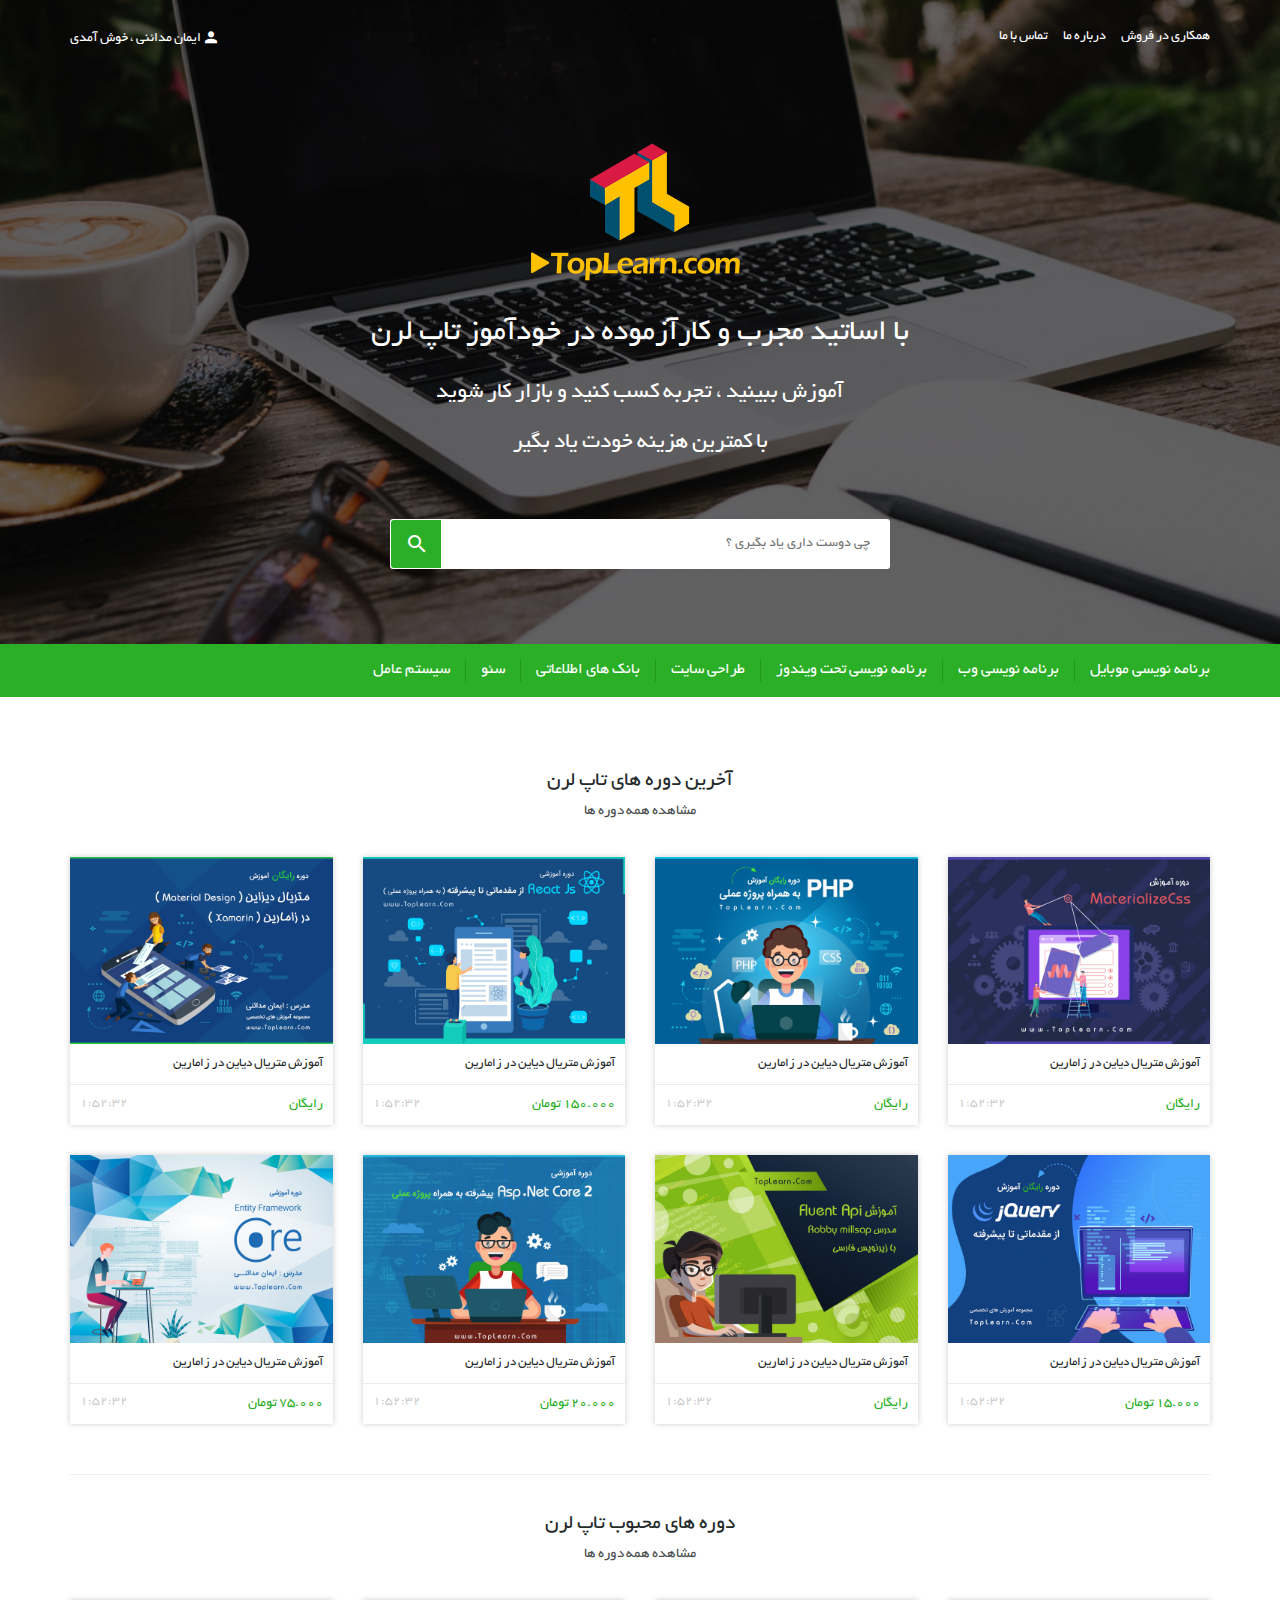
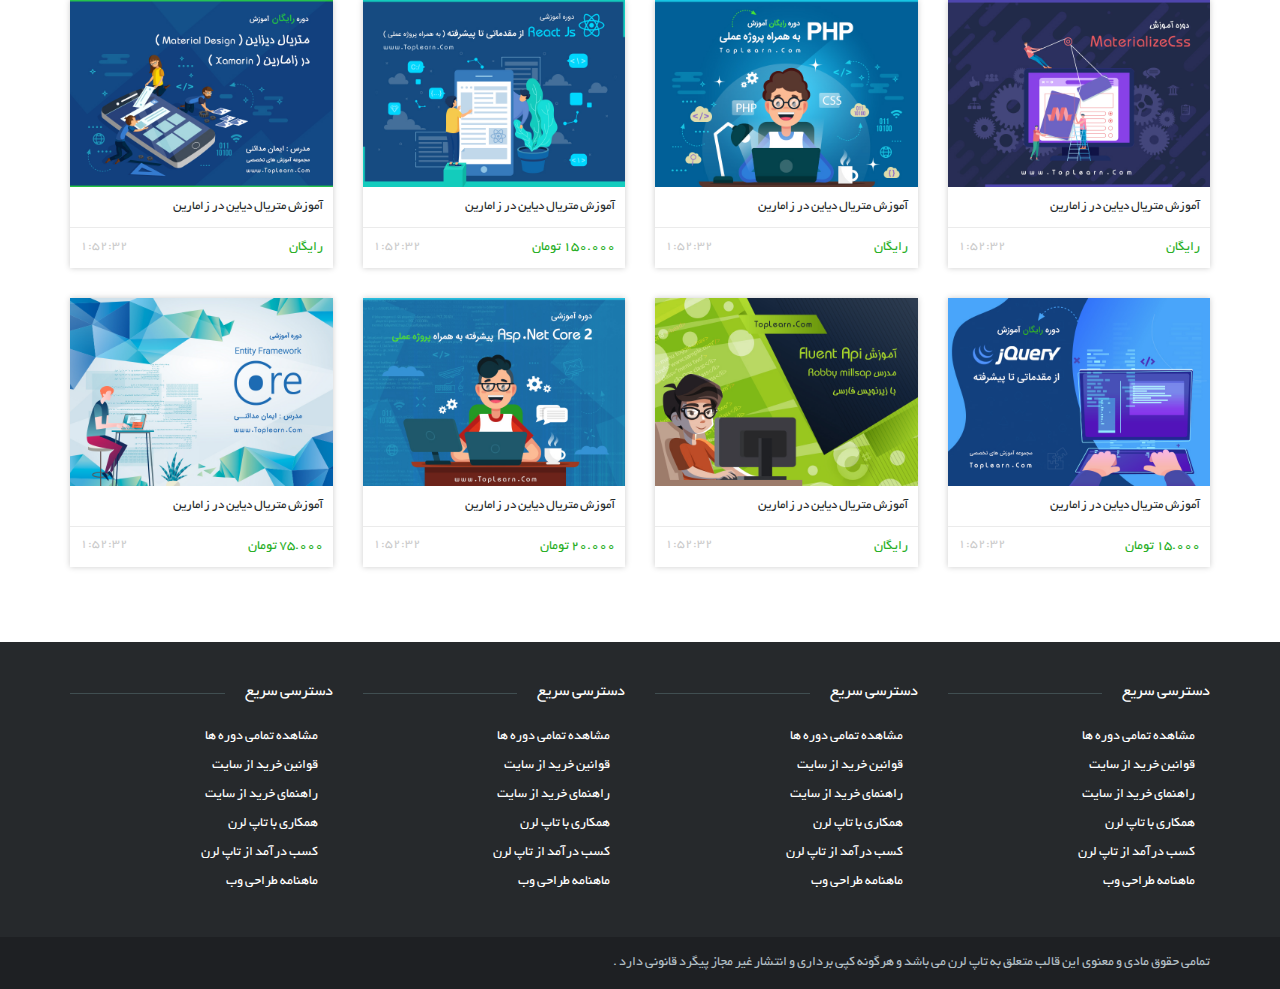
<file: TopLearn.Core/Templates/term/index.html>
<!DOCTYPE html>
<html class="no-js" dir="rtl" lang="fa-IR">
	<head>
		<meta charset="UTF-8">
		<title> تاپ لرن </title>
		<meta name="googlebot" content="index,follow">
		<meta name="robots" content="noodp,noydir">
		<meta name="apple-mobile-web-app-capable" content="yes" >
		<meta http-equiv="X-UA-Compatible" content="IE=edge,chrome=1">
    	<meta name="viewport" content="width=device-width, initial-scale=1">
		<link rel="stylesheet" type="text/css" href="css/bootstrap.min.css">
		<link rel="stylesheet" type="text/css" href="css/bootstrap-rtl.min.css">
        <link rel="stylesheet" type="text/css" href="css/material-design-iconic-font.min.css">
        <link rel="stylesheet" type="text/css" href="css/style.css">
		<script src="js/jquery.min.js"></script>
	</head>
	<body>
    	<script src="js/modernizr-custom.js"></script>

        <div class="landing-layer">
            <div class="container">
                <nav>
                    <div class="row">
                        <div class="col-sm-6 col-xs-12">
                            <ul>
                                <li>
                                    <a href=""> همکاری در فروش </a>
                                    <a href=""> درباره ما </a>
                                    <a href=""> تماس با ما </a>
                                </li>
                            </ul>
                        </div>
                        <div class="col-sm-6 col-xs-12">
                            <div class="clientarea">
                                <div class="loggein ">
                                     <i class="zmdi zmdi-account"></i><a href=""> ایمان مدائنی ، خوش آمدی </a>
                                </div>
                                <div class="signin hidden">
                                    <i class="zmdi zmdi-account"></i>
                                    <a href=""> ورود </a> /
                                    <a href=""> عضویت </a>
                                </div>
                            </div>  
                        </div>
                    </div>
                </nav>
                <header>
                    <a href="" class="logo"><img src="images/logo.png"></a>
                    <h1> با اساتید مجرب و کارآزموده در خودآموز تاپ لرن </h1>
                    <h2> آموزش ببینید ، تجربه کسب کنید و بازار کار شوید </h2>
                    <h3> با کمترین هزینه خودت یاد بگیر </h3>
                </header>
                <div class="search-form">
                    <form>
                        <input type="text" name="" placeholder="چی دوست داری یاد بگیری ؟">
                        <button><i class="zmdi zmdi-search"></i></button>
                    </form>
                </div>
            </div>
        </div>

        <!-- main manu -->
        <div class="main-menu">
            <div class="container">
                <nav>
                    <span class="responsive-sign"><i class="zmdi zmdi-menu"></i></span>
                    <ul>
                        <li><a href=""> برنامه نویسی موبایل </a>
                            <ul>
                                <li><a href=""> زامارین  Xamarin </a></li>
                                <li><a href=""> react Native </a></li>
                            </ul>
                        </li>
                        <li><a href=""> برنامه نویسی وب </a>
                            <ul>
                                <li><a href=""> Asp.net WebForms </a></li>
                                <li><a href=""> Asp.net MVC </a></li>
                                <li><a href=""> PHP MVC </a></li>
                                <li><a href=""> PHP FrameWorks </a></li>
                                <li><a href=""> Asp.net Core </a></li>
                            </ul>
                        </li>
                        <li><a href=""> برنامه نویسی تحت ویندوز </a></li>
                        <li><a href=""> طراحی سایت </a>
                            <ul>
                                <li><a href=""> طراحی سایت </a></li>
                                <li><a href=""> Bootstrap </a></li>
                                <li><a href=""> Angular </a></li>
                                <li><a href=""> react </a></li>
                                <li><a href=""> Jquery </a></li>
                            </ul>
                        </li>
                        <li><a href=""> بانک های اطلاعاتی </a></li>
                        <li><a href=""> سئو </a></li>
                        <li><a href=""> سیستم عامل </a></li>
                    </ul>
                </nav>
            </div>
        </div>
        <!-- /main manu -->

        <!-- content -->
        <main id="home-page">
            <div class="container">
                <section class="terms-items">
                    <header>
                        <h2> آخرین دوره های تاپ لرن </h2>
                        <a href=""> مشاهده همه دوره ها </a>
                    </header>
                    <div class="row">
                        <!-- col -->
                        <div class="col-lg-3 col-md-4 col-sm-6 col-xs-12 term-col">
                            <article>
                                <a href="" class="img-layer"><img src="images/pic/1.jpg"></a>
                                <h2><a href=""> آموزش متریال دیاین در زامارین </a></h2>
                                <span> رایگان </span>
                                <i>1:52:32</i>
                            </article>
                        </div>    
                        <!-- /col -->
                        <!-- col -->
                        <div class="col-lg-3 col-md-4 col-sm-6 col-xs-12 term-col">
                            <article>
                                <a href="" class="img-layer"><img src="images/pic/2.jpg"></a>
                                <h2><a href=""> آموزش متریال دیاین در زامارین </a></h2>
                                <span> رایگان </span>
                                <i>1:52:32</i>
                            </article>
                        </div>    
                        <!-- /col -->
                        <!-- col -->
                        <div class="col-lg-3 col-md-4 col-sm-6 col-xs-12 term-col">
                            <article>
                                <a href="" class="img-layer"><img src="images/pic/3.jpg"></a>
                                <h2><a href=""> آموزش متریال دیاین در زامارین </a></h2>
                                <span> 150.000 تومان </span>
                                <i>1:52:32</i>
                            </article>
                        </div>    
                        <!-- /col -->
                        <!-- col -->
                        <div class="col-lg-3 col-md-4 col-sm-6 col-xs-12 term-col">
                            <article>
                                <a href="" class="img-layer"><img src="images/pic/4.jpg"></a>
                                <h2><a href=""> آموزش متریال دیاین در زامارین </a></h2>
                                <span> رایگان </span>
                                <i>1:52:32</i>
                            </article>
                        </div>    
                        <!-- /col -->
                        <!-- col -->
                        <div class="col-lg-3 col-md-4 col-sm-6 col-xs-12 term-col">
                            <article>
                                <a href="" class="img-layer"><img src="images/pic/5.jpg"></a>
                                <h2><a href=""> آموزش متریال دیاین در زامارین </a></h2>
                                <span> 15.000 تومان </span>
                                <i>1:52:32</i>
                            </article>
                        </div>    
                        <!-- /col -->
                        <!-- col -->
                        <div class="col-lg-3 col-md-4 col-sm-6 col-xs-12 term-col">
                            <article>
                                <a href="" class="img-layer"><img src="images/pic/6.jpg"></a>
                                <h2><a href=""> آموزش متریال دیاین در زامارین </a></h2>
                                <span> رایگان </span>
                                <i>1:52:32</i>
                            </article>
                        </div>    
                        <!-- /col -->
                        <!-- col -->
                        <div class="col-lg-3 col-md-4 col-sm-6 col-xs-12 term-col">
                            <article>
                                <a href="" class="img-layer"><img src="images/pic/7.jpg"></a>
                                <h2><a href=""> آموزش متریال دیاین در زامارین </a></h2>
                                <span> 20.000 تومان </span>
                                <i>1:52:32</i>
                            </article>
                        </div>    
                        <!-- /col -->
                        <!-- col -->
                        <div class="col-lg-3 col-md-4 col-sm-6 col-xs-12 term-col">
                            <article>
                                <a href="" class="img-layer"><img src="images/pic/8.jpg"></a>
                                <h2><a href=""> آموزش متریال دیاین در زامارین </a></h2>
                                <span> 75.000 تومان </span>
                                <i>1:52:32</i>
                            </article>
                        </div>    
                        <!-- /col -->
                    </div>
                </section>

                <hr>

                <section class="terms-items">
                    <header>
                        <h2> دوره های محبوب تاپ لرن </h2>
                        <a href=""> مشاهده همه دوره ها </a>
                    </header>
                    <div class="row">
                        <!-- col -->
                        <div class="col-lg-3 col-md-4 col-sm-6 col-xs-12 term-col">
                            <article>
                                <a href="" class="img-layer"><img src="images/pic/1.jpg"></a>
                                <h2><a href=""> آموزش متریال دیاین در زامارین </a></h2>
                                <span> رایگان </span>
                                <i>1:52:32</i>
                            </article>
                        </div>    
                        <!-- /col -->
                        <!-- col -->
                        <div class="col-lg-3 col-md-4 col-sm-6 col-xs-12 term-col">
                            <article>
                                <a href="" class="img-layer"><img src="images/pic/2.jpg"></a>
                                <h2><a href=""> آموزش متریال دیاین در زامارین </a></h2>
                                <span> رایگان </span>
                                <i>1:52:32</i>
                            </article>
                        </div>    
                        <!-- /col -->
                        <!-- col -->
                        <div class="col-lg-3 col-md-4 col-sm-6 col-xs-12 term-col">
                            <article>
                                <a href="" class="img-layer"><img src="images/pic/3.jpg"></a>
                                <h2><a href=""> آموزش متریال دیاین در زامارین </a></h2>
                                <span> 150.000 تومان </span>
                                <i>1:52:32</i>
                            </article>
                        </div>    
                        <!-- /col -->
                        <!-- col -->
                        <div class="col-lg-3 col-md-4 col-sm-6 col-xs-12 term-col">
                            <article>
                                <a href="" class="img-layer"><img src="images/pic/4.jpg"></a>
                                <h2><a href=""> آموزش متریال دیاین در زامارین </a></h2>
                                <span> رایگان </span>
                                <i>1:52:32</i>
                            </article>
                        </div>    
                        <!-- /col -->
                        <!-- col -->
                        <div class="col-lg-3 col-md-4 col-sm-6 col-xs-12 term-col">
                            <article>
                                <a href="" class="img-layer"><img src="images/pic/5.jpg"></a>
                                <h2><a href=""> آموزش متریال دیاین در زامارین </a></h2>
                                <span> 15.000 تومان </span>
                                <i>1:52:32</i>
                            </article>
                        </div>    
                        <!-- /col -->
                        <!-- col -->
                        <div class="col-lg-3 col-md-4 col-sm-6 col-xs-12 term-col">
                            <article>
                                <a href="" class="img-layer"><img src="images/pic/6.jpg"></a>
                                <h2><a href=""> آموزش متریال دیاین در زامارین </a></h2>
                                <span> رایگان </span>
                                <i>1:52:32</i>
                            </article>
                        </div>    
                        <!-- /col -->
                        <!-- col -->
                        <div class="col-lg-3 col-md-4 col-sm-6 col-xs-12 term-col">
                            <article>
                                <a href="" class="img-layer"><img src="images/pic/7.jpg"></a>
                                <h2><a href=""> آموزش متریال دیاین در زامارین </a></h2>
                                <span> 20.000 تومان </span>
                                <i>1:52:32</i>
                            </article>
                        </div>    
                        <!-- /col -->
                        <!-- col -->
                        <div class="col-lg-3 col-md-4 col-sm-6 col-xs-12 term-col">
                            <article>
                                <a href="" class="img-layer"><img src="images/pic/8.jpg"></a>
                                <h2><a href=""> آموزش متریال دیاین در زامارین </a></h2>
                                <span> 75.000 تومان </span>
                                <i>1:52:32</i>
                            </article>
                        </div>    
                        <!-- /col -->
                    </div>
                </section>
            </div>
        </main>
        <!-- /content -->

        <!-- footer -->
        <footer>
            <div class="top-footer">
                <div class="container">
                    <div class="row">
                        <div class="col-md-3 col-sm-6 col-xs-12">
                            <section class="list">
                                <header><h4> دسترسی سریع</h4></header>
                                <ul>
                                    <li><a href="">مشاهده تمامی دوره ها</a></li>
                                    <li><a href="">قوانین خرید از سایت </a></li>
                                    <li><a href="">راهنمای خرید از سایت </a></li>
                                    <li><a href="">همکاری با تاپ لرن </a></li>
                                    <li><a href="">کسب درآمد از تاپ لرن </a></li>
                                    <li><a href="">ماهنامه طراحی وب</a></li>
                                </ul>
                            </section>
                        </div>
                        <div class="col-md-3 col-sm-6 col-xs-12">
                            <section class="list">
                                <header><h4> دسترسی سریع</h4></header>
                                <ul>
                                    <li><a href="">مشاهده تمامی دوره ها</a></li>
                                    <li><a href="">قوانین خرید از سایت </a></li>
                                    <li><a href="">راهنمای خرید از سایت </a></li>
                                    <li><a href="">همکاری با تاپ لرن </a></li>
                                    <li><a href="">کسب درآمد از تاپ لرن </a></li>
                                    <li><a href="">ماهنامه طراحی وب</a></li>
                                </ul>
                            </section>
                        </div>
                        <div class="col-md-3 col-sm-6 col-xs-12">
                            <section class="list">
                                <header><h4> دسترسی سریع</h4></header>
                                <ul>
                                    <li><a href="">مشاهده تمامی دوره ها</a></li>
                                    <li><a href="">قوانین خرید از سایت </a></li>
                                    <li><a href="">راهنمای خرید از سایت </a></li>
                                    <li><a href="">همکاری با تاپ لرن </a></li>
                                    <li><a href="">کسب درآمد از تاپ لرن </a></li>
                                    <li><a href="">ماهنامه طراحی وب</a></li>
                                </ul>
                            </section>
                        </div>
                        <div class="col-md-3 col-sm-6 col-xs-12">
                            <section class="list">
                                <header><h4> دسترسی سریع</h4></header>
                                <ul>
                                    <li><a href="">مشاهده تمامی دوره ها</a></li>
                                    <li><a href="">قوانین خرید از سایت </a></li>
                                    <li><a href="">راهنمای خرید از سایت </a></li>
                                    <li><a href="">همکاری با تاپ لرن </a></li>
                                    <li><a href="">کسب درآمد از تاپ لرن </a></li>
                                    <li><a href="">ماهنامه طراحی وب</a></li>
                                </ul>
                            </section>
                        </div>
                    </div>
                </div>
            </div>
            <div class="bottom-footer">
                <div class="container">
                    <p>
                        تمامی حقوق مادی و معنوی این قالب متعلق به <a href=""> تاپ لرن </a> می باشد و هرگونه کپی برداری و انتشار غیر مجاز پیگرد قانونی دارد .
                    </p>
                </div>
            </div>
        </footer>
        <!-- /footer -->

        <script src="js/bootstrap.min.js"></script>
	    <script src="js/script.js"></script>
	</body>
</html>
</file>
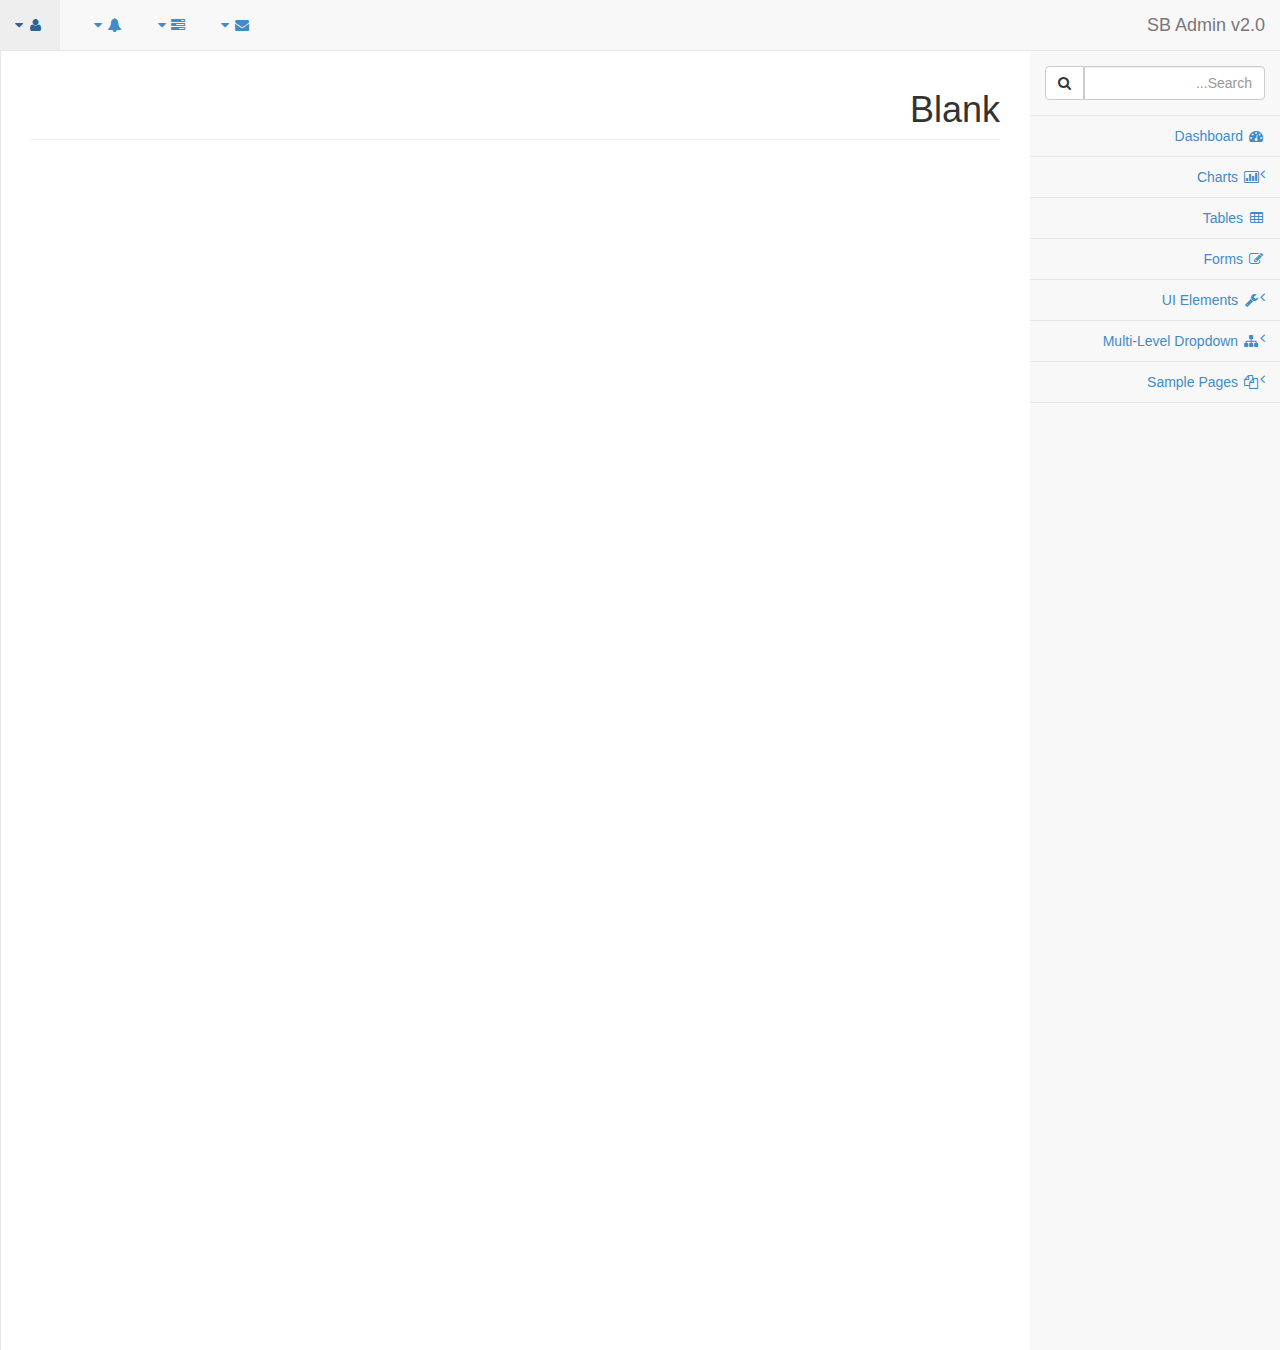
<file: TopLearn.Core/Templates/TemplateAdminPanel-Barnamenevisan/blank.html>
﻿<!DOCTYPE html>
<html>

<head>

    <meta charset="utf-8">
    <meta name="viewport" content="width=device-width, initial-scale=1.0">

    <title>Start Bootstrap - SB Admin Version 2.0 Demo</title>

    <!-- Core CSS - Include with every page -->
    <link href="css/bootstrap-rtl.css" rel="stylesheet">
    <link href="font-awesome/css/font-awesome.css" rel="stylesheet">

    <!-- Page-Level Plugin CSS - Blank -->

    <!-- SB Admin CSS - Include with every page -->
    <link href="css/sb-admin.css" rel="stylesheet">

</head>

<body>

    <div id="wrapper">

        <nav class="navbar navbar-default navbar-fixed-top" role="navigation" style="margin-bottom: 0">
            <div class="navbar-header">
                <button type="button" class="navbar-toggle" data-toggle="collapse" data-target=".sidebar-collapse">
                    <span class="sr-only">Toggle navigation</span>
                    <span class="icon-bar"></span>
                    <span class="icon-bar"></span>
                    <span class="icon-bar"></span>
                </button>
                <a class="navbar-brand" href="index.html">SB Admin v2.0</a>
            </div>
            <!-- /.navbar-header -->

            <ul class="nav navbar-top-links navbar-left">
                <li class="dropdown">
                    <a class="dropdown-toggle" data-toggle="dropdown" href="#">
                        <i class="fa fa-envelope fa-fw"></i>  <i class="fa fa-caret-down"></i>
                    </a>
                    <ul class="dropdown-menu dropdown-messages">
                        <li>
                            <a href="#">
                                <div>
                                    <strong>John Smith</strong>
                                    <span class="pull-right text-muted">
                                        <em>Yesterday</em>
                                    </span>
                                </div>
                                <div>Lorem ipsum dolor sit amet, consectetur adipiscing elit. Pellentesque eleifend...</div>
                            </a>
                        </li>
                        <li class="divider"></li>
                        <li>
                            <a href="#">
                                <div>
                                    <strong>John Smith</strong>
                                    <span class="pull-right text-muted">
                                        <em>Yesterday</em>
                                    </span>
                                </div>
                                <div>Lorem ipsum dolor sit amet, consectetur adipiscing elit. Pellentesque eleifend...</div>
                            </a>
                        </li>
                        <li class="divider"></li>
                        <li>
                            <a href="#">
                                <div>
                                    <strong>John Smith</strong>
                                    <span class="pull-right text-muted">
                                        <em>Yesterday</em>
                                    </span>
                                </div>
                                <div>Lorem ipsum dolor sit amet, consectetur adipiscing elit. Pellentesque eleifend...</div>
                            </a>
                        </li>
                        <li class="divider"></li>
                        <li>
                            <a class="text-center" href="#">
                                <strong>Read All Messages</strong>
                                <i class="fa fa-angle-right"></i>
                            </a>
                        </li>
                    </ul>
                    <!-- /.dropdown-messages -->
                </li>
                <!-- /.dropdown -->
                <li class="dropdown">
                    <a class="dropdown-toggle" data-toggle="dropdown" href="#">
                        <i class="fa fa-tasks fa-fw"></i>  <i class="fa fa-caret-down"></i>
                    </a>
                    <ul class="dropdown-menu dropdown-tasks">
                        <li>
                            <a href="#">
                                <div>
                                    <p>
                                        <strong>Task 1</strong>
                                        <span class="pull-right text-muted">40% Complete</span>
                                    </p>
                                    <div class="progress progress-striped active">
                                        <div class="progress-bar progress-bar-success" role="progressbar" aria-valuenow="40" aria-valuemin="0" aria-valuemax="100" style="width: 40%">
                                            <span class="sr-only">40% Complete (success)</span>
                                        </div>
                                    </div>
                                </div>
                            </a>
                        </li>
                        <li class="divider"></li>
                        <li>
                            <a href="#">
                                <div>
                                    <p>
                                        <strong>Task 2</strong>
                                        <span class="pull-right text-muted">20% Complete</span>
                                    </p>
                                    <div class="progress progress-striped active">
                                        <div class="progress-bar progress-bar-info" role="progressbar" aria-valuenow="20" aria-valuemin="0" aria-valuemax="100" style="width: 20%">
                                            <span class="sr-only">20% Complete</span>
                                        </div>
                                    </div>
                                </div>
                            </a>
                        </li>
                        <li class="divider"></li>
                        <li>
                            <a href="#">
                                <div>
                                    <p>
                                        <strong>Task 3</strong>
                                        <span class="pull-right text-muted">60% Complete</span>
                                    </p>
                                    <div class="progress progress-striped active">
                                        <div class="progress-bar progress-bar-warning" role="progressbar" aria-valuenow="60" aria-valuemin="0" aria-valuemax="100" style="width: 60%">
                                            <span class="sr-only">60% Complete (warning)</span>
                                        </div>
                                    </div>
                                </div>
                            </a>
                        </li>
                        <li class="divider"></li>
                        <li>
                            <a href="#">
                                <div>
                                    <p>
                                        <strong>Task 4</strong>
                                        <span class="pull-right text-muted">80% Complete</span>
                                    </p>
                                    <div class="progress progress-striped active">
                                        <div class="progress-bar progress-bar-danger" role="progressbar" aria-valuenow="80" aria-valuemin="0" aria-valuemax="100" style="width: 80%">
                                            <span class="sr-only">80% Complete (danger)</span>
                                        </div>
                                    </div>
                                </div>
                            </a>
                        </li>
                        <li class="divider"></li>
                        <li>
                            <a class="text-center" href="#">
                                <strong>See All Tasks</strong>
                                <i class="fa fa-angle-right"></i>
                            </a>
                        </li>
                    </ul>
                    <!-- /.dropdown-tasks -->
                </li>
                <!-- /.dropdown -->
                <li class="dropdown">
                    <a class="dropdown-toggle" data-toggle="dropdown" href="#">
                        <i class="fa fa-bell fa-fw"></i>  <i class="fa fa-caret-down"></i>
                    </a>
                    <ul class="dropdown-menu dropdown-alerts">
                        <li>
                            <a href="#">
                                <div>
                                    <i class="fa fa-comment fa-fw"></i> New Comment
                                    <span class="pull-right text-muted small">4 minutes ago</span>
                                </div>
                            </a>
                        </li>
                        <li class="divider"></li>
                        <li>
                            <a href="#">
                                <div>
                                    <i class="fa fa-twitter fa-fw"></i> 3 New Followers
                                    <span class="pull-right text-muted small">12 minutes ago</span>
                                </div>
                            </a>
                        </li>
                        <li class="divider"></li>
                        <li>
                            <a href="#">
                                <div>
                                    <i class="fa fa-envelope fa-fw"></i> Message Sent
                                    <span class="pull-right text-muted small">4 minutes ago</span>
                                </div>
                            </a>
                        </li>
                        <li class="divider"></li>
                        <li>
                            <a href="#">
                                <div>
                                    <i class="fa fa-tasks fa-fw"></i> New Task
                                    <span class="pull-right text-muted small">4 minutes ago</span>
                                </div>
                            </a>
                        </li>
                        <li class="divider"></li>
                        <li>
                            <a href="#">
                                <div>
                                    <i class="fa fa-upload fa-fw"></i> Server Rebooted
                                    <span class="pull-right text-muted small">4 minutes ago</span>
                                </div>
                            </a>
                        </li>
                        <li class="divider"></li>
                        <li>
                            <a class="text-center" href="#">
                                <strong>See All Alerts</strong>
                                <i class="fa fa-angle-right"></i>
                            </a>
                        </li>
                    </ul>
                    <!-- /.dropdown-alerts -->
                </li>
                <!-- /.dropdown -->
                <li class="dropdown">
                    <a class="dropdown-toggle" data-toggle="dropdown" href="#">
                        <i class="fa fa-user fa-fw"></i>  <i class="fa fa-caret-down"></i>
                    </a>
                    <ul class="dropdown-menu dropdown-user">
                        <li><a href="#"><i class="fa fa-user fa-fw"></i> User Profile</a>
                        </li>
                        <li><a href="#"><i class="fa fa-gear fa-fw"></i> Settings</a>
                        </li>
                        <li class="divider"></li>
                        <li><a href="login.html"><i class="fa fa-sign-out fa-fw"></i> Logout</a>
                        </li>
                    </ul>
                    <!-- /.dropdown-user -->
                </li>
                <!-- /.dropdown -->
            </ul>
            <!-- /.navbar-top-links -->

            <div class="navbar-default navbar-static-side" role="navigation">
                <div class="sidebar-collapse">
                    <ul class="nav" id="side-menu">
                        <li class="sidebar-search">
                            <div class="input-group custom-search-form">
                                <input type="text" class="form-control" placeholder="Search...">
                                <span class="input-group-btn">
                                <button class="btn btn-default" type="button">
                                    <i class="fa fa-search"></i>
                                </button>
                            </span>
                            </div>
                            <!-- /input-group -->
                        </li>
                        <li>
                            <a href="index.html"><i class="fa fa-dashboard fa-fw"></i> Dashboard</a>
                        </li>
                        <li>
                            <a href="#"><i class="fa fa-bar-chart-o fa-fw"></i> Charts<span class="fa arrow"></span></a>
                            <ul class="nav nav-second-level">
                                <li>
                                    <a href="flot.html">Flot Charts</a>
                                </li>
                                <li>
                                    <a href="morris.html">Morris.js Charts</a>
                                </li>
                            </ul>
                            <!-- /.nav-second-level -->
                        </li>
                        <li>
                            <a href="tables.html"><i class="fa fa-table fa-fw"></i> Tables</a>
                        </li>
                        <li>
                            <a href="forms.html"><i class="fa fa-edit fa-fw"></i> Forms</a>
                        </li>
                        <li>
                            <a href="#"><i class="fa fa-wrench fa-fw"></i> UI Elements<span class="fa arrow"></span></a>
                            <ul class="nav nav-second-level">
                                <li>
                                    <a href="panels-wells.html">Panels and Wells</a>
                                </li>
                                <li>
                                    <a href="buttons.html">Buttons</a>
                                </li>
                                <li>
                                    <a href="notifications.html">Notifications</a>
                                </li>
                                <li>
                                    <a href="typography.html">Typography</a>
                                </li>
                                <li>
                                    <a href="grid.html">Grid</a>
                                </li>
                            </ul>
                            <!-- /.nav-second-level -->
                        </li>
                        <li>
                            <a href="#"><i class="fa fa-sitemap fa-fw"></i> Multi-Level Dropdown<span class="fa arrow"></span></a>
                            <ul class="nav nav-second-level">
                                <li>
                                    <a href="#">Second Level Item</a>
                                </li>
                                <li>
                                    <a href="#">Second Level Item</a>
                                </li>
                                <li>
                                    <a href="#">Third Level <span class="fa arrow"></span></a>
                                    <ul class="nav nav-third-level">
                                        <li>
                                            <a href="#">Third Level Item</a>
                                        </li>
                                        <li>
                                            <a href="#">Third Level Item</a>
                                        </li>
                                        <li>
                                            <a href="#">Third Level Item</a>
                                        </li>
                                        <li>
                                            <a href="#">Third Level Item</a>
                                        </li>
                                    </ul>
                                    <!-- /.nav-third-level -->
                                </li>
                            </ul>
                            <!-- /.nav-second-level -->
                        </li>
                        <li>
                            <a href="#"><i class="fa fa-files-o fa-fw"></i> Sample Pages<span class="fa arrow"></span></a>
                            <ul class="nav nav-second-level">
                                <li>
                                    <a href="blank.html">Blank Page</a>
                                </li>
                                <li>
                                    <a href="login.html">Login Page</a>
                                </li>
                            </ul>
                            <!-- /.nav-second-level -->
                        </li>
                    </ul>
                    <!-- /#side-menu -->
                </div>
                <!-- /.sidebar-collapse -->
            </div>
            <!-- /.navbar-static-side -->
        </nav>

        <div id="page-wrapper">
            <div class="row">
                <div class="col-lg-12">
                    <h1 class="page-header">Blank</h1>
                </div>
                <!-- /.col-lg-12 -->
            </div>
            <!-- /.row -->
        </div>
        <!-- /#page-wrapper -->

    </div>
    <!-- /#wrapper -->

    <!-- Core Scripts - Include with every page -->
    <script src="js/jquery-1.10.2.js"></script>
    <script src="js/bootstrap.min.js"></script>
    <script src="js/plugins/metisMenu/jquery.metisMenu.js"></script>

    <!-- Page-Level Plugin Scripts - Blank -->

    <!-- SB Admin Scripts - Include with every page -->
    <script src="js/sb-admin.js"></script>

    <!-- Page-Level Demo Scripts - Blank - Use for reference -->

</body>

</html>
</file>
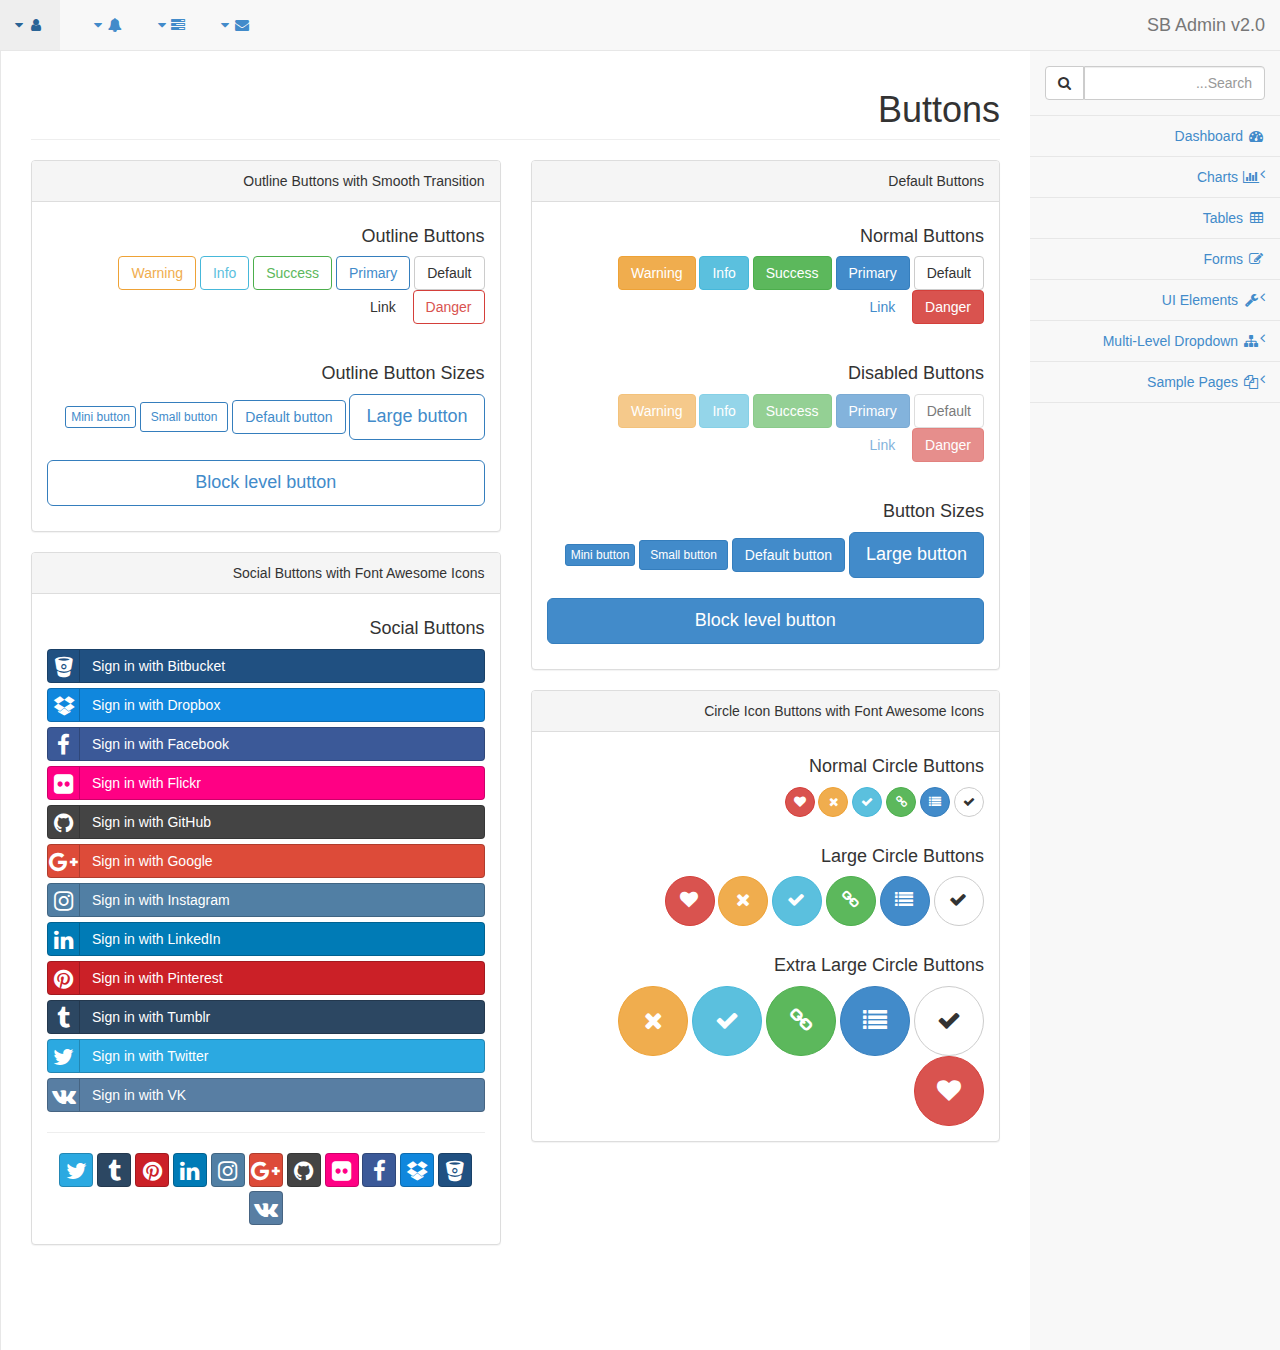
<file: TopLearn.Core/Templates/TemplateAdminPanel-Barnamenevisan/buttons.html>
﻿<!DOCTYPE html>
<html>

<head>

    <meta charset="utf-8">
    <meta name="viewport" content="width=device-width, initial-scale=1.0">

    <title>Start Bootstrap - SB Admin Version 2.0 Demo</title>

    <!-- Core CSS - Include with every page -->
    <link href="css/bootstrap-rtl.css" rel="stylesheet">
    <link href="font-awesome/css/font-awesome.css" rel="stylesheet">

    <!-- Page-Level Plugin CSS - Buttons -->
    <link href="css/plugins/social-buttons/social-buttons.css" rel="stylesheet">

    <!-- SB Admin CSS - Include with every page -->
    <link href="css/sb-admin.css" rel="stylesheet">

</head>

<body>

    <div id="wrapper">

        <nav class="navbar navbar-default navbar-fixed-top" role="navigation" style="margin-bottom: 0">
            <div class="navbar-header">
                <button type="button" class="navbar-toggle" data-toggle="collapse" data-target=".sidebar-collapse">
                    <span class="sr-only">Toggle navigation</span>
                    <span class="icon-bar"></span>
                    <span class="icon-bar"></span>
                    <span class="icon-bar"></span>
                </button>
                <a class="navbar-brand" href="index.html">SB Admin v2.0</a>
            </div>
            <!-- /.navbar-header -->

            <ul class="nav navbar-top-links navbar-left">
                <li class="dropdown">
                    <a class="dropdown-toggle" data-toggle="dropdown" href="#">
                        <i class="fa fa-envelope fa-fw"></i>  <i class="fa fa-caret-down"></i>
                    </a>
                    <ul class="dropdown-menu dropdown-messages">
                        <li>
                            <a href="#">
                                <div>
                                    <strong>John Smith</strong>
                                    <span class="pull-right text-muted">
                                        <em>Yesterday</em>
                                    </span>
                                </div>
                                <div>Lorem ipsum dolor sit amet, consectetur adipiscing elit. Pellentesque eleifend...</div>
                            </a>
                        </li>
                        <li class="divider"></li>
                        <li>
                            <a href="#">
                                <div>
                                    <strong>John Smith</strong>
                                    <span class="pull-right text-muted">
                                        <em>Yesterday</em>
                                    </span>
                                </div>
                                <div>Lorem ipsum dolor sit amet, consectetur adipiscing elit. Pellentesque eleifend...</div>
                            </a>
                        </li>
                        <li class="divider"></li>
                        <li>
                            <a href="#">
                                <div>
                                    <strong>John Smith</strong>
                                    <span class="pull-right text-muted">
                                        <em>Yesterday</em>
                                    </span>
                                </div>
                                <div>Lorem ipsum dolor sit amet, consectetur adipiscing elit. Pellentesque eleifend...</div>
                            </a>
                        </li>
                        <li class="divider"></li>
                        <li>
                            <a class="text-center" href="#">
                                <strong>Read All Messages</strong>
                                <i class="fa fa-angle-right"></i>
                            </a>
                        </li>
                    </ul>
                    <!-- /.dropdown-messages -->
                </li>
                <!-- /.dropdown -->
                <li class="dropdown">
                    <a class="dropdown-toggle" data-toggle="dropdown" href="#">
                        <i class="fa fa-tasks fa-fw"></i>  <i class="fa fa-caret-down"></i>
                    </a>
                    <ul class="dropdown-menu dropdown-tasks">
                        <li>
                            <a href="#">
                                <div>
                                    <p>
                                        <strong>Task 1</strong>
                                        <span class="pull-right text-muted">40% Complete</span>
                                    </p>
                                    <div class="progress progress-striped active">
                                        <div class="progress-bar progress-bar-success" role="progressbar" aria-valuenow="40" aria-valuemin="0" aria-valuemax="100" style="width: 40%">
                                            <span class="sr-only">40% Complete (success)</span>
                                        </div>
                                    </div>
                                </div>
                            </a>
                        </li>
                        <li class="divider"></li>
                        <li>
                            <a href="#">
                                <div>
                                    <p>
                                        <strong>Task 2</strong>
                                        <span class="pull-right text-muted">20% Complete</span>
                                    </p>
                                    <div class="progress progress-striped active">
                                        <div class="progress-bar progress-bar-info" role="progressbar" aria-valuenow="20" aria-valuemin="0" aria-valuemax="100" style="width: 20%">
                                            <span class="sr-only">20% Complete</span>
                                        </div>
                                    </div>
                                </div>
                            </a>
                        </li>
                        <li class="divider"></li>
                        <li>
                            <a href="#">
                                <div>
                                    <p>
                                        <strong>Task 3</strong>
                                        <span class="pull-right text-muted">60% Complete</span>
                                    </p>
                                    <div class="progress progress-striped active">
                                        <div class="progress-bar progress-bar-warning" role="progressbar" aria-valuenow="60" aria-valuemin="0" aria-valuemax="100" style="width: 60%">
                                            <span class="sr-only">60% Complete (warning)</span>
                                        </div>
                                    </div>
                                </div>
                            </a>
                        </li>
                        <li class="divider"></li>
                        <li>
                            <a href="#">
                                <div>
                                    <p>
                                        <strong>Task 4</strong>
                                        <span class="pull-right text-muted">80% Complete</span>
                                    </p>
                                    <div class="progress progress-striped active">
                                        <div class="progress-bar progress-bar-danger" role="progressbar" aria-valuenow="80" aria-valuemin="0" aria-valuemax="100" style="width: 80%">
                                            <span class="sr-only">80% Complete (danger)</span>
                                        </div>
                                    </div>
                                </div>
                            </a>
                        </li>
                        <li class="divider"></li>
                        <li>
                            <a class="text-center" href="#">
                                <strong>See All Tasks</strong>
                                <i class="fa fa-angle-right"></i>
                            </a>
                        </li>
                    </ul>
                    <!-- /.dropdown-tasks -->
                </li>
                <!-- /.dropdown -->
                <li class="dropdown">
                    <a class="dropdown-toggle" data-toggle="dropdown" href="#">
                        <i class="fa fa-bell fa-fw"></i>  <i class="fa fa-caret-down"></i>
                    </a>
                    <ul class="dropdown-menu dropdown-alerts">
                        <li>
                            <a href="#">
                                <div>
                                    <i class="fa fa-comment fa-fw"></i> New Comment
                                    <span class="pull-right text-muted small">4 minutes ago</span>
                                </div>
                            </a>
                        </li>
                        <li class="divider"></li>
                        <li>
                            <a href="#">
                                <div>
                                    <i class="fa fa-twitter fa-fw"></i> 3 New Followers
                                    <span class="pull-right text-muted small">12 minutes ago</span>
                                </div>
                            </a>
                        </li>
                        <li class="divider"></li>
                        <li>
                            <a href="#">
                                <div>
                                    <i class="fa fa-envelope fa-fw"></i> Message Sent
                                    <span class="pull-right text-muted small">4 minutes ago</span>
                                </div>
                            </a>
                        </li>
                        <li class="divider"></li>
                        <li>
                            <a href="#">
                                <div>
                                    <i class="fa fa-tasks fa-fw"></i> New Task
                                    <span class="pull-right text-muted small">4 minutes ago</span>
                                </div>
                            </a>
                        </li>
                        <li class="divider"></li>
                        <li>
                            <a href="#">
                                <div>
                                    <i class="fa fa-upload fa-fw"></i> Server Rebooted
                                    <span class="pull-right text-muted small">4 minutes ago</span>
                                </div>
                            </a>
                        </li>
                        <li class="divider"></li>
                        <li>
                            <a class="text-center" href="#">
                                <strong>See All Alerts</strong>
                                <i class="fa fa-angle-right"></i>
                            </a>
                        </li>
                    </ul>
                    <!-- /.dropdown-alerts -->
                </li>
                <!-- /.dropdown -->
                <li class="dropdown">
                    <a class="dropdown-toggle" data-toggle="dropdown" href="#">
                        <i class="fa fa-user fa-fw"></i>  <i class="fa fa-caret-down"></i>
                    </a>
                    <ul class="dropdown-menu dropdown-user">
                        <li><a href="#"><i class="fa fa-user fa-fw"></i> User Profile</a>
                        </li>
                        <li><a href="#"><i class="fa fa-gear fa-fw"></i> Settings</a>
                        </li>
                        <li class="divider"></li>
                        <li><a href="login.html"><i class="fa fa-sign-out fa-fw"></i> Logout</a>
                        </li>
                    </ul>
                    <!-- /.dropdown-user -->
                </li>
                <!-- /.dropdown -->
            </ul>
            <!-- /.navbar-top-links -->

            <div class="navbar-default navbar-static-side" role="navigation">
                <div class="sidebar-collapse">
                    <ul class="nav" id="side-menu">
                        <li class="sidebar-search">
                            <div class="input-group custom-search-form">
                                <input type="text" class="form-control" placeholder="Search...">
                                <span class="input-group-btn">
                                <button class="btn btn-default" type="button">
                                    <i class="fa fa-search"></i>
                                </button>
                            </span>
                            </div>
                            <!-- /input-group -->
                        </li>
                        <li>
                            <a href="index.html"><i class="fa fa-dashboard fa-fw"></i> Dashboard</a>
                        </li>
                        <li>
                            <a href="#"><i class="fa fa-bar-chart-o fa-fw"></i> Charts<span class="fa arrow"></span></a>
                            <ul class="nav nav-second-level">
                                <li>
                                    <a href="flot.html">Flot Charts</a>
                                </li>
                                <li>
                                    <a href="morris.html">Morris.js Charts</a>
                                </li>
                            </ul>
                            <!-- /.nav-second-level -->
                        </li>
                        <li>
                            <a href="tables.html"><i class="fa fa-table fa-fw"></i> Tables</a>
                        </li>
                        <li>
                            <a href="forms.html"><i class="fa fa-edit fa-fw"></i> Forms</a>
                        </li>
                        <li>
                            <a href="#"><i class="fa fa-wrench fa-fw"></i> UI Elements<span class="fa arrow"></span></a>
                            <ul class="nav nav-second-level">
                                <li>
                                    <a href="panels-wells.html">Panels and Wells</a>
                                </li>
                                <li>
                                    <a href="buttons.html">Buttons</a>
                                </li>
                                <li>
                                    <a href="notifications.html">Notifications</a>
                                </li>
                                <li>
                                    <a href="typography.html">Typography</a>
                                </li>
                                <li>
                                    <a href="grid.html">Grid</a>
                                </li>
                            </ul>
                            <!-- /.nav-second-level -->
                        </li>
                        <li>
                            <a href="#"><i class="fa fa-sitemap fa-fw"></i> Multi-Level Dropdown<span class="fa arrow"></span></a>
                            <ul class="nav nav-second-level">
                                <li>
                                    <a href="#">Second Level Item</a>
                                </li>
                                <li>
                                    <a href="#">Second Level Item</a>
                                </li>
                                <li>
                                    <a href="#">Third Level <span class="fa arrow"></span></a>
                                    <ul class="nav nav-third-level">
                                        <li>
                                            <a href="#">Third Level Item</a>
                                        </li>
                                        <li>
                                            <a href="#">Third Level Item</a>
                                        </li>
                                        <li>
                                            <a href="#">Third Level Item</a>
                                        </li>
                                        <li>
                                            <a href="#">Third Level Item</a>
                                        </li>
                                    </ul>
                                    <!-- /.nav-third-level -->
                                </li>
                            </ul>
                            <!-- /.nav-second-level -->
                        </li>
                        <li>
                            <a href="#"><i class="fa fa-files-o fa-fw"></i> Sample Pages<span class="fa arrow"></span></a>
                            <ul class="nav nav-second-level">
                                <li>
                                    <a href="blank.html">Blank Page</a>
                                </li>
                                <li>
                                    <a href="login.html">Login Page</a>
                                </li>
                            </ul>
                            <!-- /.nav-second-level -->
                        </li>
                    </ul>
                    <!-- /#side-menu -->
                </div>
                <!-- /.sidebar-collapse -->
            </div>
            <!-- /.navbar-static-side -->
        </nav>

        <div id="page-wrapper">
            <div class="row">
                <div class="col-lg-12">
                    <h1 class="page-header">Buttons</h1>
                </div>
                <!-- /.col-lg-12 -->
            </div>
            <!-- /.row -->
            <div class="row">
                <div class="col-lg-6">
                    <div class="panel panel-default">
                        <div class="panel-heading">
                            Default Buttons
                        </div>
                        <!-- /.panel-heading -->
                        <div class="panel-body">
                            <h4>Normal Buttons</h4>
                            <p>
                                <button type="button" class="btn btn-default">Default</button>
                                <button type="button" class="btn btn-primary">Primary</button>
                                <button type="button" class="btn btn-success">Success</button>
                                <button type="button" class="btn btn-info">Info</button>
                                <button type="button" class="btn btn-warning">Warning</button>
                                <button type="button" class="btn btn-danger">Danger</button>
                                <button type="button" class="btn btn-link">Link</button>
                            </p>
                            <br>
                            <h4>Disabled Buttons</h4>
                            <p>
                                <button type="button" class="btn btn-default disabled">Default</button>
                                <button type="button" class="btn btn-primary disabled">Primary</button>
                                <button type="button" class="btn btn-success disabled">Success</button>
                                <button type="button" class="btn btn-info disabled">Info</button>
                                <button type="button" class="btn btn-warning disabled">Warning</button>
                                <button type="button" class="btn btn-danger disabled">Danger</button>
                                <button type="button" class="btn btn-link disabled">Link</button>
                            </p>
                            <br>
                            <h4>Button Sizes</h4>
                            <p>
                                <button type="button" class="btn btn-primary btn-lg">Large button</button>
                                <button type="button" class="btn btn-primary">Default button</button>
                                <button type="button" class="btn btn-primary btn-sm">Small button</button>
                                <button type="button" class="btn btn-primary btn-xs">Mini button</button>
                                <br>
                                <br>
                                <button type="button" class="btn btn-primary btn-lg btn-block">Block level button</button>
                            </p>
                        </div>
                        <!-- /.panel-body -->
                    </div>
                    <!-- /.panel -->
                    <div class="panel panel-default">
                        <div class="panel-heading">
                            Circle Icon Buttons with Font Awesome Icons
                        </div>
                        <!-- /.panel-heading -->
                        <div class="panel-body">
                            <h4>Normal Circle Buttons</h4>
                            <button type="button" class="btn btn-default btn-circle"><i class="fa fa-check"></i>
                            </button>
                            <button type="button" class="btn btn-primary btn-circle"><i class="fa fa-list"></i>
                            </button>
                            <button type="button" class="btn btn-success btn-circle"><i class="fa fa-link"></i>
                            </button>
                            <button type="button" class="btn btn-info btn-circle"><i class="fa fa-check"></i>
                            </button>
                            <button type="button" class="btn btn-warning btn-circle"><i class="fa fa-times"></i>
                            </button>
                            <button type="button" class="btn btn-danger btn-circle"><i class="fa fa-heart"></i>
                            </button>
                            <br>
                            <br>
                            <h4>Large Circle Buttons</h4>
                            <button type="button" class="btn btn-default btn-circle btn-lg"><i class="fa fa-check"></i>
                            </button>
                            <button type="button" class="btn btn-primary btn-circle btn-lg"><i class="fa fa-list"></i>
                            </button>
                            <button type="button" class="btn btn-success btn-circle btn-lg"><i class="fa fa-link"></i>
                            </button>
                            <button type="button" class="btn btn-info btn-circle btn-lg"><i class="fa fa-check"></i>
                            </button>
                            <button type="button" class="btn btn-warning btn-circle btn-lg"><i class="fa fa-times"></i>
                            </button>
                            <button type="button" class="btn btn-danger btn-circle btn-lg"><i class="fa fa-heart"></i>
                            </button>
                            <br>
                            <br>
                            <h4>Extra Large Circle Buttons</h4>
                            <button type="button" class="btn btn-default btn-circle btn-xl"><i class="fa fa-check"></i>
                            </button>
                            <button type="button" class="btn btn-primary btn-circle btn-xl"><i class="fa fa-list"></i>
                            </button>
                            <button type="button" class="btn btn-success btn-circle btn-xl"><i class="fa fa-link"></i>
                            </button>
                            <button type="button" class="btn btn-info btn-circle btn-xl"><i class="fa fa-check"></i>
                            </button>
                            <button type="button" class="btn btn-warning btn-circle btn-xl"><i class="fa fa-times"></i>
                            </button>
                            <button type="button" class="btn btn-danger btn-circle btn-xl"><i class="fa fa-heart"></i>
                            </button>
                        </div>
                        <!-- /.panel-body -->
                    </div>
                    <!-- /.panel -->
                </div>
                <!-- /.col-lg-6 -->
                <div class="col-lg-6">
                    <div class="panel panel-default">
                        <div class="panel-heading">
                            Outline Buttons with Smooth Transition
                        </div>
                        <!-- /.panel-heading -->
                        <div class="panel-body">
                            <h4>Outline Buttons</h4>
                            <p>
                                <button type="button" class="btn btn-outline btn-default">Default</button>
                                <button type="button" class="btn btn-outline btn-primary">Primary</button>
                                <button type="button" class="btn btn-outline btn-success">Success</button>
                                <button type="button" class="btn btn-outline btn-info">Info</button>
                                <button type="button" class="btn btn-outline btn-warning">Warning</button>
                                <button type="button" class="btn btn-outline btn-danger">Danger</button>
                                <button type="button" class="btn btn-outline btn-link">Link</button>
                            </p>
                            <br>
                            <h4>Outline Button Sizes</h4>
                            <p>
                                <button type="button" class="btn btn-outline btn-primary btn-lg">Large button</button>
                                <button type="button" class="btn btn-outline btn-primary">Default button</button>
                                <button type="button" class="btn btn-outline btn-primary btn-sm">Small button</button>
                                <button type="button" class="btn btn-outline btn-primary btn-xs">Mini button</button>
                                <br>
                                <br>
                                <button type="button" class="btn btn-outline btn-primary btn-lg btn-block">Block level button</button>
                            </p>
                        </div>
                        <!-- /.panel-body -->
                    </div>
                    <!-- /.panel -->
                    <div class="panel panel-default">
                        <div class="panel-heading">
                            Social Buttons with Font Awesome Icons
                        </div>
                        <!-- /.panel-heading -->
                        <div class="panel-body">
                            <h4>Social Buttons</h4>
                            <a class="btn btn-block btn-social btn-bitbucket">
                                <i class="fa fa-bitbucket"></i> Sign in with Bitbucket
                            </a>
                            <a class="btn btn-block btn-social btn-dropbox">
                                <i class="fa fa-dropbox"></i> Sign in with Dropbox
                            </a>
                            <a class="btn btn-block btn-social btn-facebook">
                                <i class="fa fa-facebook"></i> Sign in with Facebook
                            </a>
                            <a class="btn btn-block btn-social btn-flickr">
                                <i class="fa fa-flickr"></i> Sign in with Flickr
                            </a>
                            <a class="btn btn-block btn-social btn-github">
                                <i class="fa fa-github"></i> Sign in with GitHub
                            </a>
                            <a class="btn btn-block btn-social btn-google-plus">
                                <i class="fa fa-google-plus"></i> Sign in with Google
                            </a>
                            <a class="btn btn-block btn-social btn-instagram">
                                <i class="fa fa-instagram"></i> Sign in with Instagram
                            </a>
                            <a class="btn btn-block btn-social btn-linkedin">
                                <i class="fa fa-linkedin"></i> Sign in with LinkedIn
                            </a>
                            <a class="btn btn-block btn-social btn-pinterest">
                                <i class="fa fa-pinterest"></i> Sign in with Pinterest
                            </a>
                            <a class="btn btn-block btn-social btn-tumblr">
                                <i class="fa fa-tumblr"></i> Sign in with Tumblr
                            </a>
                            <a class="btn btn-block btn-social btn-twitter">
                                <i class="fa fa-twitter"></i> Sign in with Twitter
                            </a>
                            <a class="btn btn-block btn-social btn-vk">
                                <i class="fa fa-vk"></i> Sign in with VK
                            </a>

                            <hr>

                            <div class="text-center">
                                <a class="btn btn-social-icon btn-bitbucket"><i class="fa fa-bitbucket"></i></a>
                                <a class="btn btn-social-icon btn-dropbox"><i class="fa fa-dropbox"></i></a>
                                <a class="btn btn-social-icon btn-facebook"><i class="fa fa-facebook"></i></a>
                                <a class="btn btn-social-icon btn-flickr"><i class="fa fa-flickr"></i></a>
                                <a class="btn btn-social-icon btn-github"><i class="fa fa-github"></i></a>
                                <a class="btn btn-social-icon btn-google-plus"><i class="fa fa-google-plus"></i></a>
                                <a class="btn btn-social-icon btn-instagram"><i class="fa fa-instagram"></i></a>
                                <a class="btn btn-social-icon btn-linkedin"><i class="fa fa-linkedin"></i></a>
                                <a class="btn btn-social-icon btn-pinterest"><i class="fa fa-pinterest"></i></a>
                                <a class="btn btn-social-icon btn-tumblr"><i class="fa fa-tumblr"></i></a>
                                <a class="btn btn-social-icon btn-twitter"><i class="fa fa-twitter"></i></a>
                                <a class="btn btn-social-icon btn-vk"><i class="fa fa-vk"></i></a>
                            </div>
                        </div>
                        <!-- /.panel-body -->
                    </div>
                    <!-- /.panel -->
                </div>
                <!-- /.col-lg-6 -->
            </div>
            <!-- /.row -->
        </div>
        <!-- /#page-wrapper -->

    </div>
    <!-- /#wrapper -->

    <!-- Core Scripts - Include with every page -->
    <script src="js/jquery-1.10.2.js"></script>
    <script src="js/bootstrap.min.js"></script>
    <script src="js/plugins/metisMenu/jquery.metisMenu.js"></script>

    <!-- Page-Level Plugin Scripts - Buttons -->

    <!-- SB Admin Scripts - Include with every page -->
    <script src="js/sb-admin.js"></script>

    <!-- Page-Level Demo Scripts - Buttons - Use for reference -->

</body>

</html>
</file>
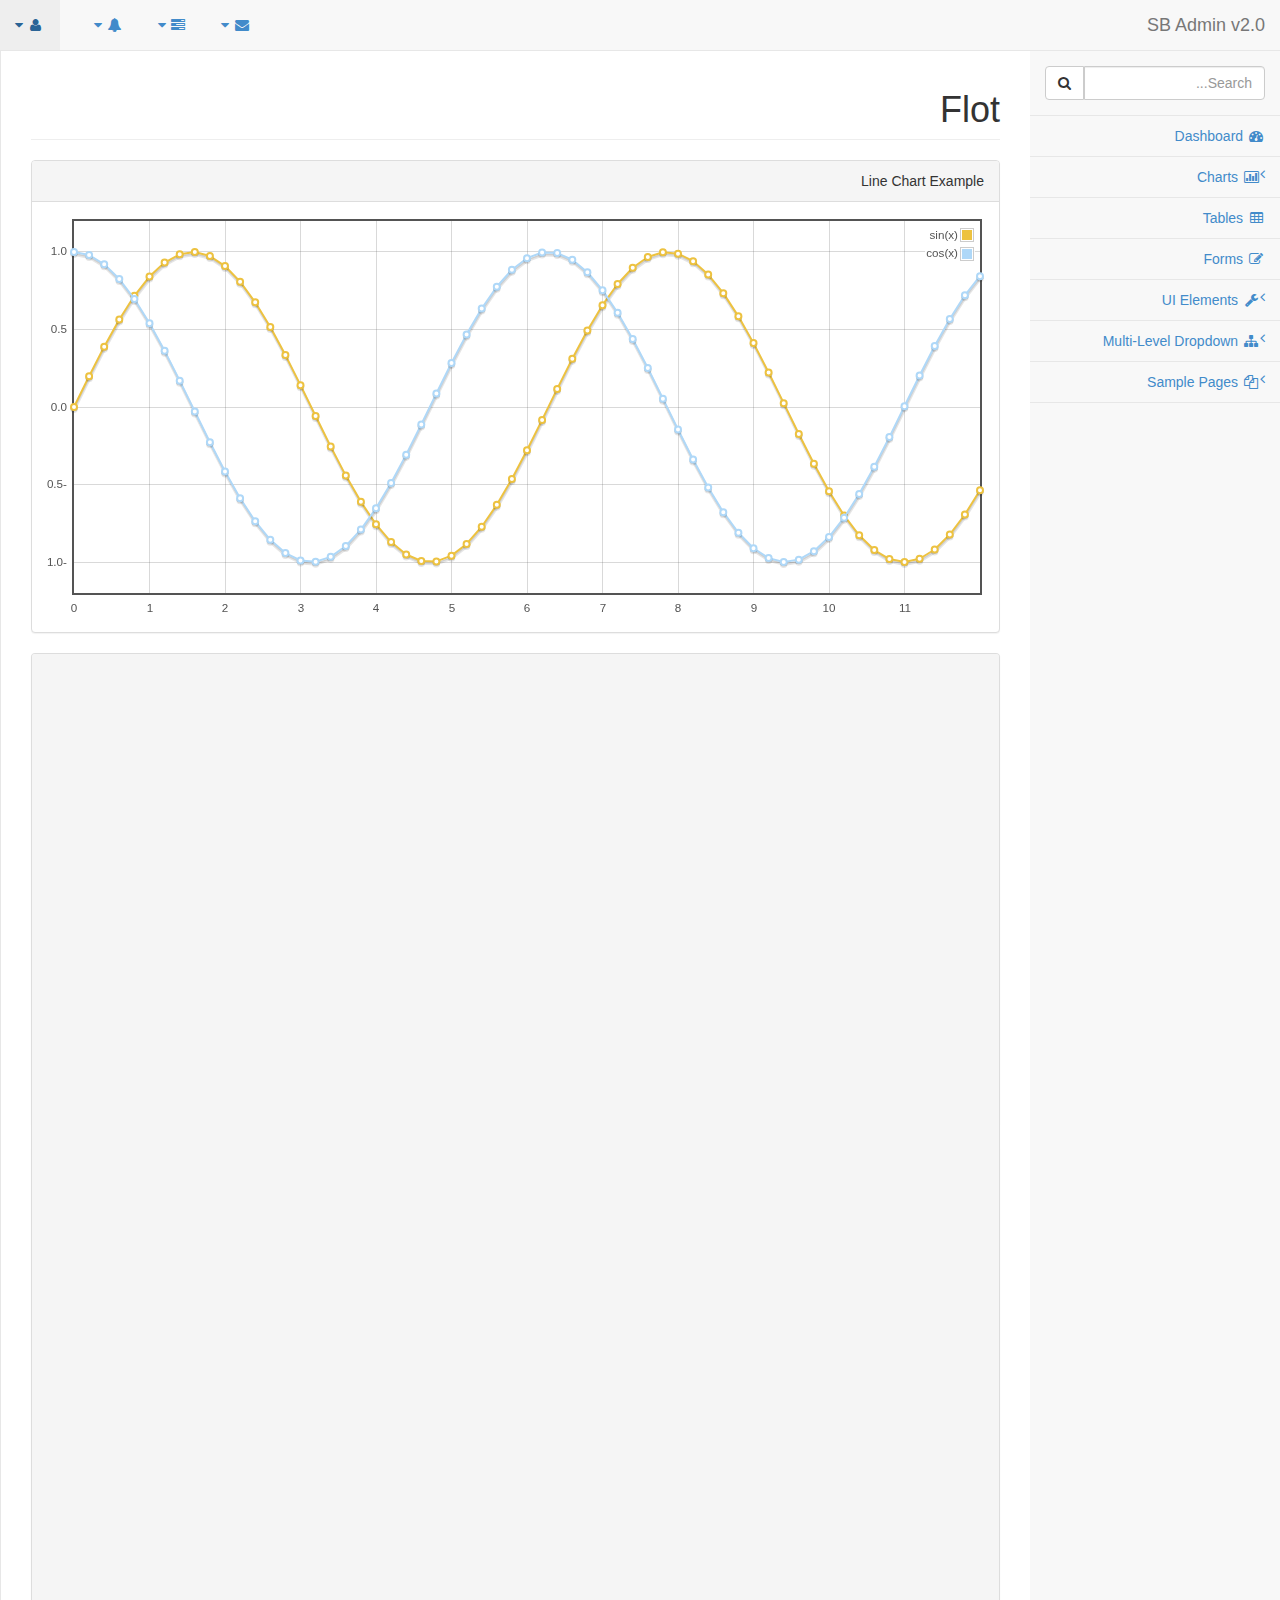
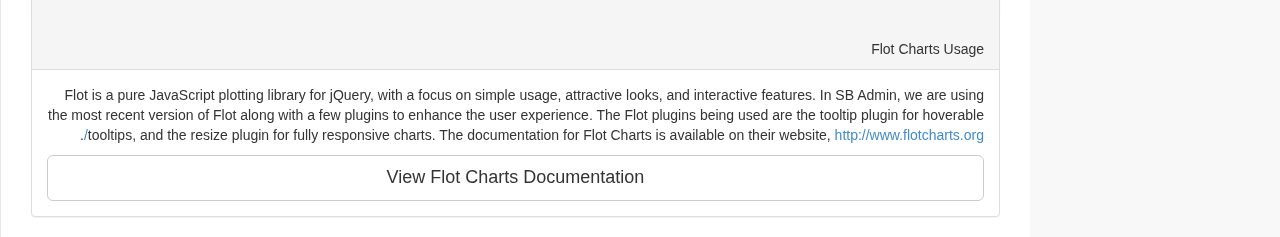
<file: TopLearn.Core/Templates/TemplateAdminPanel-Barnamenevisan/flot.html>
﻿<!DOCTYPE html>
<html>

<head>

    <meta charset="utf-8">
    <meta name="viewport" content="width=device-width, initial-scale=1.0">

    <title>Start Bootstrap - SB Admin Version 2.0 Demo</title>

    <!-- Core CSS - Include with every page -->
    <link href="css/bootstrap-rtl.css" rel="stylesheet">
    <link href="font-awesome/css/font-awesome.css" rel="stylesheet">

    <!-- Page-Level Plugin CSS - Flot -->

    <!-- SB Admin CSS - Include with every page -->
    <link href="css/sb-admin.css" rel="stylesheet">

</head>

<body>

    <div id="wrapper">

        <nav class="navbar navbar-default navbar-fixed-top" role="navigation" style="margin-bottom: 0">
            <div class="navbar-header">
                <button type="button" class="navbar-toggle" data-toggle="collapse" data-target=".sidebar-collapse">
                    <span class="sr-only">Toggle navigation</span>
                    <span class="icon-bar"></span>
                    <span class="icon-bar"></span>
                    <span class="icon-bar"></span>
                </button>
                <a class="navbar-brand" href="index.html">SB Admin v2.0</a>
            </div>
            <!-- /.navbar-header -->

            <ul class="nav navbar-top-links navbar-left">
                <li class="dropdown">
                    <a class="dropdown-toggle" data-toggle="dropdown" href="#">
                        <i class="fa fa-envelope fa-fw"></i>  <i class="fa fa-caret-down"></i>
                    </a>
                    <ul class="dropdown-menu dropdown-messages">
                        <li>
                            <a href="#">
                                <div>
                                    <strong>John Smith</strong>
                                    <span class="pull-right text-muted">
                                        <em>Yesterday</em>
                                    </span>
                                </div>
                                <div>Lorem ipsum dolor sit amet, consectetur adipiscing elit. Pellentesque eleifend...</div>
                            </a>
                        </li>
                        <li class="divider"></li>
                        <li>
                            <a href="#">
                                <div>
                                    <strong>John Smith</strong>
                                    <span class="pull-right text-muted">
                                        <em>Yesterday</em>
                                    </span>
                                </div>
                                <div>Lorem ipsum dolor sit amet, consectetur adipiscing elit. Pellentesque eleifend...</div>
                            </a>
                        </li>
                        <li class="divider"></li>
                        <li>
                            <a href="#">
                                <div>
                                    <strong>John Smith</strong>
                                    <span class="pull-right text-muted">
                                        <em>Yesterday</em>
                                    </span>
                                </div>
                                <div>Lorem ipsum dolor sit amet, consectetur adipiscing elit. Pellentesque eleifend...</div>
                            </a>
                        </li>
                        <li class="divider"></li>
                        <li>
                            <a class="text-center" href="#">
                                <strong>Read All Messages</strong>
                                <i class="fa fa-angle-right"></i>
                            </a>
                        </li>
                    </ul>
                    <!-- /.dropdown-messages -->
                </li>
                <!-- /.dropdown -->
                <li class="dropdown">
                    <a class="dropdown-toggle" data-toggle="dropdown" href="#">
                        <i class="fa fa-tasks fa-fw"></i>  <i class="fa fa-caret-down"></i>
                    </a>
                    <ul class="dropdown-menu dropdown-tasks">
                        <li>
                            <a href="#">
                                <div>
                                    <p>
                                        <strong>Task 1</strong>
                                        <span class="pull-right text-muted">40% Complete</span>
                                    </p>
                                    <div class="progress progress-striped active">
                                        <div class="progress-bar progress-bar-success" role="progressbar" aria-valuenow="40" aria-valuemin="0" aria-valuemax="100" style="width: 40%">
                                            <span class="sr-only">40% Complete (success)</span>
                                        </div>
                                    </div>
                                </div>
                            </a>
                        </li>
                        <li class="divider"></li>
                        <li>
                            <a href="#">
                                <div>
                                    <p>
                                        <strong>Task 2</strong>
                                        <span class="pull-right text-muted">20% Complete</span>
                                    </p>
                                    <div class="progress progress-striped active">
                                        <div class="progress-bar progress-bar-info" role="progressbar" aria-valuenow="20" aria-valuemin="0" aria-valuemax="100" style="width: 20%">
                                            <span class="sr-only">20% Complete</span>
                                        </div>
                                    </div>
                                </div>
                            </a>
                        </li>
                        <li class="divider"></li>
                        <li>
                            <a href="#">
                                <div>
                                    <p>
                                        <strong>Task 3</strong>
                                        <span class="pull-right text-muted">60% Complete</span>
                                    </p>
                                    <div class="progress progress-striped active">
                                        <div class="progress-bar progress-bar-warning" role="progressbar" aria-valuenow="60" aria-valuemin="0" aria-valuemax="100" style="width: 60%">
                                            <span class="sr-only">60% Complete (warning)</span>
                                        </div>
                                    </div>
                                </div>
                            </a>
                        </li>
                        <li class="divider"></li>
                        <li>
                            <a href="#">
                                <div>
                                    <p>
                                        <strong>Task 4</strong>
                                        <span class="pull-right text-muted">80% Complete</span>
                                    </p>
                                    <div class="progress progress-striped active">
                                        <div class="progress-bar progress-bar-danger" role="progressbar" aria-valuenow="80" aria-valuemin="0" aria-valuemax="100" style="width: 80%">
                                            <span class="sr-only">80% Complete (danger)</span>
                                        </div>
                                    </div>
                                </div>
                            </a>
                        </li>
                        <li class="divider"></li>
                        <li>
                            <a class="text-center" href="#">
                                <strong>See All Tasks</strong>
                                <i class="fa fa-angle-right"></i>
                            </a>
                        </li>
                    </ul>
                    <!-- /.dropdown-tasks -->
                </li>
                <!-- /.dropdown -->
                <li class="dropdown">
                    <a class="dropdown-toggle" data-toggle="dropdown" href="#">
                        <i class="fa fa-bell fa-fw"></i>  <i class="fa fa-caret-down"></i>
                    </a>
                    <ul class="dropdown-menu dropdown-alerts">
                        <li>
                            <a href="#">
                                <div>
                                    <i class="fa fa-comment fa-fw"></i> New Comment
                                    <span class="pull-right text-muted small">4 minutes ago</span>
                                </div>
                            </a>
                        </li>
                        <li class="divider"></li>
                        <li>
                            <a href="#">
                                <div>
                                    <i class="fa fa-twitter fa-fw"></i> 3 New Followers
                                    <span class="pull-right text-muted small">12 minutes ago</span>
                                </div>
                            </a>
                        </li>
                        <li class="divider"></li>
                        <li>
                            <a href="#">
                                <div>
                                    <i class="fa fa-envelope fa-fw"></i> Message Sent
                                    <span class="pull-right text-muted small">4 minutes ago</span>
                                </div>
                            </a>
                        </li>
                        <li class="divider"></li>
                        <li>
                            <a href="#">
                                <div>
                                    <i class="fa fa-tasks fa-fw"></i> New Task
                                    <span class="pull-right text-muted small">4 minutes ago</span>
                                </div>
                            </a>
                        </li>
                        <li class="divider"></li>
                        <li>
                            <a href="#">
                                <div>
                                    <i class="fa fa-upload fa-fw"></i> Server Rebooted
                                    <span class="pull-right text-muted small">4 minutes ago</span>
                                </div>
                            </a>
                        </li>
                        <li class="divider"></li>
                        <li>
                            <a class="text-center" href="#">
                                <strong>See All Alerts</strong>
                                <i class="fa fa-angle-right"></i>
                            </a>
                        </li>
                    </ul>
                    <!-- /.dropdown-alerts -->
                </li>
                <!-- /.dropdown -->
                <li class="dropdown">
                    <a class="dropdown-toggle" data-toggle="dropdown" href="#">
                        <i class="fa fa-user fa-fw"></i>  <i class="fa fa-caret-down"></i>
                    </a>
                    <ul class="dropdown-menu dropdown-user">
                        <li><a href="#"><i class="fa fa-user fa-fw"></i> User Profile</a>
                        </li>
                        <li><a href="#"><i class="fa fa-gear fa-fw"></i> Settings</a>
                        </li>
                        <li class="divider"></li>
                        <li><a href="login.html"><i class="fa fa-sign-out fa-fw"></i> Logout</a>
                        </li>
                    </ul>
                    <!-- /.dropdown-user -->
                </li>
                <!-- /.dropdown -->
            </ul>
            <!-- /.navbar-top-links -->

            <div class="navbar-default navbar-static-side" role="navigation">
                <div class="sidebar-collapse">
                    <ul class="nav" id="side-menu">
                        <li class="sidebar-search">
                            <div class="input-group custom-search-form">
                                <input type="text" class="form-control" placeholder="Search...">
                                <span class="input-group-btn">
                                <button class="btn btn-default" type="button">
                                    <i class="fa fa-search"></i>
                                </button>
                            </span>
                            </div>
                            <!-- /input-group -->
                        </li>
                        <li>
                            <a href="index.html"><i class="fa fa-dashboard fa-fw"></i> Dashboard</a>
                        </li>
                        <li>
                            <a href="#"><i class="fa fa-bar-chart-o fa-fw"></i> Charts<span class="fa arrow"></span></a>
                            <ul class="nav nav-second-level">
                                <li>
                                    <a href="flot.html">Flot Charts</a>
                                </li>
                                <li>
                                    <a href="morris.html">Morris.js Charts</a>
                                </li>
                            </ul>
                            <!-- /.nav-second-level -->
                        </li>
                        <li>
                            <a href="tables.html"><i class="fa fa-table fa-fw"></i> Tables</a>
                        </li>
                        <li>
                            <a href="forms.html"><i class="fa fa-edit fa-fw"></i> Forms</a>
                        </li>
                        <li>
                            <a href="#"><i class="fa fa-wrench fa-fw"></i> UI Elements<span class="fa arrow"></span></a>
                            <ul class="nav nav-second-level">
                                <li>
                                    <a href="panels-wells.html">Panels and Wells</a>
                                </li>
                                <li>
                                    <a href="buttons.html">Buttons</a>
                                </li>
                                <li>
                                    <a href="notifications.html">Notifications</a>
                                </li>
                                <li>
                                    <a href="typography.html">Typography</a>
                                </li>
                                <li>
                                    <a href="grid.html">Grid</a>
                                </li>
                            </ul>
                            <!-- /.nav-second-level -->
                        </li>
                        <li>
                            <a href="#"><i class="fa fa-sitemap fa-fw"></i> Multi-Level Dropdown<span class="fa arrow"></span></a>
                            <ul class="nav nav-second-level">
                                <li>
                                    <a href="#">Second Level Item</a>
                                </li>
                                <li>
                                    <a href="#">Second Level Item</a>
                                </li>
                                <li>
                                    <a href="#">Third Level <span class="fa arrow"></span></a>
                                    <ul class="nav nav-third-level">
                                        <li>
                                            <a href="#">Third Level Item</a>
                                        </li>
                                        <li>
                                            <a href="#">Third Level Item</a>
                                        </li>
                                        <li>
                                            <a href="#">Third Level Item</a>
                                        </li>
                                        <li>
                                            <a href="#">Third Level Item</a>
                                        </li>
                                    </ul>
                                    <!-- /.nav-third-level -->
                                </li>
                            </ul>
                            <!-- /.nav-second-level -->
                        </li>
                        <li>
                            <a href="#"><i class="fa fa-files-o fa-fw"></i> Sample Pages<span class="fa arrow"></span></a>
                            <ul class="nav nav-second-level">
                                <li>
                                    <a href="blank.html">Blank Page</a>
                                </li>
                                <li>
                                    <a href="login.html">Login Page</a>
                                </li>
                            </ul>
                            <!-- /.nav-second-level -->
                        </li>
                    </ul>
                    <!-- /#side-menu -->
                </div>
                <!-- /.sidebar-collapse -->
            </div>
            <!-- /.navbar-static-side -->
        </nav>

        <div id="page-wrapper">
            <div class="row">
                <div class="col-lg-12">
                    <h1 class="page-header">Flot</h1>
                </div>
                <!-- /.col-lg-12 -->
            </div>
            <!-- /.row -->
            <div class="row">
                <div class="col-lg-12">
                    <div class="panel panel-default">
                        <div class="panel-heading">
                            Line Chart Example
                        </div>
                        <!-- /.panel-heading -->
                        <div class="panel-body">
                            <div class="flot-chart">
                                <div class="flot-chart-content" id="flot-line-chart"></div>
                            </div>
                        </div>
                        <!-- /.panel-body -->
                    </div>
                    <!-- /.panel -->
                </div>
                <!-- /.col-lg-12 -->
                <div class="col-lg-6">
                    <div class="panel panel-default">
                        <div class="panel-heading">
                            Pie Chart Example
                        </div>
                        <!-- /.panel-heading -->
                        <div class="panel-body">
                            <div class="flot-chart">
                                <div class="flot-chart-content" id="flot-pie-chart"></div>
                            </div>
                        </div>
                        <!-- /.panel-body -->
                    </div>
                    <!-- /.panel -->
                </div>
                <!-- /.col-lg-6 -->
                <div class="col-lg-6">
                    <div class="panel panel-default">
                        <div class="panel-heading">
                            Multiple Axes Line Chart Example
                        </div>
                        <!-- /.panel-heading -->
                        <div class="panel-body">
                            <div class="flot-chart">
                                <div class="flot-chart-content" id="flot-line-chart-multi"></div>
                            </div>
                        </div>
                        <!-- /.panel-body -->
                    </div>
                    <!-- /.panel -->
                </div>
                <!-- /.col-lg-6 -->
                <div class="col-lg-6">
                    <div class="panel panel-default">
                        <div class="panel-heading">
                            Moving Line Chart Example
                        </div>
                        <!-- /.panel-heading -->
                        <div class="panel-body">
                            <div class="flot-chart">
                                <div class="flot-chart-content" id="flot-line-chart-moving"></div>
                            </div>
                        </div>
                        <!-- /.panel-body -->
                    </div>
                    <!-- /.panel -->
                </div>
                <!-- /.col-lg-6 -->
                <div class="col-lg-6">
                    <div class="panel panel-default">
                        <div class="panel-heading">
                            Bar Chart Example
                        </div>
                        <!-- /.panel-heading -->
                        <div class="panel-body">
                            <div class="flot-chart">
                                <div class="flot-chart-content" id="flot-bar-chart"></div>
                            </div>
                        </div>
                        <!-- /.panel-body -->
                    </div>
                    <!-- /.panel -->
                </div>
                <!-- /.col-lg-6 -->
                <div class="col-lg-12">
                    <div class="panel panel-default">
                        <div class="panel-heading">
                            Flot Charts Usage
                        </div>
                        <!-- /.panel-heading -->
                        <div class="panel-body">
                            <p>Flot is a pure JavaScript plotting library for jQuery, with a focus on simple usage, attractive looks, and interactive features. In SB Admin, we are using the most recent version of Flot along with a few plugins to enhance the user experience. The Flot plugins being used are the tooltip plugin for hoverable tooltips, and the resize plugin for fully responsive charts. The documentation for Flot Charts is available on their website, <a target="_blank" href="http://www.flotcharts.org/">http://www.flotcharts.org/</a>.</p>
                            <a target="_blank" class="btn btn-default btn-lg btn-block" href="http://www.flotcharts.org/">View Flot Charts Documentation</a>
                        </div>
                        <!-- /.panel-body -->
                    </div>
                    <!-- /.panel -->
                </div>
                <!-- /.col-lg-6 -->
            </div>
            <!-- /.row -->
        </div>
        <!-- /#page-wrapper -->

    </div>
    <!-- /#wrapper -->

    <!-- Core Scripts - Include with every page -->
    <script src="js/jquery-1.10.2.js"></script>
    <script src="js/bootstrap.min.js"></script>
    <script src="js/plugins/metisMenu/jquery.metisMenu.js"></script>

    <!-- Page-Level Plugin Scripts - Flot -->
    <!--[if lte IE 8]><script src="js/excanvas.min.js"></script><![endif]-->
    <script src="js/plugins/flot/jquery.flot.js"></script>
    <script src="js/plugins/flot/jquery.flot.tooltip.min.js"></script>
    <script src="js/plugins/flot/jquery.flot.resize.js"></script>
    <script src="js/plugins/flot/jquery.flot.pie.js"></script>

    <!-- SB Admin Scripts - Include with every page -->
    <script src="js/sb-admin.js"></script>

    <!-- Page-Level Demo Scripts - Flot - Use for reference -->
    <script src="js/demo/flot-demo.js"></script>

</body>

</html>
</file>
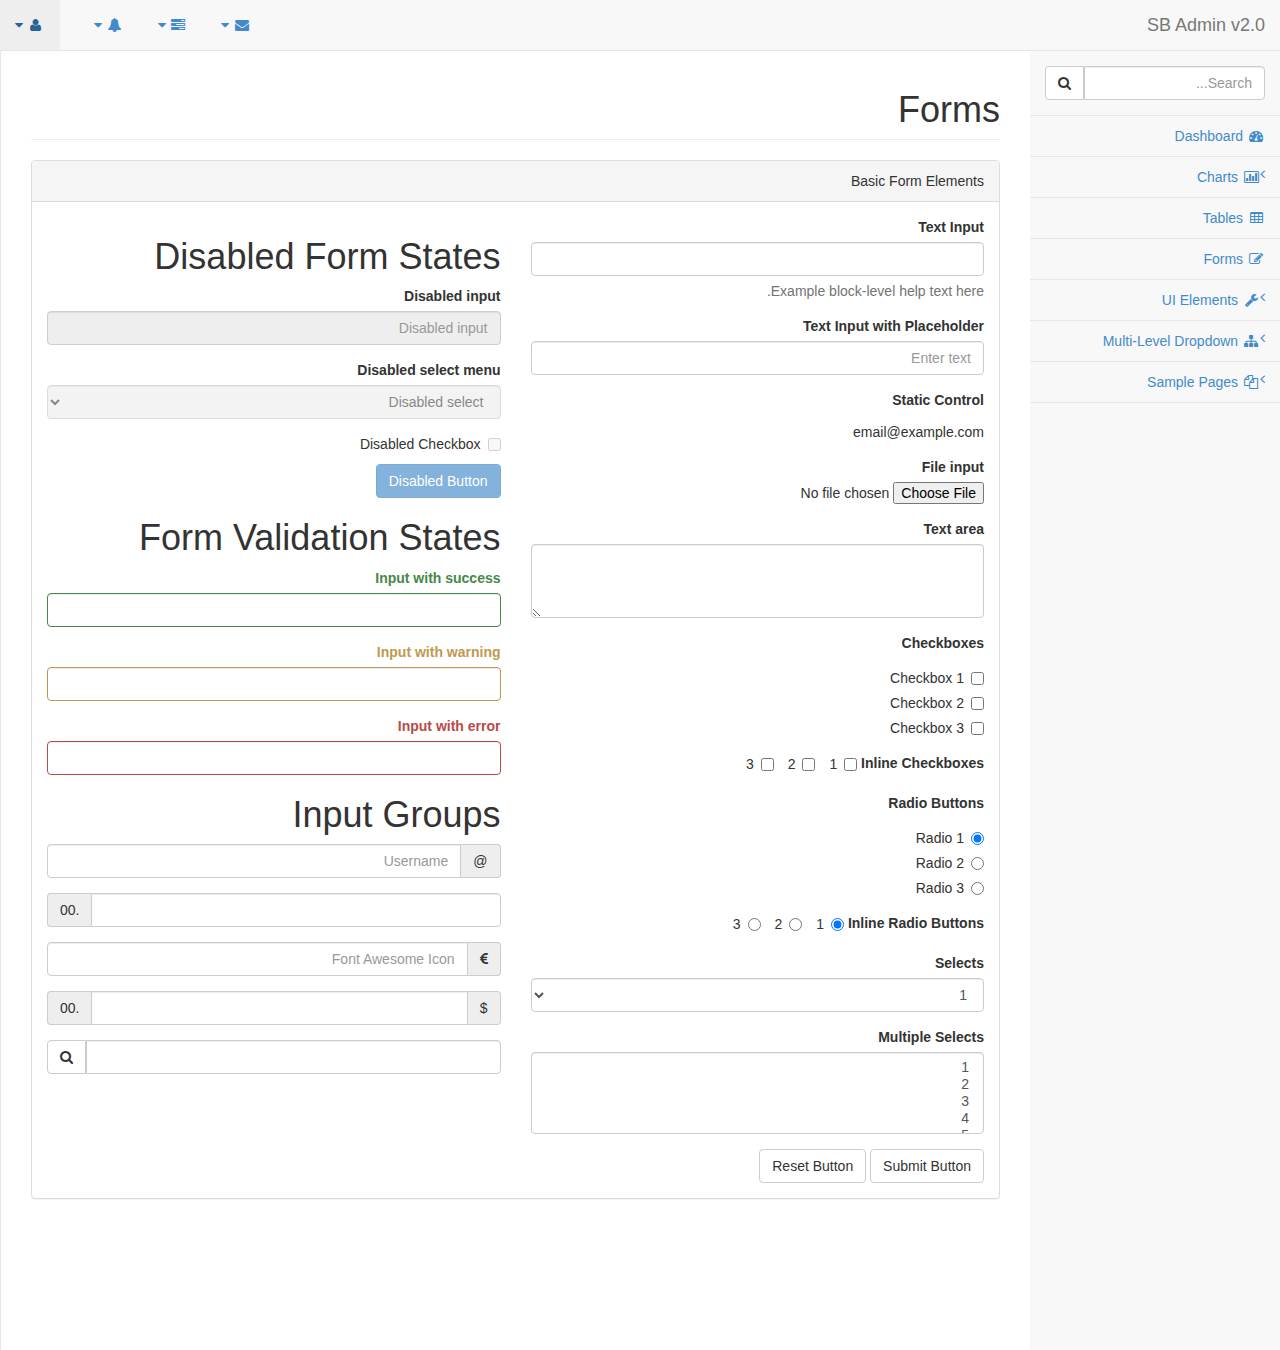
<file: TopLearn.Core/Templates/TemplateAdminPanel-Barnamenevisan/forms.html>
﻿<!DOCTYPE html>
<html>

<head>

    <meta charset="utf-8">
    <meta name="viewport" content="width=device-width, initial-scale=1.0">

    <title>Start Bootstrap - SB Admin Version 2.0 Demo</title>

    <!-- Core CSS - Include with every page -->
    <link href="css/bootstrap-rtl.css" rel="stylesheet">
    <link href="font-awesome/css/font-awesome.css" rel="stylesheet">

    <!-- Page-Level Plugin CSS - Forms -->

    <!-- SB Admin CSS - Include with every page -->
    <link href="css/sb-admin.css" rel="stylesheet">

</head>

<body>

    <div id="wrapper">

        <nav class="navbar navbar-default navbar-fixed-top" role="navigation" style="margin-bottom: 0">
            <div class="navbar-header">
                <button type="button" class="navbar-toggle" data-toggle="collapse" data-target=".sidebar-collapse">
                    <span class="sr-only">Toggle navigation</span>
                    <span class="icon-bar"></span>
                    <span class="icon-bar"></span>
                    <span class="icon-bar"></span>
                </button>
                <a class="navbar-brand" href="index.html">SB Admin v2.0</a>
            </div>
            <!-- /.navbar-header -->

            <ul class="nav navbar-top-links navbar-left">
                <li class="dropdown">
                    <a class="dropdown-toggle" data-toggle="dropdown" href="#">
                        <i class="fa fa-envelope fa-fw"></i>  <i class="fa fa-caret-down"></i>
                    </a>
                    <ul class="dropdown-menu dropdown-messages">
                        <li>
                            <a href="#">
                                <div>
                                    <strong>John Smith</strong>
                                    <span class="pull-right text-muted">
                                        <em>Yesterday</em>
                                    </span>
                                </div>
                                <div>Lorem ipsum dolor sit amet, consectetur adipiscing elit. Pellentesque eleifend...</div>
                            </a>
                        </li>
                        <li class="divider"></li>
                        <li>
                            <a href="#">
                                <div>
                                    <strong>John Smith</strong>
                                    <span class="pull-right text-muted">
                                        <em>Yesterday</em>
                                    </span>
                                </div>
                                <div>Lorem ipsum dolor sit amet, consectetur adipiscing elit. Pellentesque eleifend...</div>
                            </a>
                        </li>
                        <li class="divider"></li>
                        <li>
                            <a href="#">
                                <div>
                                    <strong>John Smith</strong>
                                    <span class="pull-right text-muted">
                                        <em>Yesterday</em>
                                    </span>
                                </div>
                                <div>Lorem ipsum dolor sit amet, consectetur adipiscing elit. Pellentesque eleifend...</div>
                            </a>
                        </li>
                        <li class="divider"></li>
                        <li>
                            <a class="text-center" href="#">
                                <strong>Read All Messages</strong>
                                <i class="fa fa-angle-right"></i>
                            </a>
                        </li>
                    </ul>
                    <!-- /.dropdown-messages -->
                </li>
                <!-- /.dropdown -->
                <li class="dropdown">
                    <a class="dropdown-toggle" data-toggle="dropdown" href="#">
                        <i class="fa fa-tasks fa-fw"></i>  <i class="fa fa-caret-down"></i>
                    </a>
                    <ul class="dropdown-menu dropdown-tasks">
                        <li>
                            <a href="#">
                                <div>
                                    <p>
                                        <strong>Task 1</strong>
                                        <span class="pull-right text-muted">40% Complete</span>
                                    </p>
                                    <div class="progress progress-striped active">
                                        <div class="progress-bar progress-bar-success" role="progressbar" aria-valuenow="40" aria-valuemin="0" aria-valuemax="100" style="width: 40%">
                                            <span class="sr-only">40% Complete (success)</span>
                                        </div>
                                    </div>
                                </div>
                            </a>
                        </li>
                        <li class="divider"></li>
                        <li>
                            <a href="#">
                                <div>
                                    <p>
                                        <strong>Task 2</strong>
                                        <span class="pull-right text-muted">20% Complete</span>
                                    </p>
                                    <div class="progress progress-striped active">
                                        <div class="progress-bar progress-bar-info" role="progressbar" aria-valuenow="20" aria-valuemin="0" aria-valuemax="100" style="width: 20%">
                                            <span class="sr-only">20% Complete</span>
                                        </div>
                                    </div>
                                </div>
                            </a>
                        </li>
                        <li class="divider"></li>
                        <li>
                            <a href="#">
                                <div>
                                    <p>
                                        <strong>Task 3</strong>
                                        <span class="pull-right text-muted">60% Complete</span>
                                    </p>
                                    <div class="progress progress-striped active">
                                        <div class="progress-bar progress-bar-warning" role="progressbar" aria-valuenow="60" aria-valuemin="0" aria-valuemax="100" style="width: 60%">
                                            <span class="sr-only">60% Complete (warning)</span>
                                        </div>
                                    </div>
                                </div>
                            </a>
                        </li>
                        <li class="divider"></li>
                        <li>
                            <a href="#">
                                <div>
                                    <p>
                                        <strong>Task 4</strong>
                                        <span class="pull-right text-muted">80% Complete</span>
                                    </p>
                                    <div class="progress progress-striped active">
                                        <div class="progress-bar progress-bar-danger" role="progressbar" aria-valuenow="80" aria-valuemin="0" aria-valuemax="100" style="width: 80%">
                                            <span class="sr-only">80% Complete (danger)</span>
                                        </div>
                                    </div>
                                </div>
                            </a>
                        </li>
                        <li class="divider"></li>
                        <li>
                            <a class="text-center" href="#">
                                <strong>See All Tasks</strong>
                                <i class="fa fa-angle-right"></i>
                            </a>
                        </li>
                    </ul>
                    <!-- /.dropdown-tasks -->
                </li>
                <!-- /.dropdown -->
                <li class="dropdown">
                    <a class="dropdown-toggle" data-toggle="dropdown" href="#">
                        <i class="fa fa-bell fa-fw"></i>  <i class="fa fa-caret-down"></i>
                    </a>
                    <ul class="dropdown-menu dropdown-alerts">
                        <li>
                            <a href="#">
                                <div>
                                    <i class="fa fa-comment fa-fw"></i> New Comment
                                    <span class="pull-right text-muted small">4 minutes ago</span>
                                </div>
                            </a>
                        </li>
                        <li class="divider"></li>
                        <li>
                            <a href="#">
                                <div>
                                    <i class="fa fa-twitter fa-fw"></i> 3 New Followers
                                    <span class="pull-right text-muted small">12 minutes ago</span>
                                </div>
                            </a>
                        </li>
                        <li class="divider"></li>
                        <li>
                            <a href="#">
                                <div>
                                    <i class="fa fa-envelope fa-fw"></i> Message Sent
                                    <span class="pull-right text-muted small">4 minutes ago</span>
                                </div>
                            </a>
                        </li>
                        <li class="divider"></li>
                        <li>
                            <a href="#">
                                <div>
                                    <i class="fa fa-tasks fa-fw"></i> New Task
                                    <span class="pull-right text-muted small">4 minutes ago</span>
                                </div>
                            </a>
                        </li>
                        <li class="divider"></li>
                        <li>
                            <a href="#">
                                <div>
                                    <i class="fa fa-upload fa-fw"></i> Server Rebooted
                                    <span class="pull-right text-muted small">4 minutes ago</span>
                                </div>
                            </a>
                        </li>
                        <li class="divider"></li>
                        <li>
                            <a class="text-center" href="#">
                                <strong>See All Alerts</strong>
                                <i class="fa fa-angle-right"></i>
                            </a>
                        </li>
                    </ul>
                    <!-- /.dropdown-alerts -->
                </li>
                <!-- /.dropdown -->
                <li class="dropdown">
                    <a class="dropdown-toggle" data-toggle="dropdown" href="#">
                        <i class="fa fa-user fa-fw"></i>  <i class="fa fa-caret-down"></i>
                    </a>
                    <ul class="dropdown-menu dropdown-user">
                        <li><a href="#"><i class="fa fa-user fa-fw"></i> User Profile</a>
                        </li>
                        <li><a href="#"><i class="fa fa-gear fa-fw"></i> Settings</a>
                        </li>
                        <li class="divider"></li>
                        <li><a href="login.html"><i class="fa fa-sign-out fa-fw"></i> Logout</a>
                        </li>
                    </ul>
                    <!-- /.dropdown-user -->
                </li>
                <!-- /.dropdown -->
            </ul>
            <!-- /.navbar-top-links -->

            <div class="navbar-default navbar-static-side" role="navigation">
                <div class="sidebar-collapse">
                    <ul class="nav" id="side-menu">
                        <li class="sidebar-search">
                            <div class="input-group custom-search-form">
                                <input type="text" class="form-control" placeholder="Search...">
                                <span class="input-group-btn">
                                <button class="btn btn-default" type="button">
                                    <i class="fa fa-search"></i>
                                </button>
                            </span>
                            </div>
                            <!-- /input-group -->
                        </li>
                        <li>
                            <a href="index.html"><i class="fa fa-dashboard fa-fw"></i> Dashboard</a>
                        </li>
                        <li>
                            <a href="#"><i class="fa fa-bar-chart-o fa-fw"></i> Charts<span class="fa arrow"></span></a>
                            <ul class="nav nav-second-level">
                                <li>
                                    <a href="flot.html">Flot Charts</a>
                                </li>
                                <li>
                                    <a href="morris.html">Morris.js Charts</a>
                                </li>
                            </ul>
                            <!-- /.nav-second-level -->
                        </li>
                        <li>
                            <a href="tables.html"><i class="fa fa-table fa-fw"></i> Tables</a>
                        </li>
                        <li>
                            <a href="forms.html"><i class="fa fa-edit fa-fw"></i> Forms</a>
                        </li>
                        <li>
                            <a href="#"><i class="fa fa-wrench fa-fw"></i> UI Elements<span class="fa arrow"></span></a>
                            <ul class="nav nav-second-level">
                                <li>
                                    <a href="panels-wells.html">Panels and Wells</a>
                                </li>
                                <li>
                                    <a href="buttons.html">Buttons</a>
                                </li>
                                <li>
                                    <a href="notifications.html">Notifications</a>
                                </li>
                                <li>
                                    <a href="typography.html">Typography</a>
                                </li>
                                <li>
                                    <a href="grid.html">Grid</a>
                                </li>
                            </ul>
                            <!-- /.nav-second-level -->
                        </li>
                        <li>
                            <a href="#"><i class="fa fa-sitemap fa-fw"></i> Multi-Level Dropdown<span class="fa arrow"></span></a>
                            <ul class="nav nav-second-level">
                                <li>
                                    <a href="#">Second Level Item</a>
                                </li>
                                <li>
                                    <a href="#">Second Level Item</a>
                                </li>
                                <li>
                                    <a href="#">Third Level <span class="fa arrow"></span></a>
                                    <ul class="nav nav-third-level">
                                        <li>
                                            <a href="#">Third Level Item</a>
                                        </li>
                                        <li>
                                            <a href="#">Third Level Item</a>
                                        </li>
                                        <li>
                                            <a href="#">Third Level Item</a>
                                        </li>
                                        <li>
                                            <a href="#">Third Level Item</a>
                                        </li>
                                    </ul>
                                    <!-- /.nav-third-level -->
                                </li>
                            </ul>
                            <!-- /.nav-second-level -->
                        </li>
                        <li>
                            <a href="#"><i class="fa fa-files-o fa-fw"></i> Sample Pages<span class="fa arrow"></span></a>
                            <ul class="nav nav-second-level">
                                <li>
                                    <a href="blank.html">Blank Page</a>
                                </li>
                                <li>
                                    <a href="login.html">Login Page</a>
                                </li>
                            </ul>
                            <!-- /.nav-second-level -->
                        </li>
                    </ul>
                    <!-- /#side-menu -->
                </div>
                <!-- /.sidebar-collapse -->
            </div>
            <!-- /.navbar-static-side -->
        </nav>

        <div id="page-wrapper">
            <div class="row">
                <div class="col-lg-12">
                    <h1 class="page-header">Forms</h1>
                </div>
                <!-- /.col-lg-12 -->
            </div>
            <!-- /.row -->
            <div class="row">
                <div class="col-lg-12">
                    <div class="panel panel-default">
                        <div class="panel-heading">
                            Basic Form Elements
                        </div>
                        <div class="panel-body">
                            <div class="row">
                                <div class="col-lg-6">
                                    <form role="form">
                                        <div class="form-group">
                                            <label>Text Input</label>
                                            <input class="form-control">
                                            <p class="help-block">Example block-level help text here.</p>
                                        </div>
                                        <div class="form-group">
                                            <label>Text Input with Placeholder</label>
                                            <input class="form-control" placeholder="Enter text">
                                        </div>
                                        <div class="form-group">
                                            <label>Static Control</label>
                                            <p class="form-control-static">email@example.com</p>
                                        </div>
                                        <div class="form-group">
                                            <label>File input</label>
                                            <input type="file">
                                        </div>
                                        <div class="form-group">
                                            <label>Text area</label>
                                            <textarea class="form-control" rows="3"></textarea>
                                        </div>
                                        <div class="form-group">
                                            <label>Checkboxes</label>
                                            <div class="checkbox">
                                                <label>
                                                    <input type="checkbox" value="">Checkbox 1
                                                </label>
                                            </div>
                                            <div class="checkbox">
                                                <label>
                                                    <input type="checkbox" value="">Checkbox 2
                                                </label>
                                            </div>
                                            <div class="checkbox">
                                                <label>
                                                    <input type="checkbox" value="">Checkbox 3
                                                </label>
                                            </div>
                                        </div>
                                        <div class="form-group">
                                            <label>Inline Checkboxes</label>
                                            <label class="checkbox-inline">
                                                <input type="checkbox">1
                                            </label>
                                            <label class="checkbox-inline">
                                                <input type="checkbox">2
                                            </label>
                                            <label class="checkbox-inline">
                                                <input type="checkbox">3
                                            </label>
                                        </div>
                                        <div class="form-group">
                                            <label>Radio Buttons</label>
                                            <div class="radio">
                                                <label>
                                                    <input type="radio" name="optionsRadios" id="optionsRadios1" value="option1" checked>Radio 1
                                                </label>
                                            </div>
                                            <div class="radio">
                                                <label>
                                                    <input type="radio" name="optionsRadios" id="optionsRadios2" value="option2">Radio 2
                                                </label>
                                            </div>
                                            <div class="radio">
                                                <label>
                                                    <input type="radio" name="optionsRadios" id="optionsRadios3" value="option3">Radio 3
                                                </label>
                                            </div>
                                        </div>
                                        <div class="form-group">
                                            <label>Inline Radio Buttons</label>
                                            <label class="radio-inline">
                                                <input type="radio" name="optionsRadiosInline" id="optionsRadiosInline1" value="option1" checked>1
                                            </label>
                                            <label class="radio-inline">
                                                <input type="radio" name="optionsRadiosInline" id="optionsRadiosInline2" value="option2">2
                                            </label>
                                            <label class="radio-inline">
                                                <input type="radio" name="optionsRadiosInline" id="optionsRadiosInline3" value="option3">3
                                            </label>
                                        </div>
                                        <div class="form-group">
                                            <label>Selects</label>
                                            <select class="form-control">
                                                <option>1</option>
                                                <option>2</option>
                                                <option>3</option>
                                                <option>4</option>
                                                <option>5</option>
                                            </select>
                                        </div>
                                        <div class="form-group">
                                            <label>Multiple Selects</label>
                                            <select multiple class="form-control">
                                                <option>1</option>
                                                <option>2</option>
                                                <option>3</option>
                                                <option>4</option>
                                                <option>5</option>
                                            </select>
                                        </div>
                                        <button type="submit" class="btn btn-default">Submit Button</button>
                                        <button type="reset" class="btn btn-default">Reset Button</button>
                                    </form>
                                </div>
                                <!-- /.col-lg-6 (nested) -->
                                <div class="col-lg-6">
                                    <h1>Disabled Form States</h1>
                                    <form role="form">
                                        <fieldset disabled>
                                            <div class="form-group">
                                                <label for="disabledSelect">Disabled input</label>
                                                <input class="form-control" id="disabledInput" type="text" placeholder="Disabled input" disabled>
                                            </div>
                                            <div class="form-group">
                                                <label for="disabledSelect">Disabled select menu</label>
                                                <select id="disabledSelect" class="form-control">
                                                    <option>Disabled select</option>
                                                </select>
                                            </div>
                                            <div class="checkbox">
                                                <label>
                                                    <input type="checkbox">Disabled Checkbox
                                                </label>
                                            </div>
                                            <button type="submit" class="btn btn-primary">Disabled Button</button>
                                        </fieldset>
                                    </form>
                                    <h1>Form Validation States</h1>
                                    <form role="form">
                                        <div class="form-group has-success">
                                            <label class="control-label" for="inputSuccess">Input with success</label>
                                            <input type="text" class="form-control" id="inputSuccess">
                                        </div>
                                        <div class="form-group has-warning">
                                            <label class="control-label" for="inputWarning">Input with warning</label>
                                            <input type="text" class="form-control" id="inputWarning">
                                        </div>
                                        <div class="form-group has-error">
                                            <label class="control-label" for="inputError">Input with error</label>
                                            <input type="text" class="form-control" id="inputError">
                                        </div>
                                    </form>
                                    <h1>Input Groups</h1>
                                    <form role="form">
                                        <div class="form-group input-group">
                                            <span class="input-group-addon">@</span>
                                            <input type="text" class="form-control" placeholder="Username">
                                        </div>
                                        <div class="form-group input-group">
                                            <input type="text" class="form-control">
                                            <span class="input-group-addon">.00</span>
                                        </div>
                                        <div class="form-group input-group">
                                            <span class="input-group-addon"><i class="fa fa-eur"></i>
                                            </span>
                                            <input type="text" class="form-control" placeholder="Font Awesome Icon">
                                        </div>
                                        <div class="form-group input-group">
                                            <span class="input-group-addon">$</span>
                                            <input type="text" class="form-control">
                                            <span class="input-group-addon">.00</span>
                                        </div>
                                        <div class="form-group input-group">
                                            <input type="text" class="form-control">
                                            <span class="input-group-btn">
                                                <button class="btn btn-default" type="button"><i class="fa fa-search"></i>
                                                </button>
                                            </span>
                                        </div>
                                    </form>
                                </div>
                                <!-- /.col-lg-6 (nested) -->
                            </div>
                            <!-- /.row (nested) -->
                        </div>
                        <!-- /.panel-body -->
                    </div>
                    <!-- /.panel -->
                </div>
                <!-- /.col-lg-12 -->
            </div>
            <!-- /.row -->
        </div>
        <!-- /#page-wrapper -->

    </div>
    <!-- /#wrapper -->

    <!-- Core Scripts - Include with every page -->
    <script src="js/jquery-1.10.2.js"></script>
    <script src="js/bootstrap.min.js"></script>
    <script src="js/plugins/metisMenu/jquery.metisMenu.js"></script>

    <!-- Page-Level Plugin Scripts - Forms -->

    <!-- SB Admin Scripts - Include with every page -->
    <script src="js/sb-admin.js"></script>

    <!-- Page-Level Demo Scripts - Forms - Use for reference -->

</body>

</html>
</file>
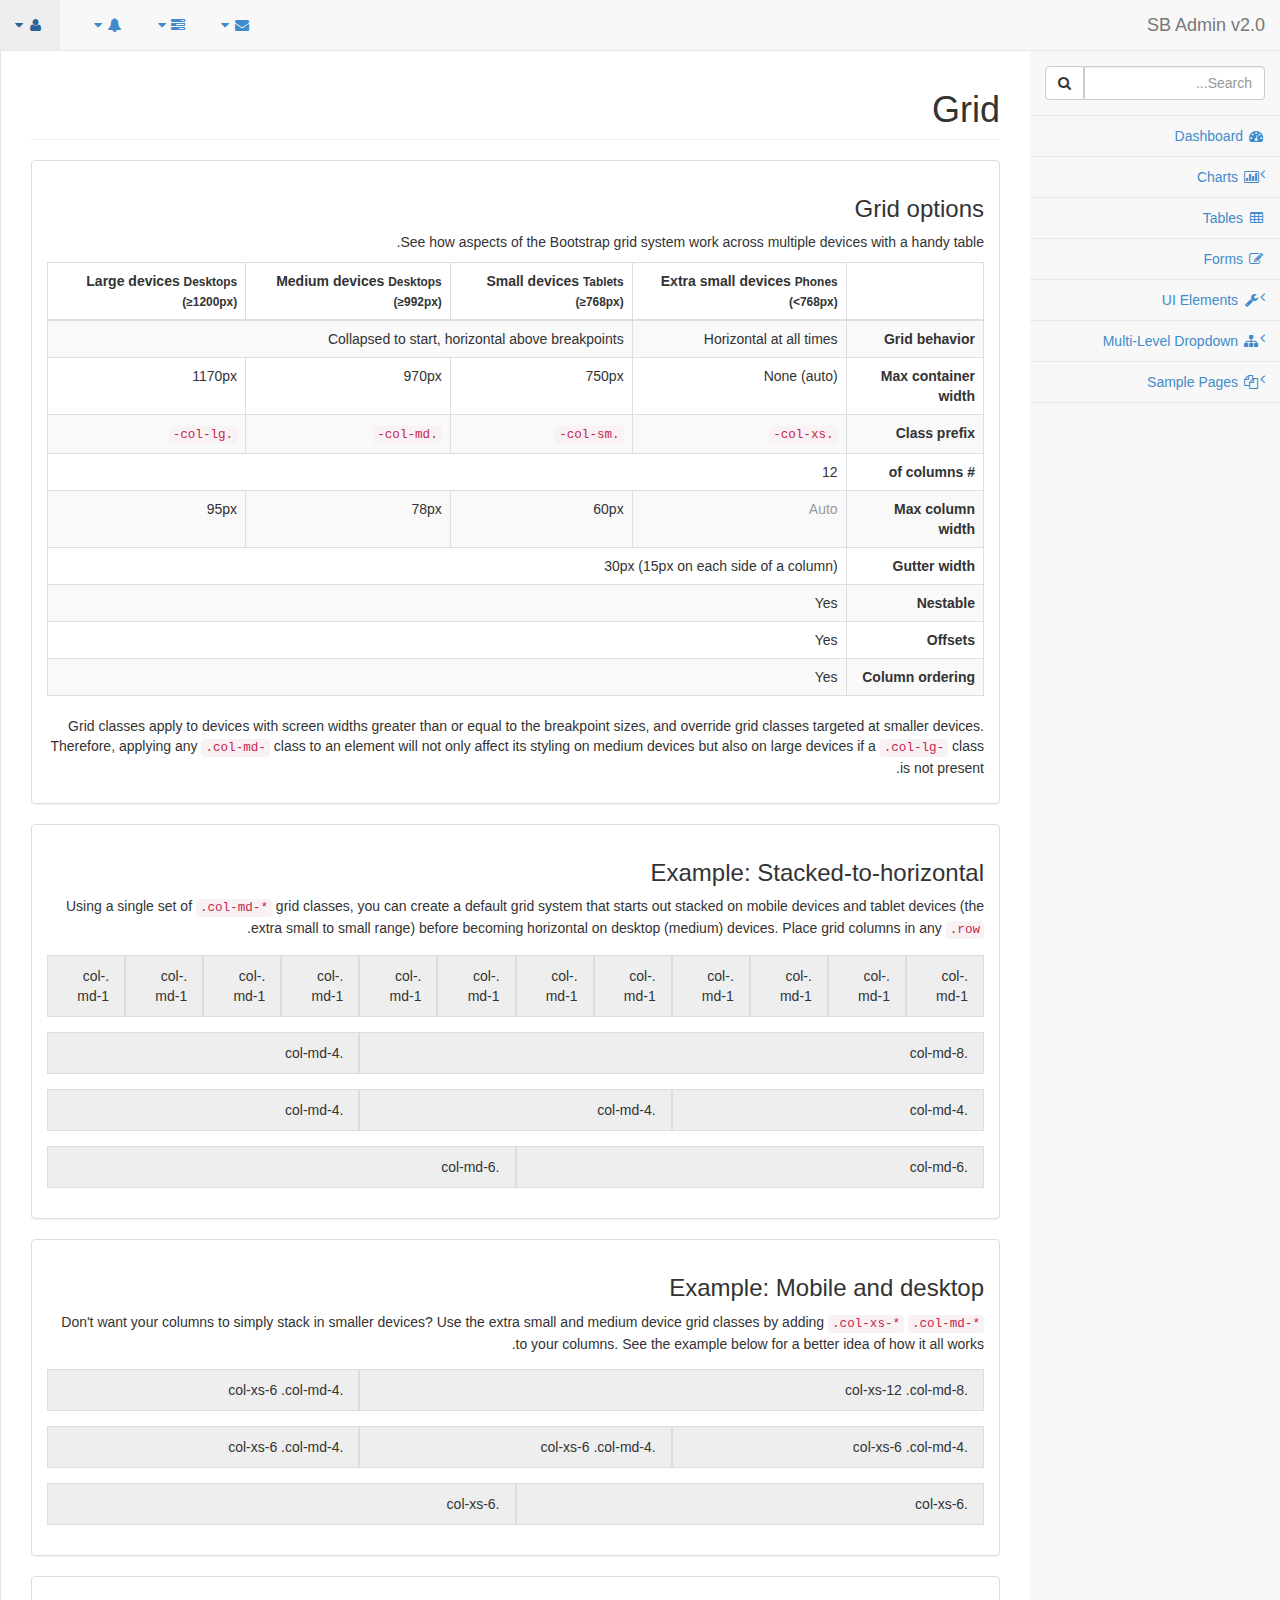
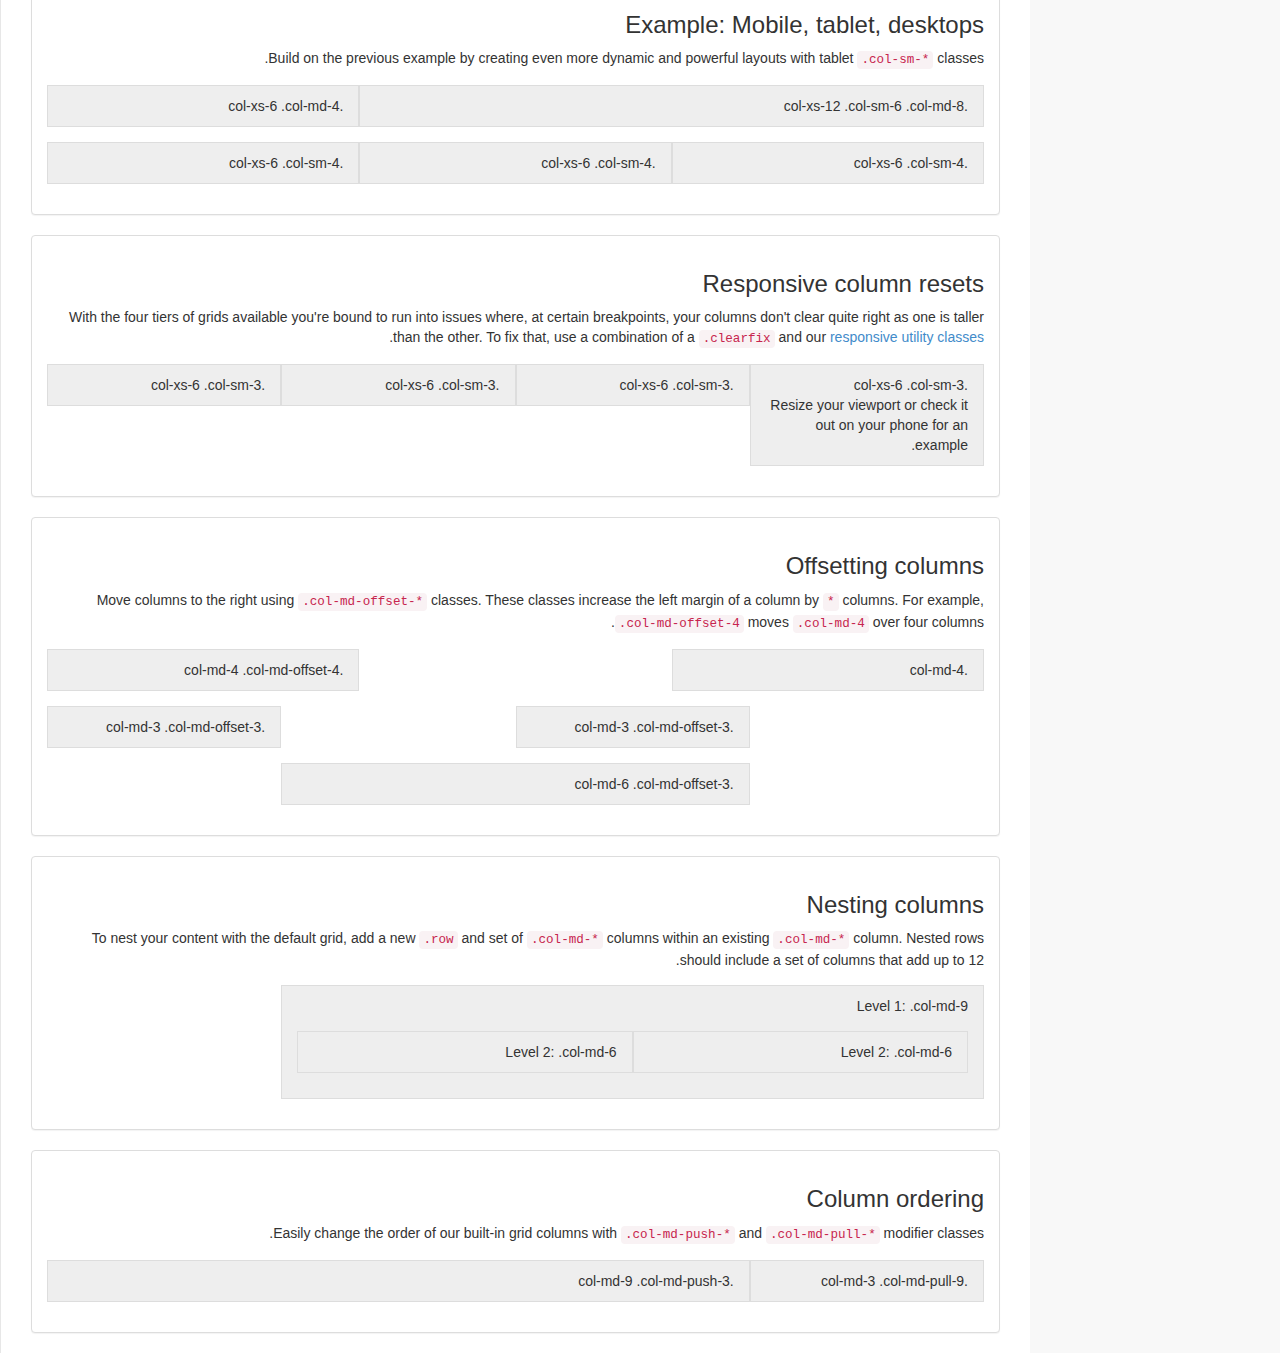
<file: TopLearn.Core/Templates/TemplateAdminPanel-Barnamenevisan/grid.html>
﻿<!DOCTYPE html>
<html>

<head>

    <meta charset="utf-8">
    <meta name="viewport" content="width=device-width, initial-scale=1.0">

    <title>Start Bootstrap - SB Admin Version 2.0 Demo</title>

    <!-- Core CSS - Include with every page -->
    <link href="css/bootstrap-rtl.css" rel="stylesheet">
    <link href="font-awesome/css/font-awesome.css" rel="stylesheet">

    <!-- Page-Level Plugin CSS - Grid -->

    <!-- SB Admin CSS - Include with every page -->
    <link href="css/sb-admin.css" rel="stylesheet">

</head>

<body>

    <div id="wrapper">

        <nav class="navbar navbar-default navbar-fixed-top" role="navigation" style="margin-bottom: 0">
            <div class="navbar-header">
                <button type="button" class="navbar-toggle" data-toggle="collapse" data-target=".sidebar-collapse">
                    <span class="sr-only">Toggle navigation</span>
                    <span class="icon-bar"></span>
                    <span class="icon-bar"></span>
                    <span class="icon-bar"></span>
                </button>
                <a class="navbar-brand" href="index.html">SB Admin v2.0</a>
            </div>
            <!-- /.navbar-header -->

            <ul class="nav navbar-top-links navbar-left">
                <li class="dropdown">
                    <a class="dropdown-toggle" data-toggle="dropdown" href="#">
                        <i class="fa fa-envelope fa-fw"></i>  <i class="fa fa-caret-down"></i>
                    </a>
                    <ul class="dropdown-menu dropdown-messages">
                        <li>
                            <a href="#">
                                <div>
                                    <strong>John Smith</strong>
                                    <span class="pull-right text-muted">
                                        <em>Yesterday</em>
                                    </span>
                                </div>
                                <div>Lorem ipsum dolor sit amet, consectetur adipiscing elit. Pellentesque eleifend...</div>
                            </a>
                        </li>
                        <li class="divider"></li>
                        <li>
                            <a href="#">
                                <div>
                                    <strong>John Smith</strong>
                                    <span class="pull-right text-muted">
                                        <em>Yesterday</em>
                                    </span>
                                </div>
                                <div>Lorem ipsum dolor sit amet, consectetur adipiscing elit. Pellentesque eleifend...</div>
                            </a>
                        </li>
                        <li class="divider"></li>
                        <li>
                            <a href="#">
                                <div>
                                    <strong>John Smith</strong>
                                    <span class="pull-right text-muted">
                                        <em>Yesterday</em>
                                    </span>
                                </div>
                                <div>Lorem ipsum dolor sit amet, consectetur adipiscing elit. Pellentesque eleifend...</div>
                            </a>
                        </li>
                        <li class="divider"></li>
                        <li>
                            <a class="text-center" href="#">
                                <strong>Read All Messages</strong>
                                <i class="fa fa-angle-right"></i>
                            </a>
                        </li>
                    </ul>
                    <!-- /.dropdown-messages -->
                </li>
                <!-- /.dropdown -->
                <li class="dropdown">
                    <a class="dropdown-toggle" data-toggle="dropdown" href="#">
                        <i class="fa fa-tasks fa-fw"></i>  <i class="fa fa-caret-down"></i>
                    </a>
                    <ul class="dropdown-menu dropdown-tasks">
                        <li>
                            <a href="#">
                                <div>
                                    <p>
                                        <strong>Task 1</strong>
                                        <span class="pull-right text-muted">40% Complete</span>
                                    </p>
                                    <div class="progress progress-striped active">
                                        <div class="progress-bar progress-bar-success" role="progressbar" aria-valuenow="40" aria-valuemin="0" aria-valuemax="100" style="width: 40%">
                                            <span class="sr-only">40% Complete (success)</span>
                                        </div>
                                    </div>
                                </div>
                            </a>
                        </li>
                        <li class="divider"></li>
                        <li>
                            <a href="#">
                                <div>
                                    <p>
                                        <strong>Task 2</strong>
                                        <span class="pull-right text-muted">20% Complete</span>
                                    </p>
                                    <div class="progress progress-striped active">
                                        <div class="progress-bar progress-bar-info" role="progressbar" aria-valuenow="20" aria-valuemin="0" aria-valuemax="100" style="width: 20%">
                                            <span class="sr-only">20% Complete</span>
                                        </div>
                                    </div>
                                </div>
                            </a>
                        </li>
                        <li class="divider"></li>
                        <li>
                            <a href="#">
                                <div>
                                    <p>
                                        <strong>Task 3</strong>
                                        <span class="pull-right text-muted">60% Complete</span>
                                    </p>
                                    <div class="progress progress-striped active">
                                        <div class="progress-bar progress-bar-warning" role="progressbar" aria-valuenow="60" aria-valuemin="0" aria-valuemax="100" style="width: 60%">
                                            <span class="sr-only">60% Complete (warning)</span>
                                        </div>
                                    </div>
                                </div>
                            </a>
                        </li>
                        <li class="divider"></li>
                        <li>
                            <a href="#">
                                <div>
                                    <p>
                                        <strong>Task 4</strong>
                                        <span class="pull-right text-muted">80% Complete</span>
                                    </p>
                                    <div class="progress progress-striped active">
                                        <div class="progress-bar progress-bar-danger" role="progressbar" aria-valuenow="80" aria-valuemin="0" aria-valuemax="100" style="width: 80%">
                                            <span class="sr-only">80% Complete (danger)</span>
                                        </div>
                                    </div>
                                </div>
                            </a>
                        </li>
                        <li class="divider"></li>
                        <li>
                            <a class="text-center" href="#">
                                <strong>See All Tasks</strong>
                                <i class="fa fa-angle-right"></i>
                            </a>
                        </li>
                    </ul>
                    <!-- /.dropdown-tasks -->
                </li>
                <!-- /.dropdown -->
                <li class="dropdown">
                    <a class="dropdown-toggle" data-toggle="dropdown" href="#">
                        <i class="fa fa-bell fa-fw"></i>  <i class="fa fa-caret-down"></i>
                    </a>
                    <ul class="dropdown-menu dropdown-alerts">
                        <li>
                            <a href="#">
                                <div>
                                    <i class="fa fa-comment fa-fw"></i> New Comment
                                    <span class="pull-right text-muted small">4 minutes ago</span>
                                </div>
                            </a>
                        </li>
                        <li class="divider"></li>
                        <li>
                            <a href="#">
                                <div>
                                    <i class="fa fa-twitter fa-fw"></i> 3 New Followers
                                    <span class="pull-right text-muted small">12 minutes ago</span>
                                </div>
                            </a>
                        </li>
                        <li class="divider"></li>
                        <li>
                            <a href="#">
                                <div>
                                    <i class="fa fa-envelope fa-fw"></i> Message Sent
                                    <span class="pull-right text-muted small">4 minutes ago</span>
                                </div>
                            </a>
                        </li>
                        <li class="divider"></li>
                        <li>
                            <a href="#">
                                <div>
                                    <i class="fa fa-tasks fa-fw"></i> New Task
                                    <span class="pull-right text-muted small">4 minutes ago</span>
                                </div>
                            </a>
                        </li>
                        <li class="divider"></li>
                        <li>
                            <a href="#">
                                <div>
                                    <i class="fa fa-upload fa-fw"></i> Server Rebooted
                                    <span class="pull-right text-muted small">4 minutes ago</span>
                                </div>
                            </a>
                        </li>
                        <li class="divider"></li>
                        <li>
                            <a class="text-center" href="#">
                                <strong>See All Alerts</strong>
                                <i class="fa fa-angle-right"></i>
                            </a>
                        </li>
                    </ul>
                    <!-- /.dropdown-alerts -->
                </li>
                <!-- /.dropdown -->
                <li class="dropdown">
                    <a class="dropdown-toggle" data-toggle="dropdown" href="#">
                        <i class="fa fa-user fa-fw"></i>  <i class="fa fa-caret-down"></i>
                    </a>
                    <ul class="dropdown-menu dropdown-user">
                        <li><a href="#"><i class="fa fa-user fa-fw"></i> User Profile</a>
                        </li>
                        <li><a href="#"><i class="fa fa-gear fa-fw"></i> Settings</a>
                        </li>
                        <li class="divider"></li>
                        <li><a href="login.html"><i class="fa fa-sign-out fa-fw"></i> Logout</a>
                        </li>
                    </ul>
                    <!-- /.dropdown-user -->
                </li>
                <!-- /.dropdown -->
            </ul>
            <!-- /.navbar-top-links -->

            <div class="navbar-default navbar-static-side" role="navigation">
                <div class="sidebar-collapse">
                    <ul class="nav" id="side-menu">
                        <li class="sidebar-search">
                            <div class="input-group custom-search-form">
                                <input type="text" class="form-control" placeholder="Search...">
                                <span class="input-group-btn">
                                <button class="btn btn-default" type="button">
                                    <i class="fa fa-search"></i>
                                </button>
                            </span>
                            </div>
                            <!-- /input-group -->
                        </li>
                        <li>
                            <a href="index.html"><i class="fa fa-dashboard fa-fw"></i> Dashboard</a>
                        </li>
                        <li>
                            <a href="#"><i class="fa fa-bar-chart-o fa-fw"></i> Charts<span class="fa arrow"></span></a>
                            <ul class="nav nav-second-level">
                                <li>
                                    <a href="flot.html">Flot Charts</a>
                                </li>
                                <li>
                                    <a href="morris.html">Morris.js Charts</a>
                                </li>
                            </ul>
                            <!-- /.nav-second-level -->
                        </li>
                        <li>
                            <a href="tables.html"><i class="fa fa-table fa-fw"></i> Tables</a>
                        </li>
                        <li>
                            <a href="forms.html"><i class="fa fa-edit fa-fw"></i> Forms</a>
                        </li>
                        <li>
                            <a href="#"><i class="fa fa-wrench fa-fw"></i> UI Elements<span class="fa arrow"></span></a>
                            <ul class="nav nav-second-level">
                                <li>
                                    <a href="panels-wells.html">Panels and Wells</a>
                                </li>
                                <li>
                                    <a href="buttons.html">Buttons</a>
                                </li>
                                <li>
                                    <a href="notifications.html">Notifications</a>
                                </li>
                                <li>
                                    <a href="typography.html">Typography</a>
                                </li>
                                <li>
                                    <a href="grid.html">Grid</a>
                                </li>
                            </ul>
                            <!-- /.nav-second-level -->
                        </li>
                        <li>
                            <a href="#"><i class="fa fa-sitemap fa-fw"></i> Multi-Level Dropdown<span class="fa arrow"></span></a>
                            <ul class="nav nav-second-level">
                                <li>
                                    <a href="#">Second Level Item</a>
                                </li>
                                <li>
                                    <a href="#">Second Level Item</a>
                                </li>
                                <li>
                                    <a href="#">Third Level <span class="fa arrow"></span></a>
                                    <ul class="nav nav-third-level">
                                        <li>
                                            <a href="#">Third Level Item</a>
                                        </li>
                                        <li>
                                            <a href="#">Third Level Item</a>
                                        </li>
                                        <li>
                                            <a href="#">Third Level Item</a>
                                        </li>
                                        <li>
                                            <a href="#">Third Level Item</a>
                                        </li>
                                    </ul>
                                    <!-- /.nav-third-level -->
                                </li>
                            </ul>
                            <!-- /.nav-second-level -->
                        </li>
                        <li>
                            <a href="#"><i class="fa fa-files-o fa-fw"></i> Sample Pages<span class="fa arrow"></span></a>
                            <ul class="nav nav-second-level">
                                <li>
                                    <a href="blank.html">Blank Page</a>
                                </li>
                                <li>
                                    <a href="login.html">Login Page</a>
                                </li>
                            </ul>
                            <!-- /.nav-second-level -->
                        </li>
                    </ul>
                    <!-- /#side-menu -->
                </div>
                <!-- /.sidebar-collapse -->
            </div>
            <!-- /.navbar-static-side -->
        </nav>

        <div id="page-wrapper">
            <div class="row">
                <div class="col-lg-12">
                    <h1 class="page-header">Grid</h1>
                </div>
                <!-- /.col-lg-12 -->
            </div>
            <!-- /.row -->
            <div class="row">
                <div class="col-lg-12">
                    <div class="panel panel-default">
                        <div class="panel-body">
                            <h3>Grid options</h3>
                            <p>See how aspects of the Bootstrap grid system work across multiple devices with a handy table.</p>
                            <div class="table-responsive">
                                <table class="table table-bordered table-striped">
                                    <thead>
                                        <tr>
                                            <th></th>
                                            <th>
                                                Extra small devices
                                                <small>Phones (&lt;768px)</small>
                                            </th>
                                            <th>
                                                Small devices
                                                <small>Tablets (&ge;768px)</small>
                                            </th>
                                            <th>
                                                Medium devices
                                                <small>Desktops (&ge;992px)</small>
                                            </th>
                                            <th>
                                                Large devices
                                                <small>Desktops (&ge;1200px)</small>
                                            </th>
                                        </tr>
                                    </thead>
                                    <tbody>
                                        <tr>
                                            <th>Grid behavior</th>
                                            <td>Horizontal at all times</td>
                                            <td colspan="3">Collapsed to start, horizontal above breakpoints</td>
                                        </tr>
                                        <tr>
                                            <th>Max container width</th>
                                            <td>None (auto)</td>
                                            <td>750px</td>
                                            <td>970px</td>
                                            <td>1170px</td>
                                        </tr>
                                        <tr>
                                            <th>Class prefix</th>
                                            <td>
                                                <code>.col-xs-</code>
                                            </td>
                                            <td>
                                                <code>.col-sm-</code>
                                            </td>
                                            <td>
                                                <code>.col-md-</code>
                                            </td>
                                            <td>
                                                <code>.col-lg-</code>
                                            </td>
                                        </tr>
                                        <tr>
                                            <th># of columns</th>
                                            <td colspan="4">12</td>
                                        </tr>
                                        <tr>
                                            <th>Max column width</th>
                                            <td class="text-muted">Auto</td>
                                            <td>60px</td>
                                            <td>78px</td>
                                            <td>95px</td>
                                        </tr>
                                        <tr>
                                            <th>Gutter width</th>
                                            <td colspan="4">30px (15px on each side of a column)</td>
                                        </tr>
                                        <tr>
                                            <th>Nestable</th>
                                            <td colspan="4">Yes</td>
                                        </tr>
                                        <tr>
                                            <th>Offsets</th>
                                            <td colspan="4">Yes</td>
                                        </tr>
                                        <tr>
                                            <th>Column ordering</th>
                                            <td colspan="4">Yes</td>
                                        </tr>
                                    </tbody>
                                </table>
                            </div>
                            <p>Grid classes apply to devices with screen widths greater than or equal to the breakpoint sizes, and override grid classes targeted at smaller devices. Therefore, applying any
                                <code>.col-md-</code> class to an element will not only affect its styling on medium devices but also on large devices if a
                                <code>.col-lg-</code> class is not present.</p>
                        </div>
                    </div>
                </div>
                <!-- /.col-lg-12 -->
            </div>
            <!-- /.row -->

            <div class="row">
                <div class="col-lg-12">
                    <div class="panel panel-default">
                        <div class="panel-body">
                            <h3>Example: Stacked-to-horizontal</h3>
                            <p>Using a single set of
                                <code>.col-md-*</code> grid classes, you can create a default grid system that starts out stacked on mobile devices and tablet devices (the extra small to small range) before becoming horizontal on desktop (medium) devices. Place grid columns in any
                                <code>.row</code>.</p>
                            <div class="row show-grid">
                                <div class="col-md-1">.col-md-1</div>
                                <div class="col-md-1">.col-md-1</div>
                                <div class="col-md-1">.col-md-1</div>
                                <div class="col-md-1">.col-md-1</div>
                                <div class="col-md-1">.col-md-1</div>
                                <div class="col-md-1">.col-md-1</div>
                                <div class="col-md-1">.col-md-1</div>
                                <div class="col-md-1">.col-md-1</div>
                                <div class="col-md-1">.col-md-1</div>
                                <div class="col-md-1">.col-md-1</div>
                                <div class="col-md-1">.col-md-1</div>
                                <div class="col-md-1">.col-md-1</div>
                            </div>
                            <div class="row show-grid">
                                <div class="col-md-8">.col-md-8</div>
                                <div class="col-md-4">.col-md-4</div>
                            </div>
                            <div class="row show-grid">
                                <div class="col-md-4">.col-md-4</div>
                                <div class="col-md-4">.col-md-4</div>
                                <div class="col-md-4">.col-md-4</div>
                            </div>
                            <div class="row show-grid">
                                <div class="col-md-6">.col-md-6</div>
                                <div class="col-md-6">.col-md-6</div>
                            </div>
                        </div>
                    </div>
                </div>
                <!-- /.col-lg-12 -->
            </div>
            <!-- /.row -->

            <div class="row">
                <div class="col-lg-12">
                    <div class="panel panel-default">
                        <div class="panel-body">
                            <h3>Example: Mobile and desktop</h3>
                            <p>Don't want your columns to simply stack in smaller devices? Use the extra small and medium device grid classes by adding
                                <code>.col-xs-*</code>
                                <code>.col-md-*</code> to your columns. See the example below for a better idea of how it all works.</p>
                            <div class="row show-grid">
                                <div class="col-xs-12 col-md-8">.col-xs-12 .col-md-8</div>
                                <div class="col-xs-6 col-md-4">.col-xs-6 .col-md-4</div>
                            </div>
                            <div class="row show-grid">
                                <div class="col-xs-6 col-md-4">.col-xs-6 .col-md-4</div>
                                <div class="col-xs-6 col-md-4">.col-xs-6 .col-md-4</div>
                                <div class="col-xs-6 col-md-4">.col-xs-6 .col-md-4</div>
                            </div>
                            <div class="row show-grid">
                                <div class="col-xs-6">.col-xs-6</div>
                                <div class="col-xs-6">.col-xs-6</div>
                            </div>
                        </div>
                    </div>
                </div>
                <!-- /.col-lg-12 -->
            </div>
            <!-- /.row -->

            <div class="row">
                <div class="col-lg-12">
                    <div class="panel panel-default">
                        <div class="panel-body">
                            <h3>Example: Mobile, tablet, desktops</h3>
                            <p>Build on the previous example by creating even more dynamic and powerful layouts with tablet
                                <code>.col-sm-*</code> classes.</p>
                            <div class="row show-grid">
                                <div class="col-xs-12 col-sm-6 col-md-8">.col-xs-12 .col-sm-6 .col-md-8</div>
                                <div class="col-xs-6 col-md-4">.col-xs-6 .col-md-4</div>
                            </div>
                            <div class="row show-grid">
                                <div class="col-xs-6 col-sm-4">.col-xs-6 .col-sm-4</div>
                                <div class="col-xs-6 col-sm-4">.col-xs-6 .col-sm-4</div>
                                <!-- Optional: clear the XS cols if their content doesn't match in height -->
                                <div class="clearfix visible-xs"></div>
                                <div class="col-xs-6 col-sm-4">.col-xs-6 .col-sm-4</div>
                            </div>
                        </div>
                    </div>
                </div>
                <!-- /.col-lg-12 -->
            </div>
            <!-- /.row -->

            <div class="row">
                <div class="col-lg-12">
                    <div class="panel panel-default">
                        <div class="panel-body">
                            <h3 id="grid-responsive-resets">Responsive column resets</h3>
                            <p>With the four tiers of grids available you're bound to run into issues where, at certain breakpoints, your columns don't clear quite right as one is taller than the other. To fix that, use a combination of a
                                <code>.clearfix</code> and our <a href="#responsive-utilities">responsive utility classes</a>.</p>
                            <div class="row show-grid">
                                <div class="col-xs-6 col-sm-3">
                                    .col-xs-6 .col-sm-3
                                    <br>Resize your viewport or check it out on your phone for an example.
                                </div>
                                <div class="col-xs-6 col-sm-3">.col-xs-6 .col-sm-3</div>

                                <!-- Add the extra clearfix for only the required viewport -->
                                <div class="clearfix visible-xs"></div>

                                <div class="col-xs-6 col-sm-3">.col-xs-6 .col-sm-3</div>
                                <div class="col-xs-6 col-sm-3">.col-xs-6 .col-sm-3</div>
                            </div>
                        </div>
                    </div>
                </div>
                <!-- /.col-lg-12 -->
            </div>
            <!-- /.row -->

            <div class="row">
                <div class="col-lg-12">
                    <div class="panel panel-default">
                        <div class="panel-body">
                            <h3 id="grid-offsetting">Offsetting columns</h3>
                            <p>Move columns to the right using
                                <code>.col-md-offset-*</code> classes. These classes increase the left margin of a column by
                                <code>*</code> columns. For example,
                                <code>.col-md-offset-4</code> moves
                                <code>.col-md-4</code> over four columns.</p>
                            <div class="row show-grid">
                                <div class="col-md-4">.col-md-4</div>
                                <div class="col-md-4 col-md-offset-4">.col-md-4 .col-md-offset-4</div>
                            </div>
                            <div class="row show-grid">
                                <div class="col-md-3 col-md-offset-3">.col-md-3 .col-md-offset-3</div>
                                <div class="col-md-3 col-md-offset-3">.col-md-3 .col-md-offset-3</div>
                            </div>
                            <div class="row show-grid">
                                <div class="col-md-6 col-md-offset-3">.col-md-6 .col-md-offset-3</div>
                            </div>
                        </div>
                    </div>
                </div>
                <!-- /.col-lg-12 -->
            </div>
            <!-- /.row -->

            <div class="row">
                <div class="col-lg-12">
                    <div class="panel panel-default">
                        <div class="panel-body">
                            <h3 id="grid-nesting">Nesting columns</h3>
                            <p>To nest your content with the default grid, add a new
                                <code>.row</code> and set of
                                <code>.col-md-*</code> columns within an existing
                                <code>.col-md-*</code> column. Nested rows should include a set of columns that add up to 12.</p>
                            <div class="row show-grid">
                                <div class="col-md-9">
                                    Level 1: .col-md-9
                                    <div class="row show-grid">
                                        <div class="col-md-6">
                                            Level 2: .col-md-6
                                        </div>
                                        <div class="col-md-6">
                                            Level 2: .col-md-6
                                        </div>
                                    </div>
                                </div>
                            </div>
                        </div>
                    </div>
                </div>
                <!-- /.col-lg-12 -->
            </div>
            <!-- /.row -->

            <div class="row">
                <div class="col-lg-12">
                    <div class="panel panel-default">
                        <div class="panel-body">
                            <h3 id="grid-column-ordering">Column ordering</h3>
                            <p>Easily change the order of our built-in grid columns with
                                <code>.col-md-push-*</code> and
                                <code>.col-md-pull-*</code> modifier classes.</p>
                            <div class="row show-grid">
                                <div class="col-md-9 col-md-push-3">.col-md-9 .col-md-push-3</div>
                                <div class="col-md-3 col-md-pull-9">.col-md-3 .col-md-pull-9</div>
                            </div>
                        </div>
                    </div>
                </div>
                <!-- /.col-lg-12 -->
            </div>
            <!-- /.row -->

        </div>
        <!-- /#page-wrapper -->

    </div>
    <!-- /#wrapper -->

    <!-- Core Scripts - Include with every page -->
    <script src="js/jquery-1.10.2.js"></script>
    <script src="js/bootstrap.min.js"></script>
    <script src="js/plugins/metisMenu/jquery.metisMenu.js"></script>

    <!-- Page-Level Plugin Scripts - Grid -->

    <!-- SB Admin Scripts - Include with every page -->
    <script src="js/sb-admin.js"></script>

    <!-- Page-Level Demo Scripts - Grid - Use for reference -->

</body>

</html>
</file>
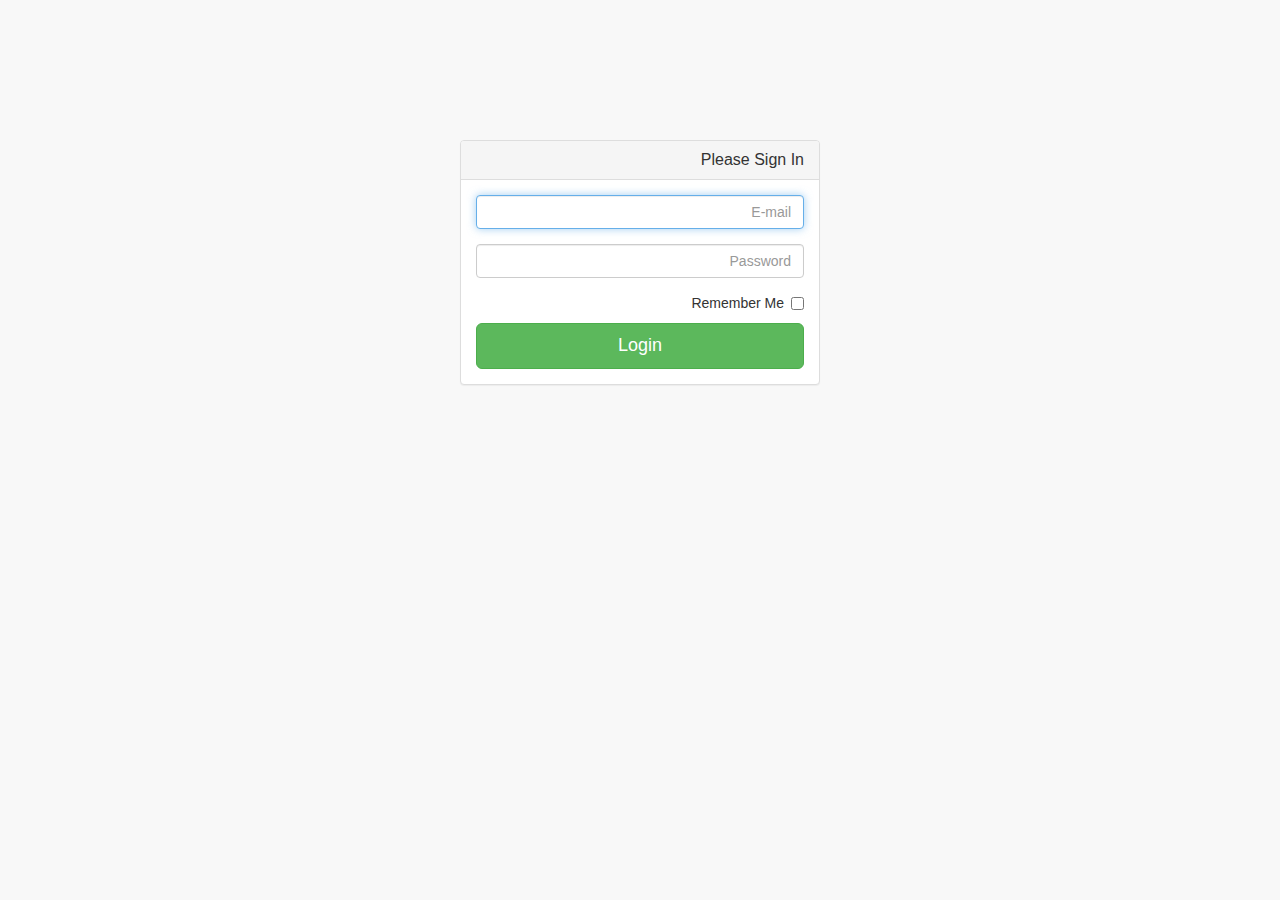
<file: TopLearn.Core/Templates/TemplateAdminPanel-Barnamenevisan/login.html>
﻿<!DOCTYPE html>
<html>

<head>

    <meta charset="utf-8">
    <meta name="viewport" content="width=device-width, initial-scale=1.0">

    <title>Start Bootstrap - SB Admin Version 2.0 Demo</title>

    <!-- Core CSS - Include with every page -->
    <link href="css/bootstrap-rtl.css" rel="stylesheet">
    <link href="font-awesome/css/font-awesome.css" rel="stylesheet">

    <!-- SB Admin CSS - Include with every page -->
    <link href="css/sb-admin.css" rel="stylesheet">

</head>

<body>

    <div class="container">
        <div class="row">
            <div class="col-md-4 col-md-offset-4">
                <div class="login-panel panel panel-default">
                    <div class="panel-heading">
                        <h3 class="panel-title">Please Sign In</h3>
                    </div>
                    <div class="panel-body">
                        <form role="form">
                            <fieldset>
                                <div class="form-group">
                                    <input class="form-control" placeholder="E-mail" name="email" type="email" autofocus>
                                </div>
                                <div class="form-group">
                                    <input class="form-control" placeholder="Password" name="password" type="password" value="">
                                </div>
                                <div class="checkbox">
                                    <label>
                                        <input name="remember" type="checkbox" value="Remember Me">Remember Me
                                    </label>
                                </div>
                                <!-- Change this to a button or input when using this as a form -->
                                <a href="index.html" class="btn btn-lg btn-success btn-block">Login</a>
                            </fieldset>
                        </form>
                    </div>
                </div>
            </div>
        </div>
    </div>

    <!-- Core Scripts - Include with every page -->
    <script src="js/jquery-1.10.2.js"></script>
    <script src="js/bootstrap.min.js"></script>
    <script src="js/plugins/metisMenu/jquery.metisMenu.js"></script>

    <!-- SB Admin Scripts - Include with every page -->
    <script src="js/sb-admin.js"></script>

</body>

</html>
</file>
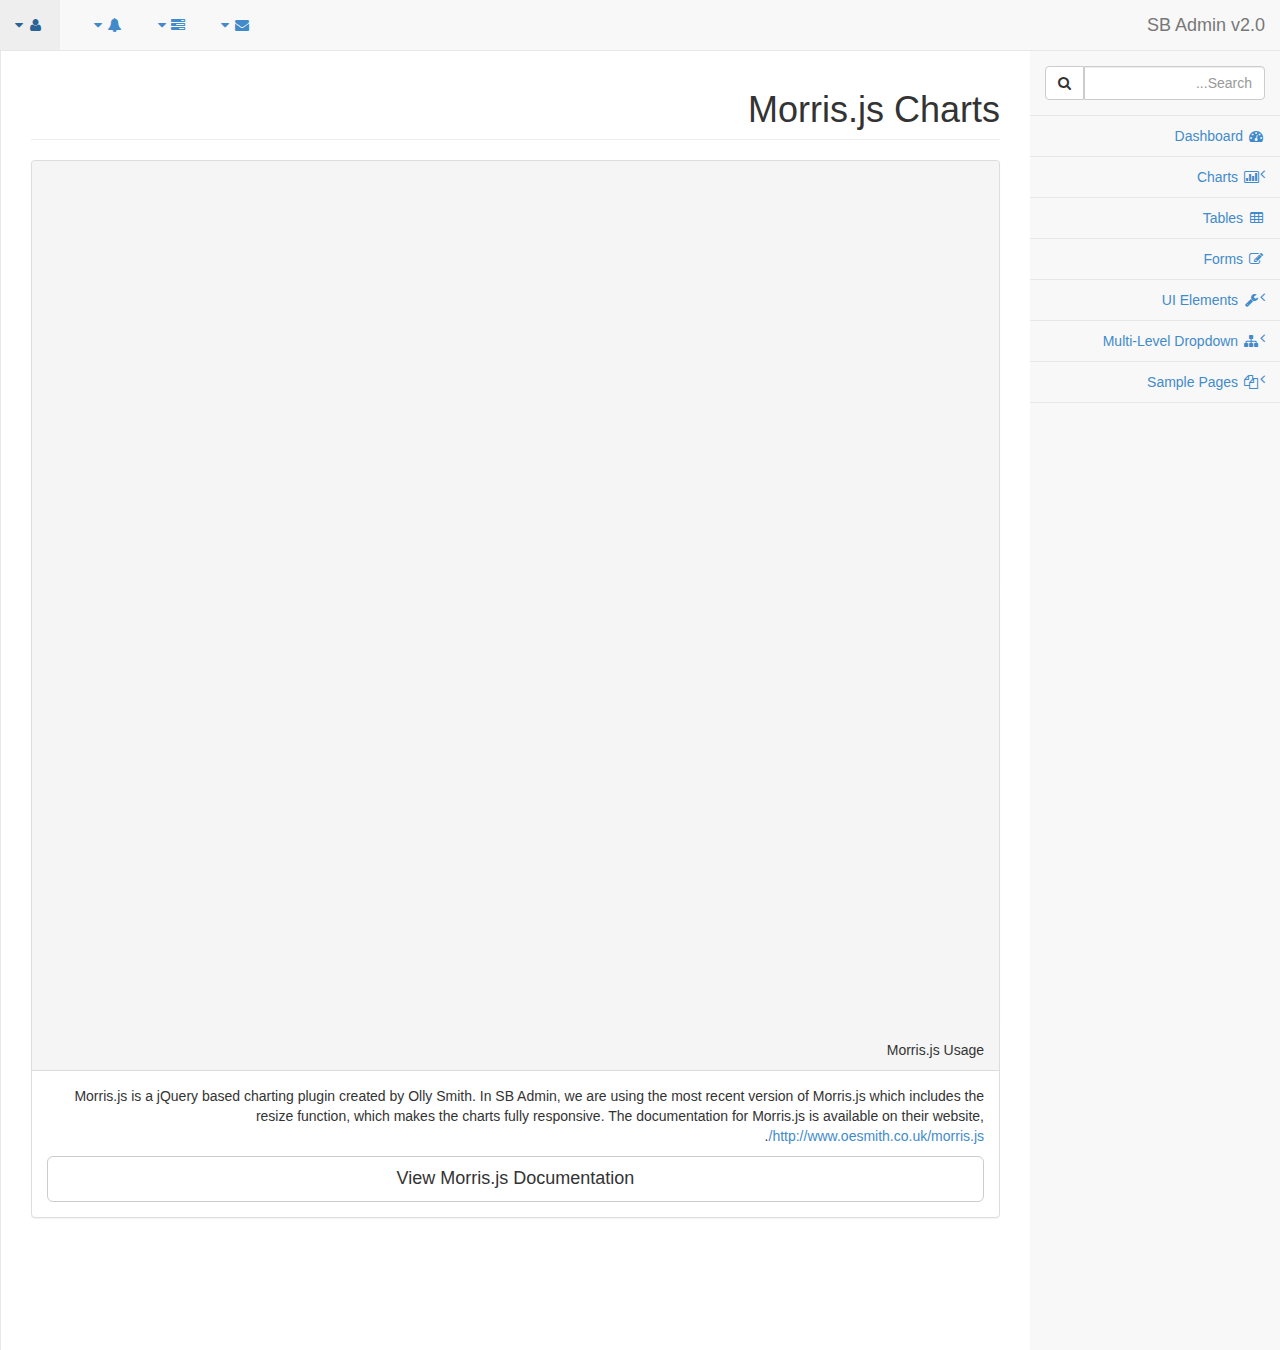
<file: TopLearn.Core/Templates/TemplateAdminPanel-Barnamenevisan/morris.html>
﻿<!DOCTYPE html>
<html>

<head>

    <meta charset="utf-8">
    <meta name="viewport" content="width=device-width, initial-scale=1.0">

    <title>Start Bootstrap - SB Admin Version 2.0 Demo</title>

    <!-- Core CSS - Include with every page -->
    <link href="css/bootstrap-rtl.css" rel="stylesheet">
    <link href="font-awesome/css/font-awesome.css" rel="stylesheet">

    <!-- Page-Level Plugin CSS - Morris -->
    <link href="css/plugins/morris/morris-0.4.3.min.css" rel="stylesheet">

    <!-- SB Admin CSS - Include with every page -->
    <link href="css/sb-admin.css" rel="stylesheet">

</head>

<body>

    <div id="wrapper">

        <nav class="navbar navbar-default navbar-fixed-top" role="navigation" style="margin-bottom: 0">
            <div class="navbar-header">
                <button type="button" class="navbar-toggle" data-toggle="collapse" data-target=".sidebar-collapse">
                    <span class="sr-only">Toggle navigation</span>
                    <span class="icon-bar"></span>
                    <span class="icon-bar"></span>
                    <span class="icon-bar"></span>
                </button>
                <a class="navbar-brand" href="index.html">SB Admin v2.0</a>
            </div>
            <!-- /.navbar-header -->

            <ul class="nav navbar-top-links navbar-left">
                <li class="dropdown">
                    <a class="dropdown-toggle" data-toggle="dropdown" href="#">
                        <i class="fa fa-envelope fa-fw"></i>  <i class="fa fa-caret-down"></i>
                    </a>
                    <ul class="dropdown-menu dropdown-messages">
                        <li>
                            <a href="#">
                                <div>
                                    <strong>John Smith</strong>
                                    <span class="pull-right text-muted">
                                        <em>Yesterday</em>
                                    </span>
                                </div>
                                <div>Lorem ipsum dolor sit amet, consectetur adipiscing elit. Pellentesque eleifend...</div>
                            </a>
                        </li>
                        <li class="divider"></li>
                        <li>
                            <a href="#">
                                <div>
                                    <strong>John Smith</strong>
                                    <span class="pull-right text-muted">
                                        <em>Yesterday</em>
                                    </span>
                                </div>
                                <div>Lorem ipsum dolor sit amet, consectetur adipiscing elit. Pellentesque eleifend...</div>
                            </a>
                        </li>
                        <li class="divider"></li>
                        <li>
                            <a href="#">
                                <div>
                                    <strong>John Smith</strong>
                                    <span class="pull-right text-muted">
                                        <em>Yesterday</em>
                                    </span>
                                </div>
                                <div>Lorem ipsum dolor sit amet, consectetur adipiscing elit. Pellentesque eleifend...</div>
                            </a>
                        </li>
                        <li class="divider"></li>
                        <li>
                            <a class="text-center" href="#">
                                <strong>Read All Messages</strong>
                                <i class="fa fa-angle-right"></i>
                            </a>
                        </li>
                    </ul>
                    <!-- /.dropdown-messages -->
                </li>
                <!-- /.dropdown -->
                <li class="dropdown">
                    <a class="dropdown-toggle" data-toggle="dropdown" href="#">
                        <i class="fa fa-tasks fa-fw"></i>  <i class="fa fa-caret-down"></i>
                    </a>
                    <ul class="dropdown-menu dropdown-tasks">
                        <li>
                            <a href="#">
                                <div>
                                    <p>
                                        <strong>Task 1</strong>
                                        <span class="pull-right text-muted">40% Complete</span>
                                    </p>
                                    <div class="progress progress-striped active">
                                        <div class="progress-bar progress-bar-success" role="progressbar" aria-valuenow="40" aria-valuemin="0" aria-valuemax="100" style="width: 40%">
                                            <span class="sr-only">40% Complete (success)</span>
                                        </div>
                                    </div>
                                </div>
                            </a>
                        </li>
                        <li class="divider"></li>
                        <li>
                            <a href="#">
                                <div>
                                    <p>
                                        <strong>Task 2</strong>
                                        <span class="pull-right text-muted">20% Complete</span>
                                    </p>
                                    <div class="progress progress-striped active">
                                        <div class="progress-bar progress-bar-info" role="progressbar" aria-valuenow="20" aria-valuemin="0" aria-valuemax="100" style="width: 20%">
                                            <span class="sr-only">20% Complete</span>
                                        </div>
                                    </div>
                                </div>
                            </a>
                        </li>
                        <li class="divider"></li>
                        <li>
                            <a href="#">
                                <div>
                                    <p>
                                        <strong>Task 3</strong>
                                        <span class="pull-right text-muted">60% Complete</span>
                                    </p>
                                    <div class="progress progress-striped active">
                                        <div class="progress-bar progress-bar-warning" role="progressbar" aria-valuenow="60" aria-valuemin="0" aria-valuemax="100" style="width: 60%">
                                            <span class="sr-only">60% Complete (warning)</span>
                                        </div>
                                    </div>
                                </div>
                            </a>
                        </li>
                        <li class="divider"></li>
                        <li>
                            <a href="#">
                                <div>
                                    <p>
                                        <strong>Task 4</strong>
                                        <span class="pull-right text-muted">80% Complete</span>
                                    </p>
                                    <div class="progress progress-striped active">
                                        <div class="progress-bar progress-bar-danger" role="progressbar" aria-valuenow="80" aria-valuemin="0" aria-valuemax="100" style="width: 80%">
                                            <span class="sr-only">80% Complete (danger)</span>
                                        </div>
                                    </div>
                                </div>
                            </a>
                        </li>
                        <li class="divider"></li>
                        <li>
                            <a class="text-center" href="#">
                                <strong>See All Tasks</strong>
                                <i class="fa fa-angle-right"></i>
                            </a>
                        </li>
                    </ul>
                    <!-- /.dropdown-tasks -->
                </li>
                <!-- /.dropdown -->
                <li class="dropdown">
                    <a class="dropdown-toggle" data-toggle="dropdown" href="#">
                        <i class="fa fa-bell fa-fw"></i>  <i class="fa fa-caret-down"></i>
                    </a>
                    <ul class="dropdown-menu dropdown-alerts">
                        <li>
                            <a href="#">
                                <div>
                                    <i class="fa fa-comment fa-fw"></i> New Comment
                                    <span class="pull-right text-muted small">4 minutes ago</span>
                                </div>
                            </a>
                        </li>
                        <li class="divider"></li>
                        <li>
                            <a href="#">
                                <div>
                                    <i class="fa fa-twitter fa-fw"></i> 3 New Followers
                                    <span class="pull-right text-muted small">12 minutes ago</span>
                                </div>
                            </a>
                        </li>
                        <li class="divider"></li>
                        <li>
                            <a href="#">
                                <div>
                                    <i class="fa fa-envelope fa-fw"></i> Message Sent
                                    <span class="pull-right text-muted small">4 minutes ago</span>
                                </div>
                            </a>
                        </li>
                        <li class="divider"></li>
                        <li>
                            <a href="#">
                                <div>
                                    <i class="fa fa-tasks fa-fw"></i> New Task
                                    <span class="pull-right text-muted small">4 minutes ago</span>
                                </div>
                            </a>
                        </li>
                        <li class="divider"></li>
                        <li>
                            <a href="#">
                                <div>
                                    <i class="fa fa-upload fa-fw"></i> Server Rebooted
                                    <span class="pull-right text-muted small">4 minutes ago</span>
                                </div>
                            </a>
                        </li>
                        <li class="divider"></li>
                        <li>
                            <a class="text-center" href="#">
                                <strong>See All Alerts</strong>
                                <i class="fa fa-angle-right"></i>
                            </a>
                        </li>
                    </ul>
                    <!-- /.dropdown-alerts -->
                </li>
                <!-- /.dropdown -->
                <li class="dropdown">
                    <a class="dropdown-toggle" data-toggle="dropdown" href="#">
                        <i class="fa fa-user fa-fw"></i>  <i class="fa fa-caret-down"></i>
                    </a>
                    <ul class="dropdown-menu dropdown-user">
                        <li><a href="#"><i class="fa fa-user fa-fw"></i> User Profile</a>
                        </li>
                        <li><a href="#"><i class="fa fa-gear fa-fw"></i> Settings</a>
                        </li>
                        <li class="divider"></li>
                        <li><a href="login.html"><i class="fa fa-sign-out fa-fw"></i> Logout</a>
                        </li>
                    </ul>
                    <!-- /.dropdown-user -->
                </li>
                <!-- /.dropdown -->
            </ul>
            <!-- /.navbar-top-links -->

            <div class="navbar-default navbar-static-side" role="navigation">
                <div class="sidebar-collapse">
                    <ul class="nav" id="side-menu">
                        <li class="sidebar-search">
                            <div class="input-group custom-search-form">
                                <input type="text" class="form-control" placeholder="Search...">
                                <span class="input-group-btn">
                                <button class="btn btn-default" type="button">
                                    <i class="fa fa-search"></i>
                                </button>
                            </span>
                            </div>
                            <!-- /input-group -->
                        </li>
                        <li>
                            <a href="index.html"><i class="fa fa-dashboard fa-fw"></i> Dashboard</a>
                        </li>
                        <li>
                            <a href="#"><i class="fa fa-bar-chart-o fa-fw"></i> Charts<span class="fa arrow"></span></a>
                            <ul class="nav nav-second-level">
                                <li>
                                    <a href="flot.html">Flot Charts</a>
                                </li>
                                <li>
                                    <a href="morris.html">Morris.js Charts</a>
                                </li>
                            </ul>
                            <!-- /.nav-second-level -->
                        </li>
                        <li>
                            <a href="tables.html"><i class="fa fa-table fa-fw"></i> Tables</a>
                        </li>
                        <li>
                            <a href="forms.html"><i class="fa fa-edit fa-fw"></i> Forms</a>
                        </li>
                        <li>
                            <a href="#"><i class="fa fa-wrench fa-fw"></i> UI Elements<span class="fa arrow"></span></a>
                            <ul class="nav nav-second-level">
                                <li>
                                    <a href="panels-wells.html">Panels and Wells</a>
                                </li>
                                <li>
                                    <a href="buttons.html">Buttons</a>
                                </li>
                                <li>
                                    <a href="notifications.html">Notifications</a>
                                </li>
                                <li>
                                    <a href="typography.html">Typography</a>
                                </li>
                                <li>
                                    <a href="grid.html">Grid</a>
                                </li>
                            </ul>
                            <!-- /.nav-second-level -->
                        </li>
                        <li>
                            <a href="#"><i class="fa fa-sitemap fa-fw"></i> Multi-Level Dropdown<span class="fa arrow"></span></a>
                            <ul class="nav nav-second-level">
                                <li>
                                    <a href="#">Second Level Item</a>
                                </li>
                                <li>
                                    <a href="#">Second Level Item</a>
                                </li>
                                <li>
                                    <a href="#">Third Level <span class="fa arrow"></span></a>
                                    <ul class="nav nav-third-level">
                                        <li>
                                            <a href="#">Third Level Item</a>
                                        </li>
                                        <li>
                                            <a href="#">Third Level Item</a>
                                        </li>
                                        <li>
                                            <a href="#">Third Level Item</a>
                                        </li>
                                        <li>
                                            <a href="#">Third Level Item</a>
                                        </li>
                                    </ul>
                                    <!-- /.nav-third-level -->
                                </li>
                            </ul>
                            <!-- /.nav-second-level -->
                        </li>
                        <li>
                            <a href="#"><i class="fa fa-files-o fa-fw"></i> Sample Pages<span class="fa arrow"></span></a>
                            <ul class="nav nav-second-level">
                                <li>
                                    <a href="blank.html">Blank Page</a>
                                </li>
                                <li>
                                    <a href="login.html">Login Page</a>
                                </li>
                            </ul>
                            <!-- /.nav-second-level -->
                        </li>
                    </ul>
                    <!-- /#side-menu -->
                </div>
                <!-- /.sidebar-collapse -->
            </div>
            <!-- /.navbar-static-side -->
        </nav>

        <div id="page-wrapper">
            <div class="row">
                <div class="col-lg-12">
                    <h1 class="page-header">Morris.js Charts</h1>
                </div>
                <!-- /.col-lg-12 -->
            </div>
            <!-- /.row -->
            <div class="row">
                <div class="col-lg-6">
                    <div class="panel panel-default">
                        <div class="panel-heading">
                            Area Chart Example
                        </div>
                        <!-- /.panel-heading -->
                        <div class="panel-body">
                            <div id="morris-area-chart"></div>
                        </div>
                        <!-- /.panel-body -->
                    </div>
                    <!-- /.panel -->
                </div>
                <!-- /.col-lg-6 -->
                <div class="col-lg-6">
                    <div class="panel panel-default">
                        <div class="panel-heading">
                            Bar Chart Example
                        </div>
                        <!-- /.panel-heading -->
                        <div class="panel-body">
                            <div id="morris-bar-chart"></div>
                        </div>
                        <!-- /.panel-body -->
                    </div>
                    <!-- /.panel -->
                </div>
                <!-- /.col-lg-6 -->
                <div class="col-lg-6">
                    <div class="panel panel-default">
                        <div class="panel-heading">
                            Line Chart Example
                        </div>
                        <!-- /.panel-heading -->
                        <div class="panel-body">
                            <div id="morris-line-chart"></div>
                        </div>
                        <!-- /.panel-body -->
                    </div>
                    <!-- /.panel -->
                </div>
                <!-- /.col-lg-6 -->
                <div class="col-lg-6">
                    <div class="panel panel-default">
                        <div class="panel-heading">
                            Donut Chart Example
                        </div>
                        <!-- /.panel-heading -->
                        <div class="panel-body">
                            <div id="morris-donut-chart"></div>
                        </div>
                        <!-- /.panel-body -->
                    </div>
                    <!-- /.panel -->
                </div>
                <!-- /.col-lg-6 -->
                <div class="col-lg-12">
                    <div class="panel panel-default">
                        <div class="panel-heading">
                            Morris.js Usage
                        </div>
                        <!-- /.panel-heading -->
                        <div class="panel-body">
                            <p>Morris.js is a jQuery based charting plugin created by Olly Smith. In SB Admin, we are using the most recent version of Morris.js which includes the resize function, which makes the charts fully responsive. The documentation for Morris.js is available on their website, <a target="_blank" href="http://www.oesmith.co.uk/morris.js/">http://www.oesmith.co.uk/morris.js/</a>.</p>
                            <a target="_blank" class="btn btn-default btn-lg btn-block" href="http://www.oesmith.co.uk/morris.js/">View Morris.js Documentation</a>
                        </div>
                        <!-- /.panel-body -->
                    </div>
                    <!-- /.panel -->
                </div>
                <!-- /.col-lg-6 -->
            </div>
            <!-- /.row -->
        </div>
        <!-- /#page-wrapper -->

    </div>
    <!-- /#wrapper -->

    <!-- Core Scripts - Include with every page -->
    <script src="js/jquery-1.10.2.js"></script>
    <script src="js/bootstrap.min.js"></script>
    <script src="js/plugins/metisMenu/jquery.metisMenu.js"></script>

    <!-- Page-Level Plugin Scripts - Morris -->
    <script src="js/plugins/morris/raphael-2.1.0.min.js"></script>
    <script src="js/plugins/morris/morris.js"></script>

    <!-- SB Admin Scripts - Include with every page -->
    <script src="js/sb-admin.js"></script>

    <!-- Page-Level Demo Scripts - Morris - Use for reference -->
    <script src="js/demo/morris-demo.js"></script>

</body>

</html>
</file>
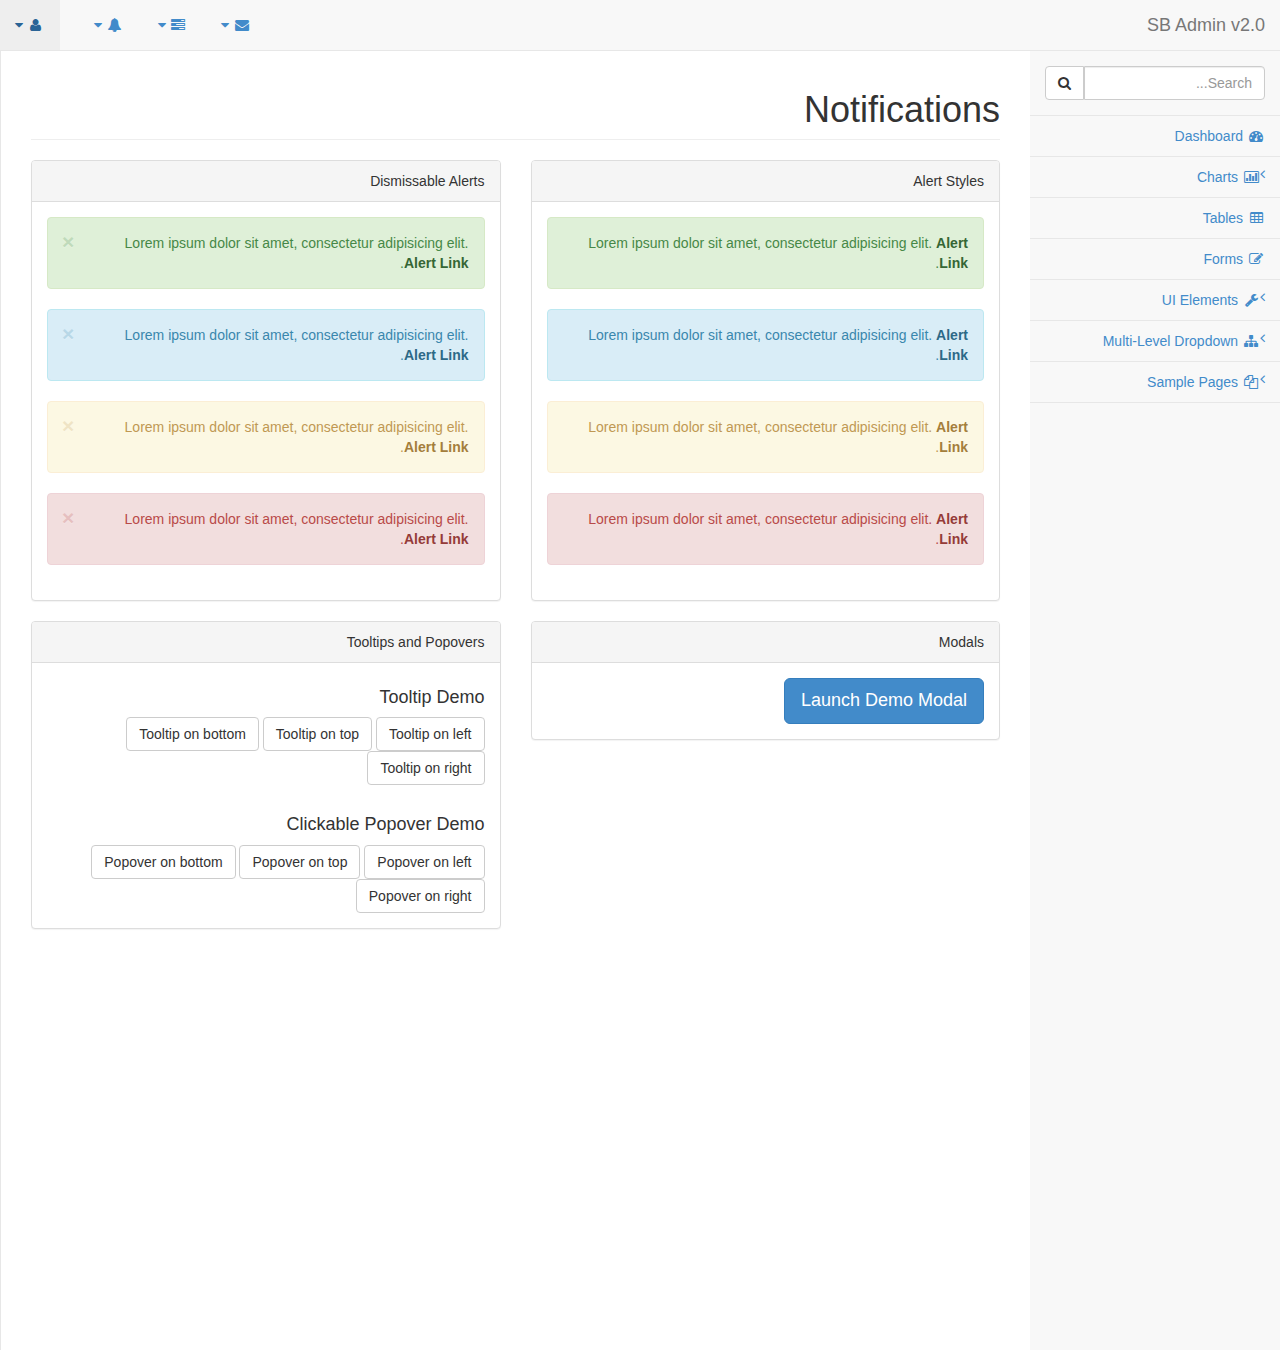
<file: TopLearn.Core/Templates/TemplateAdminPanel-Barnamenevisan/notifications.html>
﻿<!DOCTYPE html>
<html>

<head>

    <meta charset="utf-8">
    <meta name="viewport" content="width=device-width, initial-scale=1.0">

    <title>Start Bootstrap - SB Admin Version 2.0 Demo</title>

    <!-- Core CSS - Include with every page -->
    <link href="css/bootstrap-rtl.css" rel="stylesheet">
    <link href="font-awesome/css/font-awesome.css" rel="stylesheet">

    <!-- Page-Level Plugin CSS - Notifications -->

    <!-- SB Admin CSS - Include with every page -->
    <link href="css/sb-admin.css" rel="stylesheet">

</head>

<body>

    <div id="wrapper">

        <nav class="navbar navbar-default navbar-fixed-top" role="navigation" style="margin-bottom: 0">
            <div class="navbar-header">
                <button type="button" class="navbar-toggle" data-toggle="collapse" data-target=".sidebar-collapse">
                    <span class="sr-only">Toggle navigation</span>
                    <span class="icon-bar"></span>
                    <span class="icon-bar"></span>
                    <span class="icon-bar"></span>
                </button>
                <a class="navbar-brand" href="index.html">SB Admin v2.0</a>
            </div>
            <!-- /.navbar-header -->

            <ul class="nav navbar-top-links navbar-left">
                <li class="dropdown">
                    <a class="dropdown-toggle" data-toggle="dropdown" href="#">
                        <i class="fa fa-envelope fa-fw"></i>  <i class="fa fa-caret-down"></i>
                    </a>
                    <ul class="dropdown-menu dropdown-messages">
                        <li>
                            <a href="#">
                                <div>
                                    <strong>John Smith</strong>
                                    <span class="pull-right text-muted">
                                        <em>Yesterday</em>
                                    </span>
                                </div>
                                <div>Lorem ipsum dolor sit amet, consectetur adipiscing elit. Pellentesque eleifend...</div>
                            </a>
                        </li>
                        <li class="divider"></li>
                        <li>
                            <a href="#">
                                <div>
                                    <strong>John Smith</strong>
                                    <span class="pull-right text-muted">
                                        <em>Yesterday</em>
                                    </span>
                                </div>
                                <div>Lorem ipsum dolor sit amet, consectetur adipiscing elit. Pellentesque eleifend...</div>
                            </a>
                        </li>
                        <li class="divider"></li>
                        <li>
                            <a href="#">
                                <div>
                                    <strong>John Smith</strong>
                                    <span class="pull-right text-muted">
                                        <em>Yesterday</em>
                                    </span>
                                </div>
                                <div>Lorem ipsum dolor sit amet, consectetur adipiscing elit. Pellentesque eleifend...</div>
                            </a>
                        </li>
                        <li class="divider"></li>
                        <li>
                            <a class="text-center" href="#">
                                <strong>Read All Messages</strong>
                                <i class="fa fa-angle-right"></i>
                            </a>
                        </li>
                    </ul>
                    <!-- /.dropdown-messages -->
                </li>
                <!-- /.dropdown -->
                <li class="dropdown">
                    <a class="dropdown-toggle" data-toggle="dropdown" href="#">
                        <i class="fa fa-tasks fa-fw"></i>  <i class="fa fa-caret-down"></i>
                    </a>
                    <ul class="dropdown-menu dropdown-tasks">
                        <li>
                            <a href="#">
                                <div>
                                    <p>
                                        <strong>Task 1</strong>
                                        <span class="pull-right text-muted">40% Complete</span>
                                    </p>
                                    <div class="progress progress-striped active">
                                        <div class="progress-bar progress-bar-success" role="progressbar" aria-valuenow="40" aria-valuemin="0" aria-valuemax="100" style="width: 40%">
                                            <span class="sr-only">40% Complete (success)</span>
                                        </div>
                                    </div>
                                </div>
                            </a>
                        </li>
                        <li class="divider"></li>
                        <li>
                            <a href="#">
                                <div>
                                    <p>
                                        <strong>Task 2</strong>
                                        <span class="pull-right text-muted">20% Complete</span>
                                    </p>
                                    <div class="progress progress-striped active">
                                        <div class="progress-bar progress-bar-info" role="progressbar" aria-valuenow="20" aria-valuemin="0" aria-valuemax="100" style="width: 20%">
                                            <span class="sr-only">20% Complete</span>
                                        </div>
                                    </div>
                                </div>
                            </a>
                        </li>
                        <li class="divider"></li>
                        <li>
                            <a href="#">
                                <div>
                                    <p>
                                        <strong>Task 3</strong>
                                        <span class="pull-right text-muted">60% Complete</span>
                                    </p>
                                    <div class="progress progress-striped active">
                                        <div class="progress-bar progress-bar-warning" role="progressbar" aria-valuenow="60" aria-valuemin="0" aria-valuemax="100" style="width: 60%">
                                            <span class="sr-only">60% Complete (warning)</span>
                                        </div>
                                    </div>
                                </div>
                            </a>
                        </li>
                        <li class="divider"></li>
                        <li>
                            <a href="#">
                                <div>
                                    <p>
                                        <strong>Task 4</strong>
                                        <span class="pull-right text-muted">80% Complete</span>
                                    </p>
                                    <div class="progress progress-striped active">
                                        <div class="progress-bar progress-bar-danger" role="progressbar" aria-valuenow="80" aria-valuemin="0" aria-valuemax="100" style="width: 80%">
                                            <span class="sr-only">80% Complete (danger)</span>
                                        </div>
                                    </div>
                                </div>
                            </a>
                        </li>
                        <li class="divider"></li>
                        <li>
                            <a class="text-center" href="#">
                                <strong>See All Tasks</strong>
                                <i class="fa fa-angle-right"></i>
                            </a>
                        </li>
                    </ul>
                    <!-- /.dropdown-tasks -->
                </li>
                <!-- /.dropdown -->
                <li class="dropdown">
                    <a class="dropdown-toggle" data-toggle="dropdown" href="#">
                        <i class="fa fa-bell fa-fw"></i>  <i class="fa fa-caret-down"></i>
                    </a>
                    <ul class="dropdown-menu dropdown-alerts">
                        <li>
                            <a href="#">
                                <div>
                                    <i class="fa fa-comment fa-fw"></i> New Comment
                                    <span class="pull-right text-muted small">4 minutes ago</span>
                                </div>
                            </a>
                        </li>
                        <li class="divider"></li>
                        <li>
                            <a href="#">
                                <div>
                                    <i class="fa fa-twitter fa-fw"></i> 3 New Followers
                                    <span class="pull-right text-muted small">12 minutes ago</span>
                                </div>
                            </a>
                        </li>
                        <li class="divider"></li>
                        <li>
                            <a href="#">
                                <div>
                                    <i class="fa fa-envelope fa-fw"></i> Message Sent
                                    <span class="pull-right text-muted small">4 minutes ago</span>
                                </div>
                            </a>
                        </li>
                        <li class="divider"></li>
                        <li>
                            <a href="#">
                                <div>
                                    <i class="fa fa-tasks fa-fw"></i> New Task
                                    <span class="pull-right text-muted small">4 minutes ago</span>
                                </div>
                            </a>
                        </li>
                        <li class="divider"></li>
                        <li>
                            <a href="#">
                                <div>
                                    <i class="fa fa-upload fa-fw"></i> Server Rebooted
                                    <span class="pull-right text-muted small">4 minutes ago</span>
                                </div>
                            </a>
                        </li>
                        <li class="divider"></li>
                        <li>
                            <a class="text-center" href="#">
                                <strong>See All Alerts</strong>
                                <i class="fa fa-angle-right"></i>
                            </a>
                        </li>
                    </ul>
                    <!-- /.dropdown-alerts -->
                </li>
                <!-- /.dropdown -->
                <li class="dropdown">
                    <a class="dropdown-toggle" data-toggle="dropdown" href="#">
                        <i class="fa fa-user fa-fw"></i>  <i class="fa fa-caret-down"></i>
                    </a>
                    <ul class="dropdown-menu dropdown-user">
                        <li><a href="#"><i class="fa fa-user fa-fw"></i> User Profile</a>
                        </li>
                        <li><a href="#"><i class="fa fa-gear fa-fw"></i> Settings</a>
                        </li>
                        <li class="divider"></li>
                        <li><a href="login.html"><i class="fa fa-sign-out fa-fw"></i> Logout</a>
                        </li>
                    </ul>
                    <!-- /.dropdown-user -->
                </li>
                <!-- /.dropdown -->
            </ul>
            <!-- /.navbar-top-links -->

            <div class="navbar-default navbar-static-side" role="navigation">
                <div class="sidebar-collapse">
                    <ul class="nav" id="side-menu">
                        <li class="sidebar-search">
                            <div class="input-group custom-search-form">
                                <input type="text" class="form-control" placeholder="Search...">
                                <span class="input-group-btn">
                                <button class="btn btn-default" type="button">
                                    <i class="fa fa-search"></i>
                                </button>
                            </span>
                            </div>
                            <!-- /input-group -->
                        </li>
                        <li>
                            <a href="index.html"><i class="fa fa-dashboard fa-fw"></i> Dashboard</a>
                        </li>
                        <li>
                            <a href="#"><i class="fa fa-bar-chart-o fa-fw"></i> Charts<span class="fa arrow"></span></a>
                            <ul class="nav nav-second-level">
                                <li>
                                    <a href="flot.html">Flot Charts</a>
                                </li>
                                <li>
                                    <a href="morris.html">Morris.js Charts</a>
                                </li>
                            </ul>
                            <!-- /.nav-second-level -->
                        </li>
                        <li>
                            <a href="tables.html"><i class="fa fa-table fa-fw"></i> Tables</a>
                        </li>
                        <li>
                            <a href="forms.html"><i class="fa fa-edit fa-fw"></i> Forms</a>
                        </li>
                        <li>
                            <a href="#"><i class="fa fa-wrench fa-fw"></i> UI Elements<span class="fa arrow"></span></a>
                            <ul class="nav nav-second-level">
                                <li>
                                    <a href="panels-wells.html">Panels and Wells</a>
                                </li>
                                <li>
                                    <a href="buttons.html">Buttons</a>
                                </li>
                                <li>
                                    <a href="notifications.html">Notifications</a>
                                </li>
                                <li>
                                    <a href="typography.html">Typography</a>
                                </li>
                                <li>
                                    <a href="grid.html">Grid</a>
                                </li>
                            </ul>
                            <!-- /.nav-second-level -->
                        </li>
                        <li>
                            <a href="#"><i class="fa fa-sitemap fa-fw"></i> Multi-Level Dropdown<span class="fa arrow"></span></a>
                            <ul class="nav nav-second-level">
                                <li>
                                    <a href="#">Second Level Item</a>
                                </li>
                                <li>
                                    <a href="#">Second Level Item</a>
                                </li>
                                <li>
                                    <a href="#">Third Level <span class="fa arrow"></span></a>
                                    <ul class="nav nav-third-level">
                                        <li>
                                            <a href="#">Third Level Item</a>
                                        </li>
                                        <li>
                                            <a href="#">Third Level Item</a>
                                        </li>
                                        <li>
                                            <a href="#">Third Level Item</a>
                                        </li>
                                        <li>
                                            <a href="#">Third Level Item</a>
                                        </li>
                                    </ul>
                                    <!-- /.nav-third-level -->
                                </li>
                            </ul>
                            <!-- /.nav-second-level -->
                        </li>
                        <li>
                            <a href="#"><i class="fa fa-files-o fa-fw"></i> Sample Pages<span class="fa arrow"></span></a>
                            <ul class="nav nav-second-level">
                                <li>
                                    <a href="blank.html">Blank Page</a>
                                </li>
                                <li>
                                    <a href="login.html">Login Page</a>
                                </li>
                            </ul>
                            <!-- /.nav-second-level -->
                        </li>
                    </ul>
                    <!-- /#side-menu -->
                </div>
                <!-- /.sidebar-collapse -->
            </div>
            <!-- /.navbar-static-side -->
        </nav>

        <div id="page-wrapper">
            <div class="row">
                <div class="col-lg-12">
                    <h1 class="page-header">Notifications</h1>
                </div>
                <!-- /.col-lg-12 -->
            </div>
            <!-- /.row -->
            <div class="row">
                <div class="col-lg-6">
                    <div class="panel panel-default">
                        <div class="panel-heading">
                            Alert Styles
                        </div>
                        <!-- /.panel-heading -->
                        <div class="panel-body">
                            <div class="alert alert-success">
                                Lorem ipsum dolor sit amet, consectetur adipisicing elit. <a href="#" class="alert-link">Alert Link</a>.
                            </div>
                            <div class="alert alert-info">
                                Lorem ipsum dolor sit amet, consectetur adipisicing elit. <a href="#" class="alert-link">Alert Link</a>.
                            </div>
                            <div class="alert alert-warning">
                                Lorem ipsum dolor sit amet, consectetur adipisicing elit. <a href="#" class="alert-link">Alert Link</a>.
                            </div>
                            <div class="alert alert-danger">
                                Lorem ipsum dolor sit amet, consectetur adipisicing elit. <a href="#" class="alert-link">Alert Link</a>.
                            </div>
                        </div>
                        <!-- .panel-body -->
                    </div>
                    <!-- /.panel -->
                </div>
                <!-- /.col-lg-6 -->
                <div class="col-lg-6">
                    <div class="panel panel-default">
                        <div class="panel-heading">
                            Dismissable Alerts
                        </div>
                        <!-- /.panel-heading -->
                        <div class="panel-body">
                            <div class="alert alert-success alert-dismissable">
                                <button type="button" class="close" data-dismiss="alert" aria-hidden="true">&times;</button>
                                Lorem ipsum dolor sit amet, consectetur adipisicing elit. <a href="#" class="alert-link">Alert Link</a>.
                            </div>
                            <div class="alert alert-info alert-dismissable">
                                <button type="button" class="close" data-dismiss="alert" aria-hidden="true">&times;</button>
                                Lorem ipsum dolor sit amet, consectetur adipisicing elit. <a href="#" class="alert-link">Alert Link</a>.
                            </div>
                            <div class="alert alert-warning alert-dismissable">
                                <button type="button" class="close" data-dismiss="alert" aria-hidden="true">&times;</button>
                                Lorem ipsum dolor sit amet, consectetur adipisicing elit. <a href="#" class="alert-link">Alert Link</a>.
                            </div>
                            <div class="alert alert-danger alert-dismissable">
                                <button type="button" class="close" data-dismiss="alert" aria-hidden="true">&times;</button>
                                Lorem ipsum dolor sit amet, consectetur adipisicing elit. <a href="#" class="alert-link">Alert Link</a>.
                            </div>
                        </div>
                        <!-- .panel-body -->
                    </div>
                    <!-- /.panel -->
                </div>
                <!-- /.col-lg-6 -->
            </div>
            <!-- /.row -->
            <div class="row">
                <div class="col-lg-6">
                    <div class="panel panel-default">
                        <div class="panel-heading">
                            Modals
                        </div>
                        <!-- /.panel-heading -->
                        <div class="panel-body">
                            <!-- Button trigger modal -->
                            <button class="btn btn-primary btn-lg" data-toggle="modal" data-target="#myModal">
                                Launch Demo Modal
                            </button>
                            <!-- Modal -->
                            <div class="modal fade" id="myModal" tabindex="-1" role="dialog" aria-labelledby="myModalLabel" aria-hidden="true">
                                <div class="modal-dialog">
                                    <div class="modal-content">
                                        <div class="modal-header">
                                            <button type="button" class="close" data-dismiss="modal" aria-hidden="true">&times;</button>
                                            <h4 class="modal-title" id="myModalLabel">Modal title</h4>
                                        </div>
                                        <div class="modal-body">
                                            Lorem ipsum dolor sit amet, consectetur adipisicing elit, sed do eiusmod tempor incididunt ut labore et dolore magna aliqua. Ut enim ad minim veniam, quis nostrud exercitation ullamco laboris nisi ut aliquip ex ea commodo consequat. Duis aute irure dolor in reprehenderit in voluptate velit esse cillum dolore eu fugiat nulla pariatur. Excepteur sint occaecat cupidatat non proident, sunt in culpa qui officia deserunt mollit anim id est laborum.
                                        </div>
                                        <div class="modal-footer">
                                            <button type="button" class="btn btn-default" data-dismiss="modal">Close</button>
                                            <button type="button" class="btn btn-primary">Save changes</button>
                                        </div>
                                    </div>
                                    <!-- /.modal-content -->
                                </div>
                                <!-- /.modal-dialog -->
                            </div>
                            <!-- /.modal -->
                        </div>
                        <!-- .panel-body -->
                    </div>
                    <!-- /.panel -->
                </div>
                <!-- /.col-lg-6 -->
                <div class="col-lg-6">
                    <div class="panel panel-default">
                        <div class="panel-heading">
                            Tooltips and Popovers
                        </div>
                        <!-- /.panel-heading -->
                        <div class="panel-body">
                            <h4>Tooltip Demo</h4>
                            <div class="tooltip-demo">
                                <button type="button" class="btn btn-default" data-toggle="tooltip" data-placement="left" title="Tooltip on left">Tooltip on left</button>
                                <button type="button" class="btn btn-default" data-toggle="tooltip" data-placement="top" title="Tooltip on top">Tooltip on top</button>
                                <button type="button" class="btn btn-default" data-toggle="tooltip" data-placement="bottom" title="Tooltip on bottom">Tooltip on bottom</button>
                                <button type="button" class="btn btn-default" data-toggle="tooltip" data-placement="right" title="Tooltip on right">Tooltip on right</button>
                            </div>
                            <br>
                            <h4>Clickable Popover Demo</h4>
                            <div class="tooltip-demo">
                                <button type="button" class="btn btn-default" data-container="body" data-toggle="popover" data-placement="left" data-content="Vivamus sagittis lacus vel augue laoreet rutrum faucibus.">
                                    Popover on left
                                </button>
                                <button type="button" class="btn btn-default" data-container="body" data-toggle="popover" data-placement="top" data-content="Vivamus sagittis lacus vel augue laoreet rutrum faucibus.">
                                    Popover on top
                                </button>
                                <button type="button" class="btn btn-default" data-container="body" data-toggle="popover" data-placement="bottom" data-content="Vivamus sagittis lacus vel augue laoreet rutrum faucibus.">
                                    Popover on bottom
                                </button>
                                <button type="button" class="btn btn-default" data-container="body" data-toggle="popover" data-placement="right" data-content="Vivamus sagittis lacus vel augue laoreet rutrum faucibus.">
                                    Popover on right
                                </button>
                            </div>
                        </div>
                        <!-- .panel-body -->
                    </div>
                    <!-- /.panel -->
                </div>
                <!-- /.col-lg-6 -->
            </div>
            <!-- /.row -->
        </div>
        <!-- /#page-wrapper -->

    </div>
    <!-- /#wrapper -->

    <!-- Core Scripts - Include with every page -->
    <script src="js/jquery-1.10.2.js"></script>
    <script src="js/bootstrap.min.js"></script>
    <script src="js/plugins/metisMenu/jquery.metisMenu.js"></script>

    <!-- Page-Level Plugin Scripts - Notifications -->

    <!-- SB Admin Scripts - Include with every page -->
    <script src="js/sb-admin.js"></script>

    <!-- Page-Level Demo Scripts - Notifications - Use for reference -->
    <script>
    // tooltip demo
    $('.tooltip-demo').tooltip({
        selector: "[data-toggle=tooltip]",
        container: "body"
    })

    // popover demo
    $("[data-toggle=popover]")
        .popover()
    </script>

</body>

</html>
</file>
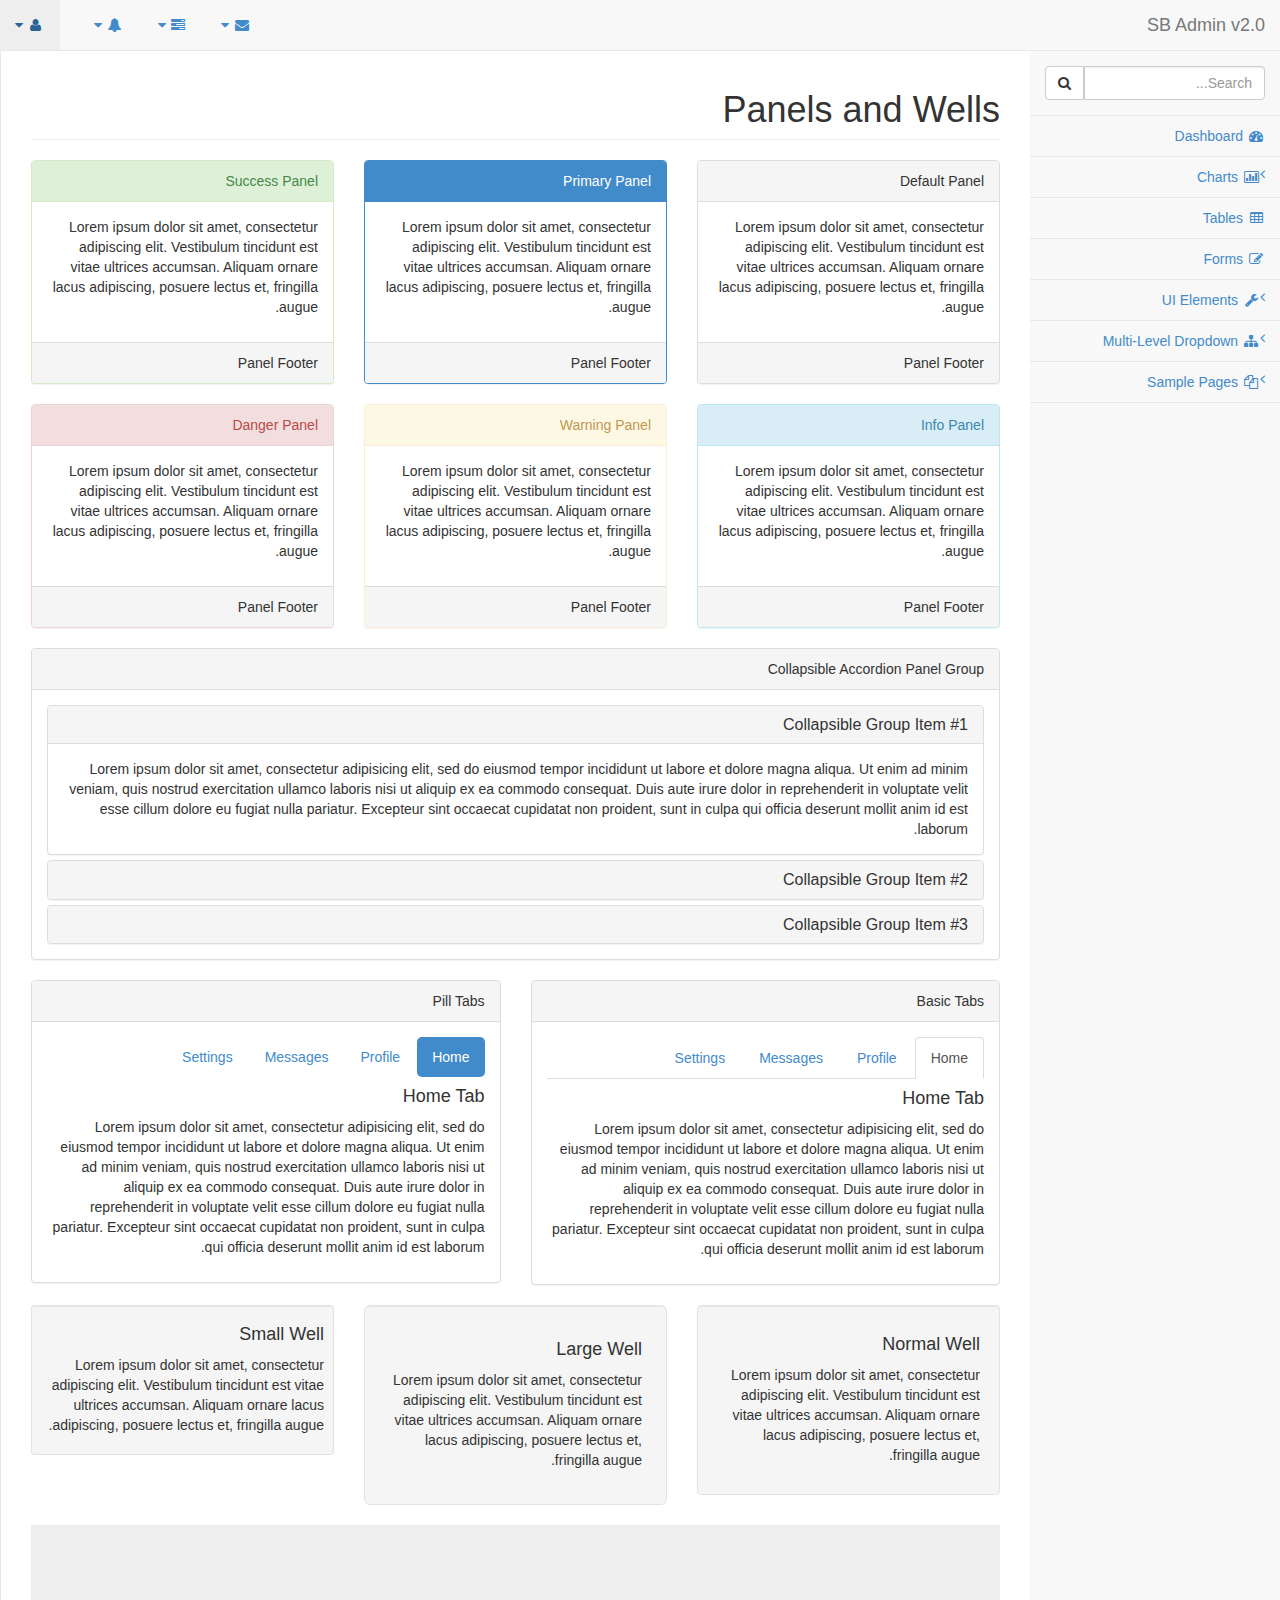
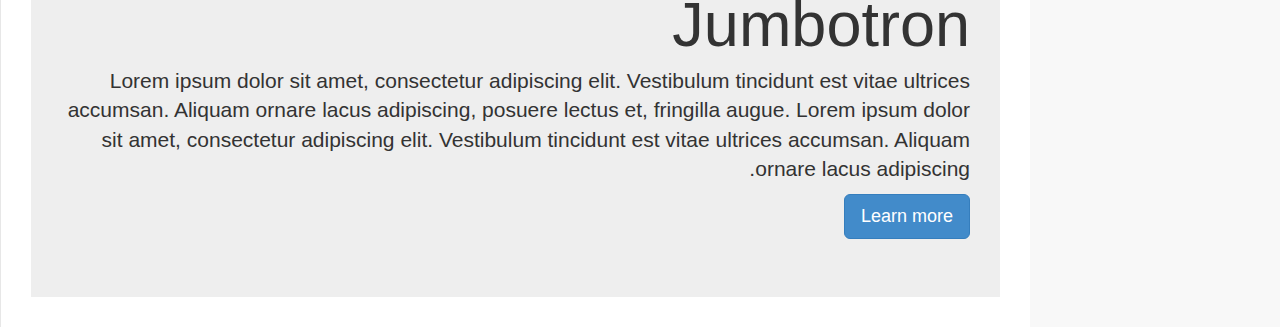
<file: TopLearn.Core/Templates/TemplateAdminPanel-Barnamenevisan/panels-wells.html>
﻿<!DOCTYPE html>
<html>

<head>

    <meta charset="utf-8">
    <meta name="viewport" content="width=device-width, initial-scale=1.0">

    <title>Start Bootstrap - SB Admin Version 2.0 Demo</title>

    <!-- Core CSS - Include with every page -->
    <link href="css/bootstrap-rtl.css" rel="stylesheet">
    <link href="font-awesome/css/font-awesome.css" rel="stylesheet">

    <!-- Page-Level Plugin CSS - Panels and Wells -->

    <!-- SB Admin CSS - Include with every page -->
    <link href="css/sb-admin.css" rel="stylesheet">

</head>

<body>

    <div id="wrapper">

        <nav class="navbar navbar-default navbar-fixed-top" role="navigation" style="margin-bottom: 0">
            <div class="navbar-header">
                <button type="button" class="navbar-toggle" data-toggle="collapse" data-target=".sidebar-collapse">
                    <span class="sr-only">Toggle navigation</span>
                    <span class="icon-bar"></span>
                    <span class="icon-bar"></span>
                    <span class="icon-bar"></span>
                </button>
                <a class="navbar-brand" href="index.html">SB Admin v2.0</a>
            </div>
            <!-- /.navbar-header -->

            <ul class="nav navbar-top-links navbar-left">
                <li class="dropdown">
                    <a class="dropdown-toggle" data-toggle="dropdown" href="#">
                        <i class="fa fa-envelope fa-fw"></i>  <i class="fa fa-caret-down"></i>
                    </a>
                    <ul class="dropdown-menu dropdown-messages">
                        <li>
                            <a href="#">
                                <div>
                                    <strong>John Smith</strong>
                                    <span class="pull-right text-muted">
                                        <em>Yesterday</em>
                                    </span>
                                </div>
                                <div>Lorem ipsum dolor sit amet, consectetur adipiscing elit. Pellentesque eleifend...</div>
                            </a>
                        </li>
                        <li class="divider"></li>
                        <li>
                            <a href="#">
                                <div>
                                    <strong>John Smith</strong>
                                    <span class="pull-right text-muted">
                                        <em>Yesterday</em>
                                    </span>
                                </div>
                                <div>Lorem ipsum dolor sit amet, consectetur adipiscing elit. Pellentesque eleifend...</div>
                            </a>
                        </li>
                        <li class="divider"></li>
                        <li>
                            <a href="#">
                                <div>
                                    <strong>John Smith</strong>
                                    <span class="pull-right text-muted">
                                        <em>Yesterday</em>
                                    </span>
                                </div>
                                <div>Lorem ipsum dolor sit amet, consectetur adipiscing elit. Pellentesque eleifend...</div>
                            </a>
                        </li>
                        <li class="divider"></li>
                        <li>
                            <a class="text-center" href="#">
                                <strong>Read All Messages</strong>
                                <i class="fa fa-angle-right"></i>
                            </a>
                        </li>
                    </ul>
                    <!-- /.dropdown-messages -->
                </li>
                <!-- /.dropdown -->
                <li class="dropdown">
                    <a class="dropdown-toggle" data-toggle="dropdown" href="#">
                        <i class="fa fa-tasks fa-fw"></i>  <i class="fa fa-caret-down"></i>
                    </a>
                    <ul class="dropdown-menu dropdown-tasks">
                        <li>
                            <a href="#">
                                <div>
                                    <p>
                                        <strong>Task 1</strong>
                                        <span class="pull-right text-muted">40% Complete</span>
                                    </p>
                                    <div class="progress progress-striped active">
                                        <div class="progress-bar progress-bar-success" role="progressbar" aria-valuenow="40" aria-valuemin="0" aria-valuemax="100" style="width: 40%">
                                            <span class="sr-only">40% Complete (success)</span>
                                        </div>
                                    </div>
                                </div>
                            </a>
                        </li>
                        <li class="divider"></li>
                        <li>
                            <a href="#">
                                <div>
                                    <p>
                                        <strong>Task 2</strong>
                                        <span class="pull-right text-muted">20% Complete</span>
                                    </p>
                                    <div class="progress progress-striped active">
                                        <div class="progress-bar progress-bar-info" role="progressbar" aria-valuenow="20" aria-valuemin="0" aria-valuemax="100" style="width: 20%">
                                            <span class="sr-only">20% Complete</span>
                                        </div>
                                    </div>
                                </div>
                            </a>
                        </li>
                        <li class="divider"></li>
                        <li>
                            <a href="#">
                                <div>
                                    <p>
                                        <strong>Task 3</strong>
                                        <span class="pull-right text-muted">60% Complete</span>
                                    </p>
                                    <div class="progress progress-striped active">
                                        <div class="progress-bar progress-bar-warning" role="progressbar" aria-valuenow="60" aria-valuemin="0" aria-valuemax="100" style="width: 60%">
                                            <span class="sr-only">60% Complete (warning)</span>
                                        </div>
                                    </div>
                                </div>
                            </a>
                        </li>
                        <li class="divider"></li>
                        <li>
                            <a href="#">
                                <div>
                                    <p>
                                        <strong>Task 4</strong>
                                        <span class="pull-right text-muted">80% Complete</span>
                                    </p>
                                    <div class="progress progress-striped active">
                                        <div class="progress-bar progress-bar-danger" role="progressbar" aria-valuenow="80" aria-valuemin="0" aria-valuemax="100" style="width: 80%">
                                            <span class="sr-only">80% Complete (danger)</span>
                                        </div>
                                    </div>
                                </div>
                            </a>
                        </li>
                        <li class="divider"></li>
                        <li>
                            <a class="text-center" href="#">
                                <strong>See All Tasks</strong>
                                <i class="fa fa-angle-right"></i>
                            </a>
                        </li>
                    </ul>
                    <!-- /.dropdown-tasks -->
                </li>
                <!-- /.dropdown -->
                <li class="dropdown">
                    <a class="dropdown-toggle" data-toggle="dropdown" href="#">
                        <i class="fa fa-bell fa-fw"></i>  <i class="fa fa-caret-down"></i>
                    </a>
                    <ul class="dropdown-menu dropdown-alerts">
                        <li>
                            <a href="#">
                                <div>
                                    <i class="fa fa-comment fa-fw"></i> New Comment
                                    <span class="pull-right text-muted small">4 minutes ago</span>
                                </div>
                            </a>
                        </li>
                        <li class="divider"></li>
                        <li>
                            <a href="#">
                                <div>
                                    <i class="fa fa-twitter fa-fw"></i> 3 New Followers
                                    <span class="pull-right text-muted small">12 minutes ago</span>
                                </div>
                            </a>
                        </li>
                        <li class="divider"></li>
                        <li>
                            <a href="#">
                                <div>
                                    <i class="fa fa-envelope fa-fw"></i> Message Sent
                                    <span class="pull-right text-muted small">4 minutes ago</span>
                                </div>
                            </a>
                        </li>
                        <li class="divider"></li>
                        <li>
                            <a href="#">
                                <div>
                                    <i class="fa fa-tasks fa-fw"></i> New Task
                                    <span class="pull-right text-muted small">4 minutes ago</span>
                                </div>
                            </a>
                        </li>
                        <li class="divider"></li>
                        <li>
                            <a href="#">
                                <div>
                                    <i class="fa fa-upload fa-fw"></i> Server Rebooted
                                    <span class="pull-right text-muted small">4 minutes ago</span>
                                </div>
                            </a>
                        </li>
                        <li class="divider"></li>
                        <li>
                            <a class="text-center" href="#">
                                <strong>See All Alerts</strong>
                                <i class="fa fa-angle-right"></i>
                            </a>
                        </li>
                    </ul>
                    <!-- /.dropdown-alerts -->
                </li>
                <!-- /.dropdown -->
                <li class="dropdown">
                    <a class="dropdown-toggle" data-toggle="dropdown" href="#">
                        <i class="fa fa-user fa-fw"></i>  <i class="fa fa-caret-down"></i>
                    </a>
                    <ul class="dropdown-menu dropdown-user">
                        <li><a href="#"><i class="fa fa-user fa-fw"></i> User Profile</a>
                        </li>
                        <li><a href="#"><i class="fa fa-gear fa-fw"></i> Settings</a>
                        </li>
                        <li class="divider"></li>
                        <li><a href="login.html"><i class="fa fa-sign-out fa-fw"></i> Logout</a>
                        </li>
                    </ul>
                    <!-- /.dropdown-user -->
                </li>
                <!-- /.dropdown -->
            </ul>
            <!-- /.navbar-top-links -->

            <div class="navbar-default navbar-static-side" role="navigation">
                <div class="sidebar-collapse">
                    <ul class="nav" id="side-menu">
                        <li class="sidebar-search">
                            <div class="input-group custom-search-form">
                                <input type="text" class="form-control" placeholder="Search...">
                                <span class="input-group-btn">
                                <button class="btn btn-default" type="button">
                                    <i class="fa fa-search"></i>
                                </button>
                            </span>
                            </div>
                            <!-- /input-group -->
                        </li>
                        <li>
                            <a href="index.html"><i class="fa fa-dashboard fa-fw"></i> Dashboard</a>
                        </li>
                        <li>
                            <a href="#"><i class="fa fa-bar-chart-o fa-fw"></i> Charts<span class="fa arrow"></span></a>
                            <ul class="nav nav-second-level">
                                <li>
                                    <a href="flot.html">Flot Charts</a>
                                </li>
                                <li>
                                    <a href="morris.html">Morris.js Charts</a>
                                </li>
                            </ul>
                            <!-- /.nav-second-level -->
                        </li>
                        <li>
                            <a href="tables.html"><i class="fa fa-table fa-fw"></i> Tables</a>
                        </li>
                        <li>
                            <a href="forms.html"><i class="fa fa-edit fa-fw"></i> Forms</a>
                        </li>
                        <li>
                            <a href="#"><i class="fa fa-wrench fa-fw"></i> UI Elements<span class="fa arrow"></span></a>
                            <ul class="nav nav-second-level">
                                <li>
                                    <a href="panels-wells.html">Panels and Wells</a>
                                </li>
                                <li>
                                    <a href="buttons.html">Buttons</a>
                                </li>
                                <li>
                                    <a href="notifications.html">Notifications</a>
                                </li>
                                <li>
                                    <a href="typography.html">Typography</a>
                                </li>
                                <li>
                                    <a href="grid.html">Grid</a>
                                </li>
                            </ul>
                            <!-- /.nav-second-level -->
                        </li>
                        <li>
                            <a href="#"><i class="fa fa-sitemap fa-fw"></i> Multi-Level Dropdown<span class="fa arrow"></span></a>
                            <ul class="nav nav-second-level">
                                <li>
                                    <a href="#">Second Level Item</a>
                                </li>
                                <li>
                                    <a href="#">Second Level Item</a>
                                </li>
                                <li>
                                    <a href="#">Third Level <span class="fa arrow"></span></a>
                                    <ul class="nav nav-third-level">
                                        <li>
                                            <a href="#">Third Level Item</a>
                                        </li>
                                        <li>
                                            <a href="#">Third Level Item</a>
                                        </li>
                                        <li>
                                            <a href="#">Third Level Item</a>
                                        </li>
                                        <li>
                                            <a href="#">Third Level Item</a>
                                        </li>
                                    </ul>
                                    <!-- /.nav-third-level -->
                                </li>
                            </ul>
                            <!-- /.nav-second-level -->
                        </li>
                        <li>
                            <a href="#"><i class="fa fa-files-o fa-fw"></i> Sample Pages<span class="fa arrow"></span></a>
                            <ul class="nav nav-second-level">
                                <li>
                                    <a href="blank.html">Blank Page</a>
                                </li>
                                <li>
                                    <a href="login.html">Login Page</a>
                                </li>
                            </ul>
                            <!-- /.nav-second-level -->
                        </li>
                    </ul>
                    <!-- /#side-menu -->
                </div>
                <!-- /.sidebar-collapse -->
            </div>
            <!-- /.navbar-static-side -->
        </nav>

        <div id="page-wrapper">
            <div class="row">
                <div class="col-lg-12">
                    <h1 class="page-header">Panels and Wells</h1>
                </div>
                <!-- /.col-lg-12 -->
            </div>
            <!-- /.row -->
            <div class="row">
                <div class="col-lg-4">
                    <div class="panel panel-default">
                        <div class="panel-heading">
                            Default Panel
                        </div>
                        <div class="panel-body">
                            <p>Lorem ipsum dolor sit amet, consectetur adipiscing elit. Vestibulum tincidunt est vitae ultrices accumsan. Aliquam ornare lacus adipiscing, posuere lectus et, fringilla augue.</p>
                        </div>
                        <div class="panel-footer">
                            Panel Footer
                        </div>
                    </div>
                </div>
                <!-- /.col-lg-4 -->
                <div class="col-lg-4">
                    <div class="panel panel-primary">
                        <div class="panel-heading">
                            Primary Panel
                        </div>
                        <div class="panel-body">
                            <p>Lorem ipsum dolor sit amet, consectetur adipiscing elit. Vestibulum tincidunt est vitae ultrices accumsan. Aliquam ornare lacus adipiscing, posuere lectus et, fringilla augue.</p>
                        </div>
                        <div class="panel-footer">
                            Panel Footer
                        </div>
                    </div>
                </div>
                <!-- /.col-lg-4 -->
                <div class="col-lg-4">
                    <div class="panel panel-success">
                        <div class="panel-heading">
                            Success Panel
                        </div>
                        <div class="panel-body">
                            <p>Lorem ipsum dolor sit amet, consectetur adipiscing elit. Vestibulum tincidunt est vitae ultrices accumsan. Aliquam ornare lacus adipiscing, posuere lectus et, fringilla augue.</p>
                        </div>
                        <div class="panel-footer">
                            Panel Footer
                        </div>
                    </div>
                </div>
                <!-- /.col-lg-4 -->
            </div>
            <!-- /.row -->
            <div class="row">
                <div class="col-lg-4">
                    <div class="panel panel-info">
                        <div class="panel-heading">
                            Info Panel
                        </div>
                        <div class="panel-body">
                            <p>Lorem ipsum dolor sit amet, consectetur adipiscing elit. Vestibulum tincidunt est vitae ultrices accumsan. Aliquam ornare lacus adipiscing, posuere lectus et, fringilla augue.</p>
                        </div>
                        <div class="panel-footer">
                            Panel Footer
                        </div>
                    </div>
                </div>
                <!-- /.col-lg-4 -->
                <div class="col-lg-4">
                    <div class="panel panel-warning">
                        <div class="panel-heading">
                            Warning Panel
                        </div>
                        <div class="panel-body">
                            <p>Lorem ipsum dolor sit amet, consectetur adipiscing elit. Vestibulum tincidunt est vitae ultrices accumsan. Aliquam ornare lacus adipiscing, posuere lectus et, fringilla augue.</p>
                        </div>
                        <div class="panel-footer">
                            Panel Footer
                        </div>
                    </div>
                </div>
                <!-- /.col-lg-4 -->
                <div class="col-lg-4">
                    <div class="panel panel-danger">
                        <div class="panel-heading">
                            Danger Panel
                        </div>
                        <div class="panel-body">
                            <p>Lorem ipsum dolor sit amet, consectetur adipiscing elit. Vestibulum tincidunt est vitae ultrices accumsan. Aliquam ornare lacus adipiscing, posuere lectus et, fringilla augue.</p>
                        </div>
                        <div class="panel-footer">
                            Panel Footer
                        </div>
                    </div>
                </div>
                <!-- /.col-lg-4 -->
            </div>
            <!-- /.row -->
            <div class="row">
                <div class="col-lg-12">
                    <div class="panel panel-default">
                        <div class="panel-heading">
                            Collapsible Accordion Panel Group
                        </div>
                        <!-- .panel-heading -->
                        <div class="panel-body">
                            <div class="panel-group" id="accordion">
                                <div class="panel panel-default">
                                    <div class="panel-heading">
                                        <h4 class="panel-title">
                                            <a data-toggle="collapse" data-parent="#accordion" href="#collapseOne">Collapsible Group Item #1</a>
                                        </h4>
                                    </div>
                                    <div id="collapseOne" class="panel-collapse collapse in">
                                        <div class="panel-body">
                                            Lorem ipsum dolor sit amet, consectetur adipisicing elit, sed do eiusmod tempor incididunt ut labore et dolore magna aliqua. Ut enim ad minim veniam, quis nostrud exercitation ullamco laboris nisi ut aliquip ex ea commodo consequat. Duis aute irure dolor in reprehenderit in voluptate velit esse cillum dolore eu fugiat nulla pariatur. Excepteur sint occaecat cupidatat non proident, sunt in culpa qui officia deserunt mollit anim id est laborum.
                                        </div>
                                    </div>
                                </div>
                                <div class="panel panel-default">
                                    <div class="panel-heading">
                                        <h4 class="panel-title">
                                            <a data-toggle="collapse" data-parent="#accordion" href="#collapseTwo">Collapsible Group Item #2</a>
                                        </h4>
                                    </div>
                                    <div id="collapseTwo" class="panel-collapse collapse">
                                        <div class="panel-body">
                                            Lorem ipsum dolor sit amet, consectetur adipisicing elit, sed do eiusmod tempor incididunt ut labore et dolore magna aliqua. Ut enim ad minim veniam, quis nostrud exercitation ullamco laboris nisi ut aliquip ex ea commodo consequat. Duis aute irure dolor in reprehenderit in voluptate velit esse cillum dolore eu fugiat nulla pariatur. Excepteur sint occaecat cupidatat non proident, sunt in culpa qui officia deserunt mollit anim id est laborum.
                                        </div>
                                    </div>
                                </div>
                                <div class="panel panel-default">
                                    <div class="panel-heading">
                                        <h4 class="panel-title">
                                            <a data-toggle="collapse" data-parent="#accordion" href="#collapseThree">Collapsible Group Item #3</a>
                                        </h4>
                                    </div>
                                    <div id="collapseThree" class="panel-collapse collapse">
                                        <div class="panel-body">
                                            Lorem ipsum dolor sit amet, consectetur adipisicing elit, sed do eiusmod tempor incididunt ut labore et dolore magna aliqua. Ut enim ad minim veniam, quis nostrud exercitation ullamco laboris nisi ut aliquip ex ea commodo consequat. Duis aute irure dolor in reprehenderit in voluptate velit esse cillum dolore eu fugiat nulla pariatur. Excepteur sint occaecat cupidatat non proident, sunt in culpa qui officia deserunt mollit anim id est laborum.
                                        </div>
                                    </div>
                                </div>
                            </div>
                        </div>
                        <!-- .panel-body -->
                    </div>
                    <!-- /.panel -->
                </div>
                <!-- /.col-lg-12 -->
            </div>
            <!-- /.row -->
            <div class="row">
                <div class="col-lg-6">
                    <div class="panel panel-default">
                        <div class="panel-heading">
                            Basic Tabs
                        </div>
                        <!-- /.panel-heading -->
                        <div class="panel-body">
                            <!-- Nav tabs -->
                            <ul class="nav nav-tabs">
                                <li class="active"><a href="#home" data-toggle="tab">Home</a>
                                </li>
                                <li><a href="#profile" data-toggle="tab">Profile</a>
                                </li>
                                <li><a href="#messages" data-toggle="tab">Messages</a>
                                </li>
                                <li><a href="#settings" data-toggle="tab">Settings</a>
                                </li>
                            </ul>

                            <!-- Tab panes -->
                            <div class="tab-content">
                                <div class="tab-pane fade in active" id="home">
                                    <h4>Home Tab</h4>
                                    <p>Lorem ipsum dolor sit amet, consectetur adipisicing elit, sed do eiusmod tempor incididunt ut labore et dolore magna aliqua. Ut enim ad minim veniam, quis nostrud exercitation ullamco laboris nisi ut aliquip ex ea commodo consequat. Duis aute irure dolor in reprehenderit in voluptate velit esse cillum dolore eu fugiat nulla pariatur. Excepteur sint occaecat cupidatat non proident, sunt in culpa qui officia deserunt mollit anim id est laborum.</p>
                                </div>
                                <div class="tab-pane fade" id="profile">
                                    <h4>Profile Tab</h4>
                                    <p>Lorem ipsum dolor sit amet, consectetur adipisicing elit, sed do eiusmod tempor incididunt ut labore et dolore magna aliqua. Ut enim ad minim veniam, quis nostrud exercitation ullamco laboris nisi ut aliquip ex ea commodo consequat. Duis aute irure dolor in reprehenderit in voluptate velit esse cillum dolore eu fugiat nulla pariatur. Excepteur sint occaecat cupidatat non proident, sunt in culpa qui officia deserunt mollit anim id est laborum.</p>
                                </div>
                                <div class="tab-pane fade" id="messages">
                                    <h4>Messages Tab</h4>
                                    <p>Lorem ipsum dolor sit amet, consectetur adipisicing elit, sed do eiusmod tempor incididunt ut labore et dolore magna aliqua. Ut enim ad minim veniam, quis nostrud exercitation ullamco laboris nisi ut aliquip ex ea commodo consequat. Duis aute irure dolor in reprehenderit in voluptate velit esse cillum dolore eu fugiat nulla pariatur. Excepteur sint occaecat cupidatat non proident, sunt in culpa qui officia deserunt mollit anim id est laborum.</p>
                                </div>
                                <div class="tab-pane fade" id="settings">
                                    <h4>Settings Tab</h4>
                                    <p>Lorem ipsum dolor sit amet, consectetur adipisicing elit, sed do eiusmod tempor incididunt ut labore et dolore magna aliqua. Ut enim ad minim veniam, quis nostrud exercitation ullamco laboris nisi ut aliquip ex ea commodo consequat. Duis aute irure dolor in reprehenderit in voluptate velit esse cillum dolore eu fugiat nulla pariatur. Excepteur sint occaecat cupidatat non proident, sunt in culpa qui officia deserunt mollit anim id est laborum.</p>
                                </div>
                            </div>
                        </div>
                        <!-- /.panel-body -->
                    </div>
                    <!-- /.panel -->
                </div>
                <!-- /.col-lg-6 -->
                <div class="col-lg-6">
                    <div class="panel panel-default">
                        <div class="panel-heading">
                            Pill Tabs
                        </div>
                        <!-- /.panel-heading -->
                        <div class="panel-body">
                            <!-- Nav tabs -->
                            <ul class="nav nav-pills">
                                <li class="active"><a href="#home-pills" data-toggle="tab">Home</a>
                                </li>
                                <li><a href="#profile-pills" data-toggle="tab">Profile</a>
                                </li>
                                <li><a href="#messages-pills" data-toggle="tab">Messages</a>
                                </li>
                                <li><a href="#settings-pills" data-toggle="tab">Settings</a>
                                </li>
                            </ul>

                            <!-- Tab panes -->
                            <div class="tab-content">
                                <div class="tab-pane fade in active" id="home-pills">
                                    <h4>Home Tab</h4>
                                    <p>Lorem ipsum dolor sit amet, consectetur adipisicing elit, sed do eiusmod tempor incididunt ut labore et dolore magna aliqua. Ut enim ad minim veniam, quis nostrud exercitation ullamco laboris nisi ut aliquip ex ea commodo consequat. Duis aute irure dolor in reprehenderit in voluptate velit esse cillum dolore eu fugiat nulla pariatur. Excepteur sint occaecat cupidatat non proident, sunt in culpa qui officia deserunt mollit anim id est laborum.</p>
                                </div>
                                <div class="tab-pane fade" id="profile-pills">
                                    <h4>Profile Tab</h4>
                                    <p>Lorem ipsum dolor sit amet, consectetur adipisicing elit, sed do eiusmod tempor incididunt ut labore et dolore magna aliqua. Ut enim ad minim veniam, quis nostrud exercitation ullamco laboris nisi ut aliquip ex ea commodo consequat. Duis aute irure dolor in reprehenderit in voluptate velit esse cillum dolore eu fugiat nulla pariatur. Excepteur sint occaecat cupidatat non proident, sunt in culpa qui officia deserunt mollit anim id est laborum.</p>
                                </div>
                                <div class="tab-pane fade" id="messages-pills">
                                    <h4>Messages Tab</h4>
                                    <p>Lorem ipsum dolor sit amet, consectetur adipisicing elit, sed do eiusmod tempor incididunt ut labore et dolore magna aliqua. Ut enim ad minim veniam, quis nostrud exercitation ullamco laboris nisi ut aliquip ex ea commodo consequat. Duis aute irure dolor in reprehenderit in voluptate velit esse cillum dolore eu fugiat nulla pariatur. Excepteur sint occaecat cupidatat non proident, sunt in culpa qui officia deserunt mollit anim id est laborum.</p>
                                </div>
                                <div class="tab-pane fade" id="settings-pills">
                                    <h4>Settings Tab</h4>
                                    <p>Lorem ipsum dolor sit amet, consectetur adipisicing elit, sed do eiusmod tempor incididunt ut labore et dolore magna aliqua. Ut enim ad minim veniam, quis nostrud exercitation ullamco laboris nisi ut aliquip ex ea commodo consequat. Duis aute irure dolor in reprehenderit in voluptate velit esse cillum dolore eu fugiat nulla pariatur. Excepteur sint occaecat cupidatat non proident, sunt in culpa qui officia deserunt mollit anim id est laborum.</p>
                                </div>
                            </div>
                        </div>
                        <!-- /.panel-body -->
                    </div>
                    <!-- /.panel -->
                </div>
                <!-- /.col-lg-6 -->
            </div>
            <!-- /.row -->
            <div class="row">
                <div class="col-lg-4">
                    <div class="well">
                        <h4>Normal Well</h4>
                        <p>Lorem ipsum dolor sit amet, consectetur adipiscing elit. Vestibulum tincidunt est vitae ultrices accumsan. Aliquam ornare lacus adipiscing, posuere lectus et, fringilla augue.</p>
                    </div>
                </div>
                <!-- /.col-lg-4 -->
                <div class="col-lg-4">
                    <div class="well well-lg">
                        <h4>Large Well</h4>
                        <p>Lorem ipsum dolor sit amet, consectetur adipiscing elit. Vestibulum tincidunt est vitae ultrices accumsan. Aliquam ornare lacus adipiscing, posuere lectus et, fringilla augue.</p>
                    </div>
                </div>
                <!-- /.col-lg-4 -->
                <div class="col-lg-4">
                    <div class="well well-sm">
                        <h4>Small Well</h4>
                        <p>Lorem ipsum dolor sit amet, consectetur adipiscing elit. Vestibulum tincidunt est vitae ultrices accumsan. Aliquam ornare lacus adipiscing, posuere lectus et, fringilla augue.</p>
                    </div>
                </div>
                <!-- /.col-lg-4 -->
            </div>
            <!-- /.row -->
            <div class="row">
                <div class="col-lg-12">
                    <div class="jumbotron">
                        <h1>Jumbotron</h1>
                        <p>Lorem ipsum dolor sit amet, consectetur adipiscing elit. Vestibulum tincidunt est vitae ultrices accumsan. Aliquam ornare lacus adipiscing, posuere lectus et, fringilla augue. Lorem ipsum dolor sit amet, consectetur adipiscing elit. Vestibulum tincidunt est vitae ultrices accumsan. Aliquam ornare lacus adipiscing.</p>
                        <p><a class="btn btn-primary btn-lg" role="button">Learn more</a>
                        </p>
                    </div>
                </div>
                <!-- /.col-lg-12 -->
            </div>
            <!-- /.row -->
        </div>
        <!-- /#page-wrapper -->

    </div>
    <!-- /#wrapper -->

    <!-- Core Scripts - Include with every page -->
    <script src="js/jquery-1.10.2.js"></script>
    <script src="js/bootstrap.min.js"></script>
    <script src="js/plugins/metisMenu/jquery.metisMenu.js"></script>

    <!-- Page-Level Plugin Scripts - Panels and Wells -->

    <!-- SB Admin Scripts - Include with every page -->
    <script src="js/sb-admin.js"></script>

    <!-- Page-Level Demo Scripts - Panels and Wells - Use for reference -->

</body>

</html>
</file>
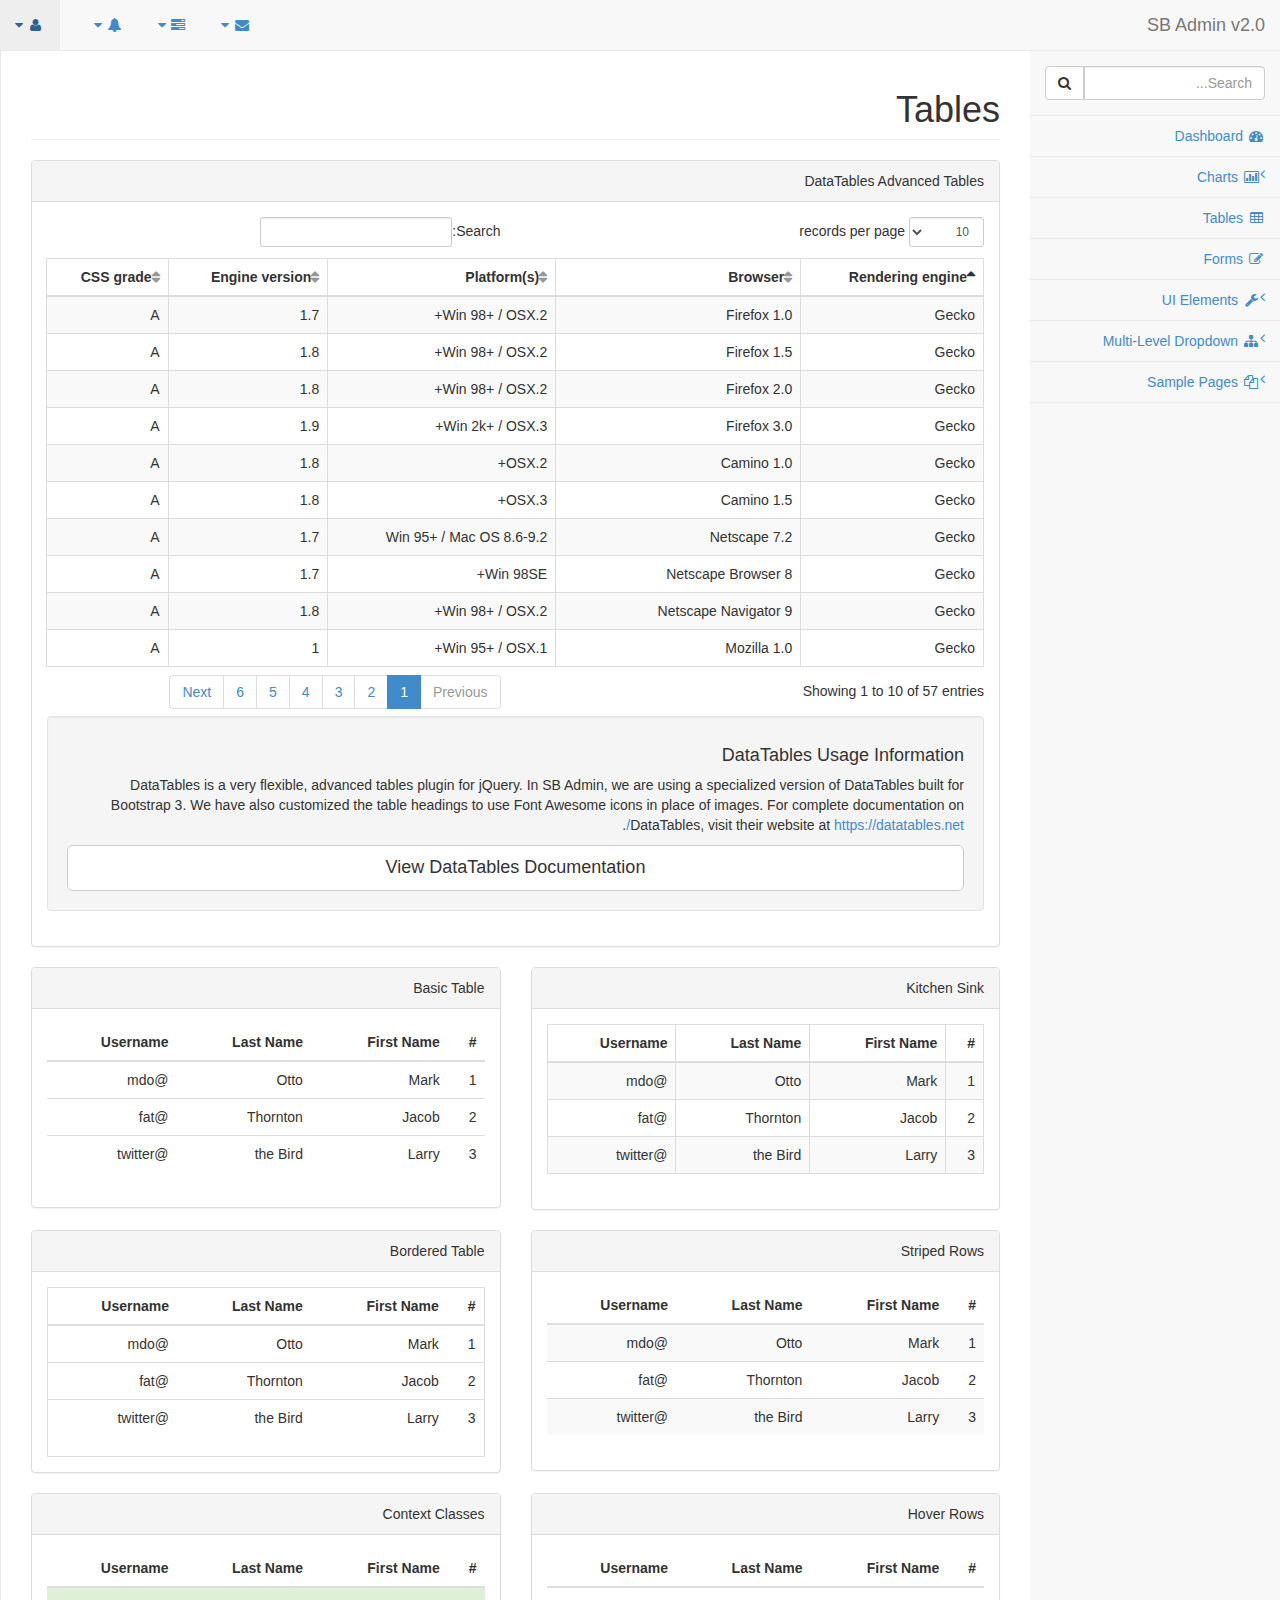
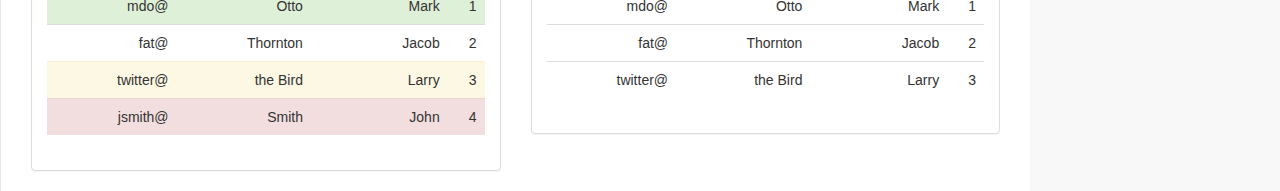
<file: TopLearn.Core/Templates/TemplateAdminPanel-Barnamenevisan/tables.html>
﻿<!DOCTYPE html>
<html>

<head>

    <meta charset="utf-8">
    <meta name="viewport" content="width=device-width, initial-scale=1.0">

    <title>Start Bootstrap - SB Admin Version 2.0 Demo</title>

    <!-- Core CSS - Include with every page -->
    <link href="css/bootstrap-rtl.css" rel="stylesheet">
    <link href="font-awesome/css/font-awesome.css" rel="stylesheet">

    <!-- Page-Level Plugin CSS - Tables -->
    <link href="css/plugins/dataTables/dataTables.bootstrap.css" rel="stylesheet">

    <!-- SB Admin CSS - Include with every page -->
    <link href="css/sb-admin.css" rel="stylesheet">

</head>

<body>

    <div id="wrapper">

        <nav class="navbar navbar-default navbar-fixed-top" role="navigation" style="margin-bottom: 0">
            <div class="navbar-header">
                <button type="button" class="navbar-toggle" data-toggle="collapse" data-target=".sidebar-collapse">
                    <span class="sr-only">Toggle navigation</span>
                    <span class="icon-bar"></span>
                    <span class="icon-bar"></span>
                    <span class="icon-bar"></span>
                </button>
                <a class="navbar-brand" href="index.html">SB Admin v2.0</a>
            </div>
            <!-- /.navbar-header -->

            <ul class="nav navbar-top-links navbar-left">
                <li class="dropdown">
                    <a class="dropdown-toggle" data-toggle="dropdown" href="#">
                        <i class="fa fa-envelope fa-fw"></i>  <i class="fa fa-caret-down"></i>
                    </a>
                    <ul class="dropdown-menu dropdown-messages">
                        <li>
                            <a href="#">
                                <div>
                                    <strong>John Smith</strong>
                                    <span class="pull-right text-muted">
                                        <em>Yesterday</em>
                                    </span>
                                </div>
                                <div>Lorem ipsum dolor sit amet, consectetur adipiscing elit. Pellentesque eleifend...</div>
                            </a>
                        </li>
                        <li class="divider"></li>
                        <li>
                            <a href="#">
                                <div>
                                    <strong>John Smith</strong>
                                    <span class="pull-right text-muted">
                                        <em>Yesterday</em>
                                    </span>
                                </div>
                                <div>Lorem ipsum dolor sit amet, consectetur adipiscing elit. Pellentesque eleifend...</div>
                            </a>
                        </li>
                        <li class="divider"></li>
                        <li>
                            <a href="#">
                                <div>
                                    <strong>John Smith</strong>
                                    <span class="pull-right text-muted">
                                        <em>Yesterday</em>
                                    </span>
                                </div>
                                <div>Lorem ipsum dolor sit amet, consectetur adipiscing elit. Pellentesque eleifend...</div>
                            </a>
                        </li>
                        <li class="divider"></li>
                        <li>
                            <a class="text-center" href="#">
                                <strong>Read All Messages</strong>
                                <i class="fa fa-angle-right"></i>
                            </a>
                        </li>
                    </ul>
                    <!-- /.dropdown-messages -->
                </li>
                <!-- /.dropdown -->
                <li class="dropdown">
                    <a class="dropdown-toggle" data-toggle="dropdown" href="#">
                        <i class="fa fa-tasks fa-fw"></i>  <i class="fa fa-caret-down"></i>
                    </a>
                    <ul class="dropdown-menu dropdown-tasks">
                        <li>
                            <a href="#">
                                <div>
                                    <p>
                                        <strong>Task 1</strong>
                                        <span class="pull-right text-muted">40% Complete</span>
                                    </p>
                                    <div class="progress progress-striped active">
                                        <div class="progress-bar progress-bar-success" role="progressbar" aria-valuenow="40" aria-valuemin="0" aria-valuemax="100" style="width: 40%">
                                            <span class="sr-only">40% Complete (success)</span>
                                        </div>
                                    </div>
                                </div>
                            </a>
                        </li>
                        <li class="divider"></li>
                        <li>
                            <a href="#">
                                <div>
                                    <p>
                                        <strong>Task 2</strong>
                                        <span class="pull-right text-muted">20% Complete</span>
                                    </p>
                                    <div class="progress progress-striped active">
                                        <div class="progress-bar progress-bar-info" role="progressbar" aria-valuenow="20" aria-valuemin="0" aria-valuemax="100" style="width: 20%">
                                            <span class="sr-only">20% Complete</span>
                                        </div>
                                    </div>
                                </div>
                            </a>
                        </li>
                        <li class="divider"></li>
                        <li>
                            <a href="#">
                                <div>
                                    <p>
                                        <strong>Task 3</strong>
                                        <span class="pull-right text-muted">60% Complete</span>
                                    </p>
                                    <div class="progress progress-striped active">
                                        <div class="progress-bar progress-bar-warning" role="progressbar" aria-valuenow="60" aria-valuemin="0" aria-valuemax="100" style="width: 60%">
                                            <span class="sr-only">60% Complete (warning)</span>
                                        </div>
                                    </div>
                                </div>
                            </a>
                        </li>
                        <li class="divider"></li>
                        <li>
                            <a href="#">
                                <div>
                                    <p>
                                        <strong>Task 4</strong>
                                        <span class="pull-right text-muted">80% Complete</span>
                                    </p>
                                    <div class="progress progress-striped active">
                                        <div class="progress-bar progress-bar-danger" role="progressbar" aria-valuenow="80" aria-valuemin="0" aria-valuemax="100" style="width: 80%">
                                            <span class="sr-only">80% Complete (danger)</span>
                                        </div>
                                    </div>
                                </div>
                            </a>
                        </li>
                        <li class="divider"></li>
                        <li>
                            <a class="text-center" href="#">
                                <strong>See All Tasks</strong>
                                <i class="fa fa-angle-right"></i>
                            </a>
                        </li>
                    </ul>
                    <!-- /.dropdown-tasks -->
                </li>
                <!-- /.dropdown -->
                <li class="dropdown">
                    <a class="dropdown-toggle" data-toggle="dropdown" href="#">
                        <i class="fa fa-bell fa-fw"></i>  <i class="fa fa-caret-down"></i>
                    </a>
                    <ul class="dropdown-menu dropdown-alerts">
                        <li>
                            <a href="#">
                                <div>
                                    <i class="fa fa-comment fa-fw"></i> New Comment
                                    <span class="pull-right text-muted small">4 minutes ago</span>
                                </div>
                            </a>
                        </li>
                        <li class="divider"></li>
                        <li>
                            <a href="#">
                                <div>
                                    <i class="fa fa-twitter fa-fw"></i> 3 New Followers
                                    <span class="pull-right text-muted small">12 minutes ago</span>
                                </div>
                            </a>
                        </li>
                        <li class="divider"></li>
                        <li>
                            <a href="#">
                                <div>
                                    <i class="fa fa-envelope fa-fw"></i> Message Sent
                                    <span class="pull-right text-muted small">4 minutes ago</span>
                                </div>
                            </a>
                        </li>
                        <li class="divider"></li>
                        <li>
                            <a href="#">
                                <div>
                                    <i class="fa fa-tasks fa-fw"></i> New Task
                                    <span class="pull-right text-muted small">4 minutes ago</span>
                                </div>
                            </a>
                        </li>
                        <li class="divider"></li>
                        <li>
                            <a href="#">
                                <div>
                                    <i class="fa fa-upload fa-fw"></i> Server Rebooted
                                    <span class="pull-right text-muted small">4 minutes ago</span>
                                </div>
                            </a>
                        </li>
                        <li class="divider"></li>
                        <li>
                            <a class="text-center" href="#">
                                <strong>See All Alerts</strong>
                                <i class="fa fa-angle-right"></i>
                            </a>
                        </li>
                    </ul>
                    <!-- /.dropdown-alerts -->
                </li>
                <!-- /.dropdown -->
                <li class="dropdown">
                    <a class="dropdown-toggle" data-toggle="dropdown" href="#">
                        <i class="fa fa-user fa-fw"></i>  <i class="fa fa-caret-down"></i>
                    </a>
                    <ul class="dropdown-menu dropdown-user">
                        <li><a href="#"><i class="fa fa-user fa-fw"></i> User Profile</a>
                        </li>
                        <li><a href="#"><i class="fa fa-gear fa-fw"></i> Settings</a>
                        </li>
                        <li class="divider"></li>
                        <li><a href="login.html"><i class="fa fa-sign-out fa-fw"></i> Logout</a>
                        </li>
                    </ul>
                    <!-- /.dropdown-user -->
                </li>
                <!-- /.dropdown -->
            </ul>
            <!-- /.navbar-top-links -->

            <div class="navbar-default navbar-static-side" role="navigation">
                <div class="sidebar-collapse">
                    <ul class="nav" id="side-menu">
                        <li class="sidebar-search">
                            <div class="input-group custom-search-form">
                                <input type="text" class="form-control" placeholder="Search...">
                                <span class="input-group-btn">
                                <button class="btn btn-default" type="button">
                                    <i class="fa fa-search"></i>
                                </button>
                            </span>
                            </div>
                            <!-- /input-group -->
                        </li>
                        <li>
                            <a href="index.html"><i class="fa fa-dashboard fa-fw"></i> Dashboard</a>
                        </li>
                        <li>
                            <a href="#"><i class="fa fa-bar-chart-o fa-fw"></i> Charts<span class="fa arrow"></span></a>
                            <ul class="nav nav-second-level">
                                <li>
                                    <a href="flot.html">Flot Charts</a>
                                </li>
                                <li>
                                    <a href="morris.html">Morris.js Charts</a>
                                </li>
                            </ul>
                            <!-- /.nav-second-level -->
                        </li>
                        <li>
                            <a href="tables.html"><i class="fa fa-table fa-fw"></i> Tables</a>
                        </li>
                        <li>
                            <a href="forms.html"><i class="fa fa-edit fa-fw"></i> Forms</a>
                        </li>
                        <li>
                            <a href="#"><i class="fa fa-wrench fa-fw"></i> UI Elements<span class="fa arrow"></span></a>
                            <ul class="nav nav-second-level">
                                <li>
                                    <a href="panels-wells.html">Panels and Wells</a>
                                </li>
                                <li>
                                    <a href="buttons.html">Buttons</a>
                                </li>
                                <li>
                                    <a href="notifications.html">Notifications</a>
                                </li>
                                <li>
                                    <a href="typography.html">Typography</a>
                                </li>
                                <li>
                                    <a href="grid.html">Grid</a>
                                </li>
                            </ul>
                            <!-- /.nav-second-level -->
                        </li>
                        <li>
                            <a href="#"><i class="fa fa-sitemap fa-fw"></i> Multi-Level Dropdown<span class="fa arrow"></span></a>
                            <ul class="nav nav-second-level">
                                <li>
                                    <a href="#">Second Level Item</a>
                                </li>
                                <li>
                                    <a href="#">Second Level Item</a>
                                </li>
                                <li>
                                    <a href="#">Third Level <span class="fa arrow"></span></a>
                                    <ul class="nav nav-third-level">
                                        <li>
                                            <a href="#">Third Level Item</a>
                                        </li>
                                        <li>
                                            <a href="#">Third Level Item</a>
                                        </li>
                                        <li>
                                            <a href="#">Third Level Item</a>
                                        </li>
                                        <li>
                                            <a href="#">Third Level Item</a>
                                        </li>
                                    </ul>
                                    <!-- /.nav-third-level -->
                                </li>
                            </ul>
                            <!-- /.nav-second-level -->
                        </li>
                        <li>
                            <a href="#"><i class="fa fa-files-o fa-fw"></i> Sample Pages<span class="fa arrow"></span></a>
                            <ul class="nav nav-second-level">
                                <li>
                                    <a href="blank.html">Blank Page</a>
                                </li>
                                <li>
                                    <a href="login.html">Login Page</a>
                                </li>
                            </ul>
                            <!-- /.nav-second-level -->
                        </li>
                    </ul>
                    <!-- /#side-menu -->
                </div>
                <!-- /.sidebar-collapse -->
            </div>
            <!-- /.navbar-static-side -->
        </nav>

        <div id="page-wrapper">
            <div class="row">
                <div class="col-lg-12">
                    <h1 class="page-header">Tables</h1>
                </div>
                <!-- /.col-lg-12 -->
            </div>
            <!-- /.row -->
            <div class="row">
                <div class="col-lg-12">
                    <div class="panel panel-default">
                        <div class="panel-heading">
                            DataTables Advanced Tables
                        </div>
                        <!-- /.panel-heading -->
                        <div class="panel-body">
                            <div class="table-responsive">
                                <table class="table table-striped table-bordered table-hover" id="dataTables-example">
                                    <thead>
                                        <tr>
                                            <th>Rendering engine</th>
                                            <th>Browser</th>
                                            <th>Platform(s)</th>
                                            <th>Engine version</th>
                                            <th>CSS grade</th>
                                        </tr>
                                    </thead>
                                    <tbody>
                                        <tr class="odd gradeX">
                                            <td>Trident</td>
                                            <td>Internet Explorer 4.0</td>
                                            <td>Win 95+</td>
                                            <td class="center">4</td>
                                            <td class="center">X</td>
                                        </tr>
                                        <tr class="even gradeC">
                                            <td>Trident</td>
                                            <td>Internet Explorer 5.0</td>
                                            <td>Win 95+</td>
                                            <td class="center">5</td>
                                            <td class="center">C</td>
                                        </tr>
                                        <tr class="odd gradeA">
                                            <td>Trident</td>
                                            <td>Internet Explorer 5.5</td>
                                            <td>Win 95+</td>
                                            <td class="center">5.5</td>
                                            <td class="center">A</td>
                                        </tr>
                                        <tr class="even gradeA">
                                            <td>Trident</td>
                                            <td>Internet Explorer 6</td>
                                            <td>Win 98+</td>
                                            <td class="center">6</td>
                                            <td class="center">A</td>
                                        </tr>
                                        <tr class="odd gradeA">
                                            <td>Trident</td>
                                            <td>Internet Explorer 7</td>
                                            <td>Win XP SP2+</td>
                                            <td class="center">7</td>
                                            <td class="center">A</td>
                                        </tr>
                                        <tr class="even gradeA">
                                            <td>Trident</td>
                                            <td>AOL browser (AOL desktop)</td>
                                            <td>Win XP</td>
                                            <td class="center">6</td>
                                            <td class="center">A</td>
                                        </tr>
                                        <tr class="gradeA">
                                            <td>Gecko</td>
                                            <td>Firefox 1.0</td>
                                            <td>Win 98+ / OSX.2+</td>
                                            <td class="center">1.7</td>
                                            <td class="center">A</td>
                                        </tr>
                                        <tr class="gradeA">
                                            <td>Gecko</td>
                                            <td>Firefox 1.5</td>
                                            <td>Win 98+ / OSX.2+</td>
                                            <td class="center">1.8</td>
                                            <td class="center">A</td>
                                        </tr>
                                        <tr class="gradeA">
                                            <td>Gecko</td>
                                            <td>Firefox 2.0</td>
                                            <td>Win 98+ / OSX.2+</td>
                                            <td class="center">1.8</td>
                                            <td class="center">A</td>
                                        </tr>
                                        <tr class="gradeA">
                                            <td>Gecko</td>
                                            <td>Firefox 3.0</td>
                                            <td>Win 2k+ / OSX.3+</td>
                                            <td class="center">1.9</td>
                                            <td class="center">A</td>
                                        </tr>
                                        <tr class="gradeA">
                                            <td>Gecko</td>
                                            <td>Camino 1.0</td>
                                            <td>OSX.2+</td>
                                            <td class="center">1.8</td>
                                            <td class="center">A</td>
                                        </tr>
                                        <tr class="gradeA">
                                            <td>Gecko</td>
                                            <td>Camino 1.5</td>
                                            <td>OSX.3+</td>
                                            <td class="center">1.8</td>
                                            <td class="center">A</td>
                                        </tr>
                                        <tr class="gradeA">
                                            <td>Gecko</td>
                                            <td>Netscape 7.2</td>
                                            <td>Win 95+ / Mac OS 8.6-9.2</td>
                                            <td class="center">1.7</td>
                                            <td class="center">A</td>
                                        </tr>
                                        <tr class="gradeA">
                                            <td>Gecko</td>
                                            <td>Netscape Browser 8</td>
                                            <td>Win 98SE+</td>
                                            <td class="center">1.7</td>
                                            <td class="center">A</td>
                                        </tr>
                                        <tr class="gradeA">
                                            <td>Gecko</td>
                                            <td>Netscape Navigator 9</td>
                                            <td>Win 98+ / OSX.2+</td>
                                            <td class="center">1.8</td>
                                            <td class="center">A</td>
                                        </tr>
                                        <tr class="gradeA">
                                            <td>Gecko</td>
                                            <td>Mozilla 1.0</td>
                                            <td>Win 95+ / OSX.1+</td>
                                            <td class="center">1</td>
                                            <td class="center">A</td>
                                        </tr>
                                        <tr class="gradeA">
                                            <td>Gecko</td>
                                            <td>Mozilla 1.1</td>
                                            <td>Win 95+ / OSX.1+</td>
                                            <td class="center">1.1</td>
                                            <td class="center">A</td>
                                        </tr>
                                        <tr class="gradeA">
                                            <td>Gecko</td>
                                            <td>Mozilla 1.2</td>
                                            <td>Win 95+ / OSX.1+</td>
                                            <td class="center">1.2</td>
                                            <td class="center">A</td>
                                        </tr>
                                        <tr class="gradeA">
                                            <td>Gecko</td>
                                            <td>Mozilla 1.3</td>
                                            <td>Win 95+ / OSX.1+</td>
                                            <td class="center">1.3</td>
                                            <td class="center">A</td>
                                        </tr>
                                        <tr class="gradeA">
                                            <td>Gecko</td>
                                            <td>Mozilla 1.4</td>
                                            <td>Win 95+ / OSX.1+</td>
                                            <td class="center">1.4</td>
                                            <td class="center">A</td>
                                        </tr>
                                        <tr class="gradeA">
                                            <td>Gecko</td>
                                            <td>Mozilla 1.5</td>
                                            <td>Win 95+ / OSX.1+</td>
                                            <td class="center">1.5</td>
                                            <td class="center">A</td>
                                        </tr>
                                        <tr class="gradeA">
                                            <td>Gecko</td>
                                            <td>Mozilla 1.6</td>
                                            <td>Win 95+ / OSX.1+</td>
                                            <td class="center">1.6</td>
                                            <td class="center">A</td>
                                        </tr>
                                        <tr class="gradeA">
                                            <td>Gecko</td>
                                            <td>Mozilla 1.7</td>
                                            <td>Win 98+ / OSX.1+</td>
                                            <td class="center">1.7</td>
                                            <td class="center">A</td>
                                        </tr>
                                        <tr class="gradeA">
                                            <td>Gecko</td>
                                            <td>Mozilla 1.8</td>
                                            <td>Win 98+ / OSX.1+</td>
                                            <td class="center">1.8</td>
                                            <td class="center">A</td>
                                        </tr>
                                        <tr class="gradeA">
                                            <td>Gecko</td>
                                            <td>Seamonkey 1.1</td>
                                            <td>Win 98+ / OSX.2+</td>
                                            <td class="center">1.8</td>
                                            <td class="center">A</td>
                                        </tr>
                                        <tr class="gradeA">
                                            <td>Gecko</td>
                                            <td>Epiphany 2.20</td>
                                            <td>Gnome</td>
                                            <td class="center">1.8</td>
                                            <td class="center">A</td>
                                        </tr>
                                        <tr class="gradeA">
                                            <td>Webkit</td>
                                            <td>Safari 1.2</td>
                                            <td>OSX.3</td>
                                            <td class="center">125.5</td>
                                            <td class="center">A</td>
                                        </tr>
                                        <tr class="gradeA">
                                            <td>Webkit</td>
                                            <td>Safari 1.3</td>
                                            <td>OSX.3</td>
                                            <td class="center">312.8</td>
                                            <td class="center">A</td>
                                        </tr>
                                        <tr class="gradeA">
                                            <td>Webkit</td>
                                            <td>Safari 2.0</td>
                                            <td>OSX.4+</td>
                                            <td class="center">419.3</td>
                                            <td class="center">A</td>
                                        </tr>
                                        <tr class="gradeA">
                                            <td>Webkit</td>
                                            <td>Safari 3.0</td>
                                            <td>OSX.4+</td>
                                            <td class="center">522.1</td>
                                            <td class="center">A</td>
                                        </tr>
                                        <tr class="gradeA">
                                            <td>Webkit</td>
                                            <td>OmniWeb 5.5</td>
                                            <td>OSX.4+</td>
                                            <td class="center">420</td>
                                            <td class="center">A</td>
                                        </tr>
                                        <tr class="gradeA">
                                            <td>Webkit</td>
                                            <td>iPod Touch / iPhone</td>
                                            <td>iPod</td>
                                            <td class="center">420.1</td>
                                            <td class="center">A</td>
                                        </tr>
                                        <tr class="gradeA">
                                            <td>Webkit</td>
                                            <td>S60</td>
                                            <td>S60</td>
                                            <td class="center">413</td>
                                            <td class="center">A</td>
                                        </tr>
                                        <tr class="gradeA">
                                            <td>Presto</td>
                                            <td>Opera 7.0</td>
                                            <td>Win 95+ / OSX.1+</td>
                                            <td class="center">-</td>
                                            <td class="center">A</td>
                                        </tr>
                                        <tr class="gradeA">
                                            <td>Presto</td>
                                            <td>Opera 7.5</td>
                                            <td>Win 95+ / OSX.2+</td>
                                            <td class="center">-</td>
                                            <td class="center">A</td>
                                        </tr>
                                        <tr class="gradeA">
                                            <td>Presto</td>
                                            <td>Opera 8.0</td>
                                            <td>Win 95+ / OSX.2+</td>
                                            <td class="center">-</td>
                                            <td class="center">A</td>
                                        </tr>
                                        <tr class="gradeA">
                                            <td>Presto</td>
                                            <td>Opera 8.5</td>
                                            <td>Win 95+ / OSX.2+</td>
                                            <td class="center">-</td>
                                            <td class="center">A</td>
                                        </tr>
                                        <tr class="gradeA">
                                            <td>Presto</td>
                                            <td>Opera 9.0</td>
                                            <td>Win 95+ / OSX.3+</td>
                                            <td class="center">-</td>
                                            <td class="center">A</td>
                                        </tr>
                                        <tr class="gradeA">
                                            <td>Presto</td>
                                            <td>Opera 9.2</td>
                                            <td>Win 88+ / OSX.3+</td>
                                            <td class="center">-</td>
                                            <td class="center">A</td>
                                        </tr>
                                        <tr class="gradeA">
                                            <td>Presto</td>
                                            <td>Opera 9.5</td>
                                            <td>Win 88+ / OSX.3+</td>
                                            <td class="center">-</td>
                                            <td class="center">A</td>
                                        </tr>
                                        <tr class="gradeA">
                                            <td>Presto</td>
                                            <td>Opera for Wii</td>
                                            <td>Wii</td>
                                            <td class="center">-</td>
                                            <td class="center">A</td>
                                        </tr>
                                        <tr class="gradeA">
                                            <td>Presto</td>
                                            <td>Nokia N800</td>
                                            <td>N800</td>
                                            <td class="center">-</td>
                                            <td class="center">A</td>
                                        </tr>
                                        <tr class="gradeA">
                                            <td>Presto</td>
                                            <td>Nintendo DS browser</td>
                                            <td>Nintendo DS</td>
                                            <td class="center">8.5</td>
                                            <td class="center">C/A<sup>1</sup>
                                            </td>
                                        </tr>
                                        <tr class="gradeC">
                                            <td>KHTML</td>
                                            <td>Konqureror 3.1</td>
                                            <td>KDE 3.1</td>
                                            <td class="center">3.1</td>
                                            <td class="center">C</td>
                                        </tr>
                                        <tr class="gradeA">
                                            <td>KHTML</td>
                                            <td>Konqureror 3.3</td>
                                            <td>KDE 3.3</td>
                                            <td class="center">3.3</td>
                                            <td class="center">A</td>
                                        </tr>
                                        <tr class="gradeA">
                                            <td>KHTML</td>
                                            <td>Konqureror 3.5</td>
                                            <td>KDE 3.5</td>
                                            <td class="center">3.5</td>
                                            <td class="center">A</td>
                                        </tr>
                                        <tr class="gradeX">
                                            <td>Tasman</td>
                                            <td>Internet Explorer 4.5</td>
                                            <td>Mac OS 8-9</td>
                                            <td class="center">-</td>
                                            <td class="center">X</td>
                                        </tr>
                                        <tr class="gradeC">
                                            <td>Tasman</td>
                                            <td>Internet Explorer 5.1</td>
                                            <td>Mac OS 7.6-9</td>
                                            <td class="center">1</td>
                                            <td class="center">C</td>
                                        </tr>
                                        <tr class="gradeC">
                                            <td>Tasman</td>
                                            <td>Internet Explorer 5.2</td>
                                            <td>Mac OS 8-X</td>
                                            <td class="center">1</td>
                                            <td class="center">C</td>
                                        </tr>
                                        <tr class="gradeA">
                                            <td>Misc</td>
                                            <td>NetFront 3.1</td>
                                            <td>Embedded devices</td>
                                            <td class="center">-</td>
                                            <td class="center">C</td>
                                        </tr>
                                        <tr class="gradeA">
                                            <td>Misc</td>
                                            <td>NetFront 3.4</td>
                                            <td>Embedded devices</td>
                                            <td class="center">-</td>
                                            <td class="center">A</td>
                                        </tr>
                                        <tr class="gradeX">
                                            <td>Misc</td>
                                            <td>Dillo 0.8</td>
                                            <td>Embedded devices</td>
                                            <td class="center">-</td>
                                            <td class="center">X</td>
                                        </tr>
                                        <tr class="gradeX">
                                            <td>Misc</td>
                                            <td>Links</td>
                                            <td>Text only</td>
                                            <td class="center">-</td>
                                            <td class="center">X</td>
                                        </tr>
                                        <tr class="gradeX">
                                            <td>Misc</td>
                                            <td>Lynx</td>
                                            <td>Text only</td>
                                            <td class="center">-</td>
                                            <td class="center">X</td>
                                        </tr>
                                        <tr class="gradeC">
                                            <td>Misc</td>
                                            <td>IE Mobile</td>
                                            <td>Windows Mobile 6</td>
                                            <td class="center">-</td>
                                            <td class="center">C</td>
                                        </tr>
                                        <tr class="gradeC">
                                            <td>Misc</td>
                                            <td>PSP browser</td>
                                            <td>PSP</td>
                                            <td class="center">-</td>
                                            <td class="center">C</td>
                                        </tr>
                                        <tr class="gradeU">
                                            <td>Other browsers</td>
                                            <td>All others</td>
                                            <td>-</td>
                                            <td class="center">-</td>
                                            <td class="center">U</td>
                                        </tr>
                                    </tbody>
                                </table>
                            </div>
                            <!-- /.table-responsive -->
                            <div class="well">
                                <h4>DataTables Usage Information</h4>
                                <p>DataTables is a very flexible, advanced tables plugin for jQuery. In SB Admin, we are using a specialized version of DataTables built for Bootstrap 3. We have also customized the table headings to use Font Awesome icons in place of images. For complete documentation on DataTables, visit their website at <a target="_blank" href="https://datatables.net/">https://datatables.net/</a>.</p>
                                <a class="btn btn-default btn-lg btn-block" target="_blank" href="https://datatables.net/">View DataTables Documentation</a>
                            </div>
                        </div>
                        <!-- /.panel-body -->
                    </div>
                    <!-- /.panel -->
                </div>
                <!-- /.col-lg-12 -->
            </div>
            <!-- /.row -->
            <div class="row">
                <div class="col-lg-6">
                    <div class="panel panel-default">
                        <div class="panel-heading">
                            Kitchen Sink
                        </div>
                        <!-- /.panel-heading -->
                        <div class="panel-body">
                            <div class="table-responsive">
                                <table class="table table-striped table-bordered table-hover">
                                    <thead>
                                        <tr>
                                            <th>#</th>
                                            <th>First Name</th>
                                            <th>Last Name</th>
                                            <th>Username</th>
                                        </tr>
                                    </thead>
                                    <tbody>
                                        <tr>
                                            <td>1</td>
                                            <td>Mark</td>
                                            <td>Otto</td>
                                            <td>@mdo</td>
                                        </tr>
                                        <tr>
                                            <td>2</td>
                                            <td>Jacob</td>
                                            <td>Thornton</td>
                                            <td>@fat</td>
                                        </tr>
                                        <tr>
                                            <td>3</td>
                                            <td>Larry</td>
                                            <td>the Bird</td>
                                            <td>@twitter</td>
                                        </tr>
                                    </tbody>
                                </table>
                            </div>
                            <!-- /.table-responsive -->
                        </div>
                        <!-- /.panel-body -->
                    </div>
                    <!-- /.panel -->
                </div>
                <!-- /.col-lg-6 -->
                <div class="col-lg-6">
                    <div class="panel panel-default">
                        <div class="panel-heading">
                            Basic Table
                        </div>
                        <!-- /.panel-heading -->
                        <div class="panel-body">
                            <div class="table-responsive">
                                <table class="table">
                                    <thead>
                                        <tr>
                                            <th>#</th>
                                            <th>First Name</th>
                                            <th>Last Name</th>
                                            <th>Username</th>
                                        </tr>
                                    </thead>
                                    <tbody>
                                        <tr>
                                            <td>1</td>
                                            <td>Mark</td>
                                            <td>Otto</td>
                                            <td>@mdo</td>
                                        </tr>
                                        <tr>
                                            <td>2</td>
                                            <td>Jacob</td>
                                            <td>Thornton</td>
                                            <td>@fat</td>
                                        </tr>
                                        <tr>
                                            <td>3</td>
                                            <td>Larry</td>
                                            <td>the Bird</td>
                                            <td>@twitter</td>
                                        </tr>
                                    </tbody>
                                </table>
                            </div>
                            <!-- /.table-responsive -->
                        </div>
                        <!-- /.panel-body -->
                    </div>
                    <!-- /.panel -->
                </div>
                <!-- /.col-lg-6 -->
            </div>
            <!-- /.row -->
            <div class="row">
                <div class="col-lg-6">
                    <div class="panel panel-default">
                        <div class="panel-heading">
                            Striped Rows
                        </div>
                        <!-- /.panel-heading -->
                        <div class="panel-body">
                            <div class="table-responsive">
                                <table class="table table-striped">
                                    <thead>
                                        <tr>
                                            <th>#</th>
                                            <th>First Name</th>
                                            <th>Last Name</th>
                                            <th>Username</th>
                                        </tr>
                                    </thead>
                                    <tbody>
                                        <tr>
                                            <td>1</td>
                                            <td>Mark</td>
                                            <td>Otto</td>
                                            <td>@mdo</td>
                                        </tr>
                                        <tr>
                                            <td>2</td>
                                            <td>Jacob</td>
                                            <td>Thornton</td>
                                            <td>@fat</td>
                                        </tr>
                                        <tr>
                                            <td>3</td>
                                            <td>Larry</td>
                                            <td>the Bird</td>
                                            <td>@twitter</td>
                                        </tr>
                                    </tbody>
                                </table>
                            </div>
                            <!-- /.table-responsive -->
                        </div>
                        <!-- /.panel-body -->
                    </div>
                    <!-- /.panel -->
                </div>
                <!-- /.col-lg-6 -->
                <div class="col-lg-6">
                    <div class="panel panel-default">
                        <div class="panel-heading">
                            Bordered Table
                        </div>
                        <!-- /.panel-heading -->
                        <div class="panel-body">
                            <div class="table-responsive table-bordered">
                                <table class="table">
                                    <thead>
                                        <tr>
                                            <th>#</th>
                                            <th>First Name</th>
                                            <th>Last Name</th>
                                            <th>Username</th>
                                        </tr>
                                    </thead>
                                    <tbody>
                                        <tr>
                                            <td>1</td>
                                            <td>Mark</td>
                                            <td>Otto</td>
                                            <td>@mdo</td>
                                        </tr>
                                        <tr>
                                            <td>2</td>
                                            <td>Jacob</td>
                                            <td>Thornton</td>
                                            <td>@fat</td>
                                        </tr>
                                        <tr>
                                            <td>3</td>
                                            <td>Larry</td>
                                            <td>the Bird</td>
                                            <td>@twitter</td>
                                        </tr>
                                    </tbody>
                                </table>
                            </div>
                            <!-- /.table-responsive -->
                        </div>
                        <!-- /.panel-body -->
                    </div>
                    <!-- /.panel -->
                </div>
                <!-- /.col-lg-6 -->
            </div>
            <!-- /.row -->
            <div class="row">
                <div class="col-lg-6">
                    <div class="panel panel-default">
                        <div class="panel-heading">
                            Hover Rows
                        </div>
                        <!-- /.panel-heading -->
                        <div class="panel-body">
                            <div class="table-responsive">
                                <table class="table table-hover">
                                    <thead>
                                        <tr>
                                            <th>#</th>
                                            <th>First Name</th>
                                            <th>Last Name</th>
                                            <th>Username</th>
                                        </tr>
                                    </thead>
                                    <tbody>
                                        <tr>
                                            <td>1</td>
                                            <td>Mark</td>
                                            <td>Otto</td>
                                            <td>@mdo</td>
                                        </tr>
                                        <tr>
                                            <td>2</td>
                                            <td>Jacob</td>
                                            <td>Thornton</td>
                                            <td>@fat</td>
                                        </tr>
                                        <tr>
                                            <td>3</td>
                                            <td>Larry</td>
                                            <td>the Bird</td>
                                            <td>@twitter</td>
                                        </tr>
                                    </tbody>
                                </table>
                            </div>
                            <!-- /.table-responsive -->
                        </div>
                        <!-- /.panel-body -->
                    </div>
                    <!-- /.panel -->
                </div>
                <!-- /.col-lg-6 -->
                <div class="col-lg-6">
                    <div class="panel panel-default">
                        <div class="panel-heading">
                            Context Classes
                        </div>
                        <!-- /.panel-heading -->
                        <div class="panel-body">
                            <div class="table-responsive">
                                <table class="table">
                                    <thead>
                                        <tr>
                                            <th>#</th>
                                            <th>First Name</th>
                                            <th>Last Name</th>
                                            <th>Username</th>
                                        </tr>
                                    </thead>
                                    <tbody>
                                        <tr class="success">
                                            <td>1</td>
                                            <td>Mark</td>
                                            <td>Otto</td>
                                            <td>@mdo</td>
                                        </tr>
                                        <tr class="info">
                                            <td>2</td>
                                            <td>Jacob</td>
                                            <td>Thornton</td>
                                            <td>@fat</td>
                                        </tr>
                                        <tr class="warning">
                                            <td>3</td>
                                            <td>Larry</td>
                                            <td>the Bird</td>
                                            <td>@twitter</td>
                                        </tr>
                                        <tr class="danger">
                                            <td>4</td>
                                            <td>John</td>
                                            <td>Smith</td>
                                            <td>@jsmith</td>
                                        </tr>
                                    </tbody>
                                </table>
                            </div>
                            <!-- /.table-responsive -->
                        </div>
                        <!-- /.panel-body -->
                    </div>
                    <!-- /.panel -->
                </div>
                <!-- /.col-lg-6 -->
            </div>
            <!-- /.row -->
        </div>
        <!-- /#page-wrapper -->

    </div>
    <!-- /#wrapper -->

    <!-- Core Scripts - Include with every page -->
    <script src="js/jquery-1.10.2.js"></script>
    <script src="js/bootstrap.min.js"></script>
    <script src="js/plugins/metisMenu/jquery.metisMenu.js"></script>

    <!-- Page-Level Plugin Scripts - Tables -->
    <script src="js/plugins/dataTables/jquery.dataTables.js"></script>
    <script src="js/plugins/dataTables/dataTables.bootstrap.js"></script>

    <!-- SB Admin Scripts - Include with every page -->
    <script src="js/sb-admin.js"></script>

    <!-- Page-Level Demo Scripts - Tables - Use for reference -->
    <script>
    $(document).ready(function() {
        $('#dataTables-example').dataTable();
    });
    </script>

</body>

</html>
</file>
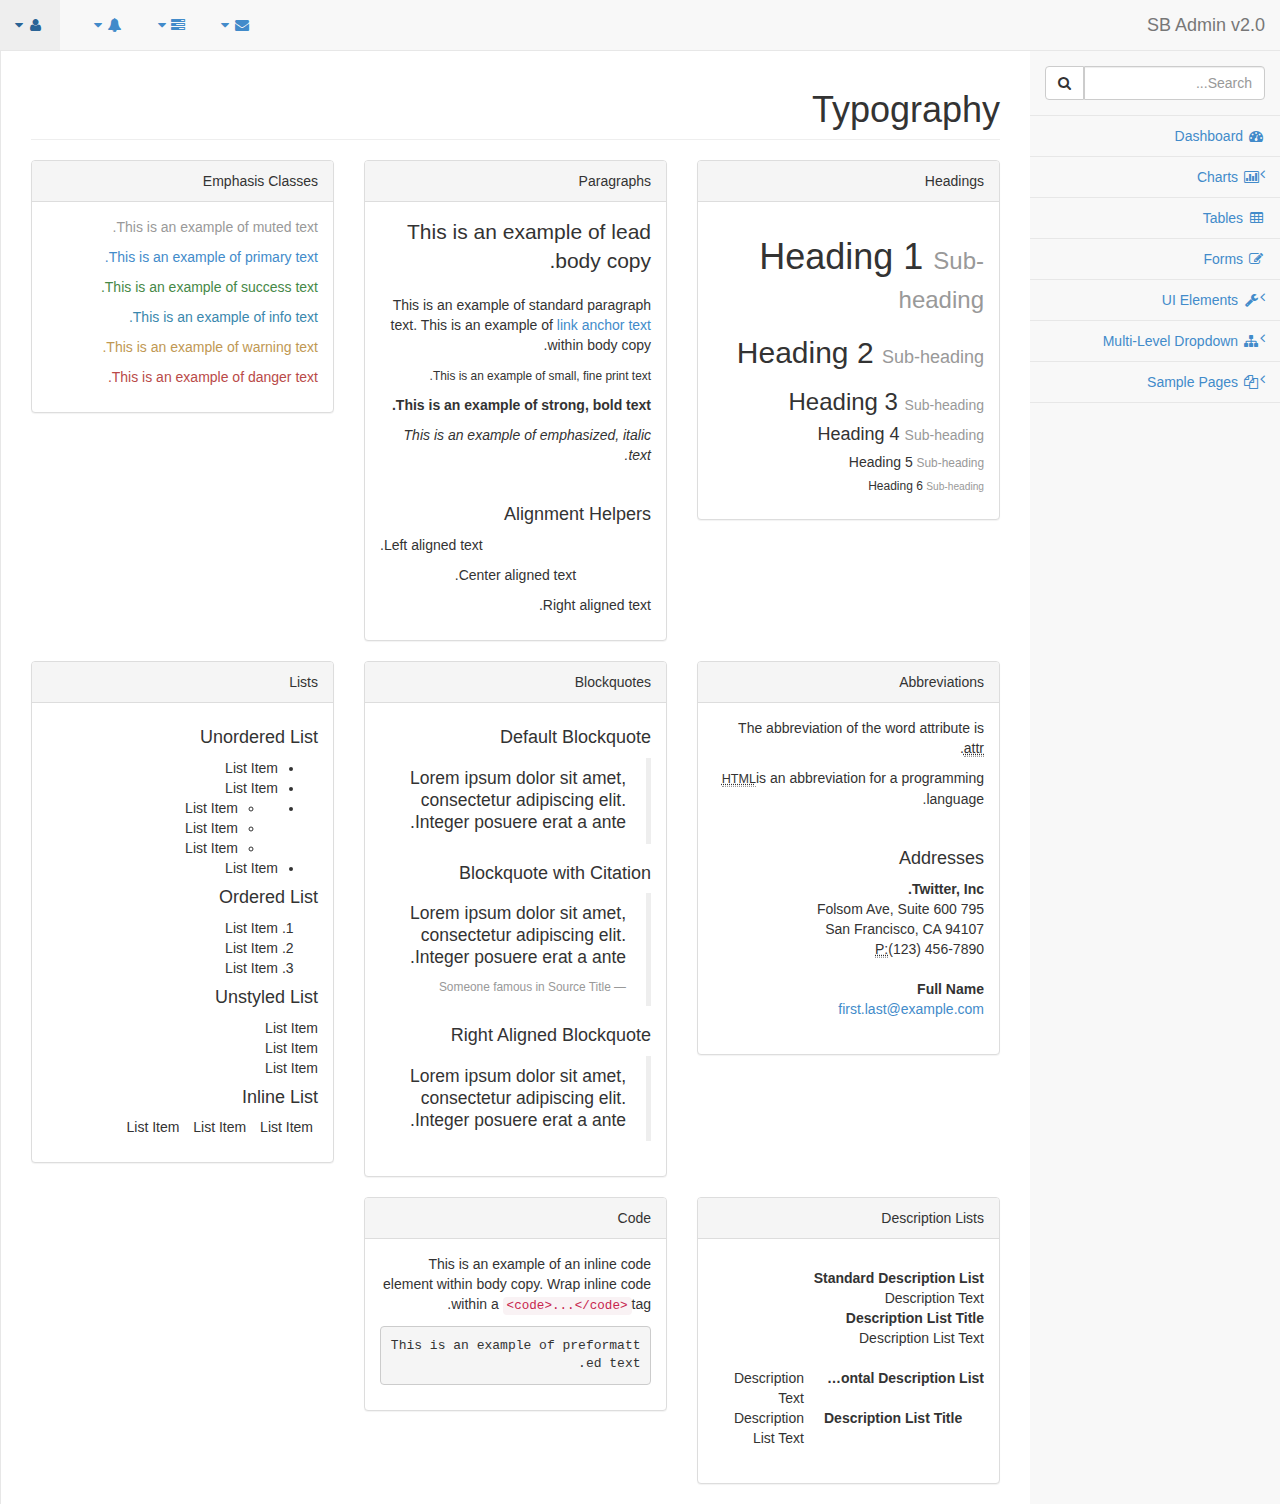
<file: TopLearn.Core/Templates/TemplateAdminPanel-Barnamenevisan/typography.html>
﻿<!DOCTYPE html>
<html>

<head>

    <meta charset="utf-8">
    <meta name="viewport" content="width=device-width, initial-scale=1.0">

    <title>Start Bootstrap - SB Admin Version 2.0 Demo</title>

    <!-- Core CSS - Include with every page -->
    <link href="css/bootstrap-rtl.css" rel="stylesheet">
    <link href="font-awesome/css/font-awesome.css" rel="stylesheet">

    <!-- Page-Level Plugin CSS - Typography -->

    <!-- SB Admin CSS - Include with every page -->
    <link href="css/sb-admin.css" rel="stylesheet">

</head>

<body>

    <div id="wrapper">

        <nav class="navbar navbar-default navbar-fixed-top" role="navigation" style="margin-bottom: 0">
            <div class="navbar-header">
                <button type="button" class="navbar-toggle" data-toggle="collapse" data-target=".sidebar-collapse">
                    <span class="sr-only">Toggle navigation</span>
                    <span class="icon-bar"></span>
                    <span class="icon-bar"></span>
                    <span class="icon-bar"></span>
                </button>
                <a class="navbar-brand" href="index.html">SB Admin v2.0</a>
            </div>
            <!-- /.navbar-header -->

            <ul class="nav navbar-top-links navbar-left">
                <li class="dropdown">
                    <a class="dropdown-toggle" data-toggle="dropdown" href="#">
                        <i class="fa fa-envelope fa-fw"></i>  <i class="fa fa-caret-down"></i>
                    </a>
                    <ul class="dropdown-menu dropdown-messages">
                        <li>
                            <a href="#">
                                <div>
                                    <strong>John Smith</strong>
                                    <span class="pull-right text-muted">
                                        <em>Yesterday</em>
                                    </span>
                                </div>
                                <div>Lorem ipsum dolor sit amet, consectetur adipiscing elit. Pellentesque eleifend...</div>
                            </a>
                        </li>
                        <li class="divider"></li>
                        <li>
                            <a href="#">
                                <div>
                                    <strong>John Smith</strong>
                                    <span class="pull-right text-muted">
                                        <em>Yesterday</em>
                                    </span>
                                </div>
                                <div>Lorem ipsum dolor sit amet, consectetur adipiscing elit. Pellentesque eleifend...</div>
                            </a>
                        </li>
                        <li class="divider"></li>
                        <li>
                            <a href="#">
                                <div>
                                    <strong>John Smith</strong>
                                    <span class="pull-right text-muted">
                                        <em>Yesterday</em>
                                    </span>
                                </div>
                                <div>Lorem ipsum dolor sit amet, consectetur adipiscing elit. Pellentesque eleifend...</div>
                            </a>
                        </li>
                        <li class="divider"></li>
                        <li>
                            <a class="text-center" href="#">
                                <strong>Read All Messages</strong>
                                <i class="fa fa-angle-right"></i>
                            </a>
                        </li>
                    </ul>
                    <!-- /.dropdown-messages -->
                </li>
                <!-- /.dropdown -->
                <li class="dropdown">
                    <a class="dropdown-toggle" data-toggle="dropdown" href="#">
                        <i class="fa fa-tasks fa-fw"></i>  <i class="fa fa-caret-down"></i>
                    </a>
                    <ul class="dropdown-menu dropdown-tasks">
                        <li>
                            <a href="#">
                                <div>
                                    <p>
                                        <strong>Task 1</strong>
                                        <span class="pull-right text-muted">40% Complete</span>
                                    </p>
                                    <div class="progress progress-striped active">
                                        <div class="progress-bar progress-bar-success" role="progressbar" aria-valuenow="40" aria-valuemin="0" aria-valuemax="100" style="width: 40%">
                                            <span class="sr-only">40% Complete (success)</span>
                                        </div>
                                    </div>
                                </div>
                            </a>
                        </li>
                        <li class="divider"></li>
                        <li>
                            <a href="#">
                                <div>
                                    <p>
                                        <strong>Task 2</strong>
                                        <span class="pull-right text-muted">20% Complete</span>
                                    </p>
                                    <div class="progress progress-striped active">
                                        <div class="progress-bar progress-bar-info" role="progressbar" aria-valuenow="20" aria-valuemin="0" aria-valuemax="100" style="width: 20%">
                                            <span class="sr-only">20% Complete</span>
                                        </div>
                                    </div>
                                </div>
                            </a>
                        </li>
                        <li class="divider"></li>
                        <li>
                            <a href="#">
                                <div>
                                    <p>
                                        <strong>Task 3</strong>
                                        <span class="pull-right text-muted">60% Complete</span>
                                    </p>
                                    <div class="progress progress-striped active">
                                        <div class="progress-bar progress-bar-warning" role="progressbar" aria-valuenow="60" aria-valuemin="0" aria-valuemax="100" style="width: 60%">
                                            <span class="sr-only">60% Complete (warning)</span>
                                        </div>
                                    </div>
                                </div>
                            </a>
                        </li>
                        <li class="divider"></li>
                        <li>
                            <a href="#">
                                <div>
                                    <p>
                                        <strong>Task 4</strong>
                                        <span class="pull-right text-muted">80% Complete</span>
                                    </p>
                                    <div class="progress progress-striped active">
                                        <div class="progress-bar progress-bar-danger" role="progressbar" aria-valuenow="80" aria-valuemin="0" aria-valuemax="100" style="width: 80%">
                                            <span class="sr-only">80% Complete (danger)</span>
                                        </div>
                                    </div>
                                </div>
                            </a>
                        </li>
                        <li class="divider"></li>
                        <li>
                            <a class="text-center" href="#">
                                <strong>See All Tasks</strong>
                                <i class="fa fa-angle-right"></i>
                            </a>
                        </li>
                    </ul>
                    <!-- /.dropdown-tasks -->
                </li>
                <!-- /.dropdown -->
                <li class="dropdown">
                    <a class="dropdown-toggle" data-toggle="dropdown" href="#">
                        <i class="fa fa-bell fa-fw"></i>  <i class="fa fa-caret-down"></i>
                    </a>
                    <ul class="dropdown-menu dropdown-alerts">
                        <li>
                            <a href="#">
                                <div>
                                    <i class="fa fa-comment fa-fw"></i> New Comment
                                    <span class="pull-right text-muted small">4 minutes ago</span>
                                </div>
                            </a>
                        </li>
                        <li class="divider"></li>
                        <li>
                            <a href="#">
                                <div>
                                    <i class="fa fa-twitter fa-fw"></i> 3 New Followers
                                    <span class="pull-right text-muted small">12 minutes ago</span>
                                </div>
                            </a>
                        </li>
                        <li class="divider"></li>
                        <li>
                            <a href="#">
                                <div>
                                    <i class="fa fa-envelope fa-fw"></i> Message Sent
                                    <span class="pull-right text-muted small">4 minutes ago</span>
                                </div>
                            </a>
                        </li>
                        <li class="divider"></li>
                        <li>
                            <a href="#">
                                <div>
                                    <i class="fa fa-tasks fa-fw"></i> New Task
                                    <span class="pull-right text-muted small">4 minutes ago</span>
                                </div>
                            </a>
                        </li>
                        <li class="divider"></li>
                        <li>
                            <a href="#">
                                <div>
                                    <i class="fa fa-upload fa-fw"></i> Server Rebooted
                                    <span class="pull-right text-muted small">4 minutes ago</span>
                                </div>
                            </a>
                        </li>
                        <li class="divider"></li>
                        <li>
                            <a class="text-center" href="#">
                                <strong>See All Alerts</strong>
                                <i class="fa fa-angle-right"></i>
                            </a>
                        </li>
                    </ul>
                    <!-- /.dropdown-alerts -->
                </li>
                <!-- /.dropdown -->
                <li class="dropdown">
                    <a class="dropdown-toggle" data-toggle="dropdown" href="#">
                        <i class="fa fa-user fa-fw"></i>  <i class="fa fa-caret-down"></i>
                    </a>
                    <ul class="dropdown-menu dropdown-user">
                        <li><a href="#"><i class="fa fa-user fa-fw"></i> User Profile</a>
                        </li>
                        <li><a href="#"><i class="fa fa-gear fa-fw"></i> Settings</a>
                        </li>
                        <li class="divider"></li>
                        <li><a href="login.html"><i class="fa fa-sign-out fa-fw"></i> Logout</a>
                        </li>
                    </ul>
                    <!-- /.dropdown-user -->
                </li>
                <!-- /.dropdown -->
            </ul>
            <!-- /.navbar-top-links -->

            <div class="navbar-default navbar-static-side" role="navigation">
                <div class="sidebar-collapse">
                    <ul class="nav" id="side-menu">
                        <li class="sidebar-search">
                            <div class="input-group custom-search-form">
                                <input type="text" class="form-control" placeholder="Search...">
                                <span class="input-group-btn">
                                <button class="btn btn-default" type="button">
                                    <i class="fa fa-search"></i>
                                </button>
                            </span>
                            </div>
                            <!-- /input-group -->
                        </li>
                        <li>
                            <a href="index.html"><i class="fa fa-dashboard fa-fw"></i> Dashboard</a>
                        </li>
                        <li>
                            <a href="#"><i class="fa fa-bar-chart-o fa-fw"></i> Charts<span class="fa arrow"></span></a>
                            <ul class="nav nav-second-level">
                                <li>
                                    <a href="flot.html">Flot Charts</a>
                                </li>
                                <li>
                                    <a href="morris.html">Morris.js Charts</a>
                                </li>
                            </ul>
                            <!-- /.nav-second-level -->
                        </li>
                        <li>
                            <a href="tables.html"><i class="fa fa-table fa-fw"></i> Tables</a>
                        </li>
                        <li>
                            <a href="forms.html"><i class="fa fa-edit fa-fw"></i> Forms</a>
                        </li>
                        <li>
                            <a href="#"><i class="fa fa-wrench fa-fw"></i> UI Elements<span class="fa arrow"></span></a>
                            <ul class="nav nav-second-level">
                                <li>
                                    <a href="panels-wells.html">Panels and Wells</a>
                                </li>
                                <li>
                                    <a href="buttons.html">Buttons</a>
                                </li>
                                <li>
                                    <a href="notifications.html">Notifications</a>
                                </li>
                                <li>
                                    <a href="typography.html">Typography</a>
                                </li>
                                <li>
                                    <a href="grid.html">Grid</a>
                                </li>
                            </ul>
                            <!-- /.nav-second-level -->
                        </li>
                        <li>
                            <a href="#"><i class="fa fa-sitemap fa-fw"></i> Multi-Level Dropdown<span class="fa arrow"></span></a>
                            <ul class="nav nav-second-level">
                                <li>
                                    <a href="#">Second Level Item</a>
                                </li>
                                <li>
                                    <a href="#">Second Level Item</a>
                                </li>
                                <li>
                                    <a href="#">Third Level <span class="fa arrow"></span></a>
                                    <ul class="nav nav-third-level">
                                        <li>
                                            <a href="#">Third Level Item</a>
                                        </li>
                                        <li>
                                            <a href="#">Third Level Item</a>
                                        </li>
                                        <li>
                                            <a href="#">Third Level Item</a>
                                        </li>
                                        <li>
                                            <a href="#">Third Level Item</a>
                                        </li>
                                    </ul>
                                    <!-- /.nav-third-level -->
                                </li>
                            </ul>
                            <!-- /.nav-second-level -->
                        </li>
                        <li>
                            <a href="#"><i class="fa fa-files-o fa-fw"></i> Sample Pages<span class="fa arrow"></span></a>
                            <ul class="nav nav-second-level">
                                <li>
                                    <a href="blank.html">Blank Page</a>
                                </li>
                                <li>
                                    <a href="login.html">Login Page</a>
                                </li>
                            </ul>
                            <!-- /.nav-second-level -->
                        </li>
                    </ul>
                    <!-- /#side-menu -->
                </div>
                <!-- /.sidebar-collapse -->
            </div>
            <!-- /.navbar-static-side -->
        </nav>

        <div id="page-wrapper">
            <div class="row">
                <div class="col-lg-12">
                    <h1 class="page-header">Typography</h1>
                </div>
                <!-- /.col-lg-12 -->
            </div>
            <!-- /.row -->
            <div class="row">
                <div class="col-lg-4">
                    <div class="panel panel-default">
                        <div class="panel-heading">
                            Headings
                        </div>
                        <div class="panel-body">
                            <h1>Heading 1
                                <small>Sub-heading</small>
                            </h1>
                            <h2>Heading 2
                                <small>Sub-heading</small>
                            </h2>
                            <h3>Heading 3
                                <small>Sub-heading</small>
                            </h3>
                            <h4>Heading 4
                                <small>Sub-heading</small>
                            </h4>
                            <h5>Heading 5
                                <small>Sub-heading</small>
                            </h5>
                            <h6>Heading 6
                                <small>Sub-heading</small>
                            </h6>
                        </div>
                        <!-- /.panel-body -->
                    </div>
                    <!-- /.panel -->
                </div>
                <!-- /.col-lg-4 -->
                <div class="col-lg-4">
                    <div class="panel panel-default">
                        <div class="panel-heading">
                            Paragraphs
                        </div>
                        <div class="panel-body">
                            <p class="lead">This is an example of lead body copy.</p>
                            <p>This is an example of standard paragraph text. This is an example of <a href="#">link anchor text</a> within body copy.</p>
                            <p>
                                <small>This is an example of small, fine print text.</small>
                            </p>
                            <p>
                                <strong>This is an example of strong, bold text.</strong>
                            </p>
                            <p>
                                <em>This is an example of emphasized, italic text.</em>
                            </p>
                            <br>
                            <h4>Alignment Helpers</h4>
                            <p class="text-left">Left aligned text.</p>
                            <p class="text-center">Center aligned text.</p>
                            <p class="text-right">Right aligned text.</p>
                        </div>
                        <!-- /.panel-body -->
                    </div>
                    <!-- /.panel -->
                </div>
                <!-- /.col-lg-4 -->
                <div class="col-lg-4">
                    <div class="panel panel-default">
                        <div class="panel-heading">
                            Emphasis Classes
                        </div>
                        <div class="panel-body">
                            <p class="text-muted">This is an example of muted text.</p>
                            <p class="text-primary">This is an example of primary text.</p>
                            <p class="text-success">This is an example of success text.</p>
                            <p class="text-info">This is an example of info text.</p>
                            <p class="text-warning">This is an example of warning text.</p>
                            <p class="text-danger">This is an example of danger text.</p>
                        </div>
                        <!-- /.panel-body -->
                    </div>
                    <!-- /.panel -->
                </div>
                <!-- /.col-lg-4 -->
            </div>
            <!-- /.row -->
            <div class="row">
                <div class="col-lg-4">
                    <div class="panel panel-default">
                        <div class="panel-heading">
                            Abbreviations
                        </div>
                        <div class="panel-body">
                            <p>The abbreviation of the word attribute is
                                <abbr title="attribute">attr</abbr>.</p>
                            <p>
                                <abbr title="HyperText Markup Language" class="initialism">HTML</abbr>is an abbreviation for a programming language.</p>
                            <br>
                            <h4>Addresses</h4>
                            <address>
                                <strong>Twitter, Inc.</strong>
                                <br>795 Folsom Ave, Suite 600
                                <br>San Francisco, CA 94107
                                <br>
                                <abbr title="Phone">P:</abbr>(123) 456-7890
                            </address>
                            <address>
                                <strong>Full Name</strong>
                                <br>
                                <a href="mailto:#">first.last@example.com</a>
                            </address>
                        </div>
                        <!-- /.panel-body -->
                    </div>
                    <!-- /.panel -->
                </div>
                <!-- /.col-lg-4 -->
                <div class="col-lg-4">
                    <div class="panel panel-default">
                        <div class="panel-heading">
                            Blockquotes
                        </div>
                        <div class="panel-body">
                            <h4>Default Blockquote</h4>
                            <blockquote>
                                <p>Lorem ipsum dolor sit amet, consectetur adipiscing elit. Integer posuere erat a ante.</p>
                            </blockquote>
                            <h4>Blockquote with Citation</h4>
                            <blockquote>
                                <p>Lorem ipsum dolor sit amet, consectetur adipiscing elit. Integer posuere erat a ante.</p>
                                <small>Someone famous in
                                    <cite title="Source Title">Source Title</cite>
                                </small>
                            </blockquote>
                            <h4>Right Aligned Blockquote</h4>
                            <blockquote class="pull-right">
                                <p>Lorem ipsum dolor sit amet, consectetur adipiscing elit. Integer posuere erat a ante.</p>
                            </blockquote>
                        </div>
                        <!-- /.panel-body -->
                    </div>
                    <!-- /.panel -->
                </div>
                <!-- /.col-lg-4 -->
                <div class="col-lg-4">
                    <div class="panel panel-default">
                        <div class="panel-heading">
                            Lists
                        </div>
                        <div class="panel-body">
                            <h4>Unordered List</h4>
                            <ul>
                                <li>List Item</li>
                                <li>List Item</li>
                                <li>
                                    <ul>
                                        <li>List Item</li>
                                        <li>List Item</li>
                                        <li>List Item</li>
                                    </ul>
                                </li>
                                <li>List Item</li>
                            </ul>
                            <h4>Ordered List</h4>
                            <ol>
                                <li>List Item</li>
                                <li>List Item</li>
                                <li>List Item</li>
                            </ol>
                            <h4>Unstyled List</h4>
                            <ul class="list-unstyled">
                                <li>List Item</li>
                                <li>List Item</li>
                                <li>List Item</li>
                            </ul>
                            <h4>Inline List</h4>
                            <ul class="list-inline">
                                <li>List Item</li>
                                <li>List Item</li>
                                <li>List Item</li>
                            </ul>
                        </div>
                        <!-- /.panel-body -->
                    </div>
                    <!-- /.panel -->
                </div>
                <!-- /.col-lg-4 -->
            </div>
            <!-- /.row -->
            <div class="row">
                <div class="col-lg-4">
                    <div class="panel panel-default">
                        <div class="panel-heading">
                            Description Lists
                        </div>
                        <div class="panel-body">
                            <dl>
                                <dt>Standard Description List</dt>
                                <dd>Description Text</dd>
                                <dt>Description List Title</dt>
                                <dd>Description List Text</dd>
                            </dl>
                            <dl class="dl-horizontal">
                                <dt>Horizontal Description List</dt>
                                <dd>Description Text</dd>
                                <dt>Description List Title</dt>
                                <dd>Description List Text</dd>
                            </dl>
                        </div>
                        <!-- /.panel-body -->
                    </div>
                    <!-- /.panel -->
                </div>
                <!-- /.col-lg-4 -->
                <div class="col-lg-4">
                    <div class="panel panel-default">
                        <div class="panel-heading">
                            Code
                        </div>
                        <div class="panel-body">
                            <p>This is an example of an inline code element within body copy. Wrap inline code within a
                                <code>&lt;code&gt;...&lt;/code&gt;</code>tag.</p>
                            <pre>This is an example of preformatted text.</pre>
                        </div>
                        <!-- /.panel-body -->
                    </div>
                    <!-- /.panel -->
                </div>
                <!-- /.col-lg-4 -->
            </div>
            <!-- /.row -->
        </div>
        <!-- /#page-wrapper -->

    </div>
    <!-- /#wrapper -->

    <!-- Core Scripts - Include with every page -->
    <script src="js/jquery-1.10.2.js"></script>
    <script src="js/bootstrap.min.js"></script>
    <script src="js/plugins/metisMenu/jquery.metisMenu.js"></script>

    <!-- Page-Level Plugin Scripts - Typography -->

    <!-- SB Admin Scripts - Include with every page -->
    <script src="js/sb-admin.js"></script>

    <!-- Page-Level Demo Scripts - Typography - Use for reference -->

</body>

</html>
</file>
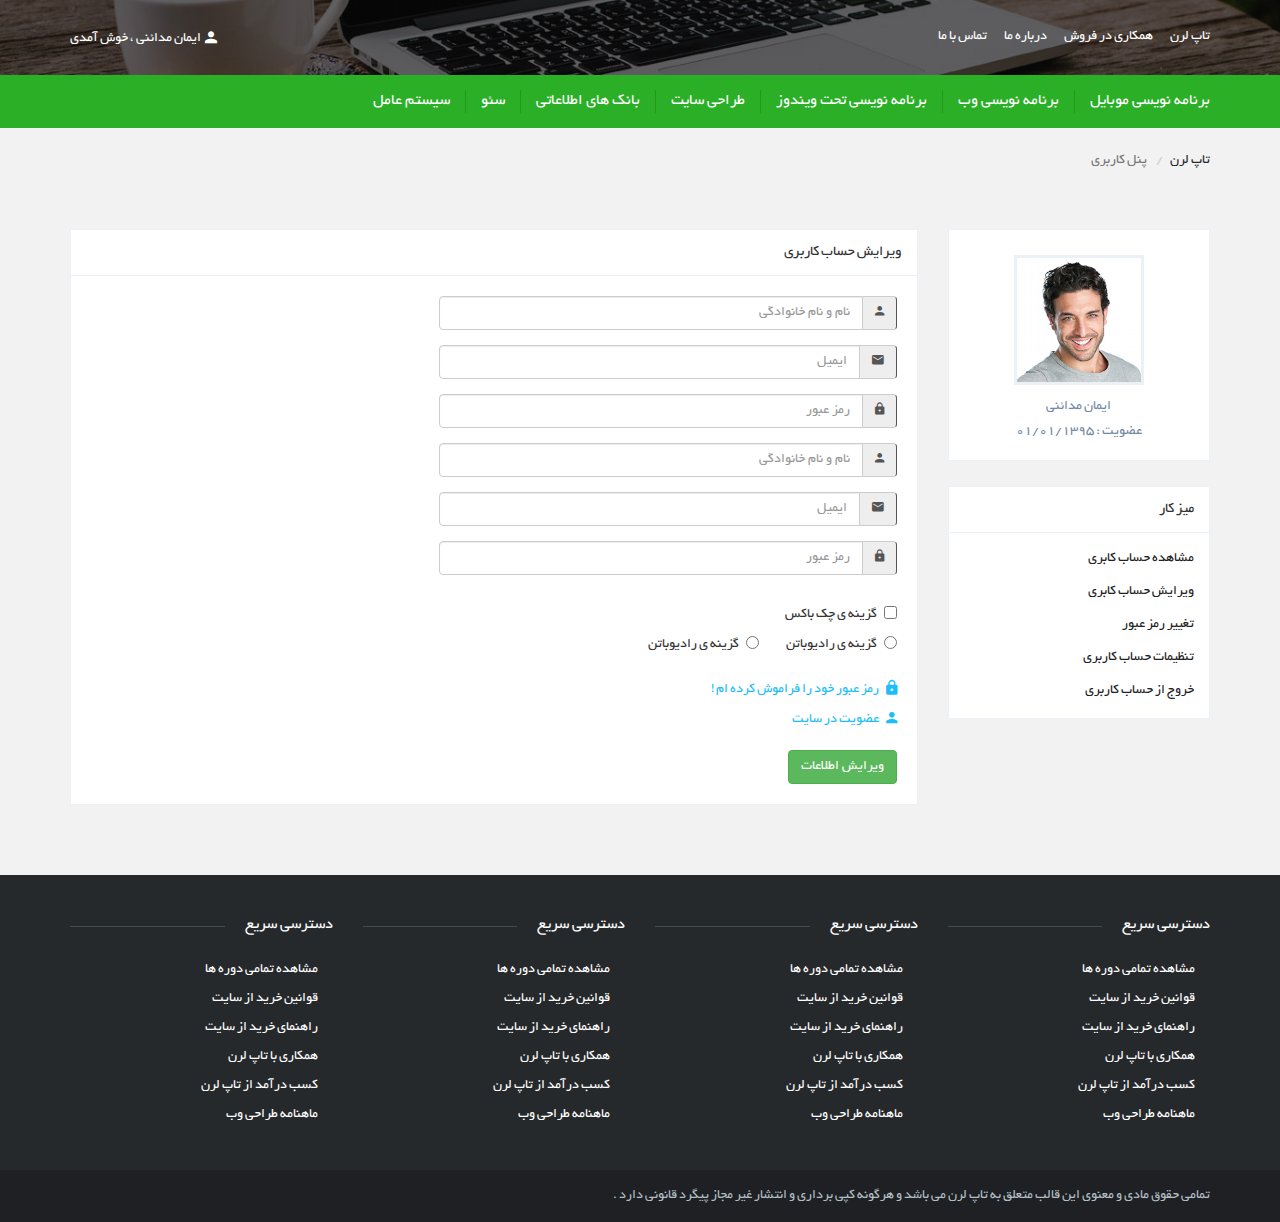
<file: TopLearn.Core/Templates/term/account-2.html>
<!DOCTYPE html>
<html class="no-js" dir="rtl" lang="fa-IR">
	<head>
		<meta charset="UTF-8">
		<title> تاپ لرن </title>
		<meta name="googlebot" content="index,follow">
		<meta name="robots" content="noodp,noydir">
		<meta name="apple-mobile-web-app-capable" content="yes" >
		<meta http-equiv="X-UA-Compatible" content="IE=edge,chrome=1">
    	<meta name="viewport" content="width=device-width, initial-scale=1">
		<link rel="stylesheet" type="text/css" href="css/bootstrap.min.css">
		<link rel="stylesheet" type="text/css" href="css/bootstrap-rtl.min.css">
        <link rel="stylesheet" type="text/css" href="css/material-design-iconic-font.min.css">
        <link rel="stylesheet" type="text/css" href="css/style.css">
		<script src="js/jquery.min.js"></script>
	</head>
	<body>
    	<script src="js/modernizr-custom.js"></script>

        <div class="landing-layer">
            <div class="container">
                <nav>
                    <div class="row">
                        <div class="col-sm-6 col-xs-12">
                            <ul>
                                <li><a href=""> تاپ لرن </a></li>
                                <li><a href=""> همکاری در فروش </a></li>
                                <li><a href=""> درباره ما </a> </li>
                                <li><a href=""> تماس با ما </a></li>
                            </ul>
                        </div>
                        <div class="col-sm-6 col-xs-12">
                            <div class="clientarea">
                                <div class="loggein ">
                                     <i class="zmdi zmdi-account"></i><a href=""> ایمان مدائنی ، خوش آمدی </a>
                                </div>
                                <div class="signin hidden">
                                    <i class="zmdi zmdi-account"></i>
                                    <a href=""> ورود </a> /
                                    <a href=""> عضویت </a>
                                </div>
                            </div>  
                        </div>
                    </div>
                </nav>
            </div>
        </div>

        <!-- main manu -->
        <div class="main-menu">
            <div class="container">
                <nav>
                    <span class="responsive-sign"><i class="zmdi zmdi-menu"></i></span>
                    <ul>
                        <li><a href=""> برنامه نویسی موبایل </a>
                            <ul>
                                <li><a href=""> زامارین  Xamarin </a></li>
                                <li><a href=""> react Native </a></li>
                            </ul>
                        </li>
                        <li><a href=""> برنامه نویسی وب </a>
                            <ul>
                                <li><a href=""> Asp.net WebForms </a></li>
                                <li><a href=""> Asp.net MVC </a></li>
                                <li><a href=""> PHP MVC </a></li>
                                <li><a href=""> PHP FrameWorks </a></li>
                                <li><a href=""> Asp.net Core </a></li>
                            </ul>
                        </li>
                        <li><a href=""> برنامه نویسی تحت ویندوز </a></li>
                        <li><a href=""> طراحی سایت </a>
                            <ul>
                                <li><a href=""> طراحی سایت </a></li>
                                <li><a href=""> Bootstrap </a></li>
                                <li><a href=""> Angular </a></li>
                                <li><a href=""> react </a></li>
                                <li><a href=""> Jquery </a></li>
                            </ul>
                        </li>
                        <li><a href=""> بانک های اطلاعاتی </a></li>
                        <li><a href=""> سئو </a></li>
                        <li><a href=""> سیستم عامل </a></li>
                    </ul>
                </nav>
            </div>
        </div>
        <!-- /main manu -->

        <div class="container">
            <nav aria-label="breadcrumb">
              <ul class="breadcrumb">
                <li class="breadcrumb-item"><a href="#">تاپ لرن</a></li>
                <li class="breadcrumb-item active" aria-current="page"> پنل کاربری </li>
              </ul>
            </nav>
        </div>

        <main>
            <div class="container">
                <div class="user-account">
                    <div class="row">
                        <div class="col-md-3 col-sm-4 col-xs-12">
                            <aside>

                                <div class="avatar-layer">
                                    <div class="img-layer">
                                        <a href="" class="change-image"><i class="zmdi zmdi-edit"></i></a>
                                        <img src="images/pic/avatar.jpg">
                                    </div>
                                    <div class="detail">
                                        <span> ایمان مدائنی </span>
                                        <span> عضویت : 01/01/1395 </span>
                                    </div>
                                </div>

                                <section>
                                    <header><h3> میز کار </h3></header>
                                    <div class="inner">
                                        <ul>
                                            <li><a href=""> مشاهده حساب کابری </a></li>
                                            <li><a href=""> ویرایش حساب کابری </a></li>
                                            <li><a href=""> تغییر رمز عبور </a></li>
                                            <li><a href=""> تنظیمات حساب کاربری </a></li>
                                            <li><a href=""> خروج از حساب کاربری </a></li>
                                        </ul>
                                    </div>
                                </section>
                            </aside>    
                        </div>
                        <div class="col-md-9 col-sm-8 col-xs-12">
                            <section class="user-account-content">
                                <header><h1> ویرایش حساب کاربری </h1></header>
                                <div class="inner form-layer">
                                    <form action="" method="">

                                        <div class="row">
                                            <div class="col-md-7 col-sm-8 col-xs-12">
                                                <div class="input-group">
                                                    <span class="input-group-addon" id="username"><i class="zmdi zmdi-account"></i></span>
                                                    <input type="text" class="form-control" placeholder="نام و نام خانوادگی" aria-describedby="username">
                                                </div>
                                            </div>
                                            <div class="col-md-7 col-sm-8 col-xs-12">
                                                <div class="input-group">
                                                    <span class="input-group-addon" id="email-address"><i class="zmdi zmdi-email"></i></span>
                                                    <input type="text" class="form-control" placeholder="ایمیل" aria-describedby="email-address">
                                                </div>  
                                            </div>
                                            <div class="col-md-7 col-sm-8 col-xs-12">
                                                <div class="input-group">
                                                    <span class="input-group-addon" id="password"><i class="zmdi zmdi-lock"></i></span>
                                                    <input type="text" class="form-control" placeholder="رمز عبور " aria-describedby="password">
                                                </div>
                                            </div>
                                            <div class="col-md-7 col-sm-8 col-xs-12">
                                                <div class="input-group">
                                                    <span class="input-group-addon" id="username"><i class="zmdi zmdi-account"></i></span>
                                                    <input type="text" class="form-control" placeholder="نام و نام خانوادگی" aria-describedby="username">
                                                </div>
                                            </div>
                                            <div class="col-md-7 col-sm-8 col-xs-12">
                                                <div class="input-group">
                                                    <span class="input-group-addon" id="email-address"><i class="zmdi zmdi-email"></i></span>
                                                    <input type="text" class="form-control" placeholder="ایمیل" aria-describedby="email-address">
                                                </div>  
                                            </div>
                                            <div class="col-md-7 col-sm-8 col-xs-12">
                                                <div class="input-group">
                                                    <span class="input-group-addon" id="password"><i class="zmdi zmdi-lock"></i></span>
                                                    <input type="text" class="form-control" placeholder="رمز عبور " aria-describedby="password">
                                                </div>
                                            </div>
                                            <div class="col-md-7 col-sm-8 col-xs-12">
                                                <div class="checkbox-layer">
                                                    <label><input type="checkbox" name="">  گزینه ی چک باکس </label>
                                                </div>
                                            </div>
                                            <div class="col-md-7 col-sm-8 col-xs-12">
                                                <div class="radio-layer">
                                                    <label><input type="radio" name="">  گزینه ی رادیوباتن </label>
                                                    <label><input type="radio" name="">  گزینه ی رادیوباتن </label>
                                                </div>
                                            </div>
                                            <div class="col-md-7 col-sm-8 col-xs-12">
                                                <div class="link">
                                                    <a href=""> <i class="zmdi zmdi-lock"></i> رمز عبور خود را فراموش کرده ام !</a>
                                                    <a href=""> <i class="zmdi zmdi-account"></i> عضویت در سایت </a>
                                                </div>
                                            </div>
                                            <div class="col-md-7 col-sm-8 col-xs-12">
                                                <button class="btn btn-success"> ویرایش اطلاعات </button>
                                            </div>
                                        </div>

                                    </form>
                                </div>  
                            </section>
                        </div>
                    </div>
                </div>
            </div>
        </main>

        <!-- footer -->
        <footer>
            <div class="top-footer">
                <div class="container">
                    <div class="row">
                        <div class="col-md-3 col-sm-6 col-xs-12">
                            <section class="list">
                                <header><h4> دسترسی سریع</h4></header>
                                <ul>
                                    <li><a href="">مشاهده تمامی دوره ها</a></li>
                                    <li><a href="">قوانین خرید از سایت </a></li>
                                    <li><a href="">راهنمای خرید از سایت </a></li>
                                    <li><a href="">همکاری با تاپ لرن </a></li>
                                    <li><a href="">کسب درآمد از تاپ لرن </a></li>
                                    <li><a href="">ماهنامه طراحی وب</a></li>
                                </ul>
                            </section>
                        </div>
                        <div class="col-md-3 col-sm-6 col-xs-12">
                            <section class="list">
                                <header><h4> دسترسی سریع</h4></header>
                                <ul>
                                    <li><a href="">مشاهده تمامی دوره ها</a></li>
                                    <li><a href="">قوانین خرید از سایت </a></li>
                                    <li><a href="">راهنمای خرید از سایت </a></li>
                                    <li><a href="">همکاری با تاپ لرن </a></li>
                                    <li><a href="">کسب درآمد از تاپ لرن </a></li>
                                    <li><a href="">ماهنامه طراحی وب</a></li>
                                </ul>
                            </section>
                        </div>
                        <div class="col-md-3 col-sm-6 col-xs-12">
                            <section class="list">
                                <header><h4> دسترسی سریع</h4></header>
                                <ul>
                                    <li><a href="">مشاهده تمامی دوره ها</a></li>
                                    <li><a href="">قوانین خرید از سایت </a></li>
                                    <li><a href="">راهنمای خرید از سایت </a></li>
                                    <li><a href="">همکاری با تاپ لرن </a></li>
                                    <li><a href="">کسب درآمد از تاپ لرن </a></li>
                                    <li><a href="">ماهنامه طراحی وب</a></li>
                                </ul>
                            </section>
                        </div>
                        <div class="col-md-3 col-sm-6 col-xs-12">
                            <section class="list">
                                <header><h4> دسترسی سریع</h4></header>
                                <ul>
                                    <li><a href="">مشاهده تمامی دوره ها</a></li>
                                    <li><a href="">قوانین خرید از سایت </a></li>
                                    <li><a href="">راهنمای خرید از سایت </a></li>
                                    <li><a href="">همکاری با تاپ لرن </a></li>
                                    <li><a href="">کسب درآمد از تاپ لرن </a></li>
                                    <li><a href="">ماهنامه طراحی وب</a></li>
                                </ul>
                            </section>
                        </div>
                    </div>
                </div>
            </div>
            <div class="bottom-footer">
                <div class="container">
                    <p>
                        تمامی حقوق مادی و معنوی این قالب متعلق به <a href=""> تاپ لرن </a> می باشد و هرگونه کپی برداری و انتشار غیر مجاز پیگرد قانونی دارد .
                    </p>
                </div>
            </div>
        </footer>
        <!-- /footer -->

        <script src="js/bootstrap.min.js"></script>
	    <script src="js/script.js"></script>
	</body>
</html>
</file>
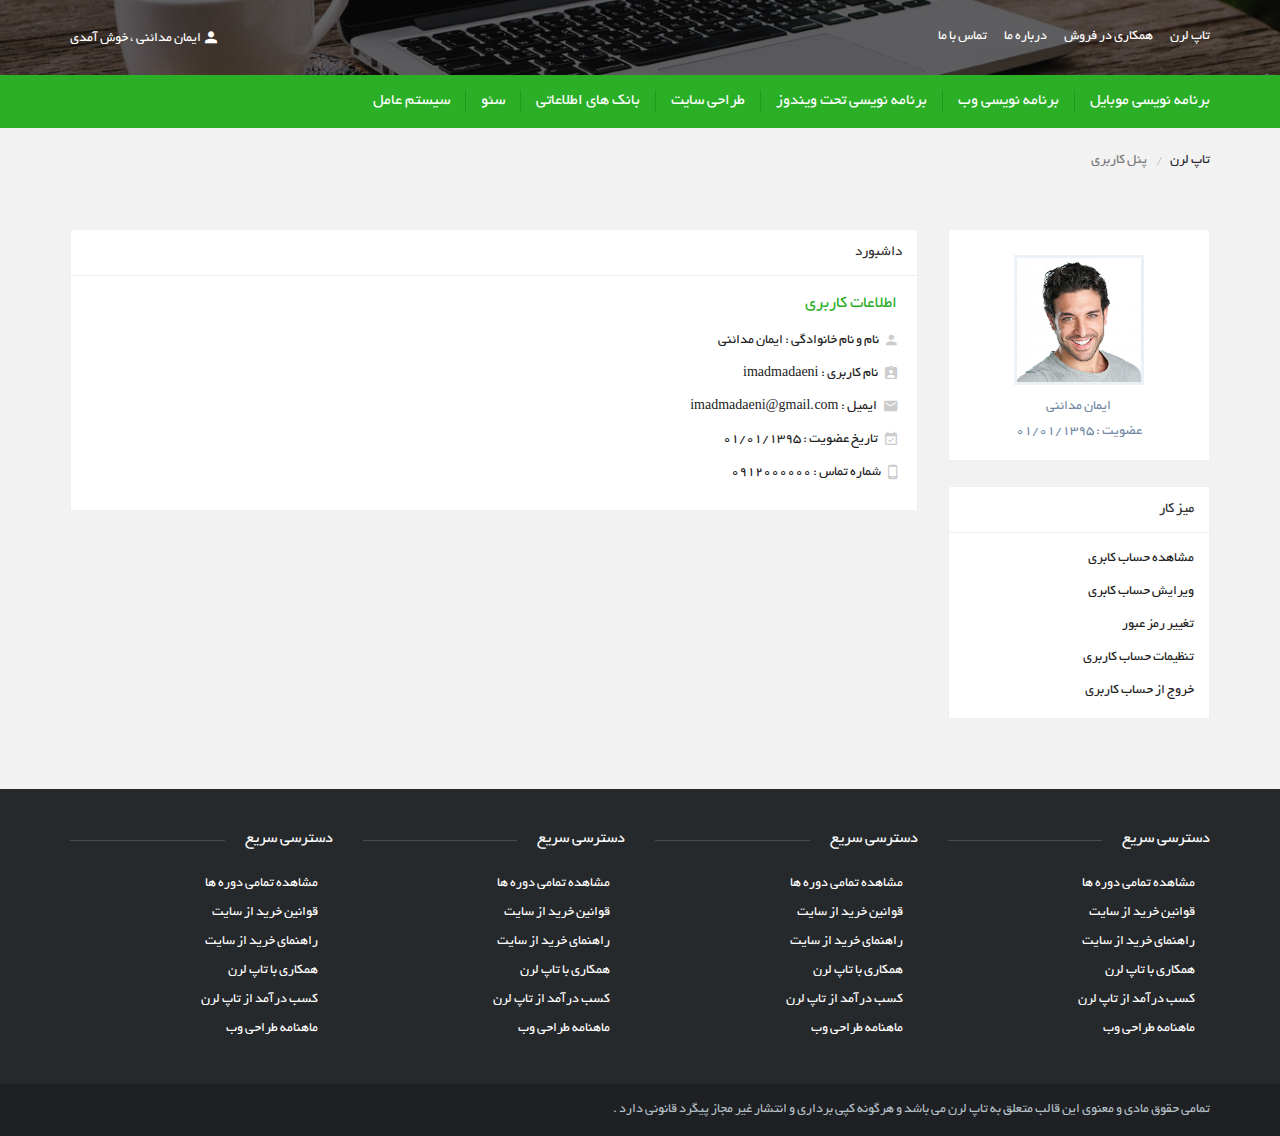
<file: TopLearn.Core/Templates/term/account.html>
<!DOCTYPE html>
<html class="no-js" dir="rtl" lang="fa-IR">
	<head>
		<meta charset="UTF-8">
		<title> تاپ لرن </title>
		<meta name="googlebot" content="index,follow">
		<meta name="robots" content="noodp,noydir">
		<meta name="apple-mobile-web-app-capable" content="yes" >
		<meta http-equiv="X-UA-Compatible" content="IE=edge,chrome=1">
    	<meta name="viewport" content="width=device-width, initial-scale=1">
		<link rel="stylesheet" type="text/css" href="css/bootstrap.min.css">
		<link rel="stylesheet" type="text/css" href="css/bootstrap-rtl.min.css">
        <link rel="stylesheet" type="text/css" href="css/material-design-iconic-font.min.css">
        <link rel="stylesheet" type="text/css" href="css/style.css">
		<script src="js/jquery.min.js"></script>
	</head>
	<body>
    	<script src="js/modernizr-custom.js"></script>

        <div class="landing-layer">
            <div class="container">
                <nav>
                    <div class="row">
                        <div class="col-sm-6 col-xs-12">
                            <ul>
                                <li><a href=""> تاپ لرن </a></li>
                                <li><a href=""> همکاری در فروش </a></li>
                                <li><a href=""> درباره ما </a> </li>
                                <li><a href=""> تماس با ما </a></li>
                            </ul>
                        </div>
                        <div class="col-sm-6 col-xs-12">
                            <div class="clientarea">
                                <div class="loggein ">
                                     <i class="zmdi zmdi-account"></i><a href=""> ایمان مدائنی ، خوش آمدی </a>
                                </div>
                                <div class="signin hidden">
                                    <i class="zmdi zmdi-account"></i>
                                    <a href=""> ورود </a> /
                                    <a href=""> عضویت </a>
                                </div>
                            </div>  
                        </div>
                    </div>
                </nav>
            </div>
        </div>

        <!-- main manu -->
        <div class="main-menu">
            <div class="container">
                <nav>
                    <span class="responsive-sign"><i class="zmdi zmdi-menu"></i></span>
                    <ul>
                        <li><a href=""> برنامه نویسی موبایل </a>
                            <ul>
                                <li><a href=""> زامارین  Xamarin </a></li>
                                <li><a href=""> react Native </a></li>
                            </ul>
                        </li>
                        <li><a href=""> برنامه نویسی وب </a>
                            <ul>
                                <li><a href=""> Asp.net WebForms </a></li>
                                <li><a href=""> Asp.net MVC </a></li>
                                <li><a href=""> PHP MVC </a></li>
                                <li><a href=""> PHP FrameWorks </a></li>
                                <li><a href=""> Asp.net Core </a></li>
                            </ul>
                        </li>
                        <li><a href=""> برنامه نویسی تحت ویندوز </a></li>
                        <li><a href=""> طراحی سایت </a>
                            <ul>
                                <li><a href=""> طراحی سایت </a></li>
                                <li><a href=""> Bootstrap </a></li>
                                <li><a href=""> Angular </a></li>
                                <li><a href=""> react </a></li>
                                <li><a href=""> Jquery </a></li>
                            </ul>
                        </li>
                        <li><a href=""> بانک های اطلاعاتی </a></li>
                        <li><a href=""> سئو </a></li>
                        <li><a href=""> سیستم عامل </a></li>
                    </ul>
                </nav>
            </div>
        </div>
        <!-- /main manu -->

        <div class="container">
            <nav aria-label="breadcrumb">
              <ul class="breadcrumb">
                <li class="breadcrumb-item"><a href="#">تاپ لرن</a></li>
                <li class="breadcrumb-item active" aria-current="page"> پنل کاربری </li>
              </ul>
            </nav>
        </div>

        <main>
            <div class="container">
                <div class="user-account">
                    <div class="row">
                        <div class="col-md-3 col-sm-4 col-xs-12">
                            <aside>

                                <div class="avatar-layer">
                                    <div class="img-layer">
                                        <a href="" class="change-image"><i class="zmdi zmdi-edit"></i></a>
                                        <img src="images/pic/avatar.jpg">
                                    </div>
                                    <div class="detail">
                                        <span> ایمان مدائنی </span>
                                        <span> عضویت : 01/01/1395 </span>
                                    </div>
                                </div>

                                <section>
                                    <header><h3> میز کار </h3></header>
                                    <div class="inner">
                                        <ul>
                                            <li><a href=""> مشاهده حساب کابری </a></li>
                                            <li><a href=""> ویرایش حساب کابری </a></li>
                                            <li><a href=""> تغییر رمز عبور </a></li>
                                            <li><a href=""> تنظیمات حساب کاربری </a></li>
                                            <li><a href=""> خروج از حساب کاربری </a></li>
                                        </ul>
                                    </div>
                                </section>
                            </aside>    
                        </div>
                        <div class="col-md-9 col-sm-8 col-xs-12">
                            <section class="user-account-content">
                                <header><h1> داشبورد </h1></header>
                                <div class="inner">
                                    <div class="account-information">
                                        <h3> اطلاعات کاربری </h3>
                                        <ul>
                                            <li> <i class="zmdi zmdi-account"></i> نام و نام خانوادگی : ایمان مدائنی </li>
                                            <li> <i class="zmdi zmdi-assignment-account"></i> نام کاربری :  imadmadaeni </li>
                                            <li> <i class="zmdi zmdi-email"></i> ایمیل : imadmadaeni@gmail.com </li>
                                            <li> <i class="zmdi zmdi-calendar-check"></i> تاریخ عضویت : 01/01/1395 </li>
                                            <li> <i class="zmdi zmdi-smartphone-android"></i> شماره تماس : 0912000000 </li>
                                        </ul>
                                    </div>
                                </div>  
                            </section>
                        </div>
                    </div>
                </div>
            </div>
        </main>

        <!-- footer -->
        <footer>
            <div class="top-footer">
                <div class="container">
                    <div class="row">
                        <div class="col-md-3 col-sm-6 col-xs-12">
                            <section class="list">
                                <header><h4> دسترسی سریع</h4></header>
                                <ul>
                                    <li><a href="">مشاهده تمامی دوره ها</a></li>
                                    <li><a href="">قوانین خرید از سایت </a></li>
                                    <li><a href="">راهنمای خرید از سایت </a></li>
                                    <li><a href="">همکاری با تاپ لرن </a></li>
                                    <li><a href="">کسب درآمد از تاپ لرن </a></li>
                                    <li><a href="">ماهنامه طراحی وب</a></li>
                                </ul>
                            </section>
                        </div>
                        <div class="col-md-3 col-sm-6 col-xs-12">
                            <section class="list">
                                <header><h4> دسترسی سریع</h4></header>
                                <ul>
                                    <li><a href="">مشاهده تمامی دوره ها</a></li>
                                    <li><a href="">قوانین خرید از سایت </a></li>
                                    <li><a href="">راهنمای خرید از سایت </a></li>
                                    <li><a href="">همکاری با تاپ لرن </a></li>
                                    <li><a href="">کسب درآمد از تاپ لرن </a></li>
                                    <li><a href="">ماهنامه طراحی وب</a></li>
                                </ul>
                            </section>
                        </div>
                        <div class="col-md-3 col-sm-6 col-xs-12">
                            <section class="list">
                                <header><h4> دسترسی سریع</h4></header>
                                <ul>
                                    <li><a href="">مشاهده تمامی دوره ها</a></li>
                                    <li><a href="">قوانین خرید از سایت </a></li>
                                    <li><a href="">راهنمای خرید از سایت </a></li>
                                    <li><a href="">همکاری با تاپ لرن </a></li>
                                    <li><a href="">کسب درآمد از تاپ لرن </a></li>
                                    <li><a href="">ماهنامه طراحی وب</a></li>
                                </ul>
                            </section>
                        </div>
                        <div class="col-md-3 col-sm-6 col-xs-12">
                            <section class="list">
                                <header><h4> دسترسی سریع</h4></header>
                                <ul>
                                    <li><a href="">مشاهده تمامی دوره ها</a></li>
                                    <li><a href="">قوانین خرید از سایت </a></li>
                                    <li><a href="">راهنمای خرید از سایت </a></li>
                                    <li><a href="">همکاری با تاپ لرن </a></li>
                                    <li><a href="">کسب درآمد از تاپ لرن </a></li>
                                    <li><a href="">ماهنامه طراحی وب</a></li>
                                </ul>
                            </section>
                        </div>
                    </div>
                </div>
            </div>
            <div class="bottom-footer">
                <div class="container">
                    <p>
                        تمامی حقوق مادی و معنوی این قالب متعلق به <a href=""> تاپ لرن </a> می باشد و هرگونه کپی برداری و انتشار غیر مجاز پیگرد قانونی دارد .
                    </p>
                </div>
            </div>
        </footer>
        <!-- /footer -->

        <script src="js/bootstrap.min.js"></script>
	    <script src="js/script.js"></script>
	</body>
</html>
</file>
<file: TopLearn.Core/Templates/term/css/style.css>
@font-face {
    font-family: 'BYekan';
    src: url('fonts/BYekan-webfont.eot') format('eot'),
         url('fonts/BYekan-webfont.woff') format('woff'),
         url('fonts/BYekan-webfont.ttf') format('truetype');
    font-weight: normal;
    font-style: normal;
}
html{
  overflow-x: hidden;
}
body{
  margin: 0;
  padding: 0;
  font-family: 'BYekan';
  font-size: 14px;
  word-spacing: -1px;
  background-color: #f2f2f2
}

/***********Default setting************/

a:link,a:hover,a:active{text-decoration: none; outline: 0 !important}
i,span,label,a{display: inline-block; font-weight: normal;}
ul{list-style: none !important; list-style-type: none !important; margin: 0; padding: 0}
h1,h2,h3,h4,h5,h6{font-size: 15px; margin: 0; padding: 0}
img{max-width: 100%}

/********** Transition ************/
a,i,input[type="submit"], form button{ -webkit-transition : all 0.2s linear 0s; -moz-transition : all 0.2s linear 0s; -ms-transition : all 0.2s linear 0s; -o-transition : all 0.2s linear 0s; transition : all 0.2s linear 0s}

.user-account .avatar-layer ul:after,.term-content aside .statistics ul:after,
.term-content aside .share-layer:after,.term-content .term-description ul li:after,
.comment-list .comment-row:after,
.term-categories .switch-field:after{ display: block; clear: both; content: ''; visibility: hidden; height: 0; line-height: 0}

.landing-layer{
  width: 100%;
  background: url('../images/slide.jpg') no-repeat center center / cover;
  position: relative;
}
.landing-layer nav {
  padding: 25px 0
}
.landing-layer nav ul li{
  display: inline-table;
}
.landing-layer nav ul li a{
  line-height: 25px;
  color: #fff;
  font-size: 14px;
  padding: 0 0 0 15px
}
.landing-layer nav .clientarea{
  text-align: left;
  color: #fff
}
.landing-layer nav .clientarea i{
  color: #fff;
  font-size: 18px;
  position: relative;
  top: 3px;
  margin-left: 4px
}
.landing-layer nav .clientarea a{
  color: #fff;
}
.landing-layer nav ul li a:hover,
.landing-layer nav .clientarea a:hover{
  color: #20991d
}
.landing-layer header{
  padding: 50px 0;
  text-align: center;
  color: #fff;
  word-spacing: -1px
}
.landing-layer header .logo{
  width: 250px;
  display: block;
  margin: 0 auto 20px
}
.landing-layer header h1{
  line-height: 30px;
  padding: 10px 0 20px;
  font-size: 31px
}
.landing-layer header h2,
.landing-layer header h3{
  line-height: 30px;
  padding: 10px 0;
  font-size: 23px
}
.landing-layer .search-form {
  width: 500px;
  margin: 0 auto;
  padding-bottom: 30px
}
.landing-layer .search-form form{
   width: 100%;
   height: 45px;
   position: relative;
   margin-bottom: 50px
}
.landing-layer .search-form form input{
   background-color: #fff;
   border-radius: 3px;
   -moz-border-radius: 3px;
   -webkit-border-radius: 3px;
   width: 100%;
   line-height: 50px;
   border:0;
   padding: 0 20px 0 60px;
   color: #2C373B
}
.landing-layer .search-form form button{
   background-color:#2aaf27;
   color: #fff;
   font-size: 24px;
   width: 50px;
   height: 48px;
   position: absolute;
   left: 1px;
   top: 1px;
   border:0;
   -webkit-border-top-left-radius: 3px;
  -webkit-border-bottom-left-radius: 3px;
  -moz-border-radius-topleft: 3px;
  -moz-border-radius-bottomleft: 3px;
  border-top-left-radius: 3px;
  border-bottom-left-radius: 3px;
}
.landing-layer .search-form form button i{
   position: relative;
   top: 5px
}
.landing-layer .search-form form button:hover{
   background-color: #2C373B
}
.main-menu{
  background-color: #2aaf27;
  position: relative;
}
.main-menu nav{
  position: relative;
}
.main-menu nav > ul > li{
  float: right;
  padding: 15px 0;
  position: relative;
}
.main-menu nav > ul > li:first-child a{
  padding-right: 0
}
.main-menu nav > span{
  font-size: 36px;
  color: #fff;
  display: none
}
.main-menu nav > span:hover{
  color: #0c740a;
  cursor: pointer;
}
.main-menu nav > ul > li > a{
  color: #fff;
  padding: 0 15px;
  border-left: 1px solid #20991d;
  font-size: 16px
}
.main-menu nav > ul > li:last-child > a{
  border-left: 0
}
.main-menu nav > ul > li > ul{
  position: absolute;
  top: 50px;
  right: 0;
  background-color: #2aaf27;
  padding: 5px 10px;
  border-bottom: 3px solid #0c740a;
  min-width: 230px;
  white-space: nowrap;
  display: none;
  z-index: 1000
}
.main-menu nav > ul > li > ul > li{
  width: 100%;
}
.main-menu nav > ul > li > ul > li > a{
  padding: 6px 15px 6px 10px;
  line-height: 22px;
  color: #fff
}
.main-menu nav > ul > li:hover > a:hover,
.main-menu nav > ul > li > ul > li > a:hover{
  color: #0c740a
}



footer .top-footer{
  width: 100%;
  background-color: #26292c;
  padding: 40px 0 20px
}
.top-footer .list{
  margin-bottom: 20px
}
.top-footer .list header{
  margin-bottom: 20px;
  position: relative;
}
.top-footer .list header:before{
  width: 100%;
  content: '';
  position: absolute;
  height: 12px;
  right: 0;
  top: 0;
  margin-bottom: 15px;
  border-bottom: 1px solid #404E51;
  z-index: 10
}
.top-footer .list header h4{
  color: #fff;
  font-size: 16px;
  line-height: 20px;
  display: inline-block;
  background-color: #26292c;
  z-index: 11;
  position: relative;
  padding-left: 20px
}
.top-footer .list ul li a{
  display: block;
  line-height: 25px;
  padding: 2px 15px 2px 0;
  color: #fff;
  font-size: 14px;
  position: relative;
}
.top-footer .list ul li a:hover{
  padding-right: 17px;
  color: #37d43b
}
.top-footer .list ul li a:before{
  position: absolute;
  color: #37d43b;
  font-size: 6px;
  font-family: 'FontAwesome';
  content: '\f111';
  right: 0;
  top: 3px
}
.bottom-footer{
  background-color: #1e2023;
  padding: 15px 0
}
.bottom-footer p{
  color: #B2BFC5;
  font-size: 14px;
  line-height: 22px;
  text-align: justify;
  padding: 0;
  margin: 0
}
.bottom-footer p a{
  color: #B2BFC5;
}
.bottom-footer p a:hover{
  color: #09E3B1
}

.client-page{
  width: 100%;
  padding: 100px 0;
}
.client-page .container-content{
  width: 450px;
  margin: 0 auto;
  padding: 20px 25px;
  background-color: #fff;
  border-radius: 5px;
  -moz-border-radius: 5px;
  -webkit-border-radius: 5px;
  box-shadow: 0 0 15px #ccc
}
.client-page .container-content .input-group{
  padding: 10px 0;
  width: 100%
}
.client-page .container-content .input-group-addon{
  width: 55px;
  font-size: 18px
}
.client-page .container-content .form-control{
  height: 40px
}
.client-page .container-content header h2{
  font-size: 26px;
  font-weight: bold;
  line-height: 45px;
  display: block;
  text-align: center;
  word-spacing: -2px;
  margin-bottom: 15px;
}
.client-page .container-content .link{
  padding: 15px 0
}
.client-page .container-content .link a{
  display: block;
  line-height: 30px;
  font-size: 14px;
  color: #1CBDF9
}
.client-page .container-content .link a:hover{
  color: #2C373B
}
.client-page .container-content .link a i{
  font-size: 17px;
  margin-left: 5px;
  position: relative;
  top: 2px
}
.client-page .container-content .link a i.zmdi-account{
  font-size: 18px;
  right: -1px
}
.client-page .container-content .remember-me,
.client-page .container-content .accept-rules{
  margin-top: 10px
}
.client-page .container-content input[type="checkbox"]{
  position: relative;
  top: 2px;
  margin-left: 5px
}

main{
    padding: 35px 0 45px
}
main#home-page{
    background-color: #fff
}
.terms-items header{
    text-align: center;
    margin-bottom: 30px;
    margin-top: 35px
}
.terms-items header h2{
    text-align: center;
    font-size: 21px;
    line-height: 30px;
    color: #252a2b
}
.terms-items header a{
    text-align: center;
    font-size: 15px;
    line-height: 30px;
    color: #4b4f4f
}
.terms-items header a:hover{
    color: #2aaf27
}
.terms-items .term-col article{
    width: 100%;
    margin-bottom: 30px;
    position: relative;
    box-shadow: 0 0 6px #ccc;
    background-color: #fff
}
.terms-items .term-col article .img-layer,
.terms-items .term-col article .img-layer img{
    width: 100%;
    display: block;
}
.terms-items .term-col article h2 a{
    width: 100%;
    display: block;
    font-size: 13px;
    line-height: 40px;
    height: 40px;
    color: #252a2b;
    padding: 0 10px;
    overflow: hidden;
    text-overflow: ellipsis;
    white-space: nowrap;
}
.terms-items .term-col article h2 a:hover{
    color: #2aaf27;
}
.terms-items .term-col article span{
    color: #2aaf27;
    padding: 10px;
    border-top: 1px solid #ebebeb;
    width: 100%;
    display: block;
}

.terms-items .term-col article i{
    color: #ccc;
    font-size: 13px;
    position: absolute;
    left: 10px;
    bottom: 12px;
    font-style: normal;
}
.breadcrumb{
  background-color: transparent;
  margin: 15px 0;
  padding-right: 0
}
.breadcrumb li a,
.breadcrumb li{
  color: #26292c
}

.user-account aside > section,
.user-account .avatar-layer{
  border:1px solid #ecf1f8; 
  margin-bottom: 25px;
  background-color: #fff
}
.user-account .avatar-layer .img-layer{
  margin: 25px auto 0;
  position: relative;
  z-index: 1;
  width: 130px;
  height: 130px;
  position: relative;
  display: -webkit-box;
  display: -webkit-flex;
  display: -ms-flexbox;
  display: flex;
  -webkit-box-align: center;
  -webkit-align-items: center;
  -ms-flex-align: center;
  align-items: center;
  -webkit-box-pack: center;
  -webkit-justify-content: center;
  -ms-flex-pack: center;
  justify-content: center;  
}
.user-account .avatar-layer .img-layer img{
    width: 130px;
    height: 130px;
    border:3px solid #ecf1f8; 
    z-index: 1;
    position: relative;
}
.user-account .avatar-layer .img-layer .change-image{
    width: 100px;
    height: 100px;
    line-height: 100px;
    text-align: center;
    font-size: 27px;
    color: #657d9a;
    background-color: rgba(228,235,245,0.4); 
    position: absolute;
    z-index: 2;
    opacity:0;
}
.user-account .avatar-layer .img-layer:hover .change-image{
    opacity:1;
}
.user-account .avatar-layer .detail{
    width: 100%;
    padding: 10px 0 15px;
    text-align: center;
}
.user-account .avatar-layer .detail h3{
    font-size: 14px;
    font-weight: bold;
    word-spacing: -1px;
    line-height: 25px;
    padding-bottom: 3px;
    color: #4b5b74
}
.user-account .avatar-layer .detail span{
    font-size: 14px;
    word-spacing: -1px;
    line-height: 25px;
    color: #7389a3;
    display: block;
}
.user-account aside > section header{
  padding: 5px 15px;
  border-bottom: 1px solid #ecf1f8
}
.user-account aside > section header h3{
  font-size: 15px;
  line-height: 35px;
}
.user-account aside > section .inner{
  padding: 10px 15px
}
.user-account aside > section .inner ul li a{
  display: block;
  font-size: 14px;
  line-height: 25px;
  padding: 4px 0;
  color: #222
}
.user-account aside > section .inner ul li a:hover{
  color: #2aaf27
}
.user-account .user-account-content{
  border:1px solid #ecf1f8; 
  margin-bottom: 25px;
  background-color: #fff;
}
.user-account .user-account-content > header{
  padding: 5px 15px;
  border-bottom: 1px solid #ecf1f8
}
.user-account .user-account-content > header h1{
  font-size: 15px;
  line-height: 35px;
}
.user-account .user-account-content .inner{
  padding: 20px
}
.user-account .user-account-content .inner .account-information h3{
  font-size: 17px;
  margin-bottom: 10px;
  color: #2aaf27
}
.user-account .user-account-content .inner .account-information ul li{
  display: block;
  font-size: 14px;
  line-height: 25px;
  padding: 4px 0;
  color: #222
}
.user-account .user-account-content .inner .account-information ul li i{
  margin-left: 5px;
  position: relative;
  top: 3px;
  font-size: 16px;
  color: #ccc
}
.user-account .form-layer{
  padding: 0 20px
}
.user-account .form-layer .input-group{
  margin-bottom: 15px
}
.user-account .form-layer .link{
  padding: 15px 0
}
.user-account .form-layer .link a{
  display: block;
  line-height: 30px;
  font-size: 14px;
  color: #1CBDF9
}
.user-account .form-layer .link a:hover{
  color: #2C373B
}
.user-account .form-layer .link a i{
  font-size: 17px;
  margin-left: 5px;
  position: relative;
  top: 2px
}
.user-account .form-layer .checkbox-layer{
  margin-top: 10px
}
.user-account .form-layer .checkbox-layer input[type="checkbox"],
.user-account .form-layer .radio-layer input[type="radio"]{
  position: relative;
  top: 2px;
  margin-left: 5px
}

.user-account .form-layer .checkbox-layer label,
.user-account .form-layer .radio-layer label{
  margin-left: 25px
}

.term-content > header,
.term-content aside .statistics,
.term-content aside .teacher-info,
.term-content aside .term-info,
.term-content aside .tags-layer,
.term-content aside .share-layer,
.term-content .term-description,
.term-content .user-comments,
.term-categories .aside-section{
    width: 100%;
    margin-bottom: 20px;
    position: relative;
    box-shadow: 0 0 5px #ccc;
    -moz-box-shadow: 0 0 5px #ccc;
    -webkit-box-shadow: 0 0 5px #ccc;
    background-color: #fff
}
.term-content > header h1{
    width: 100%;
    font-size: 18px;
    line-height: 25px;
    padding: 20px 25px
}
.term-content aside .statistics{
    padding: 30px 20px 20px
}
.term-content aside .statistics ul li{
    display: inline-table;
    width: 33.33%;
    text-align: center;
    float: right;
}
.term-content aside .statistics ul li span{
    font-size: 14px;
    color: #8c9395;
    display: block;
    padding-bottom: 5px
}
.term-content aside .statistics ul li i{
    font-size: 16px;
    display: block;
    font-style: normal;
}
.term-content aside .statistics > a{
    width: 100%;
    border-radius: 5px;
    line-height: 48px;
    text-align: center;
    display: block;
    background-color: #2aaf27;
    color: #fff;
    font-size: 17px;
    margin-top: 25px
}
.term-content aside .teacher-info{
    padding: 25px
}
.term-content aside .teacher-info img{
    width: 140px;
    height: 140px;
    border-radius: 100%;
    display: block;
    margin: 0 auto
}
.term-content aside .teacher-info h2{
    width: 100%;
    line-height: 25px;
    text-align: center;
    font-size: 15px;
    margin: 15px 0
}
.term-content aside .teacher-info p{
    line-height: 24px;
    text-align: justify;
    font-size: 14px;
    margin: 0;
    padding: 0 10px;
    color: #8c9395;
}

.term-content aside .term-info{
    padding: 20px 25px
}
.term-content aside .term-info h2{
    font-size: 17px;
    line-height: 22px;
    padding-bottom: 15px;
    border-bottom: 1px solid #ebebeb;
    margin-bottom: 20px
}
.term-content aside .term-info ul li{
    font-size: 14px;
    line-height: 22px;
    padding: 5px 0
}
.term-content aside .tags-layer,
.term-content aside .share-layer{
    padding: 15px 20px;
}
.term-content aside .tags-layer a{
    font-size: 12px;
    line-height: 20px;
    padding: 1px 5px;
    background-color: #f2f2f2;
    margin: 3px;
    color: #333
}
.term-content aside .share-layer span{
    line-height: 25px;
    font-size: 14px;
    color: #333;
    width: auto;
    display: table;
    float: right;
}
.term-content aside .share-layer a{
    width: 30px;
    height: 30px;
    line-height: 34px;
    font-size: 18px;
    color: #fff;
    background-color: #999;
    border-radius: 100%;
    text-align: center;
    float: left;
    margin-right: 6px
}
.term-content aside .share-layer a:hover{
    background-color: #333
}
.term-content .term-description{
    padding: 25px 25px 10px
}
.term-content .term-description img{
    width: 100%;
    margin-bottom: 20px;
    display: block;
}
.term-content .term-description h2{
    font-size: 22px;
    line-height: 25px;
    margin: 25px 0
}
.term-content .term-description p{
    font-size: 14px;
    line-height: 25px;
    text-align: justify;
}
.term-content .term-description ul li{
    width: 100%;
    border:1px solid #ebebeb;
    padding: 15px;
    background-color: #fff;
    margin-bottom: 15px
}
.term-content .term-description ul li h3{
    width: auto;
    float: right;
    display: inline-table;
    font-size: 15px;
    line-height: 22px;
}
.term-content .term-description ul li i{
    font-size: 14px;
    width: auto;
    display: inline-table;
    line-height: 22px;
    color: #2aaf27;
    font-style: normal;
    padding: 0 10px;
    float: right;
}
.term-content .term-description ul li span{
    font-size: 17px;
    width: auto;
    display: inline-table;
    line-height: 22px;
    color: #333;
    font-style: normal;
    float: left
}
.term-content .user-comments{
    padding: 20px
}
.term-content .user-comments header h3{
    padding-bottom: 20px;
    margin-bottom: 35px;
    font-size: 18px;
    border-bottom: 1px solid #ebebeb
}
.term-content .user-comments form input{
    height: 40px
}
.term-content .user-comments form textarea{
    resize: none;
    height: 95px
}
.term-content .user-comments .btn-success{
    width: 100%;
    height: 40px;
    text-align: center;
}

.term-content .pagination{
    width: auto;
    margin: 30px auto 10px;
    display: table;
}
.term-content .pagination i{
    position: relative;
    top: 2px
}
.term-categories .pagination{
    width: auto;
    margin: 10px auto 40px;
    display: table;
}
.term-categories .pagination i{
    position: relative;
    top: 2px
}
.comment-list{
    padding-top: 35px;
    margin-top: 35px;
    border-top: 1px solid #ebebeb
}
.comment-list .comment-row{
    width: 100%;
    padding: 15px 90px 15px 15px;
    position: relative;
    border-bottom: 1px solid #ebebeb
}
.comment-list .comment-row img{
    width: 70px;
    height: 70px;
    border-radius: 100%;
    position: absolute;
    right: 0;
    border:2px solid #ebebeb;
    top: 15px
}
.comment-list .comment-row .left-col{
    width: 100%;
    position: relative;
}
.comment-list .comment-row .left-col h3{
    display: block;
    font-size: 14px;
    line-height: 22px;
    margin-bottom: 5px;
    color: #333
}
.comment-list .comment-row .left-col span{
    display: block;
    font-size: 13px;
    line-height: 22px;
    margin-bottom: 5px;
    color: #ccc
}
.comment-list .comment-row .left-col p{
    display: block;
    font-size: 13px;
    line-height: 22px;
    text-align: justify;
    margin-bottom: 0
}

.term-categories .top-bar{
    background-color: #fff;
    box-shadow: 0 0 6px #ccc;
    padding: 15px 20px 20px;
    margin-bottom: 25px;
    position: relative;
}
.term-categories > .top-bar > header{
    position: relative;
    height: 45px;
    margin-bottom: 20px;
    padding-bottom: 15px;
    border-bottom: 1px solid #ebebeb
}
.term-categories > .top-bar > header h1{
    font-size: 20px;
    line-height: 25px
}
.term-categories > .top-bar > header h1 span{
    color: #2aaf27
}
.term-categories > .top-bar > header > span{
    position: absolute;
    left: 0;
    top: 0;
    font-size: 14px;
    color: #333;
    padding: 0 15px;
    border-radius: 30px;
    line-height: 30px;
    background-color: #f2f2f2
}
.term-categories > .top-bar form{
    position: relative;
    width: 100%;
    height: 40px;
    border: 1px solid #E8E8E8;
    overflow: hidden;
}
.term-categories > .top-bar form input{
    position: relative;
    width: 100%;
    height: 40px;
    border:0;
    padding: 0 18px 0 50px;
    font-size: 14px;
    line-height: 40px
}
.term-categories > .top-bar form button{
    background-color: transparent;
    width: 40px;
    height:40px;
    position: absolute;
    left: 0;
    top: 0;
    border:0;
    font-size: 22px;
    color: #878787;
    line-height: 45px;
    text-align: right; 
}
.term-categories > .top-bar .select-ddl{
    width: 100%;
    background-color: #fff;
    border: 1px solid #E8E8E8;
    position: relative;
}
.term-categories > .top-bar .select-ddl select{
    width: 100%;
    padding: 0 15px 0 0;
    font-size: 14px;
    height: 38px;
    line-height: 38px;
    border: 0;
}

.term-categories .switch-field{
    width: 100%;
    overflow: hidden;
    border: 1px solid #E8E8E8;
}
.term-categories .switch-field input {
    border: 0 none;
    clip: rect(0px, 0px, 0px, 0px);
    height: 1px;
    overflow: hidden;
    position: absolute;
    width: 1px;
}
.term-categories .switch-field label {
    background-color: #fff;
    float: right;
    color: #333;
    display: inline-block;
    font-size: 13px;
    font-weight: normal;
    padding: 5px 10px;
    text-align: center;
    text-shadow: none;
    transition: all 0.1s ease-in-out 0s;
    margin-bottom: 0;
    width: 33.33%;
    height: 38px;
    line-height: 30px
}
.term-categories .switch-field label:hover {
    cursor: pointer;
}
.term-categories .switch-field input:checked + label {
    background-color: #2aaf27;
    color: #fff
}
.term-categories .aside-section header h3{
    font-size: 17px;
    line-height: 22px;
    padding: 15px;
    border-bottom: 1px solid #ebebeb;
    margin-bottom: 10px
}
.term-categories .filter-by-price header h3{
    margin-bottom: 30px
}
.term-categories .filter-by-price .price-range{
    padding: 0 35px 15px
}
.term-categories .filter-by-price .max-price{
    width: auto;
    display: inline-table;
    float: left;
    font-size: 12px;
    line-height: 25px;
    position: relative;
    left: -15px;
    padding-top: 10px

}
.term-categories .filter-by-price .min-price{
    width: auto;
    display: inline-table;
    float: right;
    font-size: 12px;
    line-height: 25px;
    position: relative;
    right: -15px;
    padding-top: 10px
}
.term-categories .filter-by-category ul {
    padding: 0 5px 10px
}
.term-categories .filter-by-category ul li{
    padding: 5px 15px;
    font-size: 14px;
    line-height: 20px
}
.term-categories .filter-by-category ul li input{
    position: relative;
    top: 3px;
    margin-left: 3px
}

@media screen and (max-width : 991px){
    .main-menu nav > span{
        display: block;
    }
    .main-menu nav > ul{
        display: none
    }
    .main-menu{
        height: 44px;
    }
    .main-menu nav{
        width: 50px;
        height: 44px
    }
    .main-menu nav > span{
        display: block;
    }
    .main-menu nav > ul{
        position: absolute;
        min-width: 280px;
        white-space: nowrap;
        right: 0;
        top: 44px;
        background-color: #2aaf27;
        border-bottom: 3px solid #0c740a;
        padding: 10px 15px 15px;
        z-index: 1000;
        display: none
    }
    .main-menu nav > ul > li{
        width: 100%;
        float: none;
        padding: 5px 0;
        position: relative;
    }
    .main-menu nav > ul > li > a{
        border-left: 0
    }
    .main-menu nav > ul > li:nth-child(1) a{
        padding-right: 15px
    }
    .main-menu nav > ul > li .caret-icon{
        position: absolute;
        left: 5px;
        top: 0;
        color: #fff;
        width: 20px;
        height: 20px;
        font-size: 22px
    }
    .main-menu nav > ul > li ul{
        position: static;
    }
    .main-menu nav > ul > li > ul > li > a{
        display: block;
        width: 100%
    }
    .client-page{
        padding: 50px 0
    }
    .term-categories .switch-field{
        margin-top: 10px
    }
    .term-categories > .top-bar .select-ddl{
        margin-top: 10px
    }
}

@media screen and (max-width : 768px){
  .client-page .container-content{
    width: 92%;
    margin-right: 4%
  }
  .landing-layer header h1{
    font-size: 26px
  }
  .landing-layer header h2, .landing-layer header h3{
    padding: 5px 0;
    font-size: 19px;
  }
  .landing-layer .search-form{
    width: 90%;
    margin-right: 5%
  }
  .landing-layer nav ul li a{
    padding-right: 0
  }
}

@media screen and (max-width : 767px){
    .landing-layer header{
        padding-top: 0
    }
    .landing-layer nav .clientarea{
        text-align: right;
        padding-top: 10px
    }
    .landing-layer .search-form{
        padding-bottom: 0;
        width: 100%;
        margin: 0
    }
    .term-content .term-description ul li i{
        padding: 0 2px
    }
    .term-content .term-description ul li span{
        float: none;
        display: block;
        clear: both;
        font-size: 15px;
        padding-top: 8px
    }
    .term-content .term-description {
        padding: 15px;
    }
}

@media screen and (max-width : 480px){
    .landing-layer header h2, .landing-layer header h3{
        display: none
    }
    .landing-layer header h1{
        font-size: 21px
    }
    .landing-layer header{
        padding-bottom: 30px
    }
    .term-categories > .top-bar > header > span{
        display: none
    }
}

@media screen and (max-width : 420px){
    .comment-list .comment-row{
        padding: 15px 0
    }
    .comment-list .comment-row img{
        position: static;
        display: block;
        margin: 0 auto 5px
    }
    .comment-list .comment-row .left-col h3,
    .comment-list .comment-row .left-col span{
        display: block;
        text-align: center;
    }
}
</file>
<file: TopLearn.Core/Templates/TemplateAdminPanel-Barnamenevisan/css/sb-admin.css>
/* Global Styles */

/* ------------------------------- */

body {
    padding-top: 100px;
    background-color: #f8f8f8;
}

@media(min-width:768px) {
    body {
        padding-top: 50px;
    }
}

/* Wrappers */

/* ------------------------------- */

#wrapper {
    width: 100%;
}

#page-wrapper {
    padding: 0 15px;
    min-height: 568px;
    background-color: #fff;
}

@media(min-width:768px) {
    #page-wrapper {
        position: inherit;
        margin: 0 250px 0 0;
        padding: 0 30px;
        min-height: 1300px;
        border-left: 1px solid #e7e7e7;
    }
}

/* Navigation */

/* ------------------------------- */

/* Top Right Navigation Dropdown Styles */

.navbar-top-links li {
    display: inline-block;
}

.navbar-top-links li:last-child {
    margin-right: 15px;
}

.navbar-top-links li a {
    padding: 15px;
    min-height: 50px;
}

.navbar-top-links .dropdown-menu li {
    display: block;
}

.navbar-top-links .dropdown-menu li:last-child {
    margin-right: 0;
}

.navbar-top-links .dropdown-menu li a {
    padding: 3px 20px;
    min-height: 0;
}

.navbar-top-links .dropdown-menu li a div {
    white-space: normal;
}

.navbar-top-links .dropdown-messages,
.navbar-top-links .dropdown-tasks,
.navbar-top-links .dropdown-alerts {
    width: 310px;
    min-width: 0;
}

.navbar-top-links .dropdown-messages {
    margin-left: 5px;
}

.navbar-top-links .dropdown-tasks {
    margin-left: -59px;
}

.navbar-top-links .dropdown-alerts {
    margin-left: -123px;
}

.navbar-top-links .dropdown-user {
    right: auto;
    left: 0px;
}

/* Sidebar Menu Styles */

.navbar-static-side ul li {
    border-bottom: 1px solid #e7e7e7;
}

.sidebar-search {
    padding: 15px;
}

.arrow {
    float: right;
}

.fa.arrow:before {
    content: "\f104";
}

.active > a > .fa.arrow:before {
    content: "\f107";
}

.nav-second-level li,
.nav-third-level li {
    border-bottom: none !important;
}

.nav-second-level li a {
    padding-left: 37px;
}

.nav-third-level li a {
    padding-left: 52px;
}

@media(min-width:768px) {
    .navbar-static-side {
        z-index: 1;
        position: absolute;
        width: 250px;
        margin-top: 51px;
    }

    .navbar-top-links .dropdown-messages,
    .navbar-top-links .dropdown-tasks,
    .navbar-top-links .dropdown-alerts {
        margin-left: auto;
    }
}

@media(max-height:600px) and (max-width:767px) {
    .sidebar-collapse {
        max-height: 300px;
        overflow-y: scroll;
    }
}

@media(max-height:400px) and (max-width:767px) {
    .sidebar-collapse {
        max-height: 200px;
        overflow-y: scroll;
    }
}

/* Buttons */

/* ------------------------------- */

.btn-outline {
    color: inherit;
    background-color: transparent;
    transition: all .5s;
}

.btn-primary.btn-outline {
    color: #428bca;
}

.btn-success.btn-outline {
    color: #5cb85c;
}

.btn-info.btn-outline {
    color: #5bc0de;
}

.btn-warning.btn-outline {
    color: #f0ad4e;
}

.btn-danger.btn-outline {
    color: #d9534f;
}

.btn-primary.btn-outline:hover,
.btn-success.btn-outline:hover,
.btn-info.btn-outline:hover,
.btn-warning.btn-outline:hover,
.btn-danger.btn-outline:hover {
    color: #fff;
}

/* Pages */

/* ------------------------------- */

/* Dashboard Chat */

.chat {
    margin: 0;
    padding: 0;
    list-style: none;
}

.chat li {
    margin-bottom: 10px;
    padding-bottom: 5px;
    border-bottom: 1px dotted #B3A9A9;
}

.chat li.left .chat-body {
    margin-left: 60px;
}

.chat li.right .chat-body {
    margin-right: 60px;
}

.chat li .chat-body p {
    margin: 0;
    color: #777777;
}

.panel .slidedown .glyphicon,
.chat .glyphicon {
    margin-right: 5px;
}

.chat-panel .panel-body {
    height: 350px;
    overflow-y: scroll;
}

/* Login Page */

.login-panel {
    margin-top: 25%;
}

/* Flot Chart Containers */

.flot-chart {
    display: block;
    height: 400px;
}

.flot-chart-content {
    width: 100%;
    height: 100%;
}

/* DataTables Overrides */

table.dataTable thead .sorting,
table.dataTable thead .sorting_asc,
table.dataTable thead .sorting_desc,
table.dataTable thead .sorting_asc_disabled,
table.dataTable thead .sorting_desc_disabled {
    background: transparent;
}

table.dataTable thead .sorting_asc:after {
    content: "\f0de";
    float: right;
    font-family: fontawesome;
}

table.dataTable thead .sorting_desc:after {
    content: "\f0dd";
    float: right;
    font-family: fontawesome;
}

table.dataTable thead .sorting:after {
    content: "\f0dc";
    float: right;
    font-family: fontawesome;
    color: rgba(50,50,50,.5);
}

/* Circle Buttons */

.btn-circle {
    width: 30px;
    height: 30px;
    padding: 6px 0;
    border-radius: 15px;
    text-align: center;
    font-size: 12px;
    line-height: 1.428571429;
}

.btn-circle.btn-lg {
    width: 50px;
    height: 50px;
    padding: 10px 16px;
    border-radius: 25px;
    font-size: 18px;
    line-height: 1.33;
}

.btn-circle.btn-xl {
    width: 70px;
    height: 70px;
    padding: 10px 16px;
    border-radius: 35px;
    font-size: 24px;
    line-height: 1.33;
}

.show-grid [class^="col-"] {
    padding-top: 10px;
    padding-bottom: 10px;
    border: 1px solid #ddd;
    background-color: #eee !important;
}

.show-grid {
    margin: 15px 0;
}
</file>
<file: TopLearn.Core/Templates/term/css/material-design-iconic-font.min.css>
@font-face{font-family:Material-Design-Iconic-Font;src:url(fonts/Material-Design-Iconic-Font.woff2?v=2.2.0) format('woff2'),url(fonts/Material-Design-Iconic-Font.woff?v=2.2.0) format('woff'),url(fonts/Material-Design-Iconic-Font.ttf?v=2.2.0) format('truetype')}.zmdi{display:inline-block;font:normal normal normal 14px/1 'Material-Design-Iconic-Font';font-size:inherit;text-rendering:auto;-webkit-font-smoothing:antialiased;-moz-osx-font-smoothing:grayscale}.zmdi-hc-lg{font-size:1.33333333em;line-height:.75em;vertical-align:-15%}.zmdi-hc-2x{font-size:2em}.zmdi-hc-3x{font-size:3em}.zmdi-hc-4x{font-size:4em}.zmdi-hc-5x{font-size:5em}.zmdi-hc-fw{width:1.28571429em;text-align:center}.zmdi-hc-ul{padding-left:0;margin-left:2.14285714em;list-style-type:none}.zmdi-hc-ul>li{position:relative}.zmdi-hc-li{position:absolute;left:-2.14285714em;width:2.14285714em;top:.14285714em;text-align:center}.zmdi-hc-li.zmdi-hc-lg{left:-1.85714286em}.zmdi-hc-border{padding:.1em .25em;border:solid .1em #9e9e9e;border-radius:2px}.zmdi-hc-border-circle{padding:.1em .25em;border:solid .1em #9e9e9e;border-radius:50%}.zmdi.pull-left{float:left;margin-right:.15em}.zmdi.pull-right{float:right;margin-left:.15em}.zmdi-hc-spin{-webkit-animation:zmdi-spin 1.5s infinite linear;animation:zmdi-spin 1.5s infinite linear}.zmdi-hc-spin-reverse{-webkit-animation:zmdi-spin-reverse 1.5s infinite linear;animation:zmdi-spin-reverse 1.5s infinite linear}@-webkit-keyframes zmdi-spin{0%{-webkit-transform:rotate(0deg);transform:rotate(0deg)}100%{-webkit-transform:rotate(359deg);transform:rotate(359deg)}}@keyframes zmdi-spin{0%{-webkit-transform:rotate(0deg);transform:rotate(0deg)}100%{-webkit-transform:rotate(359deg);transform:rotate(359deg)}}@-webkit-keyframes zmdi-spin-reverse{0%{-webkit-transform:rotate(0deg);transform:rotate(0deg)}100%{-webkit-transform:rotate(-359deg);transform:rotate(-359deg)}}@keyframes zmdi-spin-reverse{0%{-webkit-transform:rotate(0deg);transform:rotate(0deg)}100%{-webkit-transform:rotate(-359deg);transform:rotate(-359deg)}}.zmdi-hc-rotate-90{-webkit-transform:rotate(90deg);-ms-transform:rotate(90deg);transform:rotate(90deg)}.zmdi-hc-rotate-180{-webkit-transform:rotate(180deg);-ms-transform:rotate(180deg);transform:rotate(180deg)}.zmdi-hc-rotate-270{-webkit-transform:rotate(270deg);-ms-transform:rotate(270deg);transform:rotate(270deg)}.zmdi-hc-flip-horizontal{-webkit-transform:scale(-1,1);-ms-transform:scale(-1,1);transform:scale(-1,1)}.zmdi-hc-flip-vertical{-webkit-transform:scale(1,-1);-ms-transform:scale(1,-1);transform:scale(1,-1)}.zmdi-hc-stack{position:relative;display:inline-block;width:2em;height:2em;line-height:2em;vertical-align:middle}.zmdi-hc-stack-1x,.zmdi-hc-stack-2x{position:absolute;left:0;width:100%;text-align:center}.zmdi-hc-stack-1x{line-height:inherit}.zmdi-hc-stack-2x{font-size:2em}.zmdi-hc-inverse{color:#fff}.zmdi-3d-rotation:before{content:'\f101'}.zmdi-airplane-off:before{content:'\f102'}.zmdi-airplane:before{content:'\f103'}.zmdi-album:before{content:'\f104'}.zmdi-archive:before{content:'\f105'}.zmdi-assignment-account:before{content:'\f106'}.zmdi-assignment-alert:before{content:'\f107'}.zmdi-assignment-check:before{content:'\f108'}.zmdi-assignment-o:before{content:'\f109'}.zmdi-assignment-return:before{content:'\f10a'}.zmdi-assignment-returned:before{content:'\f10b'}.zmdi-assignment:before{content:'\f10c'}.zmdi-attachment-alt:before{content:'\f10d'}.zmdi-attachment:before{content:'\f10e'}.zmdi-audio:before{content:'\f10f'}.zmdi-badge-check:before{content:'\f110'}.zmdi-balance-wallet:before{content:'\f111'}.zmdi-balance:before{content:'\f112'}.zmdi-battery-alert:before{content:'\f113'}.zmdi-battery-flash:before{content:'\f114'}.zmdi-battery-unknown:before{content:'\f115'}.zmdi-battery:before{content:'\f116'}.zmdi-bike:before{content:'\f117'}.zmdi-block-alt:before{content:'\f118'}.zmdi-block:before{content:'\f119'}.zmdi-boat:before{content:'\f11a'}.zmdi-book-image:before{content:'\f11b'}.zmdi-book:before{content:'\f11c'}.zmdi-bookmark-outline:before{content:'\f11d'}.zmdi-bookmark:before{content:'\f11e'}.zmdi-brush:before{content:'\f11f'}.zmdi-bug:before{content:'\f120'}.zmdi-bus:before{content:'\f121'}.zmdi-cake:before{content:'\f122'}.zmdi-car-taxi:before{content:'\f123'}.zmdi-car-wash:before{content:'\f124'}.zmdi-car:before{content:'\f125'}.zmdi-card-giftcard:before{content:'\f126'}.zmdi-card-membership:before{content:'\f127'}.zmdi-card-travel:before{content:'\f128'}.zmdi-card:before{content:'\f129'}.zmdi-case-check:before{content:'\f12a'}.zmdi-case-download:before{content:'\f12b'}.zmdi-case-play:before{content:'\f12c'}.zmdi-case:before{content:'\f12d'}.zmdi-cast-connected:before{content:'\f12e'}.zmdi-cast:before{content:'\f12f'}.zmdi-chart-donut:before{content:'\f130'}.zmdi-chart:before{content:'\f131'}.zmdi-city-alt:before{content:'\f132'}.zmdi-city:before{content:'\f133'}.zmdi-close-circle-o:before{content:'\f134'}.zmdi-close-circle:before{content:'\f135'}.zmdi-close:before{content:'\f136'}.zmdi-cocktail:before{content:'\f137'}.zmdi-code-setting:before{content:'\f138'}.zmdi-code-smartphone:before{content:'\f139'}.zmdi-code:before{content:'\f13a'}.zmdi-coffee:before{content:'\f13b'}.zmdi-collection-bookmark:before{content:'\f13c'}.zmdi-collection-case-play:before{content:'\f13d'}.zmdi-collection-folder-image:before{content:'\f13e'}.zmdi-collection-image-o:before{content:'\f13f'}.zmdi-collection-image:before{content:'\f140'}.zmdi-collection-item-1:before{content:'\f141'}.zmdi-collection-item-2:before{content:'\f142'}.zmdi-collection-item-3:before{content:'\f143'}.zmdi-collection-item-4:before{content:'\f144'}.zmdi-collection-item-5:before{content:'\f145'}.zmdi-collection-item-6:before{content:'\f146'}.zmdi-collection-item-7:before{content:'\f147'}.zmdi-collection-item-8:before{content:'\f148'}.zmdi-collection-item-9-plus:before{content:'\f149'}.zmdi-collection-item-9:before{content:'\f14a'}.zmdi-collection-item:before{content:'\f14b'}.zmdi-collection-music:before{content:'\f14c'}.zmdi-collection-pdf:before{content:'\f14d'}.zmdi-collection-plus:before{content:'\f14e'}.zmdi-collection-speaker:before{content:'\f14f'}.zmdi-collection-text:before{content:'\f150'}.zmdi-collection-video:before{content:'\f151'}.zmdi-compass:before{content:'\f152'}.zmdi-cutlery:before{content:'\f153'}.zmdi-delete:before{content:'\f154'}.zmdi-dialpad:before{content:'\f155'}.zmdi-dns:before{content:'\f156'}.zmdi-drink:before{content:'\f157'}.zmdi-edit:before{content:'\f158'}.zmdi-email-open:before{content:'\f159'}.zmdi-email:before{content:'\f15a'}.zmdi-eye-off:before{content:'\f15b'}.zmdi-eye:before{content:'\f15c'}.zmdi-eyedropper:before{content:'\f15d'}.zmdi-favorite-outline:before{content:'\f15e'}.zmdi-favorite:before{content:'\f15f'}.zmdi-filter-list:before{content:'\f160'}.zmdi-fire:before{content:'\f161'}.zmdi-flag:before{content:'\f162'}.zmdi-flare:before{content:'\f163'}.zmdi-flash-auto:before{content:'\f164'}.zmdi-flash-off:before{content:'\f165'}.zmdi-flash:before{content:'\f166'}.zmdi-flip:before{content:'\f167'}.zmdi-flower-alt:before{content:'\f168'}.zmdi-flower:before{content:'\f169'}.zmdi-font:before{content:'\f16a'}.zmdi-fullscreen-alt:before{content:'\f16b'}.zmdi-fullscreen-exit:before{content:'\f16c'}.zmdi-fullscreen:before{content:'\f16d'}.zmdi-functions:before{content:'\f16e'}.zmdi-gas-station:before{content:'\f16f'}.zmdi-gesture:before{content:'\f170'}.zmdi-globe-alt:before{content:'\f171'}.zmdi-globe-lock:before{content:'\f172'}.zmdi-globe:before{content:'\f173'}.zmdi-graduation-cap:before{content:'\f174'}.zmdi-home:before{content:'\f175'}.zmdi-hospital-alt:before{content:'\f176'}.zmdi-hospital:before{content:'\f177'}.zmdi-hotel:before{content:'\f178'}.zmdi-hourglass-alt:before{content:'\f179'}.zmdi-hourglass-outline:before{content:'\f17a'}.zmdi-hourglass:before{content:'\f17b'}.zmdi-http:before{content:'\f17c'}.zmdi-image-alt:before{content:'\f17d'}.zmdi-image-o:before{content:'\f17e'}.zmdi-image:before{content:'\f17f'}.zmdi-inbox:before{content:'\f180'}.zmdi-invert-colors-off:before{content:'\f181'}.zmdi-invert-colors:before{content:'\f182'}.zmdi-key:before{content:'\f183'}.zmdi-label-alt-outline:before{content:'\f184'}.zmdi-label-alt:before{content:'\f185'}.zmdi-label-heart:before{content:'\f186'}.zmdi-label:before{content:'\f187'}.zmdi-labels:before{content:'\f188'}.zmdi-lamp:before{content:'\f189'}.zmdi-landscape:before{content:'\f18a'}.zmdi-layers-off:before{content:'\f18b'}.zmdi-layers:before{content:'\f18c'}.zmdi-library:before{content:'\f18d'}.zmdi-link:before{content:'\f18e'}.zmdi-lock-open:before{content:'\f18f'}.zmdi-lock-outline:before{content:'\f190'}.zmdi-lock:before{content:'\f191'}.zmdi-mail-reply-all:before{content:'\f192'}.zmdi-mail-reply:before{content:'\f193'}.zmdi-mail-send:before{content:'\f194'}.zmdi-mall:before{content:'\f195'}.zmdi-map:before{content:'\f196'}.zmdi-menu:before{content:'\f197'}.zmdi-money-box:before{content:'\f198'}.zmdi-money-off:before{content:'\f199'}.zmdi-money:before{content:'\f19a'}.zmdi-more-vert:before{content:'\f19b'}.zmdi-more:before{content:'\f19c'}.zmdi-movie-alt:before{content:'\f19d'}.zmdi-movie:before{content:'\f19e'}.zmdi-nature-people:before{content:'\f19f'}.zmdi-nature:before{content:'\f1a0'}.zmdi-navigation:before{content:'\f1a1'}.zmdi-open-in-browser:before{content:'\f1a2'}.zmdi-open-in-new:before{content:'\f1a3'}.zmdi-palette:before{content:'\f1a4'}.zmdi-parking:before{content:'\f1a5'}.zmdi-pin-account:before{content:'\f1a6'}.zmdi-pin-assistant:before{content:'\f1a7'}.zmdi-pin-drop:before{content:'\f1a8'}.zmdi-pin-help:before{content:'\f1a9'}.zmdi-pin-off:before{content:'\f1aa'}.zmdi-pin:before{content:'\f1ab'}.zmdi-pizza:before{content:'\f1ac'}.zmdi-plaster:before{content:'\f1ad'}.zmdi-power-setting:before{content:'\f1ae'}.zmdi-power:before{content:'\f1af'}.zmdi-print:before{content:'\f1b0'}.zmdi-puzzle-piece:before{content:'\f1b1'}.zmdi-quote:before{content:'\f1b2'}.zmdi-railway:before{content:'\f1b3'}.zmdi-receipt:before{content:'\f1b4'}.zmdi-refresh-alt:before{content:'\f1b5'}.zmdi-refresh-sync-alert:before{content:'\f1b6'}.zmdi-refresh-sync-off:before{content:'\f1b7'}.zmdi-refresh-sync:before{content:'\f1b8'}.zmdi-refresh:before{content:'\f1b9'}.zmdi-roller:before{content:'\f1ba'}.zmdi-ruler:before{content:'\f1bb'}.zmdi-scissors:before{content:'\f1bc'}.zmdi-screen-rotation-lock:before{content:'\f1bd'}.zmdi-screen-rotation:before{content:'\f1be'}.zmdi-search-for:before{content:'\f1bf'}.zmdi-search-in-file:before{content:'\f1c0'}.zmdi-search-in-page:before{content:'\f1c1'}.zmdi-search-replace:before{content:'\f1c2'}.zmdi-search:before{content:'\f1c3'}.zmdi-seat:before{content:'\f1c4'}.zmdi-settings-square:before{content:'\f1c5'}.zmdi-settings:before{content:'\f1c6'}.zmdi-shield-check:before{content:'\f1c7'}.zmdi-shield-security:before{content:'\f1c8'}.zmdi-shopping-basket:before{content:'\f1c9'}.zmdi-shopping-cart-plus:before{content:'\f1ca'}.zmdi-shopping-cart:before{content:'\f1cb'}.zmdi-sign-in:before{content:'\f1cc'}.zmdi-sort-amount-asc:before{content:'\f1cd'}.zmdi-sort-amount-desc:before{content:'\f1ce'}.zmdi-sort-asc:before{content:'\f1cf'}.zmdi-sort-desc:before{content:'\f1d0'}.zmdi-spellcheck:before{content:'\f1d1'}.zmdi-storage:before{content:'\f1d2'}.zmdi-store-24:before{content:'\f1d3'}.zmdi-store:before{content:'\f1d4'}.zmdi-subway:before{content:'\f1d5'}.zmdi-sun:before{content:'\f1d6'}.zmdi-tab-unselected:before{content:'\f1d7'}.zmdi-tab:before{content:'\f1d8'}.zmdi-tag-close:before{content:'\f1d9'}.zmdi-tag-more:before{content:'\f1da'}.zmdi-tag:before{content:'\f1db'}.zmdi-thumb-down:before{content:'\f1dc'}.zmdi-thumb-up-down:before{content:'\f1dd'}.zmdi-thumb-up:before{content:'\f1de'}.zmdi-ticket-star:before{content:'\f1df'}.zmdi-toll:before{content:'\f1e0'}.zmdi-toys:before{content:'\f1e1'}.zmdi-traffic:before{content:'\f1e2'}.zmdi-translate:before{content:'\f1e3'}.zmdi-triangle-down:before{content:'\f1e4'}.zmdi-triangle-up:before{content:'\f1e5'}.zmdi-truck:before{content:'\f1e6'}.zmdi-turning-sign:before{content:'\f1e7'}.zmdi-wallpaper:before{content:'\f1e8'}.zmdi-washing-machine:before{content:'\f1e9'}.zmdi-window-maximize:before{content:'\f1ea'}.zmdi-window-minimize:before{content:'\f1eb'}.zmdi-window-restore:before{content:'\f1ec'}.zmdi-wrench:before{content:'\f1ed'}.zmdi-zoom-in:before{content:'\f1ee'}.zmdi-zoom-out:before{content:'\f1ef'}.zmdi-alert-circle-o:before{content:'\f1f0'}.zmdi-alert-circle:before{content:'\f1f1'}.zmdi-alert-octagon:before{content:'\f1f2'}.zmdi-alert-polygon:before{content:'\f1f3'}.zmdi-alert-triangle:before{content:'\f1f4'}.zmdi-help-outline:before{content:'\f1f5'}.zmdi-help:before{content:'\f1f6'}.zmdi-info-outline:before{content:'\f1f7'}.zmdi-info:before{content:'\f1f8'}.zmdi-notifications-active:before{content:'\f1f9'}.zmdi-notifications-add:before{content:'\f1fa'}.zmdi-notifications-none:before{content:'\f1fb'}.zmdi-notifications-off:before{content:'\f1fc'}.zmdi-notifications-paused:before{content:'\f1fd'}.zmdi-notifications:before{content:'\f1fe'}.zmdi-account-add:before{content:'\f1ff'}.zmdi-account-box-mail:before{content:'\f200'}.zmdi-account-box-o:before{content:'\f201'}.zmdi-account-box-phone:before{content:'\f202'}.zmdi-account-box:before{content:'\f203'}.zmdi-account-calendar:before{content:'\f204'}.zmdi-account-circle:before{content:'\f205'}.zmdi-account-o:before{content:'\f206'}.zmdi-account:before{content:'\f207'}.zmdi-accounts-add:before{content:'\f208'}.zmdi-accounts-alt:before{content:'\f209'}.zmdi-accounts-list-alt:before{content:'\f20a'}.zmdi-accounts-list:before{content:'\f20b'}.zmdi-accounts-outline:before{content:'\f20c'}.zmdi-accounts:before{content:'\f20d'}.zmdi-face:before{content:'\f20e'}.zmdi-female:before{content:'\f20f'}.zmdi-male-alt:before{content:'\f210'}.zmdi-male-female:before{content:'\f211'}.zmdi-male:before{content:'\f212'}.zmdi-mood-bad:before{content:'\f213'}.zmdi-mood:before{content:'\f214'}.zmdi-run:before{content:'\f215'}.zmdi-walk:before{content:'\f216'}.zmdi-cloud-box:before{content:'\f217'}.zmdi-cloud-circle:before{content:'\f218'}.zmdi-cloud-done:before{content:'\f219'}.zmdi-cloud-download:before{content:'\f21a'}.zmdi-cloud-off:before{content:'\f21b'}.zmdi-cloud-outline-alt:before{content:'\f21c'}.zmdi-cloud-outline:before{content:'\f21d'}.zmdi-cloud-upload:before{content:'\f21e'}.zmdi-cloud:before{content:'\f21f'}.zmdi-download:before{content:'\f220'}.zmdi-file-plus:before{content:'\f221'}.zmdi-file-text:before{content:'\f222'}.zmdi-file:before{content:'\f223'}.zmdi-folder-outline:before{content:'\f224'}.zmdi-folder-person:before{content:'\f225'}.zmdi-folder-star-alt:before{content:'\f226'}.zmdi-folder-star:before{content:'\f227'}.zmdi-folder:before{content:'\f228'}.zmdi-gif:before{content:'\f229'}.zmdi-upload:before{content:'\f22a'}.zmdi-border-all:before{content:'\f22b'}.zmdi-border-bottom:before{content:'\f22c'}.zmdi-border-clear:before{content:'\f22d'}.zmdi-border-color:before{content:'\f22e'}.zmdi-border-horizontal:before{content:'\f22f'}.zmdi-border-inner:before{content:'\f230'}.zmdi-border-left:before{content:'\f231'}.zmdi-border-outer:before{content:'\f232'}.zmdi-border-right:before{content:'\f233'}.zmdi-border-style:before{content:'\f234'}.zmdi-border-top:before{content:'\f235'}.zmdi-border-vertical:before{content:'\f236'}.zmdi-copy:before{content:'\f237'}.zmdi-crop:before{content:'\f238'}.zmdi-format-align-center:before{content:'\f239'}.zmdi-format-align-justify:before{content:'\f23a'}.zmdi-format-align-left:before{content:'\f23b'}.zmdi-format-align-right:before{content:'\f23c'}.zmdi-format-bold:before{content:'\f23d'}.zmdi-format-clear-all:before{content:'\f23e'}.zmdi-format-clear:before{content:'\f23f'}.zmdi-format-color-fill:before{content:'\f240'}.zmdi-format-color-reset:before{content:'\f241'}.zmdi-format-color-text:before{content:'\f242'}.zmdi-format-indent-decrease:before{content:'\f243'}.zmdi-format-indent-increase:before{content:'\f244'}.zmdi-format-italic:before{content:'\f245'}.zmdi-format-line-spacing:before{content:'\f246'}.zmdi-format-list-bulleted:before{content:'\f247'}.zmdi-format-list-numbered:before{content:'\f248'}.zmdi-format-ltr:before{content:'\f249'}.zmdi-format-rtl:before{content:'\f24a'}.zmdi-format-size:before{content:'\f24b'}.zmdi-format-strikethrough-s:before{content:'\f24c'}.zmdi-format-strikethrough:before{content:'\f24d'}.zmdi-format-subject:before{content:'\f24e'}.zmdi-format-underlined:before{content:'\f24f'}.zmdi-format-valign-bottom:before{content:'\f250'}.zmdi-format-valign-center:before{content:'\f251'}.zmdi-format-valign-top:before{content:'\f252'}.zmdi-redo:before{content:'\f253'}.zmdi-select-all:before{content:'\f254'}.zmdi-space-bar:before{content:'\f255'}.zmdi-text-format:before{content:'\f256'}.zmdi-transform:before{content:'\f257'}.zmdi-undo:before{content:'\f258'}.zmdi-wrap-text:before{content:'\f259'}.zmdi-comment-alert:before{content:'\f25a'}.zmdi-comment-alt-text:before{content:'\f25b'}.zmdi-comment-alt:before{content:'\f25c'}.zmdi-comment-edit:before{content:'\f25d'}.zmdi-comment-image:before{content:'\f25e'}.zmdi-comment-list:before{content:'\f25f'}.zmdi-comment-more:before{content:'\f260'}.zmdi-comment-outline:before{content:'\f261'}.zmdi-comment-text-alt:before{content:'\f262'}.zmdi-comment-text:before{content:'\f263'}.zmdi-comment-video:before{content:'\f264'}.zmdi-comment:before{content:'\f265'}.zmdi-comments:before{content:'\f266'}.zmdi-check-all:before{content:'\f267'}.zmdi-check-circle-u:before{content:'\f268'}.zmdi-check-circle:before{content:'\f269'}.zmdi-check-square:before{content:'\f26a'}.zmdi-check:before{content:'\f26b'}.zmdi-circle-o:before{content:'\f26c'}.zmdi-circle:before{content:'\f26d'}.zmdi-dot-circle-alt:before{content:'\f26e'}.zmdi-dot-circle:before{content:'\f26f'}.zmdi-minus-circle-outline:before{content:'\f270'}.zmdi-minus-circle:before{content:'\f271'}.zmdi-minus-square:before{content:'\f272'}.zmdi-minus:before{content:'\f273'}.zmdi-plus-circle-o-duplicate:before{content:'\f274'}.zmdi-plus-circle-o:before{content:'\f275'}.zmdi-plus-circle:before{content:'\f276'}.zmdi-plus-square:before{content:'\f277'}.zmdi-plus:before{content:'\f278'}.zmdi-square-o:before{content:'\f279'}.zmdi-star-circle:before{content:'\f27a'}.zmdi-star-half:before{content:'\f27b'}.zmdi-star-outline:before{content:'\f27c'}.zmdi-star:before{content:'\f27d'}.zmdi-bluetooth-connected:before{content:'\f27e'}.zmdi-bluetooth-off:before{content:'\f27f'}.zmdi-bluetooth-search:before{content:'\f280'}.zmdi-bluetooth-setting:before{content:'\f281'}.zmdi-bluetooth:before{content:'\f282'}.zmdi-camera-add:before{content:'\f283'}.zmdi-camera-alt:before{content:'\f284'}.zmdi-camera-bw:before{content:'\f285'}.zmdi-camera-front:before{content:'\f286'}.zmdi-camera-mic:before{content:'\f287'}.zmdi-camera-party-mode:before{content:'\f288'}.zmdi-camera-rear:before{content:'\f289'}.zmdi-camera-roll:before{content:'\f28a'}.zmdi-camera-switch:before{content:'\f28b'}.zmdi-camera:before{content:'\f28c'}.zmdi-card-alert:before{content:'\f28d'}.zmdi-card-off:before{content:'\f28e'}.zmdi-card-sd:before{content:'\f28f'}.zmdi-card-sim:before{content:'\f290'}.zmdi-desktop-mac:before{content:'\f291'}.zmdi-desktop-windows:before{content:'\f292'}.zmdi-device-hub:before{content:'\f293'}.zmdi-devices-off:before{content:'\f294'}.zmdi-devices:before{content:'\f295'}.zmdi-dock:before{content:'\f296'}.zmdi-floppy:before{content:'\f297'}.zmdi-gamepad:before{content:'\f298'}.zmdi-gps-dot:before{content:'\f299'}.zmdi-gps-off:before{content:'\f29a'}.zmdi-gps:before{content:'\f29b'}.zmdi-headset-mic:before{content:'\f29c'}.zmdi-headset:before{content:'\f29d'}.zmdi-input-antenna:before{content:'\f29e'}.zmdi-input-composite:before{content:'\f29f'}.zmdi-input-hdmi:before{content:'\f2a0'}.zmdi-input-power:before{content:'\f2a1'}.zmdi-input-svideo:before{content:'\f2a2'}.zmdi-keyboard-hide:before{content:'\f2a3'}.zmdi-keyboard:before{content:'\f2a4'}.zmdi-laptop-chromebook:before{content:'\f2a5'}.zmdi-laptop-mac:before{content:'\f2a6'}.zmdi-laptop:before{content:'\f2a7'}.zmdi-mic-off:before{content:'\f2a8'}.zmdi-mic-outline:before{content:'\f2a9'}.zmdi-mic-setting:before{content:'\f2aa'}.zmdi-mic:before{content:'\f2ab'}.zmdi-mouse:before{content:'\f2ac'}.zmdi-network-alert:before{content:'\f2ad'}.zmdi-network-locked:before{content:'\f2ae'}.zmdi-network-off:before{content:'\f2af'}.zmdi-network-outline:before{content:'\f2b0'}.zmdi-network-setting:before{content:'\f2b1'}.zmdi-network:before{content:'\f2b2'}.zmdi-phone-bluetooth:before{content:'\f2b3'}.zmdi-phone-end:before{content:'\f2b4'}.zmdi-phone-forwarded:before{content:'\f2b5'}.zmdi-phone-in-talk:before{content:'\f2b6'}.zmdi-phone-locked:before{content:'\f2b7'}.zmdi-phone-missed:before{content:'\f2b8'}.zmdi-phone-msg:before{content:'\f2b9'}.zmdi-phone-paused:before{content:'\f2ba'}.zmdi-phone-ring:before{content:'\f2bb'}.zmdi-phone-setting:before{content:'\f2bc'}.zmdi-phone-sip:before{content:'\f2bd'}.zmdi-phone:before{content:'\f2be'}.zmdi-portable-wifi-changes:before{content:'\f2bf'}.zmdi-portable-wifi-off:before{content:'\f2c0'}.zmdi-portable-wifi:before{content:'\f2c1'}.zmdi-radio:before{content:'\f2c2'}.zmdi-reader:before{content:'\f2c3'}.zmdi-remote-control-alt:before{content:'\f2c4'}.zmdi-remote-control:before{content:'\f2c5'}.zmdi-router:before{content:'\f2c6'}.zmdi-scanner:before{content:'\f2c7'}.zmdi-smartphone-android:before{content:'\f2c8'}.zmdi-smartphone-download:before{content:'\f2c9'}.zmdi-smartphone-erase:before{content:'\f2ca'}.zmdi-smartphone-info:before{content:'\f2cb'}.zmdi-smartphone-iphone:before{content:'\f2cc'}.zmdi-smartphone-landscape-lock:before{content:'\f2cd'}.zmdi-smartphone-landscape:before{content:'\f2ce'}.zmdi-smartphone-lock:before{content:'\f2cf'}.zmdi-smartphone-portrait-lock:before{content:'\f2d0'}.zmdi-smartphone-ring:before{content:'\f2d1'}.zmdi-smartphone-setting:before{content:'\f2d2'}.zmdi-smartphone-setup:before{content:'\f2d3'}.zmdi-smartphone:before{content:'\f2d4'}.zmdi-speaker:before{content:'\f2d5'}.zmdi-tablet-android:before{content:'\f2d6'}.zmdi-tablet-mac:before{content:'\f2d7'}.zmdi-tablet:before{content:'\f2d8'}.zmdi-tv-alt-play:before{content:'\f2d9'}.zmdi-tv-list:before{content:'\f2da'}.zmdi-tv-play:before{content:'\f2db'}.zmdi-tv:before{content:'\f2dc'}.zmdi-usb:before{content:'\f2dd'}.zmdi-videocam-off:before{content:'\f2de'}.zmdi-videocam-switch:before{content:'\f2df'}.zmdi-videocam:before{content:'\f2e0'}.zmdi-watch:before{content:'\f2e1'}.zmdi-wifi-alt-2:before{content:'\f2e2'}.zmdi-wifi-alt:before{content:'\f2e3'}.zmdi-wifi-info:before{content:'\f2e4'}.zmdi-wifi-lock:before{content:'\f2e5'}.zmdi-wifi-off:before{content:'\f2e6'}.zmdi-wifi-outline:before{content:'\f2e7'}.zmdi-wifi:before{content:'\f2e8'}.zmdi-arrow-left-bottom:before{content:'\f2e9'}.zmdi-arrow-left:before{content:'\f2ea'}.zmdi-arrow-merge:before{content:'\f2eb'}.zmdi-arrow-missed:before{content:'\f2ec'}.zmdi-arrow-right-top:before{content:'\f2ed'}.zmdi-arrow-right:before{content:'\f2ee'}.zmdi-arrow-split:before{content:'\f2ef'}.zmdi-arrows:before{content:'\f2f0'}.zmdi-caret-down-circle:before{content:'\f2f1'}.zmdi-caret-down:before{content:'\f2f2'}.zmdi-caret-left-circle:before{content:'\f2f3'}.zmdi-caret-left:before{content:'\f2f4'}.zmdi-caret-right-circle:before{content:'\f2f5'}.zmdi-caret-right:before{content:'\f2f6'}.zmdi-caret-up-circle:before{content:'\f2f7'}.zmdi-caret-up:before{content:'\f2f8'}.zmdi-chevron-down:before{content:'\f2f9'}.zmdi-chevron-left:before{content:'\f2fa'}.zmdi-chevron-right:before{content:'\f2fb'}.zmdi-chevron-up:before{content:'\f2fc'}.zmdi-forward:before{content:'\f2fd'}.zmdi-long-arrow-down:before{content:'\f2fe'}.zmdi-long-arrow-left:before{content:'\f2ff'}.zmdi-long-arrow-return:before{content:'\f300'}.zmdi-long-arrow-right:before{content:'\f301'}.zmdi-long-arrow-tab:before{content:'\f302'}.zmdi-long-arrow-up:before{content:'\f303'}.zmdi-rotate-ccw:before{content:'\f304'}.zmdi-rotate-cw:before{content:'\f305'}.zmdi-rotate-left:before{content:'\f306'}.zmdi-rotate-right:before{content:'\f307'}.zmdi-square-down:before{content:'\f308'}.zmdi-square-right:before{content:'\f309'}.zmdi-swap-alt:before{content:'\f30a'}.zmdi-swap-vertical-circle:before{content:'\f30b'}.zmdi-swap-vertical:before{content:'\f30c'}.zmdi-swap:before{content:'\f30d'}.zmdi-trending-down:before{content:'\f30e'}.zmdi-trending-flat:before{content:'\f30f'}.zmdi-trending-up:before{content:'\f310'}.zmdi-unfold-less:before{content:'\f311'}.zmdi-unfold-more:before{content:'\f312'}.zmdi-apps:before{content:'\f313'}.zmdi-grid-off:before{content:'\f314'}.zmdi-grid:before{content:'\f315'}.zmdi-view-agenda:before{content:'\f316'}.zmdi-view-array:before{content:'\f317'}.zmdi-view-carousel:before{content:'\f318'}.zmdi-view-column:before{content:'\f319'}.zmdi-view-comfy:before{content:'\f31a'}.zmdi-view-compact:before{content:'\f31b'}.zmdi-view-dashboard:before{content:'\f31c'}.zmdi-view-day:before{content:'\f31d'}.zmdi-view-headline:before{content:'\f31e'}.zmdi-view-list-alt:before{content:'\f31f'}.zmdi-view-list:before{content:'\f320'}.zmdi-view-module:before{content:'\f321'}.zmdi-view-quilt:before{content:'\f322'}.zmdi-view-stream:before{content:'\f323'}.zmdi-view-subtitles:before{content:'\f324'}.zmdi-view-toc:before{content:'\f325'}.zmdi-view-web:before{content:'\f326'}.zmdi-view-week:before{content:'\f327'}.zmdi-widgets:before{content:'\f328'}.zmdi-alarm-check:before{content:'\f329'}.zmdi-alarm-off:before{content:'\f32a'}.zmdi-alarm-plus:before{content:'\f32b'}.zmdi-alarm-snooze:before{content:'\f32c'}.zmdi-alarm:before{content:'\f32d'}.zmdi-calendar-alt:before{content:'\f32e'}.zmdi-calendar-check:before{content:'\f32f'}.zmdi-calendar-close:before{content:'\f330'}.zmdi-calendar-note:before{content:'\f331'}.zmdi-calendar:before{content:'\f332'}.zmdi-time-countdown:before{content:'\f333'}.zmdi-time-interval:before{content:'\f334'}.zmdi-time-restore-setting:before{content:'\f335'}.zmdi-time-restore:before{content:'\f336'}.zmdi-time:before{content:'\f337'}.zmdi-timer-off:before{content:'\f338'}.zmdi-timer:before{content:'\f339'}.zmdi-android-alt:before{content:'\f33a'}.zmdi-android:before{content:'\f33b'}.zmdi-apple:before{content:'\f33c'}.zmdi-behance:before{content:'\f33d'}.zmdi-codepen:before{content:'\f33e'}.zmdi-dribbble:before{content:'\f33f'}.zmdi-dropbox:before{content:'\f340'}.zmdi-evernote:before{content:'\f341'}.zmdi-facebook-box:before{content:'\f342'}.zmdi-facebook:before{content:'\f343'}.zmdi-github-box:before{content:'\f344'}.zmdi-github:before{content:'\f345'}.zmdi-google-drive:before{content:'\f346'}.zmdi-google-earth:before{content:'\f347'}.zmdi-google-glass:before{content:'\f348'}.zmdi-google-maps:before{content:'\f349'}.zmdi-google-pages:before{content:'\f34a'}.zmdi-google-play:before{content:'\f34b'}.zmdi-google-plus-box:before{content:'\f34c'}.zmdi-google-plus:before{content:'\f34d'}.zmdi-google:before{content:'\f34e'}.zmdi-instagram:before{content:'\f34f'}.zmdi-language-css3:before{content:'\f350'}.zmdi-language-html5:before{content:'\f351'}.zmdi-language-javascript:before{content:'\f352'}.zmdi-language-python-alt:before{content:'\f353'}.zmdi-language-python:before{content:'\f354'}.zmdi-lastfm:before{content:'\f355'}.zmdi-linkedin-box:before{content:'\f356'}.zmdi-paypal:before{content:'\f357'}.zmdi-pinterest-box:before{content:'\f358'}.zmdi-pocket:before{content:'\f359'}.zmdi-polymer:before{content:'\f35a'}.zmdi-share:before{content:'\f35b'}.zmdi-stackoverflow:before{content:'\f35c'}.zmdi-steam-square:before{content:'\f35d'}.zmdi-steam:before{content:'\f35e'}.zmdi-twitter-box:before{content:'\f35f'}.zmdi-twitter:before{content:'\f360'}.zmdi-vk:before{content:'\f361'}.zmdi-wikipedia:before{content:'\f362'}.zmdi-windows:before{content:'\f363'}.zmdi-aspect-ratio-alt:before{content:'\f364'}.zmdi-aspect-ratio:before{content:'\f365'}.zmdi-blur-circular:before{content:'\f366'}.zmdi-blur-linear:before{content:'\f367'}.zmdi-blur-off:before{content:'\f368'}.zmdi-blur:before{content:'\f369'}.zmdi-brightness-2:before{content:'\f36a'}.zmdi-brightness-3:before{content:'\f36b'}.zmdi-brightness-4:before{content:'\f36c'}.zmdi-brightness-5:before{content:'\f36d'}.zmdi-brightness-6:before{content:'\f36e'}.zmdi-brightness-7:before{content:'\f36f'}.zmdi-brightness-auto:before{content:'\f370'}.zmdi-brightness-setting:before{content:'\f371'}.zmdi-broken-image:before{content:'\f372'}.zmdi-center-focus-strong:before{content:'\f373'}.zmdi-center-focus-weak:before{content:'\f374'}.zmdi-compare:before{content:'\f375'}.zmdi-crop-16-9:before{content:'\f376'}.zmdi-crop-3-2:before{content:'\f377'}.zmdi-crop-5-4:before{content:'\f378'}.zmdi-crop-7-5:before{content:'\f379'}.zmdi-crop-din:before{content:'\f37a'}.zmdi-crop-free:before{content:'\f37b'}.zmdi-crop-landscape:before{content:'\f37c'}.zmdi-crop-portrait:before{content:'\f37d'}.zmdi-crop-square:before{content:'\f37e'}.zmdi-exposure-alt:before{content:'\f37f'}.zmdi-exposure:before{content:'\f380'}.zmdi-filter-b-and-w:before{content:'\f381'}.zmdi-filter-center-focus:before{content:'\f382'}.zmdi-filter-frames:before{content:'\f383'}.zmdi-filter-tilt-shift:before{content:'\f384'}.zmdi-gradient:before{content:'\f385'}.zmdi-grain:before{content:'\f386'}.zmdi-graphic-eq:before{content:'\f387'}.zmdi-hdr-off:before{content:'\f388'}.zmdi-hdr-strong:before{content:'\f389'}.zmdi-hdr-weak:before{content:'\f38a'}.zmdi-hdr:before{content:'\f38b'}.zmdi-iridescent:before{content:'\f38c'}.zmdi-leak-off:before{content:'\f38d'}.zmdi-leak:before{content:'\f38e'}.zmdi-looks:before{content:'\f38f'}.zmdi-loupe:before{content:'\f390'}.zmdi-panorama-horizontal:before{content:'\f391'}.zmdi-panorama-vertical:before{content:'\f392'}.zmdi-panorama-wide-angle:before{content:'\f393'}.zmdi-photo-size-select-large:before{content:'\f394'}.zmdi-photo-size-select-small:before{content:'\f395'}.zmdi-picture-in-picture:before{content:'\f396'}.zmdi-slideshow:before{content:'\f397'}.zmdi-texture:before{content:'\f398'}.zmdi-tonality:before{content:'\f399'}.zmdi-vignette:before{content:'\f39a'}.zmdi-wb-auto:before{content:'\f39b'}.zmdi-eject-alt:before{content:'\f39c'}.zmdi-eject:before{content:'\f39d'}.zmdi-equalizer:before{content:'\f39e'}.zmdi-fast-forward:before{content:'\f39f'}.zmdi-fast-rewind:before{content:'\f3a0'}.zmdi-forward-10:before{content:'\f3a1'}.zmdi-forward-30:before{content:'\f3a2'}.zmdi-forward-5:before{content:'\f3a3'}.zmdi-hearing:before{content:'\f3a4'}.zmdi-pause-circle-outline:before{content:'\f3a5'}.zmdi-pause-circle:before{content:'\f3a6'}.zmdi-pause:before{content:'\f3a7'}.zmdi-play-circle-outline:before{content:'\f3a8'}.zmdi-play-circle:before{content:'\f3a9'}.zmdi-play:before{content:'\f3aa'}.zmdi-playlist-audio:before{content:'\f3ab'}.zmdi-playlist-plus:before{content:'\f3ac'}.zmdi-repeat-one:before{content:'\f3ad'}.zmdi-repeat:before{content:'\f3ae'}.zmdi-replay-10:before{content:'\f3af'}.zmdi-replay-30:before{content:'\f3b0'}.zmdi-replay-5:before{content:'\f3b1'}.zmdi-replay:before{content:'\f3b2'}.zmdi-shuffle:before{content:'\f3b3'}.zmdi-skip-next:before{content:'\f3b4'}.zmdi-skip-previous:before{content:'\f3b5'}.zmdi-stop:before{content:'\f3b6'}.zmdi-surround-sound:before{content:'\f3b7'}.zmdi-tune:before{content:'\f3b8'}.zmdi-volume-down:before{content:'\f3b9'}.zmdi-volume-mute:before{content:'\f3ba'}.zmdi-volume-off:before{content:'\f3bb'}.zmdi-volume-up:before{content:'\f3bc'}.zmdi-n-1-square:before{content:'\f3bd'}.zmdi-n-2-square:before{content:'\f3be'}.zmdi-n-3-square:before{content:'\f3bf'}.zmdi-n-4-square:before{content:'\f3c0'}.zmdi-n-5-square:before{content:'\f3c1'}.zmdi-n-6-square:before{content:'\f3c2'}.zmdi-neg-1:before{content:'\f3c3'}.zmdi-neg-2:before{content:'\f3c4'}.zmdi-plus-1:before{content:'\f3c5'}.zmdi-plus-2:before{content:'\f3c6'}.zmdi-sec-10:before{content:'\f3c7'}.zmdi-sec-3:before{content:'\f3c8'}.zmdi-zero:before{content:'\f3c9'}.zmdi-airline-seat-flat-angled:before{content:'\f3ca'}.zmdi-airline-seat-flat:before{content:'\f3cb'}.zmdi-airline-seat-individual-suite:before{content:'\f3cc'}.zmdi-airline-seat-legroom-extra:before{content:'\f3cd'}.zmdi-airline-seat-legroom-normal:before{content:'\f3ce'}.zmdi-airline-seat-legroom-reduced:before{content:'\f3cf'}.zmdi-airline-seat-recline-extra:before{content:'\f3d0'}.zmdi-airline-seat-recline-normal:before{content:'\f3d1'}.zmdi-airplay:before{content:'\f3d2'}.zmdi-closed-caption:before{content:'\f3d3'}.zmdi-confirmation-number:before{content:'\f3d4'}.zmdi-developer-board:before{content:'\f3d5'}.zmdi-disc-full:before{content:'\f3d6'}.zmdi-explicit:before{content:'\f3d7'}.zmdi-flight-land:before{content:'\f3d8'}.zmdi-flight-takeoff:before{content:'\f3d9'}.zmdi-flip-to-back:before{content:'\f3da'}.zmdi-flip-to-front:before{content:'\f3db'}.zmdi-group-work:before{content:'\f3dc'}.zmdi-hd:before{content:'\f3dd'}.zmdi-hq:before{content:'\f3de'}.zmdi-markunread-mailbox:before{content:'\f3df'}.zmdi-memory:before{content:'\f3e0'}.zmdi-nfc:before{content:'\f3e1'}.zmdi-play-for-work:before{content:'\f3e2'}.zmdi-power-input:before{content:'\f3e3'}.zmdi-present-to-all:before{content:'\f3e4'}.zmdi-satellite:before{content:'\f3e5'}.zmdi-tap-and-play:before{content:'\f3e6'}.zmdi-vibration:before{content:'\f3e7'}.zmdi-voicemail:before{content:'\f3e8'}.zmdi-group:before{content:'\f3e9'}.zmdi-rss:before{content:'\f3ea'}.zmdi-shape:before{content:'\f3eb'}.zmdi-spinner:before{content:'\f3ec'}.zmdi-ungroup:before{content:'\f3ed'}.zmdi-500px:before{content:'\f3ee'}.zmdi-8tracks:before{content:'\f3ef'}.zmdi-amazon:before{content:'\f3f0'}.zmdi-blogger:before{content:'\f3f1'}.zmdi-delicious:before{content:'\f3f2'}.zmdi-disqus:before{content:'\f3f3'}.zmdi-flattr:before{content:'\f3f4'}.zmdi-flickr:before{content:'\f3f5'}.zmdi-github-alt:before{content:'\f3f6'}.zmdi-google-old:before{content:'\f3f7'}.zmdi-linkedin:before{content:'\f3f8'}.zmdi-odnoklassniki:before{content:'\f3f9'}.zmdi-outlook:before{content:'\f3fa'}.zmdi-paypal-alt:before{content:'\f3fb'}.zmdi-pinterest:before{content:'\f3fc'}.zmdi-playstation:before{content:'\f3fd'}.zmdi-reddit:before{content:'\f3fe'}.zmdi-skype:before{content:'\f3ff'}.zmdi-slideshare:before{content:'\f400'}.zmdi-soundcloud:before{content:'\f401'}.zmdi-tumblr:before{content:'\f402'}.zmdi-twitch:before{content:'\f403'}.zmdi-vimeo:before{content:'\f404'}.zmdi-whatsapp:before{content:'\f405'}.zmdi-xbox:before{content:'\f406'}.zmdi-yahoo:before{content:'\f407'}.zmdi-youtube-play:before{content:'\f408'}.zmdi-youtube:before{content:'\f409'}.zmdi-3d-rotation:before{content:'\f101'}.zmdi-airplane-off:before{content:'\f102'}.zmdi-airplane:before{content:'\f103'}.zmdi-album:before{content:'\f104'}.zmdi-archive:before{content:'\f105'}.zmdi-assignment-account:before{content:'\f106'}.zmdi-assignment-alert:before{content:'\f107'}.zmdi-assignment-check:before{content:'\f108'}.zmdi-assignment-o:before{content:'\f109'}.zmdi-assignment-return:before{content:'\f10a'}.zmdi-assignment-returned:before{content:'\f10b'}.zmdi-assignment:before{content:'\f10c'}.zmdi-attachment-alt:before{content:'\f10d'}.zmdi-attachment:before{content:'\f10e'}.zmdi-audio:before{content:'\f10f'}.zmdi-badge-check:before{content:'\f110'}.zmdi-balance-wallet:before{content:'\f111'}.zmdi-balance:before{content:'\f112'}.zmdi-battery-alert:before{content:'\f113'}.zmdi-battery-flash:before{content:'\f114'}.zmdi-battery-unknown:before{content:'\f115'}.zmdi-battery:before{content:'\f116'}.zmdi-bike:before{content:'\f117'}.zmdi-block-alt:before{content:'\f118'}.zmdi-block:before{content:'\f119'}.zmdi-boat:before{content:'\f11a'}.zmdi-book-image:before{content:'\f11b'}.zmdi-book:before{content:'\f11c'}.zmdi-bookmark-outline:before{content:'\f11d'}.zmdi-bookmark:before{content:'\f11e'}.zmdi-brush:before{content:'\f11f'}.zmdi-bug:before{content:'\f120'}.zmdi-bus:before{content:'\f121'}.zmdi-cake:before{content:'\f122'}.zmdi-car-taxi:before{content:'\f123'}.zmdi-car-wash:before{content:'\f124'}.zmdi-car:before{content:'\f125'}.zmdi-card-giftcard:before{content:'\f126'}.zmdi-card-membership:before{content:'\f127'}.zmdi-card-travel:before{content:'\f128'}.zmdi-card:before{content:'\f129'}.zmdi-case-check:before{content:'\f12a'}.zmdi-case-download:before{content:'\f12b'}.zmdi-case-play:before{content:'\f12c'}.zmdi-case:before{content:'\f12d'}.zmdi-cast-connected:before{content:'\f12e'}.zmdi-cast:before{content:'\f12f'}.zmdi-chart-donut:before{content:'\f130'}.zmdi-chart:before{content:'\f131'}.zmdi-city-alt:before{content:'\f132'}.zmdi-city:before{content:'\f133'}.zmdi-close-circle-o:before{content:'\f134'}.zmdi-close-circle:before{content:'\f135'}.zmdi-close:before{content:'\f136'}.zmdi-cocktail:before{content:'\f137'}.zmdi-code-setting:before{content:'\f138'}.zmdi-code-smartphone:before{content:'\f139'}.zmdi-code:before{content:'\f13a'}.zmdi-coffee:before{content:'\f13b'}.zmdi-collection-bookmark:before{content:'\f13c'}.zmdi-collection-case-play:before{content:'\f13d'}.zmdi-collection-folder-image:before{content:'\f13e'}.zmdi-collection-image-o:before{content:'\f13f'}.zmdi-collection-image:before{content:'\f140'}.zmdi-collection-item-1:before{content:'\f141'}.zmdi-collection-item-2:before{content:'\f142'}.zmdi-collection-item-3:before{content:'\f143'}.zmdi-collection-item-4:before{content:'\f144'}.zmdi-collection-item-5:before{content:'\f145'}.zmdi-collection-item-6:before{content:'\f146'}.zmdi-collection-item-7:before{content:'\f147'}.zmdi-collection-item-8:before{content:'\f148'}.zmdi-collection-item-9-plus:before{content:'\f149'}.zmdi-collection-item-9:before{content:'\f14a'}.zmdi-collection-item:before{content:'\f14b'}.zmdi-collection-music:before{content:'\f14c'}.zmdi-collection-pdf:before{content:'\f14d'}.zmdi-collection-plus:before{content:'\f14e'}.zmdi-collection-speaker:before{content:'\f14f'}.zmdi-collection-text:before{content:'\f150'}.zmdi-collection-video:before{content:'\f151'}.zmdi-compass:before{content:'\f152'}.zmdi-cutlery:before{content:'\f153'}.zmdi-delete:before{content:'\f154'}.zmdi-dialpad:before{content:'\f155'}.zmdi-dns:before{content:'\f156'}.zmdi-drink:before{content:'\f157'}.zmdi-edit:before{content:'\f158'}.zmdi-email-open:before{content:'\f159'}.zmdi-email:before{content:'\f15a'}.zmdi-eye-off:before{content:'\f15b'}.zmdi-eye:before{content:'\f15c'}.zmdi-eyedropper:before{content:'\f15d'}.zmdi-favorite-outline:before{content:'\f15e'}.zmdi-favorite:before{content:'\f15f'}.zmdi-filter-list:before{content:'\f160'}.zmdi-fire:before{content:'\f161'}.zmdi-flag:before{content:'\f162'}.zmdi-flare:before{content:'\f163'}.zmdi-flash-auto:before{content:'\f164'}.zmdi-flash-off:before{content:'\f165'}.zmdi-flash:before{content:'\f166'}.zmdi-flip:before{content:'\f167'}.zmdi-flower-alt:before{content:'\f168'}.zmdi-flower:before{content:'\f169'}.zmdi-font:before{content:'\f16a'}.zmdi-fullscreen-alt:before{content:'\f16b'}.zmdi-fullscreen-exit:before{content:'\f16c'}.zmdi-fullscreen:before{content:'\f16d'}.zmdi-functions:before{content:'\f16e'}.zmdi-gas-station:before{content:'\f16f'}.zmdi-gesture:before{content:'\f170'}.zmdi-globe-alt:before{content:'\f171'}.zmdi-globe-lock:before{content:'\f172'}.zmdi-globe:before{content:'\f173'}.zmdi-graduation-cap:before{content:'\f174'}.zmdi-home:before{content:'\f175'}.zmdi-hospital-alt:before{content:'\f176'}.zmdi-hospital:before{content:'\f177'}.zmdi-hotel:before{content:'\f178'}.zmdi-hourglass-alt:before{content:'\f179'}.zmdi-hourglass-outline:before{content:'\f17a'}.zmdi-hourglass:before{content:'\f17b'}.zmdi-http:before{content:'\f17c'}.zmdi-image-alt:before{content:'\f17d'}.zmdi-image-o:before{content:'\f17e'}.zmdi-image:before{content:'\f17f'}.zmdi-inbox:before{content:'\f180'}.zmdi-invert-colors-off:before{content:'\f181'}.zmdi-invert-colors:before{content:'\f182'}.zmdi-key:before{content:'\f183'}.zmdi-label-alt-outline:before{content:'\f184'}.zmdi-label-alt:before{content:'\f185'}.zmdi-label-heart:before{content:'\f186'}.zmdi-label:before{content:'\f187'}.zmdi-labels:before{content:'\f188'}.zmdi-lamp:before{content:'\f189'}.zmdi-landscape:before{content:'\f18a'}.zmdi-layers-off:before{content:'\f18b'}.zmdi-layers:before{content:'\f18c'}.zmdi-library:before{content:'\f18d'}.zmdi-link:before{content:'\f18e'}.zmdi-lock-open:before{content:'\f18f'}.zmdi-lock-outline:before{content:'\f190'}.zmdi-lock:before{content:'\f191'}.zmdi-mail-reply-all:before{content:'\f192'}.zmdi-mail-reply:before{content:'\f193'}.zmdi-mail-send:before{content:'\f194'}.zmdi-mall:before{content:'\f195'}.zmdi-map:before{content:'\f196'}.zmdi-menu:before{content:'\f197'}.zmdi-money-box:before{content:'\f198'}.zmdi-money-off:before{content:'\f199'}.zmdi-money:before{content:'\f19a'}.zmdi-more-vert:before{content:'\f19b'}.zmdi-more:before{content:'\f19c'}.zmdi-movie-alt:before{content:'\f19d'}.zmdi-movie:before{content:'\f19e'}.zmdi-nature-people:before{content:'\f19f'}.zmdi-nature:before{content:'\f1a0'}.zmdi-navigation:before{content:'\f1a1'}.zmdi-open-in-browser:before{content:'\f1a2'}.zmdi-open-in-new:before{content:'\f1a3'}.zmdi-palette:before{content:'\f1a4'}.zmdi-parking:before{content:'\f1a5'}.zmdi-pin-account:before{content:'\f1a6'}.zmdi-pin-assistant:before{content:'\f1a7'}.zmdi-pin-drop:before{content:'\f1a8'}.zmdi-pin-help:before{content:'\f1a9'}.zmdi-pin-off:before{content:'\f1aa'}.zmdi-pin:before{content:'\f1ab'}.zmdi-pizza:before{content:'\f1ac'}.zmdi-plaster:before{content:'\f1ad'}.zmdi-power-setting:before{content:'\f1ae'}.zmdi-power:before{content:'\f1af'}.zmdi-print:before{content:'\f1b0'}.zmdi-puzzle-piece:before{content:'\f1b1'}.zmdi-quote:before{content:'\f1b2'}.zmdi-railway:before{content:'\f1b3'}.zmdi-receipt:before{content:'\f1b4'}.zmdi-refresh-alt:before{content:'\f1b5'}.zmdi-refresh-sync-alert:before{content:'\f1b6'}.zmdi-refresh-sync-off:before{content:'\f1b7'}.zmdi-refresh-sync:before{content:'\f1b8'}.zmdi-refresh:before{content:'\f1b9'}.zmdi-roller:before{content:'\f1ba'}.zmdi-ruler:before{content:'\f1bb'}.zmdi-scissors:before{content:'\f1bc'}.zmdi-screen-rotation-lock:before{content:'\f1bd'}.zmdi-screen-rotation:before{content:'\f1be'}.zmdi-search-for:before{content:'\f1bf'}.zmdi-search-in-file:before{content:'\f1c0'}.zmdi-search-in-page:before{content:'\f1c1'}.zmdi-search-replace:before{content:'\f1c2'}.zmdi-search:before{content:'\f1c3'}.zmdi-seat:before{content:'\f1c4'}.zmdi-settings-square:before{content:'\f1c5'}.zmdi-settings:before{content:'\f1c6'}.zmdi-shield-check:before{content:'\f1c7'}.zmdi-shield-security:before{content:'\f1c8'}.zmdi-shopping-basket:before{content:'\f1c9'}.zmdi-shopping-cart-plus:before{content:'\f1ca'}.zmdi-shopping-cart:before{content:'\f1cb'}.zmdi-sign-in:before{content:'\f1cc'}.zmdi-sort-amount-asc:before{content:'\f1cd'}.zmdi-sort-amount-desc:before{content:'\f1ce'}.zmdi-sort-asc:before{content:'\f1cf'}.zmdi-sort-desc:before{content:'\f1d0'}.zmdi-spellcheck:before{content:'\f1d1'}.zmdi-storage:before{content:'\f1d2'}.zmdi-store-24:before{content:'\f1d3'}.zmdi-store:before{content:'\f1d4'}.zmdi-subway:before{content:'\f1d5'}.zmdi-sun:before{content:'\f1d6'}.zmdi-tab-unselected:before{content:'\f1d7'}.zmdi-tab:before{content:'\f1d8'}.zmdi-tag-close:before{content:'\f1d9'}.zmdi-tag-more:before{content:'\f1da'}.zmdi-tag:before{content:'\f1db'}.zmdi-thumb-down:before{content:'\f1dc'}.zmdi-thumb-up-down:before{content:'\f1dd'}.zmdi-thumb-up:before{content:'\f1de'}.zmdi-ticket-star:before{content:'\f1df'}.zmdi-toll:before{content:'\f1e0'}.zmdi-toys:before{content:'\f1e1'}.zmdi-traffic:before{content:'\f1e2'}.zmdi-translate:before{content:'\f1e3'}.zmdi-triangle-down:before{content:'\f1e4'}.zmdi-triangle-up:before{content:'\f1e5'}.zmdi-truck:before{content:'\f1e6'}.zmdi-turning-sign:before{content:'\f1e7'}.zmdi-wallpaper:before{content:'\f1e8'}.zmdi-washing-machine:before{content:'\f1e9'}.zmdi-window-maximize:before{content:'\f1ea'}.zmdi-window-minimize:before{content:'\f1eb'}.zmdi-window-restore:before{content:'\f1ec'}.zmdi-wrench:before{content:'\f1ed'}.zmdi-zoom-in:before{content:'\f1ee'}.zmdi-zoom-out:before{content:'\f1ef'}.zmdi-alert-circle-o:before{content:'\f1f0'}.zmdi-alert-circle:before{content:'\f1f1'}.zmdi-alert-octagon:before{content:'\f1f2'}.zmdi-alert-polygon:before{content:'\f1f3'}.zmdi-alert-triangle:before{content:'\f1f4'}.zmdi-help-outline:before{content:'\f1f5'}.zmdi-help:before{content:'\f1f6'}.zmdi-info-outline:before{content:'\f1f7'}.zmdi-info:before{content:'\f1f8'}.zmdi-notifications-active:before{content:'\f1f9'}.zmdi-notifications-add:before{content:'\f1fa'}.zmdi-notifications-none:before{content:'\f1fb'}.zmdi-notifications-off:before{content:'\f1fc'}.zmdi-notifications-paused:before{content:'\f1fd'}.zmdi-notifications:before{content:'\f1fe'}.zmdi-account-add:before{content:'\f1ff'}.zmdi-account-box-mail:before{content:'\f200'}.zmdi-account-box-o:before{content:'\f201'}.zmdi-account-box-phone:before{content:'\f202'}.zmdi-account-box:before{content:'\f203'}.zmdi-account-calendar:before{content:'\f204'}.zmdi-account-circle:before{content:'\f205'}.zmdi-account-o:before{content:'\f206'}.zmdi-account:before{content:'\f207'}.zmdi-accounts-add:before{content:'\f208'}.zmdi-accounts-alt:before{content:'\f209'}.zmdi-accounts-list-alt:before{content:'\f20a'}.zmdi-accounts-list:before{content:'\f20b'}.zmdi-accounts-outline:before{content:'\f20c'}.zmdi-accounts:before{content:'\f20d'}.zmdi-face:before{content:'\f20e'}.zmdi-female:before{content:'\f20f'}.zmdi-male-alt:before{content:'\f210'}.zmdi-male-female:before{content:'\f211'}.zmdi-male:before{content:'\f212'}.zmdi-mood-bad:before{content:'\f213'}.zmdi-mood:before{content:'\f214'}.zmdi-run:before{content:'\f215'}.zmdi-walk:before{content:'\f216'}.zmdi-cloud-box:before{content:'\f217'}.zmdi-cloud-circle:before{content:'\f218'}.zmdi-cloud-done:before{content:'\f219'}.zmdi-cloud-download:before{content:'\f21a'}.zmdi-cloud-off:before{content:'\f21b'}.zmdi-cloud-outline-alt:before{content:'\f21c'}.zmdi-cloud-outline:before{content:'\f21d'}.zmdi-cloud-upload:before{content:'\f21e'}.zmdi-cloud:before{content:'\f21f'}.zmdi-download:before{content:'\f220'}.zmdi-file-plus:before{content:'\f221'}.zmdi-file-text:before{content:'\f222'}.zmdi-file:before{content:'\f223'}.zmdi-folder-outline:before{content:'\f224'}.zmdi-folder-person:before{content:'\f225'}.zmdi-folder-star-alt:before{content:'\f226'}.zmdi-folder-star:before{content:'\f227'}.zmdi-folder:before{content:'\f228'}.zmdi-gif:before{content:'\f229'}.zmdi-upload:before{content:'\f22a'}.zmdi-border-all:before{content:'\f22b'}.zmdi-border-bottom:before{content:'\f22c'}.zmdi-border-clear:before{content:'\f22d'}.zmdi-border-color:before{content:'\f22e'}.zmdi-border-horizontal:before{content:'\f22f'}.zmdi-border-inner:before{content:'\f230'}.zmdi-border-left:before{content:'\f231'}.zmdi-border-outer:before{content:'\f232'}.zmdi-border-right:before{content:'\f233'}.zmdi-border-style:before{content:'\f234'}.zmdi-border-top:before{content:'\f235'}.zmdi-border-vertical:before{content:'\f236'}.zmdi-copy:before{content:'\f237'}.zmdi-crop:before{content:'\f238'}.zmdi-format-align-center:before{content:'\f239'}.zmdi-format-align-justify:before{content:'\f23a'}.zmdi-format-align-left:before{content:'\f23b'}.zmdi-format-align-right:before{content:'\f23c'}.zmdi-format-bold:before{content:'\f23d'}.zmdi-format-clear-all:before{content:'\f23e'}.zmdi-format-clear:before{content:'\f23f'}.zmdi-format-color-fill:before{content:'\f240'}.zmdi-format-color-reset:before{content:'\f241'}.zmdi-format-color-text:before{content:'\f242'}.zmdi-format-indent-decrease:before{content:'\f243'}.zmdi-format-indent-increase:before{content:'\f244'}.zmdi-format-italic:before{content:'\f245'}.zmdi-format-line-spacing:before{content:'\f246'}.zmdi-format-list-bulleted:before{content:'\f247'}.zmdi-format-list-numbered:before{content:'\f248'}.zmdi-format-ltr:before{content:'\f249'}.zmdi-format-rtl:before{content:'\f24a'}.zmdi-format-size:before{content:'\f24b'}.zmdi-format-strikethrough-s:before{content:'\f24c'}.zmdi-format-strikethrough:before{content:'\f24d'}.zmdi-format-subject:before{content:'\f24e'}.zmdi-format-underlined:before{content:'\f24f'}.zmdi-format-valign-bottom:before{content:'\f250'}.zmdi-format-valign-center:before{content:'\f251'}.zmdi-format-valign-top:before{content:'\f252'}.zmdi-redo:before{content:'\f253'}.zmdi-select-all:before{content:'\f254'}.zmdi-space-bar:before{content:'\f255'}.zmdi-text-format:before{content:'\f256'}.zmdi-transform:before{content:'\f257'}.zmdi-undo:before{content:'\f258'}.zmdi-wrap-text:before{content:'\f259'}.zmdi-comment-alert:before{content:'\f25a'}.zmdi-comment-alt-text:before{content:'\f25b'}.zmdi-comment-alt:before{content:'\f25c'}.zmdi-comment-edit:before{content:'\f25d'}.zmdi-comment-image:before{content:'\f25e'}.zmdi-comment-list:before{content:'\f25f'}.zmdi-comment-more:before{content:'\f260'}.zmdi-comment-outline:before{content:'\f261'}.zmdi-comment-text-alt:before{content:'\f262'}.zmdi-comment-text:before{content:'\f263'}.zmdi-comment-video:before{content:'\f264'}.zmdi-comment:before{content:'\f265'}.zmdi-comments:before{content:'\f266'}.zmdi-check-all:before{content:'\f267'}.zmdi-check-circle-u:before{content:'\f268'}.zmdi-check-circle:before{content:'\f269'}.zmdi-check-square:before{content:'\f26a'}.zmdi-check:before{content:'\f26b'}.zmdi-circle-o:before{content:'\f26c'}.zmdi-circle:before{content:'\f26d'}.zmdi-dot-circle-alt:before{content:'\f26e'}.zmdi-dot-circle:before{content:'\f26f'}.zmdi-minus-circle-outline:before{content:'\f270'}.zmdi-minus-circle:before{content:'\f271'}.zmdi-minus-square:before{content:'\f272'}.zmdi-minus:before{content:'\f273'}.zmdi-plus-circle-o-duplicate:before{content:'\f274'}.zmdi-plus-circle-o:before{content:'\f275'}.zmdi-plus-circle:before{content:'\f276'}.zmdi-plus-square:before{content:'\f277'}.zmdi-plus:before{content:'\f278'}.zmdi-square-o:before{content:'\f279'}.zmdi-star-circle:before{content:'\f27a'}.zmdi-star-half:before{content:'\f27b'}.zmdi-star-outline:before{content:'\f27c'}.zmdi-star:before{content:'\f27d'}.zmdi-bluetooth-connected:before{content:'\f27e'}.zmdi-bluetooth-off:before{content:'\f27f'}.zmdi-bluetooth-search:before{content:'\f280'}.zmdi-bluetooth-setting:before{content:'\f281'}.zmdi-bluetooth:before{content:'\f282'}.zmdi-camera-add:before{content:'\f283'}.zmdi-camera-alt:before{content:'\f284'}.zmdi-camera-bw:before{content:'\f285'}.zmdi-camera-front:before{content:'\f286'}.zmdi-camera-mic:before{content:'\f287'}.zmdi-camera-party-mode:before{content:'\f288'}.zmdi-camera-rear:before{content:'\f289'}.zmdi-camera-roll:before{content:'\f28a'}.zmdi-camera-switch:before{content:'\f28b'}.zmdi-camera:before{content:'\f28c'}.zmdi-card-alert:before{content:'\f28d'}.zmdi-card-off:before{content:'\f28e'}.zmdi-card-sd:before{content:'\f28f'}.zmdi-card-sim:before{content:'\f290'}.zmdi-desktop-mac:before{content:'\f291'}.zmdi-desktop-windows:before{content:'\f292'}.zmdi-device-hub:before{content:'\f293'}.zmdi-devices-off:before{content:'\f294'}.zmdi-devices:before{content:'\f295'}.zmdi-dock:before{content:'\f296'}.zmdi-floppy:before{content:'\f297'}.zmdi-gamepad:before{content:'\f298'}.zmdi-gps-dot:before{content:'\f299'}.zmdi-gps-off:before{content:'\f29a'}.zmdi-gps:before{content:'\f29b'}.zmdi-headset-mic:before{content:'\f29c'}.zmdi-headset:before{content:'\f29d'}.zmdi-input-antenna:before{content:'\f29e'}.zmdi-input-composite:before{content:'\f29f'}.zmdi-input-hdmi:before{content:'\f2a0'}.zmdi-input-power:before{content:'\f2a1'}.zmdi-input-svideo:before{content:'\f2a2'}.zmdi-keyboard-hide:before{content:'\f2a3'}.zmdi-keyboard:before{content:'\f2a4'}.zmdi-laptop-chromebook:before{content:'\f2a5'}.zmdi-laptop-mac:before{content:'\f2a6'}.zmdi-laptop:before{content:'\f2a7'}.zmdi-mic-off:before{content:'\f2a8'}.zmdi-mic-outline:before{content:'\f2a9'}.zmdi-mic-setting:before{content:'\f2aa'}.zmdi-mic:before{content:'\f2ab'}.zmdi-mouse:before{content:'\f2ac'}.zmdi-network-alert:before{content:'\f2ad'}.zmdi-network-locked:before{content:'\f2ae'}.zmdi-network-off:before{content:'\f2af'}.zmdi-network-outline:before{content:'\f2b0'}.zmdi-network-setting:before{content:'\f2b1'}.zmdi-network:before{content:'\f2b2'}.zmdi-phone-bluetooth:before{content:'\f2b3'}.zmdi-phone-end:before{content:'\f2b4'}.zmdi-phone-forwarded:before{content:'\f2b5'}.zmdi-phone-in-talk:before{content:'\f2b6'}.zmdi-phone-locked:before{content:'\f2b7'}.zmdi-phone-missed:before{content:'\f2b8'}.zmdi-phone-msg:before{content:'\f2b9'}.zmdi-phone-paused:before{content:'\f2ba'}.zmdi-phone-ring:before{content:'\f2bb'}.zmdi-phone-setting:before{content:'\f2bc'}.zmdi-phone-sip:before{content:'\f2bd'}.zmdi-phone:before{content:'\f2be'}.zmdi-portable-wifi-changes:before{content:'\f2bf'}.zmdi-portable-wifi-off:before{content:'\f2c0'}.zmdi-portable-wifi:before{content:'\f2c1'}.zmdi-radio:before{content:'\f2c2'}.zmdi-reader:before{content:'\f2c3'}.zmdi-remote-control-alt:before{content:'\f2c4'}.zmdi-remote-control:before{content:'\f2c5'}.zmdi-router:before{content:'\f2c6'}.zmdi-scanner:before{content:'\f2c7'}.zmdi-smartphone-android:before{content:'\f2c8'}.zmdi-smartphone-download:before{content:'\f2c9'}.zmdi-smartphone-erase:before{content:'\f2ca'}.zmdi-smartphone-info:before{content:'\f2cb'}.zmdi-smartphone-iphone:before{content:'\f2cc'}.zmdi-smartphone-landscape-lock:before{content:'\f2cd'}.zmdi-smartphone-landscape:before{content:'\f2ce'}.zmdi-smartphone-lock:before{content:'\f2cf'}.zmdi-smartphone-portrait-lock:before{content:'\f2d0'}.zmdi-smartphone-ring:before{content:'\f2d1'}.zmdi-smartphone-setting:before{content:'\f2d2'}.zmdi-smartphone-setup:before{content:'\f2d3'}.zmdi-smartphone:before{content:'\f2d4'}.zmdi-speaker:before{content:'\f2d5'}.zmdi-tablet-android:before{content:'\f2d6'}.zmdi-tablet-mac:before{content:'\f2d7'}.zmdi-tablet:before{content:'\f2d8'}.zmdi-tv-alt-play:before{content:'\f2d9'}.zmdi-tv-list:before{content:'\f2da'}.zmdi-tv-play:before{content:'\f2db'}.zmdi-tv:before{content:'\f2dc'}.zmdi-usb:before{content:'\f2dd'}.zmdi-videocam-off:before{content:'\f2de'}.zmdi-videocam-switch:before{content:'\f2df'}.zmdi-videocam:before{content:'\f2e0'}.zmdi-watch:before{content:'\f2e1'}.zmdi-wifi-alt-2:before{content:'\f2e2'}.zmdi-wifi-alt:before{content:'\f2e3'}.zmdi-wifi-info:before{content:'\f2e4'}.zmdi-wifi-lock:before{content:'\f2e5'}.zmdi-wifi-off:before{content:'\f2e6'}.zmdi-wifi-outline:before{content:'\f2e7'}.zmdi-wifi:before{content:'\f2e8'}.zmdi-arrow-left-bottom:before{content:'\f2e9'}.zmdi-arrow-left:before{content:'\f2ea'}.zmdi-arrow-merge:before{content:'\f2eb'}.zmdi-arrow-missed:before{content:'\f2ec'}.zmdi-arrow-right-top:before{content:'\f2ed'}.zmdi-arrow-right:before{content:'\f2ee'}.zmdi-arrow-split:before{content:'\f2ef'}.zmdi-arrows:before{content:'\f2f0'}.zmdi-caret-down-circle:before{content:'\f2f1'}.zmdi-caret-down:before{content:'\f2f2'}.zmdi-caret-left-circle:before{content:'\f2f3'}.zmdi-caret-left:before{content:'\f2f4'}.zmdi-caret-right-circle:before{content:'\f2f5'}.zmdi-caret-right:before{content:'\f2f6'}.zmdi-caret-up-circle:before{content:'\f2f7'}.zmdi-caret-up:before{content:'\f2f8'}.zmdi-chevron-down:before{content:'\f2f9'}.zmdi-chevron-left:before{content:'\f2fa'}.zmdi-chevron-right:before{content:'\f2fb'}.zmdi-chevron-up:before{content:'\f2fc'}.zmdi-forward:before{content:'\f2fd'}.zmdi-long-arrow-down:before{content:'\f2fe'}.zmdi-long-arrow-left:before{content:'\f2ff'}.zmdi-long-arrow-return:before{content:'\f300'}.zmdi-long-arrow-right:before{content:'\f301'}.zmdi-long-arrow-tab:before{content:'\f302'}.zmdi-long-arrow-up:before{content:'\f303'}.zmdi-rotate-ccw:before{content:'\f304'}.zmdi-rotate-cw:before{content:'\f305'}.zmdi-rotate-left:before{content:'\f306'}.zmdi-rotate-right:before{content:'\f307'}.zmdi-square-down:before{content:'\f308'}.zmdi-square-right:before{content:'\f309'}.zmdi-swap-alt:before{content:'\f30a'}.zmdi-swap-vertical-circle:before{content:'\f30b'}.zmdi-swap-vertical:before{content:'\f30c'}.zmdi-swap:before{content:'\f30d'}.zmdi-trending-down:before{content:'\f30e'}.zmdi-trending-flat:before{content:'\f30f'}.zmdi-trending-up:before{content:'\f310'}.zmdi-unfold-less:before{content:'\f311'}.zmdi-unfold-more:before{content:'\f312'}.zmdi-apps:before{content:'\f313'}.zmdi-grid-off:before{content:'\f314'}.zmdi-grid:before{content:'\f315'}.zmdi-view-agenda:before{content:'\f316'}.zmdi-view-array:before{content:'\f317'}.zmdi-view-carousel:before{content:'\f318'}.zmdi-view-column:before{content:'\f319'}.zmdi-view-comfy:before{content:'\f31a'}.zmdi-view-compact:before{content:'\f31b'}.zmdi-view-dashboard:before{content:'\f31c'}.zmdi-view-day:before{content:'\f31d'}.zmdi-view-headline:before{content:'\f31e'}.zmdi-view-list-alt:before{content:'\f31f'}.zmdi-view-list:before{content:'\f320'}.zmdi-view-module:before{content:'\f321'}.zmdi-view-quilt:before{content:'\f322'}.zmdi-view-stream:before{content:'\f323'}.zmdi-view-subtitles:before{content:'\f324'}.zmdi-view-toc:before{content:'\f325'}.zmdi-view-web:before{content:'\f326'}.zmdi-view-week:before{content:'\f327'}.zmdi-widgets:before{content:'\f328'}.zmdi-alarm-check:before{content:'\f329'}.zmdi-alarm-off:before{content:'\f32a'}.zmdi-alarm-plus:before{content:'\f32b'}.zmdi-alarm-snooze:before{content:'\f32c'}.zmdi-alarm:before{content:'\f32d'}.zmdi-calendar-alt:before{content:'\f32e'}.zmdi-calendar-check:before{content:'\f32f'}.zmdi-calendar-close:before{content:'\f330'}.zmdi-calendar-note:before{content:'\f331'}.zmdi-calendar:before{content:'\f332'}.zmdi-time-countdown:before{content:'\f333'}.zmdi-time-interval:before{content:'\f334'}.zmdi-time-restore-setting:before{content:'\f335'}.zmdi-time-restore:before{content:'\f336'}.zmdi-time:before{content:'\f337'}.zmdi-timer-off:before{content:'\f338'}.zmdi-timer:before{content:'\f339'}.zmdi-android-alt:before{content:'\f33a'}.zmdi-android:before{content:'\f33b'}.zmdi-apple:before{content:'\f33c'}.zmdi-behance:before{content:'\f33d'}.zmdi-codepen:before{content:'\f33e'}.zmdi-dribbble:before{content:'\f33f'}.zmdi-dropbox:before{content:'\f340'}.zmdi-evernote:before{content:'\f341'}.zmdi-facebook-box:before{content:'\f342'}.zmdi-facebook:before{content:'\f343'}.zmdi-github-box:before{content:'\f344'}.zmdi-github:before{content:'\f345'}.zmdi-google-drive:before{content:'\f346'}.zmdi-google-earth:before{content:'\f347'}.zmdi-google-glass:before{content:'\f348'}.zmdi-google-maps:before{content:'\f349'}.zmdi-google-pages:before{content:'\f34a'}.zmdi-google-play:before{content:'\f34b'}.zmdi-google-plus-box:before{content:'\f34c'}.zmdi-google-plus:before{content:'\f34d'}.zmdi-google:before{content:'\f34e'}.zmdi-instagram:before{content:'\f34f'}.zmdi-language-css3:before{content:'\f350'}.zmdi-language-html5:before{content:'\f351'}.zmdi-language-javascript:before{content:'\f352'}.zmdi-language-python-alt:before{content:'\f353'}.zmdi-language-python:before{content:'\f354'}.zmdi-lastfm:before{content:'\f355'}.zmdi-linkedin-box:before{content:'\f356'}.zmdi-paypal:before{content:'\f357'}.zmdi-pinterest-box:before{content:'\f358'}.zmdi-pocket:before{content:'\f359'}.zmdi-polymer:before{content:'\f35a'}.zmdi-share:before{content:'\f35b'}.zmdi-stackoverflow:before{content:'\f35c'}.zmdi-steam-square:before{content:'\f35d'}.zmdi-steam:before{content:'\f35e'}.zmdi-twitter-box:before{content:'\f35f'}.zmdi-twitter:before{content:'\f360'}.zmdi-vk:before{content:'\f361'}.zmdi-wikipedia:before{content:'\f362'}.zmdi-windows:before{content:'\f363'}.zmdi-aspect-ratio-alt:before{content:'\f364'}.zmdi-aspect-ratio:before{content:'\f365'}.zmdi-blur-circular:before{content:'\f366'}.zmdi-blur-linear:before{content:'\f367'}.zmdi-blur-off:before{content:'\f368'}.zmdi-blur:before{content:'\f369'}.zmdi-brightness-2:before{content:'\f36a'}.zmdi-brightness-3:before{content:'\f36b'}.zmdi-brightness-4:before{content:'\f36c'}.zmdi-brightness-5:before{content:'\f36d'}.zmdi-brightness-6:before{content:'\f36e'}.zmdi-brightness-7:before{content:'\f36f'}.zmdi-brightness-auto:before{content:'\f370'}.zmdi-brightness-setting:before{content:'\f371'}.zmdi-broken-image:before{content:'\f372'}.zmdi-center-focus-strong:before{content:'\f373'}.zmdi-center-focus-weak:before{content:'\f374'}.zmdi-compare:before{content:'\f375'}.zmdi-crop-16-9:before{content:'\f376'}.zmdi-crop-3-2:before{content:'\f377'}.zmdi-crop-5-4:before{content:'\f378'}.zmdi-crop-7-5:before{content:'\f379'}.zmdi-crop-din:before{content:'\f37a'}.zmdi-crop-free:before{content:'\f37b'}.zmdi-crop-landscape:before{content:'\f37c'}.zmdi-crop-portrait:before{content:'\f37d'}.zmdi-crop-square:before{content:'\f37e'}.zmdi-exposure-alt:before{content:'\f37f'}.zmdi-exposure:before{content:'\f380'}.zmdi-filter-b-and-w:before{content:'\f381'}.zmdi-filter-center-focus:before{content:'\f382'}.zmdi-filter-frames:before{content:'\f383'}.zmdi-filter-tilt-shift:before{content:'\f384'}.zmdi-gradient:before{content:'\f385'}.zmdi-grain:before{content:'\f386'}.zmdi-graphic-eq:before{content:'\f387'}.zmdi-hdr-off:before{content:'\f388'}.zmdi-hdr-strong:before{content:'\f389'}.zmdi-hdr-weak:before{content:'\f38a'}.zmdi-hdr:before{content:'\f38b'}.zmdi-iridescent:before{content:'\f38c'}.zmdi-leak-off:before{content:'\f38d'}.zmdi-leak:before{content:'\f38e'}.zmdi-looks:before{content:'\f38f'}.zmdi-loupe:before{content:'\f390'}.zmdi-panorama-horizontal:before{content:'\f391'}.zmdi-panorama-vertical:before{content:'\f392'}.zmdi-panorama-wide-angle:before{content:'\f393'}.zmdi-photo-size-select-large:before{content:'\f394'}.zmdi-photo-size-select-small:before{content:'\f395'}.zmdi-picture-in-picture:before{content:'\f396'}.zmdi-slideshow:before{content:'\f397'}.zmdi-texture:before{content:'\f398'}.zmdi-tonality:before{content:'\f399'}.zmdi-vignette:before{content:'\f39a'}.zmdi-wb-auto:before{content:'\f39b'}.zmdi-eject-alt:before{content:'\f39c'}.zmdi-eject:before{content:'\f39d'}.zmdi-equalizer:before{content:'\f39e'}.zmdi-fast-forward:before{content:'\f39f'}.zmdi-fast-rewind:before{content:'\f3a0'}.zmdi-forward-10:before{content:'\f3a1'}.zmdi-forward-30:before{content:'\f3a2'}.zmdi-forward-5:before{content:'\f3a3'}.zmdi-hearing:before{content:'\f3a4'}.zmdi-pause-circle-outline:before{content:'\f3a5'}.zmdi-pause-circle:before{content:'\f3a6'}.zmdi-pause:before{content:'\f3a7'}.zmdi-play-circle-outline:before{content:'\f3a8'}.zmdi-play-circle:before{content:'\f3a9'}.zmdi-play:before{content:'\f3aa'}.zmdi-playlist-audio:before{content:'\f3ab'}.zmdi-playlist-plus:before{content:'\f3ac'}.zmdi-repeat-one:before{content:'\f3ad'}.zmdi-repeat:before{content:'\f3ae'}.zmdi-replay-10:before{content:'\f3af'}.zmdi-replay-30:before{content:'\f3b0'}.zmdi-replay-5:before{content:'\f3b1'}.zmdi-replay:before{content:'\f3b2'}.zmdi-shuffle:before{content:'\f3b3'}.zmdi-skip-next:before{content:'\f3b4'}.zmdi-skip-previous:before{content:'\f3b5'}.zmdi-stop:before{content:'\f3b6'}.zmdi-surround-sound:before{content:'\f3b7'}.zmdi-tune:before{content:'\f3b8'}.zmdi-volume-down:before{content:'\f3b9'}.zmdi-volume-mute:before{content:'\f3ba'}.zmdi-volume-off:before{content:'\f3bb'}.zmdi-volume-up:before{content:'\f3bc'}.zmdi-n-1-square:before{content:'\f3bd'}.zmdi-n-2-square:before{content:'\f3be'}.zmdi-n-3-square:before{content:'\f3bf'}.zmdi-n-4-square:before{content:'\f3c0'}.zmdi-n-5-square:before{content:'\f3c1'}.zmdi-n-6-square:before{content:'\f3c2'}.zmdi-neg-1:before{content:'\f3c3'}.zmdi-neg-2:before{content:'\f3c4'}.zmdi-plus-1:before{content:'\f3c5'}.zmdi-plus-2:before{content:'\f3c6'}.zmdi-sec-10:before{content:'\f3c7'}.zmdi-sec-3:before{content:'\f3c8'}.zmdi-zero:before{content:'\f3c9'}.zmdi-airline-seat-flat-angled:before{content:'\f3ca'}.zmdi-airline-seat-flat:before{content:'\f3cb'}.zmdi-airline-seat-individual-suite:before{content:'\f3cc'}.zmdi-airline-seat-legroom-extra:before{content:'\f3cd'}.zmdi-airline-seat-legroom-normal:before{content:'\f3ce'}.zmdi-airline-seat-legroom-reduced:before{content:'\f3cf'}.zmdi-airline-seat-recline-extra:before{content:'\f3d0'}.zmdi-airline-seat-recline-normal:before{content:'\f3d1'}.zmdi-airplay:before{content:'\f3d2'}.zmdi-closed-caption:before{content:'\f3d3'}.zmdi-confirmation-number:before{content:'\f3d4'}.zmdi-developer-board:before{content:'\f3d5'}.zmdi-disc-full:before{content:'\f3d6'}.zmdi-explicit:before{content:'\f3d7'}.zmdi-flight-land:before{content:'\f3d8'}.zmdi-flight-takeoff:before{content:'\f3d9'}.zmdi-flip-to-back:before{content:'\f3da'}.zmdi-flip-to-front:before{content:'\f3db'}.zmdi-group-work:before{content:'\f3dc'}.zmdi-hd:before{content:'\f3dd'}.zmdi-hq:before{content:'\f3de'}.zmdi-markunread-mailbox:before{content:'\f3df'}.zmdi-memory:before{content:'\f3e0'}.zmdi-nfc:before{content:'\f3e1'}.zmdi-play-for-work:before{content:'\f3e2'}.zmdi-power-input:before{content:'\f3e3'}.zmdi-present-to-all:before{content:'\f3e4'}.zmdi-satellite:before{content:'\f3e5'}.zmdi-tap-and-play:before{content:'\f3e6'}.zmdi-vibration:before{content:'\f3e7'}.zmdi-voicemail:before{content:'\f3e8'}.zmdi-group:before{content:'\f3e9'}.zmdi-rss:before{content:'\f3ea'}.zmdi-shape:before{content:'\f3eb'}.zmdi-spinner:before{content:'\f3ec'}.zmdi-ungroup:before{content:'\f3ed'}.zmdi-500px:before{content:'\f3ee'}.zmdi-8tracks:before{content:'\f3ef'}.zmdi-amazon:before{content:'\f3f0'}.zmdi-blogger:before{content:'\f3f1'}.zmdi-delicious:before{content:'\f3f2'}.zmdi-disqus:before{content:'\f3f3'}.zmdi-flattr:before{content:'\f3f4'}.zmdi-flickr:before{content:'\f3f5'}.zmdi-github-alt:before{content:'\f3f6'}.zmdi-google-old:before{content:'\f3f7'}.zmdi-linkedin:before{content:'\f3f8'}.zmdi-odnoklassniki:before{content:'\f3f9'}.zmdi-outlook:before{content:'\f3fa'}.zmdi-paypal-alt:before{content:'\f3fb'}.zmdi-pinterest:before{content:'\f3fc'}.zmdi-playstation:before{content:'\f3fd'}.zmdi-reddit:before{content:'\f3fe'}.zmdi-skype:before{content:'\f3ff'}.zmdi-slideshare:before{content:'\f400'}.zmdi-soundcloud:before{content:'\f401'}.zmdi-tumblr:before{content:'\f402'}.zmdi-twitch:before{content:'\f403'}.zmdi-vimeo:before{content:'\f404'}.zmdi-whatsapp:before{content:'\f405'}.zmdi-xbox:before{content:'\f406'}.zmdi-yahoo:before{content:'\f407'}.zmdi-youtube-play:before{content:'\f408'}.zmdi-youtube:before{content:'\f409'}.zmdi-import-export:before{content:'\f30c'}.zmdi-swap-vertical-:before{content:'\f30c'}.zmdi-airplanemode-inactive:before{content:'\f102'}.zmdi-airplanemode-active:before{content:'\f103'}.zmdi-rate-review:before{content:'\f103'}.zmdi-comment-sign:before{content:'\f25a'}.zmdi-network-warning:before{content:'\f2ad'}.zmdi-shopping-cart-add:before{content:'\f1ca'}.zmdi-file-add:before{content:'\f221'}.zmdi-network-wifi-scan:before{content:'\f2e4'}.zmdi-collection-add:before{content:'\f14e'}.zmdi-format-playlist-add:before{content:'\f3ac'}.zmdi-format-queue-music:before{content:'\f3ab'}.zmdi-plus-box:before{content:'\f277'}.zmdi-tag-backspace:before{content:'\f1d9'}.zmdi-alarm-add:before{content:'\f32b'}.zmdi-battery-charging:before{content:'\f114'}.zmdi-daydream-setting:before{content:'\f217'}.zmdi-more-horiz:before{content:'\f19c'}.zmdi-book-photo:before{content:'\f11b'}.zmdi-incandescent:before{content:'\f189'}.zmdi-wb-iridescent:before{content:'\f38c'}.zmdi-calendar-remove:before{content:'\f330'}.zmdi-refresh-sync-disabled:before{content:'\f1b7'}.zmdi-refresh-sync-problem:before{content:'\f1b6'}.zmdi-crop-original:before{content:'\f17e'}.zmdi-power-off:before{content:'\f1af'}.zmdi-power-off-setting:before{content:'\f1ae'}.zmdi-leak-remove:before{content:'\f38d'}.zmdi-star-border:before{content:'\f27c'}.zmdi-brightness-low:before{content:'\f36d'}.zmdi-brightness-medium:before{content:'\f36e'}.zmdi-brightness-high:before{content:'\f36f'}.zmdi-smartphone-portrait:before{content:'\f2d4'}.zmdi-live-tv:before{content:'\f2d9'}.zmdi-format-textdirection-l-to-r:before{content:'\f249'}.zmdi-format-textdirection-r-to-l:before{content:'\f24a'}.zmdi-arrow-back:before{content:'\f2ea'}.zmdi-arrow-forward:before{content:'\f2ee'}.zmdi-arrow-in:before{content:'\f2e9'}.zmdi-arrow-out:before{content:'\f2ed'}.zmdi-rotate-90-degrees-ccw:before{content:'\f304'}.zmdi-adb:before{content:'\f33a'}.zmdi-network-wifi:before{content:'\f2e8'}.zmdi-network-wifi-alt:before{content:'\f2e3'}.zmdi-network-wifi-lock:before{content:'\f2e5'}.zmdi-network-wifi-off:before{content:'\f2e6'}.zmdi-network-wifi-outline:before{content:'\f2e7'}.zmdi-network-wifi-info:before{content:'\f2e4'}.zmdi-layers-clear:before{content:'\f18b'}.zmdi-colorize:before{content:'\f15d'}.zmdi-format-paint:before{content:'\f1ba'}.zmdi-format-quote:before{content:'\f1b2'}.zmdi-camera-monochrome-photos:before{content:'\f285'}.zmdi-sort-by-alpha:before{content:'\f1cf'}.zmdi-folder-shared:before{content:'\f225'}.zmdi-folder-special:before{content:'\f226'}.zmdi-comment-dots:before{content:'\f260'}.zmdi-reorder:before{content:'\f31e'}.zmdi-dehaze:before{content:'\f197'}.zmdi-sort:before{content:'\f1ce'}.zmdi-pages:before{content:'\f34a'}.zmdi-stack-overflow:before{content:'\f35c'}.zmdi-calendar-account:before{content:'\f204'}.zmdi-paste:before{content:'\f109'}.zmdi-cut:before{content:'\f1bc'}.zmdi-save:before{content:'\f297'}.zmdi-smartphone-code:before{content:'\f139'}.zmdi-directions-bike:before{content:'\f117'}.zmdi-directions-boat:before{content:'\f11a'}.zmdi-directions-bus:before{content:'\f121'}.zmdi-directions-car:before{content:'\f125'}.zmdi-directions-railway:before{content:'\f1b3'}.zmdi-directions-run:before{content:'\f215'}.zmdi-directions-subway:before{content:'\f1d5'}.zmdi-directions-walk:before{content:'\f216'}.zmdi-local-hotel:before{content:'\f178'}.zmdi-local-activity:before{content:'\f1df'}.zmdi-local-play:before{content:'\f1df'}.zmdi-local-airport:before{content:'\f103'}.zmdi-local-atm:before{content:'\f198'}.zmdi-local-bar:before{content:'\f137'}.zmdi-local-cafe:before{content:'\f13b'}.zmdi-local-car-wash:before{content:'\f124'}.zmdi-local-convenience-store:before{content:'\f1d3'}.zmdi-local-dining:before{content:'\f153'}.zmdi-local-drink:before{content:'\f157'}.zmdi-local-florist:before{content:'\f168'}.zmdi-local-gas-station:before{content:'\f16f'}.zmdi-local-grocery-store:before{content:'\f1cb'}.zmdi-local-hospital:before{content:'\f177'}.zmdi-local-laundry-service:before{content:'\f1e9'}.zmdi-local-library:before{content:'\f18d'}.zmdi-local-mall:before{content:'\f195'}.zmdi-local-movies:before{content:'\f19d'}.zmdi-local-offer:before{content:'\f187'}.zmdi-local-parking:before{content:'\f1a5'}.zmdi-local-parking:before{content:'\f1a5'}.zmdi-local-pharmacy:before{content:'\f176'}.zmdi-local-phone:before{content:'\f2be'}.zmdi-local-pizza:before{content:'\f1ac'}.zmdi-local-post-office:before{content:'\f15a'}.zmdi-local-printshop:before{content:'\f1b0'}.zmdi-local-see:before{content:'\f28c'}.zmdi-local-shipping:before{content:'\f1e6'}.zmdi-local-store:before{content:'\f1d4'}.zmdi-local-taxi:before{content:'\f123'}.zmdi-local-wc:before{content:'\f211'}.zmdi-my-location:before{content:'\f299'}.zmdi-directions:before{content:'\f1e7'}
</file>
<file: TopLearn.Core/Templates/TemplateAdminPanel-Barnamenevisan/css/plugins/social-buttons/social-buttons.css>
@import url(//netdna.bootstrapcdn.com/font-awesome/4.0.3/css/font-awesome.min.css);
/*
 * Social Buttons for Bootstrap
 *
 * Copyright 2013 Panayiotis Lipiridis
 * Licensed under the MIT License
 *
 * https://github.com/lipis/bootstrap-social
 */

.btn-social{position:relative;padding-left:44px;text-align:left;white-space:nowrap;overflow:hidden;text-overflow:ellipsis}.btn-social :first-child{position:absolute;left:0;top:0;bottom:0;width:32px;line-height:34px;font-size:1.6em;text-align:center;border-right:1px solid rgba(0,0,0,0.2)}
.btn-social.btn-lg{padding-left:61px}.btn-social.btn-lg :first-child{line-height:45px;width:45px;font-size:1.8em}
.btn-social.btn-sm{padding-left:38px}.btn-social.btn-sm :first-child{line-height:28px;width:28px;font-size:1.4em}
.btn-social.btn-xs{padding-left:30px}.btn-social.btn-xs :first-child{line-height:20px;width:20px;font-size:1.2em}
.btn-social-icon{position:relative;padding-left:44px;text-align:left;white-space:nowrap;overflow:hidden;text-overflow:ellipsis;height:34px;width:34px;padding-left:0;padding-right:0}.btn-social-icon :first-child{position:absolute;left:0;top:0;bottom:0;width:32px;line-height:34px;font-size:1.6em;text-align:center;border-right:1px solid rgba(0,0,0,0.2)}
.btn-social-icon.btn-lg{padding-left:61px}.btn-social-icon.btn-lg :first-child{line-height:45px;width:45px;font-size:1.8em}
.btn-social-icon.btn-sm{padding-left:38px}.btn-social-icon.btn-sm :first-child{line-height:28px;width:28px;font-size:1.4em}
.btn-social-icon.btn-xs{padding-left:30px}.btn-social-icon.btn-xs :first-child{line-height:20px;width:20px;font-size:1.2em}
.btn-social-icon :first-child{border:none;text-align:center;width:100% !important}
.btn-social-icon.btn-lg{height:45px;width:45px;padding-left:0;padding-right:0}
.btn-social-icon.btn-sm{height:30px;width:30px;padding-left:0;padding-right:0}
.btn-social-icon.btn-xs{height:22px;width:22px;padding-left:0;padding-right:0}
.btn-bitbucket{color:#fff;background-color:#205081;border-color:rgba(0,0,0,0.2)}.btn-bitbucket:hover,.btn-bitbucket:focus,.btn-bitbucket:active,.btn-bitbucket.active,.open .dropdown-toggle.btn-bitbucket{color:#fff;background-color:#183c60;border-color:rgba(0,0,0,0.2)}
.btn-bitbucket:active,.btn-bitbucket.active,.open .dropdown-toggle.btn-bitbucket{background-image:none}
.btn-bitbucket.disabled,.btn-bitbucket[disabled],fieldset[disabled] .btn-bitbucket,.btn-bitbucket.disabled:hover,.btn-bitbucket[disabled]:hover,fieldset[disabled] .btn-bitbucket:hover,.btn-bitbucket.disabled:focus,.btn-bitbucket[disabled]:focus,fieldset[disabled] .btn-bitbucket:focus,.btn-bitbucket.disabled:active,.btn-bitbucket[disabled]:active,fieldset[disabled] .btn-bitbucket:active,.btn-bitbucket.disabled.active,.btn-bitbucket[disabled].active,fieldset[disabled] .btn-bitbucket.active{background-color:#205081;border-color:rgba(0,0,0,0.2)}
.btn-dropbox{color:#fff;background-color:#1087dd;border-color:rgba(0,0,0,0.2)}.btn-dropbox:hover,.btn-dropbox:focus,.btn-dropbox:active,.btn-dropbox.active,.open .dropdown-toggle.btn-dropbox{color:#fff;background-color:#0d70b7;border-color:rgba(0,0,0,0.2)}
.btn-dropbox:active,.btn-dropbox.active,.open .dropdown-toggle.btn-dropbox{background-image:none}
.btn-dropbox.disabled,.btn-dropbox[disabled],fieldset[disabled] .btn-dropbox,.btn-dropbox.disabled:hover,.btn-dropbox[disabled]:hover,fieldset[disabled] .btn-dropbox:hover,.btn-dropbox.disabled:focus,.btn-dropbox[disabled]:focus,fieldset[disabled] .btn-dropbox:focus,.btn-dropbox.disabled:active,.btn-dropbox[disabled]:active,fieldset[disabled] .btn-dropbox:active,.btn-dropbox.disabled.active,.btn-dropbox[disabled].active,fieldset[disabled] .btn-dropbox.active{background-color:#1087dd;border-color:rgba(0,0,0,0.2)}
.btn-facebook{color:#fff;background-color:#3b5998;border-color:rgba(0,0,0,0.2)}.btn-facebook:hover,.btn-facebook:focus,.btn-facebook:active,.btn-facebook.active,.open .dropdown-toggle.btn-facebook{color:#fff;background-color:#30487b;border-color:rgba(0,0,0,0.2)}
.btn-facebook:active,.btn-facebook.active,.open .dropdown-toggle.btn-facebook{background-image:none}
.btn-facebook.disabled,.btn-facebook[disabled],fieldset[disabled] .btn-facebook,.btn-facebook.disabled:hover,.btn-facebook[disabled]:hover,fieldset[disabled] .btn-facebook:hover,.btn-facebook.disabled:focus,.btn-facebook[disabled]:focus,fieldset[disabled] .btn-facebook:focus,.btn-facebook.disabled:active,.btn-facebook[disabled]:active,fieldset[disabled] .btn-facebook:active,.btn-facebook.disabled.active,.btn-facebook[disabled].active,fieldset[disabled] .btn-facebook.active{background-color:#3b5998;border-color:rgba(0,0,0,0.2)}
.btn-flickr{color:#fff;background-color:#ff0084;border-color:rgba(0,0,0,0.2)}.btn-flickr:hover,.btn-flickr:focus,.btn-flickr:active,.btn-flickr.active,.open .dropdown-toggle.btn-flickr{color:#fff;background-color:#d6006f;border-color:rgba(0,0,0,0.2)}
.btn-flickr:active,.btn-flickr.active,.open .dropdown-toggle.btn-flickr{background-image:none}
.btn-flickr.disabled,.btn-flickr[disabled],fieldset[disabled] .btn-flickr,.btn-flickr.disabled:hover,.btn-flickr[disabled]:hover,fieldset[disabled] .btn-flickr:hover,.btn-flickr.disabled:focus,.btn-flickr[disabled]:focus,fieldset[disabled] .btn-flickr:focus,.btn-flickr.disabled:active,.btn-flickr[disabled]:active,fieldset[disabled] .btn-flickr:active,.btn-flickr.disabled.active,.btn-flickr[disabled].active,fieldset[disabled] .btn-flickr.active{background-color:#ff0084;border-color:rgba(0,0,0,0.2)}
.btn-github{color:#fff;background-color:#444;border-color:rgba(0,0,0,0.2)}.btn-github:hover,.btn-github:focus,.btn-github:active,.btn-github.active,.open .dropdown-toggle.btn-github{color:#fff;background-color:#303030;border-color:rgba(0,0,0,0.2)}
.btn-github:active,.btn-github.active,.open .dropdown-toggle.btn-github{background-image:none}
.btn-github.disabled,.btn-github[disabled],fieldset[disabled] .btn-github,.btn-github.disabled:hover,.btn-github[disabled]:hover,fieldset[disabled] .btn-github:hover,.btn-github.disabled:focus,.btn-github[disabled]:focus,fieldset[disabled] .btn-github:focus,.btn-github.disabled:active,.btn-github[disabled]:active,fieldset[disabled] .btn-github:active,.btn-github.disabled.active,.btn-github[disabled].active,fieldset[disabled] .btn-github.active{background-color:#444;border-color:rgba(0,0,0,0.2)}
.btn-google-plus{color:#fff;background-color:#dd4b39;border-color:rgba(0,0,0,0.2)}.btn-google-plus:hover,.btn-google-plus:focus,.btn-google-plus:active,.btn-google-plus.active,.open .dropdown-toggle.btn-google-plus{color:#fff;background-color:#ca3523;border-color:rgba(0,0,0,0.2)}
.btn-google-plus:active,.btn-google-plus.active,.open .dropdown-toggle.btn-google-plus{background-image:none}
.btn-google-plus.disabled,.btn-google-plus[disabled],fieldset[disabled] .btn-google-plus,.btn-google-plus.disabled:hover,.btn-google-plus[disabled]:hover,fieldset[disabled] .btn-google-plus:hover,.btn-google-plus.disabled:focus,.btn-google-plus[disabled]:focus,fieldset[disabled] .btn-google-plus:focus,.btn-google-plus.disabled:active,.btn-google-plus[disabled]:active,fieldset[disabled] .btn-google-plus:active,.btn-google-plus.disabled.active,.btn-google-plus[disabled].active,fieldset[disabled] .btn-google-plus.active{background-color:#dd4b39;border-color:rgba(0,0,0,0.2)}
.btn-instagram{color:#fff;background-color:#517fa4;border-color:rgba(0,0,0,0.2)}.btn-instagram:hover,.btn-instagram:focus,.btn-instagram:active,.btn-instagram.active,.open .dropdown-toggle.btn-instagram{color:#fff;background-color:#446a89;border-color:rgba(0,0,0,0.2)}
.btn-instagram:active,.btn-instagram.active,.open .dropdown-toggle.btn-instagram{background-image:none}
.btn-instagram.disabled,.btn-instagram[disabled],fieldset[disabled] .btn-instagram,.btn-instagram.disabled:hover,.btn-instagram[disabled]:hover,fieldset[disabled] .btn-instagram:hover,.btn-instagram.disabled:focus,.btn-instagram[disabled]:focus,fieldset[disabled] .btn-instagram:focus,.btn-instagram.disabled:active,.btn-instagram[disabled]:active,fieldset[disabled] .btn-instagram:active,.btn-instagram.disabled.active,.btn-instagram[disabled].active,fieldset[disabled] .btn-instagram.active{background-color:#517fa4;border-color:rgba(0,0,0,0.2)}
.btn-linkedin{color:#fff;background-color:#007bb6;border-color:rgba(0,0,0,0.2)}.btn-linkedin:hover,.btn-linkedin:focus,.btn-linkedin:active,.btn-linkedin.active,.open .dropdown-toggle.btn-linkedin{color:#fff;background-color:#005f8d;border-color:rgba(0,0,0,0.2)}
.btn-linkedin:active,.btn-linkedin.active,.open .dropdown-toggle.btn-linkedin{background-image:none}
.btn-linkedin.disabled,.btn-linkedin[disabled],fieldset[disabled] .btn-linkedin,.btn-linkedin.disabled:hover,.btn-linkedin[disabled]:hover,fieldset[disabled] .btn-linkedin:hover,.btn-linkedin.disabled:focus,.btn-linkedin[disabled]:focus,fieldset[disabled] .btn-linkedin:focus,.btn-linkedin.disabled:active,.btn-linkedin[disabled]:active,fieldset[disabled] .btn-linkedin:active,.btn-linkedin.disabled.active,.btn-linkedin[disabled].active,fieldset[disabled] .btn-linkedin.active{background-color:#007bb6;border-color:rgba(0,0,0,0.2)}
.btn-pinterest{color:#fff;background-color:#cb2027;border-color:rgba(0,0,0,0.2)}.btn-pinterest:hover,.btn-pinterest:focus,.btn-pinterest:active,.btn-pinterest.active,.open .dropdown-toggle.btn-pinterest{color:#fff;background-color:#a81a20;border-color:rgba(0,0,0,0.2)}
.btn-pinterest:active,.btn-pinterest.active,.open .dropdown-toggle.btn-pinterest{background-image:none}
.btn-pinterest.disabled,.btn-pinterest[disabled],fieldset[disabled] .btn-pinterest,.btn-pinterest.disabled:hover,.btn-pinterest[disabled]:hover,fieldset[disabled] .btn-pinterest:hover,.btn-pinterest.disabled:focus,.btn-pinterest[disabled]:focus,fieldset[disabled] .btn-pinterest:focus,.btn-pinterest.disabled:active,.btn-pinterest[disabled]:active,fieldset[disabled] .btn-pinterest:active,.btn-pinterest.disabled.active,.btn-pinterest[disabled].active,fieldset[disabled] .btn-pinterest.active{background-color:#cb2027;border-color:rgba(0,0,0,0.2)}
.btn-tumblr{color:#fff;background-color:#2c4762;border-color:rgba(0,0,0,0.2)}.btn-tumblr:hover,.btn-tumblr:focus,.btn-tumblr:active,.btn-tumblr.active,.open .dropdown-toggle.btn-tumblr{color:#fff;background-color:#1f3346;border-color:rgba(0,0,0,0.2)}
.btn-tumblr:active,.btn-tumblr.active,.open .dropdown-toggle.btn-tumblr{background-image:none}
.btn-tumblr.disabled,.btn-tumblr[disabled],fieldset[disabled] .btn-tumblr,.btn-tumblr.disabled:hover,.btn-tumblr[disabled]:hover,fieldset[disabled] .btn-tumblr:hover,.btn-tumblr.disabled:focus,.btn-tumblr[disabled]:focus,fieldset[disabled] .btn-tumblr:focus,.btn-tumblr.disabled:active,.btn-tumblr[disabled]:active,fieldset[disabled] .btn-tumblr:active,.btn-tumblr.disabled.active,.btn-tumblr[disabled].active,fieldset[disabled] .btn-tumblr.active{background-color:#2c4762;border-color:rgba(0,0,0,0.2)}
.btn-twitter{color:#fff;background-color:#2ba9e1;border-color:rgba(0,0,0,0.2)}.btn-twitter:hover,.btn-twitter:focus,.btn-twitter:active,.btn-twitter.active,.open .dropdown-toggle.btn-twitter{color:#fff;background-color:#1c92c7;border-color:rgba(0,0,0,0.2)}
.btn-twitter:active,.btn-twitter.active,.open .dropdown-toggle.btn-twitter{background-image:none}
.btn-twitter.disabled,.btn-twitter[disabled],fieldset[disabled] .btn-twitter,.btn-twitter.disabled:hover,.btn-twitter[disabled]:hover,fieldset[disabled] .btn-twitter:hover,.btn-twitter.disabled:focus,.btn-twitter[disabled]:focus,fieldset[disabled] .btn-twitter:focus,.btn-twitter.disabled:active,.btn-twitter[disabled]:active,fieldset[disabled] .btn-twitter:active,.btn-twitter.disabled.active,.btn-twitter[disabled].active,fieldset[disabled] .btn-twitter.active{background-color:#2ba9e1;border-color:rgba(0,0,0,0.2)}
.btn-vk{color:#fff;background-color:#587ea3;border-color:rgba(0,0,0,0.2)}.btn-vk:hover,.btn-vk:focus,.btn-vk:active,.btn-vk.active,.open .dropdown-toggle.btn-vk{color:#fff;background-color:#4a6a89;border-color:rgba(0,0,0,0.2)}
.btn-vk:active,.btn-vk.active,.open .dropdown-toggle.btn-vk{background-image:none}
.btn-vk.disabled,.btn-vk[disabled],fieldset[disabled] .btn-vk,.btn-vk.disabled:hover,.btn-vk[disabled]:hover,fieldset[disabled] .btn-vk:hover,.btn-vk.disabled:focus,.btn-vk[disabled]:focus,fieldset[disabled] .btn-vk:focus,.btn-vk.disabled:active,.btn-vk[disabled]:active,fieldset[disabled] .btn-vk:active,.btn-vk.disabled.active,.btn-vk[disabled].active,fieldset[disabled] .btn-vk.active{background-color:#587ea3;border-color:rgba(0,0,0,0.2)}


/* 
 * Only for this example - not needed for the buttons
 * ----------------------------------------------------- */
.btn-social-icon {margin-bottom: 4px;}
.social-class .social-hex{font-family:Monaco,Menlo,Consolas,"Courier New",monospace;font-size:10px;opacity:.3;float:right}
.social-class li{margin-bottom:4px}.social-class li:hover .social-hex{opacity:1}
.social-class li:hover code{background-color:#e8e8ee}
.social-class code{cursor:default}
</file>
<file: TopLearn.Core/Templates/TemplateAdminPanel-Barnamenevisan/css/plugins/morris/morris-0.4.3.min.css>
.morris-hover{position:absolute;z-index:1000;}.morris-hover.morris-default-style{border-radius:10px;padding:6px;color:#666;background:rgba(255, 255, 255, 0.8);border:solid 2px rgba(230, 230, 230, 0.8);font-family:sans-serif;font-size:12px;text-align:center;}.morris-hover.morris-default-style .morris-hover-row-label{font-weight:bold;margin:0.25em 0;}
.morris-hover.morris-default-style .morris-hover-point{white-space:nowrap;margin:0.1em 0;}
</file>
